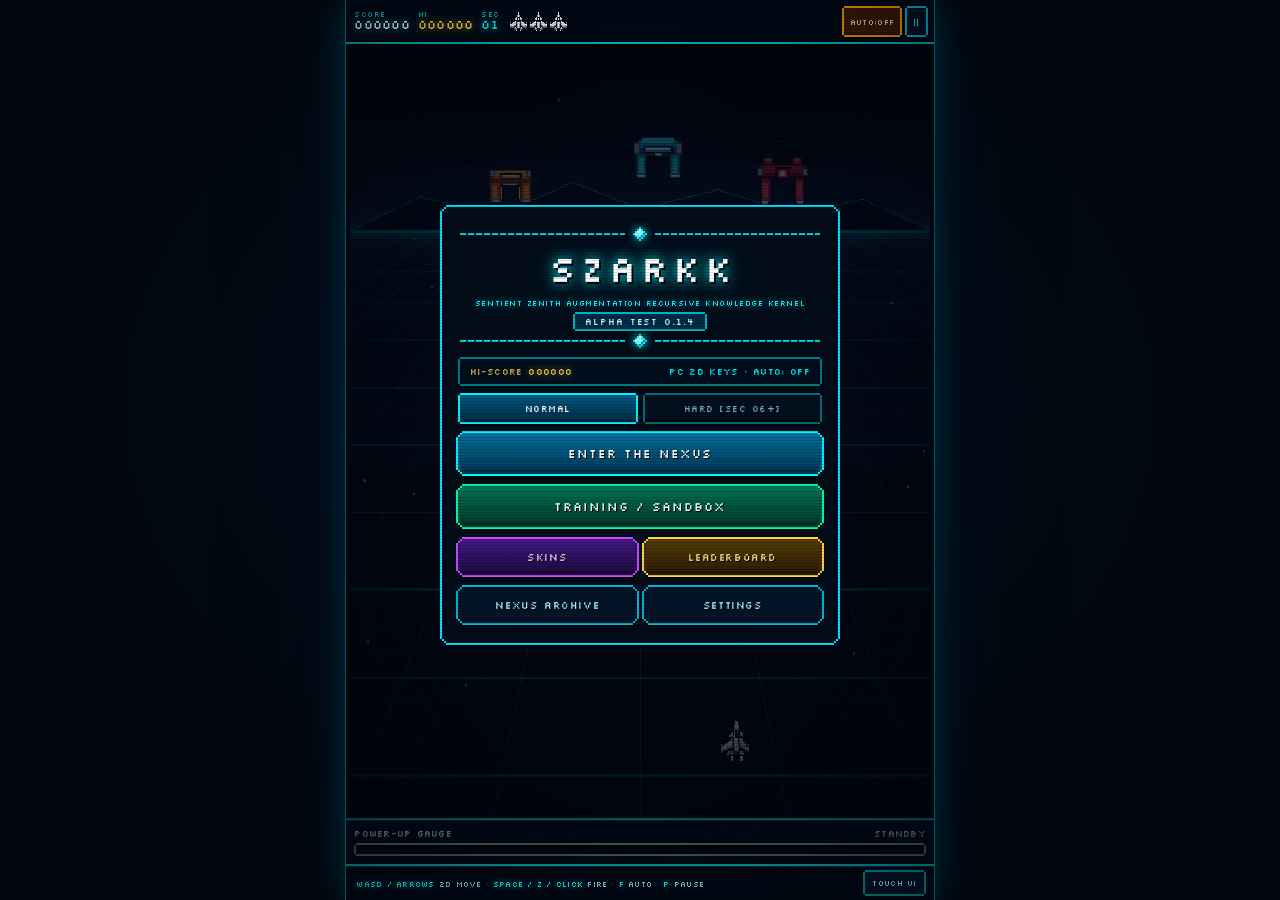
<file: index.html>
<!DOCTYPE html>
<html lang="en">
<head>
  <meta charset="UTF-8">
  <meta name="viewport" content="width=device-width, initial-scale=1.0, maximum-scale=1.0, user-scalable=no, viewport-fit=cover">
  <title>SZARKK — Alpha Test 0.1.4</title>
  <link rel="preconnect" href="https://fonts.googleapis.com">
  <link rel="preconnect" href="https://fonts.gstatic.com" crossorigin>
  <link rel="stylesheet" href="https://fonts.googleapis.com/css2?family=Silkscreen:wght@400&display=swap">
  <link rel="stylesheet" href="css/style.css?v=0.1.4a">
  <script type="importmap">
    {
      "imports": {
        "./js/animator.js": "./js/animator.js?v=0.1.3",
        "./js/audio.js": "./js/audio.js?v=0.1.3q",
        "./js/config.js": "./js/config.js?v=0.1.4",
        "./js/enemies.js": "./js/enemies.js?v=0.1.3s",
        "./js/enforcers.js": "./js/enforcers.js?v=0.1.3",
        "./js/field_guide.js": "./js/field_guide.js?v=0.1.3s",
        "./js/leaderboard.js": "./js/leaderboard.js?v=0.1.3",
        "./js/main.js": "./js/main.js?v=0.1.3s",
        "./js/player.js": "./js/player.js?v=0.1.3r",
        "./js/powerups.js": "./js/powerups.js?v=0.1.3q",
        "./js/prism_reveal.js": "./js/prism_reveal.js?v=0.1.4a",
        "./js/projectiles.js": "./js/projectiles.js?v=0.1.3r",
        "./js/renderer.js": "./js/renderer.js?v=0.1.4",
        "./js/renderers/saturn_enemy_sprites.js": "./js/renderers/saturn_enemy_sprites.js?v=0.1.3",
        "./js/renderers/saturn_fx.js": "./js/renderers/saturn_fx.js?v=0.1.3o",
        "./js/renderers/saturn_pixel_sprites.js": "./js/renderers/saturn_pixel_sprites.js?v=0.1.3",
        "./js/sandbox.js": "./js/sandbox.js?v=0.1.3k",
        "./js/skins.js": "./js/skins.js?v=0.1.3",
        "./js/special_enemies.js": "./js/special_enemies.js?v=0.1.3s",
        "./js/sprite_loader.js": "./js/sprite_loader.js?v=0.1.3",
        "./js/sprite_manifest.js": "./js/sprite_manifest.js?v=0.1.3",
        "./js/sprites.js": "./js/sprites.js?v=0.1.3j",
        "./js/ui.js": "./js/ui.js?v=0.1.4a",
        "./js/utils.js": "./js/utils.js?v=0.1.3"
      }
    }
  </script>
</head>
<body>
  <div id="app-shell">
    <!-- =====================================================================
         TOP NEON HUD BAR
         ===================================================================== -->
    <header id="hud-bar" aria-label="Game Telemetry">
      <div class="hud-left">
        <div class="hud-stat">
          <span class="hud-label">SCORE</span>
          <span class="hud-value" id="hud-score">000000</span>
        </div>
        <div class="hud-stat">
          <span class="hud-label">HI</span>
          <span class="hud-value gold" id="hud-high">000000</span>
        </div>
        <div class="hud-stat">
          <span class="hud-label">SEC</span>
          <span class="hud-value sec" id="hud-sector">01</span>
        </div>
        <div id="hud-lives" aria-label="Lives Remaining"></div>
      </div>

      <div class="hud-right">
        <button type="button" id="btn-auto" class="hud-pill auto-off" title="Toggle Auto-Fire (F)">AUTO:OFF</button>
        <button type="button" id="btn-pause" class="hud-pill" title="Pause Game (P)">||</button>
      </div>
    </header>

    <!-- =====================================================================
         MAIN 3D NEXUS PLAYFIELD STAGE + OVERLAYS
         ===================================================================== -->
    <main id="stage-container">
      <canvas id="game-canvas" aria-label="SZARKK Playfield"></canvas>

      <!-- LIVE NON-BLOCKING DEBUFF COUNTDOWN BARS -->
      <div id="status-bar" aria-live="polite">
        <div id="pill-slow" class="status-pill slow hidden">
          <div class="status-row">
            <span>STASIS SLOW</span>
            <span id="pill-slow-time">4.0s</span>
          </div>
          <div class="status-track"><div id="pill-slow-fill" class="status-fill"></div></div>
        </div>
        <div id="pill-dmg" class="status-pill dmg hidden">
          <div class="status-row">
            <span>DMG -20%</span>
            <span id="pill-dmg-time">4.0s</span>
          </div>
          <div class="status-track"><div id="pill-dmg-fill" class="status-fill"></div></div>
        </div>
        <div id="pill-field" class="status-pill slow hidden">
          <div class="status-row">
            <span id="pill-field-label">FLUX FIELD</span>
            <span id="pill-field-time">4.0s</span>
          </div>
          <div class="status-track"><div id="pill-field-fill" class="status-fill"></div></div>
        </div>
        <div id="pill-shock" class="status-pill shock hidden">
          <div class="status-row">
            <span id="pill-shock-label">FIRE JAMMED</span>
            <span id="pill-shock-time">2.0s</span>
          </div>
          <div class="status-track"><div id="pill-shock-fill" class="status-fill"></div></div>
        </div>
      </div>

      <!-- SANDBOX ARENA QUICK STRIP, BOTTOM DEPLOY BAR & COLLAPSIBLE CONTROL DRAWER -->
      <div id="sandbox-strip" class="sandbox-strip hidden" aria-label="Sandbox Quick Controls">
        <button type="button" id="sbx-btn-exit" class="sbx-pill is-exit" title="Exit Training Arena to Main Menu">EXIT</button>
        <div class="sbx-strip-group">
          <button type="button" id="sbx-btn-tools" class="sbx-pill sbx-tools-btn">TOOLS &#9660;</button>
          <button type="button" id="sbx-btn-ai" class="sbx-pill is-attack" title="Toggle Enemies Idle vs Attack">AI:ATK</button>
          <button type="button" id="sbx-btn-anim" class="sbx-pill" title="Pause / Resume Enemy Idle Animation">ANIM:ON</button>
          <button type="button" id="sbx-btn-dual" class="sbx-pill" title="Toggle Dual-Fighter">DUAL:OFF</button>
          <button type="button" id="sbx-btn-clear" class="sbx-pill is-clear" title="Clear Arena">CLEAR</button>
        </div>
      </div>

      <div id="sandbox-pwr-corner" class="sandbox-pwr-corner hidden" aria-label="Quick Power-Up &amp; Ruler Controls">
        <div id="sbx-corner-body" class="sbx-corner-body">
          <div id="sbx-pwr-tray" class="sbx-pwr-tray hidden">
            <button type="button" id="sbx-pwr-all" class="sbx-pwr-item is-all">ALL 6</button>
            <div id="sbx-pwr-tray-list" class="sbx-pwr-tray-list"></div>
          </div>
          <button type="button" id="sbx-btn-pwr-tray" class="sbx-corner-btn is-tray" title="Expand Power-Up Selector">PWR &#9650;</button>
          <button type="button" id="sbx-btn-open-skins" class="sbx-corner-btn is-skins" title="Switch Aurex Fighter Skins">SKINS</button>
          <button type="button" id="sbx-btn-ruler" class="sbx-corner-btn is-ruler" title="Toggle Ship Chain Lightning Ruler">RULER</button>
          <button type="button" id="sbx-btn-reset-pos" class="sbx-corner-btn is-reset" title="Reset Player to Original Spawn Position">RESET POS</button>
          <button type="button" id="sbx-btn-quick-clear-pwr" class="sbx-corner-btn is-clr" title="Clear Active Power-Ups">CLR PWR</button>
        </div>
        <button type="button" id="sbx-btn-collapse-corner" class="sbx-corner-btn is-collapse" title="Collapse / Expand Quick Controls">HIDE &#9660;</button>
      </div>

      <!-- TRANSPARENT THIN FLOATING POWER-UP GAUGE (WHEN ACTIVE POWER-UPS COEXIST WITH READY BUTTONS) -->
      <div id="floating-gauge-overlay" class="floating-gauge-overlay hidden" aria-live="polite"></div>

      <div id="sandbox-deploy-bar" class="sandbox-deploy-bar hidden" aria-label="Deploy &amp; Drag Controls">
        <span id="sbx-deploy-entity-tag" class="sbx-deploy-tag">DRONE</span>
        <div class="sbx-deploy-btns">
          <button type="button" id="sbx-mode-deploy" class="sbx-dep-btn is-deploy selected">DEPLOY</button>
          <button type="button" id="sbx-mode-drag" class="sbx-dep-btn is-drag">DRAG</button>
          <button type="button" id="sbx-mode-stop" class="sbx-dep-btn is-stop">STOP</button>
        </div>
      </div>

      <section id="sandbox-drawer" class="sandbox-drawer hidden" aria-label="Sandbox Arena Controls">
        <div class="sbx-drawer-shell">
          <div class="sbx-drawer-head">
            <div class="archive-title-wrap">
              <span class="archive-kicker">// INFINITE LIVES &bull; LIVE TESTING //</span>
              <h2 class="archive-heading sbx-heading">SANDBOX ARENA</h2>
            </div>
            <button type="button" id="sbx-btn-close-drawer" class="archive-back-btn">&#9664; BACK</button>
          </div>

          <div class="sbx-scroll">
            <!-- 1. FORMATION BUILDER -->
            <div class="sbx-section">
              <div class="sbx-sec-title">FORMATION &amp; RHYTHM BUILDER</div>
              <div class="sbx-form-grid">
                <label class="sbx-field">
                  <span>FORMATION</span>
                  <select id="sbx-sel-formation" class="sbx-select"></select>
                </label>
                <label class="sbx-field">
                  <span>ENTRY PATH</span>
                  <select id="sbx-sel-entry" class="sbx-select"></select>
                </label>
                <label class="sbx-field">
                  <span>SWAY RHYTHM</span>
                  <select id="sbx-sel-sway" class="sbx-select"></select>
                </label>
                <label class="sbx-field">
                  <span>FLEET TIER</span>
                  <select id="sbx-sel-tier" class="sbx-select"></select>
                </label>
              </div>
              <div class="btn-pair">
                <button type="button" id="sbx-btn-spawn-entry" class="sbx-action-btn primary">SPAWN W/ ENTRY</button>
                <button type="button" id="sbx-btn-set-instant" class="sbx-action-btn emerald">SET INSTANT</button>
              </div>
            </div>

            <!-- 2. TOUCH / CLICK DEPLOY ENEMIES -->
            <div class="sbx-section">
              <div class="sbx-sec-head">
                <span class="sbx-sec-title">TOUCH / CLICK DEPLOY ENEMIES</span>
                <span class="sbx-sec-hint">PICK &rarr; TAP ARENA</span>
              </div>
              <div id="sbx-enemy-grid" class="sbx-chip-grid"></div>
            </div>

            <!-- 3. CAPSULES (TOUCH DEPLOY OR FLOAT IN) -->
            <div class="sbx-section">
              <div class="sbx-sec-head">
                <span class="sbx-sec-title">POWER-UP CAPSULES</span>
                <div class="sbx-mini-seg">
                  <button type="button" id="sbx-cap-mode-touch" class="sbx-seg-btn selected">TAP</button>
                  <button type="button" id="sbx-cap-mode-float" class="sbx-seg-btn">FLOAT</button>
                  <button type="button" id="sbx-cap-mode-ready" class="sbx-seg-btn">READY</button>
                </div>
              </div>
              <div id="sbx-capsule-grid" class="sbx-chip-grid caps-grid"></div>
            </div>

            <!-- 4. ARENA DISPLAY, AI & AUREX LOADOUT -->
            <div class="sbx-section">
              <div class="sbx-sec-head">
                <span class="sbx-sec-title">ARENA TOOLS &amp; AUREX LOADOUT</span>
                <span class="sbx-inf-pill">&infin; INFINITE LIVES</span>
              </div>
              <div class="btn-pair">
                <button type="button" id="sbx-drawer-ai" class="sbx-action-btn danger">ENEMIES: ATTACK</button>
                <button type="button" id="sbx-drawer-anim" class="sbx-action-btn secondary">IDLE ANIM: ON</button>
              </div>
              <div class="btn-pair">
                <button type="button" id="sbx-btn-toggle-bg" class="sbx-action-btn primary">ENDFRAME BG: ON</button>
                <button type="button" id="sbx-btn-toggle-grid" class="sbx-action-btn secondary">MEASURE GRID: OFF</button>
              </div>
              <div class="btn-pair">
                <button type="button" id="sbx-drawer-dual" class="sbx-action-btn secondary">DUAL FIGHTER: OFF</button>
                <button type="button" id="sbx-btn-start-drag" class="sbx-action-btn secondary">DRAG ENTITIES</button>
              </div>
              <div class="btn-pair">
                <button type="button" id="sbx-btn-hard-mode" class="sbx-action-btn secondary">HARD MODE: OFF</button>
                <button type="button" id="sbx-btn-clear-pwr" class="sbx-action-btn secondary">CLEAR POWER-UPS</button>
              </div>
              <div class="btn-pair">
                <button type="button" id="sbx-btn-skin" class="sbx-action-btn primary">SHIP: AUREX FIGHTER</button>
                <button type="button" id="sbx-btn-enemy-skin" class="sbx-action-btn emerald">ENEMIES: NEXUS FLEET</button>
              </div>
            </div>

            <!-- 5. FIELD BUFFS / DEBUFFS (EXTENSIBLE SECTION) -->
            <div class="sbx-section sbx-field-box">
              <div class="sbx-sec-head">
                <span class="sbx-sec-title">FIELD BUFFS / DEBUFFS</span>
                <div class="sbx-mini-seg">
                  <button type="button" id="sbx-field-mode-inf" class="sbx-seg-btn selected">INDEFINITE</button>
                  <button type="button" id="sbx-field-mode-timed" class="sbx-seg-btn">TIMED (4s)</button>
                </div>
              </div>
              <div id="sbx-field-grid" class="sbx-chip-grid"></div>
            </div>

            <!-- 6. CHALLENGE ARENA TESTER -->
            <div id="sbx-challenge-box" class="sbx-section sbx-challenge-box">
              <div class="sbx-sec-head">
                <span class="sbx-sec-title">CHALLENGE ARENA TESTER</span>
                <span class="sbx-sec-hint">12 CHALLENGES</span>
              </div>
              <label class="sbx-field">
                <span>SELECT CHALLENGE</span>
                <select id="sbx-sel-challenge" class="sbx-select"></select>
              </label>
              <div class="btn-pair">
                <button type="button" id="sbx-btn-start-challenge" class="sbx-action-btn emerald">START CHALLENGE</button>
                <button type="button" id="sbx-btn-stop-challenge" class="sbx-action-btn danger hidden">STOP CHALLENGE</button>
              </div>
            </div>

            <!-- 7. TRAINING ROUNDS -->
            <div class="sbx-section sbx-training-box">
              <div class="sbx-sec-head">
                <span class="sbx-sec-title">TRAINING ROUNDS (REAL SECTOR SIM)</span>
                <div class="sbx-mini-seg">
                  <button type="button" id="sbx-train-normal" class="sbx-seg-btn selected">NORMAL</button>
                  <button type="button" id="sbx-train-hard" class="sbx-seg-btn hard-opt">HARD</button>
                </div>
              </div>
              <div class="sbx-train-row">
                <select id="sbx-sel-train-sec" class="sbx-select"></select>
                <button type="button" id="sbx-btn-start-training" class="sbx-action-btn gold">START TRAINING ROUND</button>
              </div>
              <button type="button" id="sbx-btn-stop-training" class="sbx-action-btn danger hidden">STOP TRAINING ROUND</button>
            </div>
          </div>
        </div>
      </section>

      <!-- ===================================================================
           DE-CLUTTERED MAIN MENU OVERLAY
           =================================================================== -->
      <section id="overlay-start" class="overlay">
        <div class="nexus-card">
          <div class="title-lockup">
            <div class="wire-accent">
              <span class="wire-line"></span>
              <span class="wire-diamond"></span>
              <span class="wire-line"></span>
            </div>
            <h1 class="nexus-title szarkk-title">SZARKK</h1>
            <div class="nexus-subtitle szarkk-acronym">SENTIENT ZENITH AUGMENTATION RECURSIVE KNOWLEDGE KERNEL</div>
            <div class="version-badge" id="menu-version">Alpha Test 0.1.4</div>
            <div class="wire-accent">
              <span class="wire-line"></span>
              <span class="wire-diamond"></span>
              <span class="wire-line"></span>
            </div>
          </div>

          <div class="menu-meta-row">
            <div class="hi-badge">HI-SCORE <span id="start-high-val">000000</span></div>
            <div class="ctrl-chip" id="menu-ctrl-chip">2D DRAG &bull; AUTO: OFF</div>
          </div>

          <div class="mode-toggle-row" role="radiogroup" aria-label="Difficulty Mode">
            <button type="button" id="btn-mode-normal" class="mode-btn selected">NORMAL</button>
            <button type="button" id="btn-mode-hard" class="mode-btn hard-opt">HARD [SEC 06+]</button>
          </div>

          <div class="menu-actions">
            <button type="button" id="btn-start" class="nexus-cta">ENTER THE NEXUS</button>
            <button type="button" id="btn-open-sandbox" class="nexus-cta emerald-btn">TRAINING / SANDBOX</button>
            <div class="btn-pair">
              <button type="button" id="btn-open-skins" class="nexus-cta skin-btn">SKINS</button>
              <button type="button" id="btn-open-leaderboard" class="nexus-cta gold-btn">LEADERBOARD</button>
            </div>
            <div class="btn-pair">
              <button type="button" id="btn-open-archive" class="nexus-cta secondary">NEXUS ARCHIVE</button>
              <button type="button" id="btn-open-controls" class="nexus-cta secondary">SETTINGS</button>
            </div>
          </div>
        </div>
      </section>

      <!-- ===================================================================
           SETTINGS & CONTROLS MODAL (ACCESSIBLE FROM MENU & PAUSE)
           =================================================================== -->
      <section id="overlay-controls" class="overlay modal-top hidden">
        <div class="nexus-card">
          <div class="nexus-subtitle">// SYSTEM MATRIX //</div>
          <h2 class="nexus-title modal-heading">SETTINGS</h2>

          <div class="ctrl-box">
            <div class="ctrl-box-top">
              <span class="ctrl-box-label">DISPLAY &amp; AUDIO</span>
            </div>
            <div class="btn-pair">
              <button type="button" id="btn-ctrl-crt" class="auto-toggle-btn on">CRT: ON</button>
              <button type="button" id="btn-ctrl-sfx" class="auto-toggle-btn on">SFX: ON</button>
            </div>
          </div>

          <div class="ctrl-box">
            <div class="ctrl-box-top">
              <span class="ctrl-box-label">WEAPON FIRE MODE</span>
              <button type="button" id="btn-ctrl-auto" class="auto-toggle-btn off">AUTO-FIRE: OFF</button>
            </div>
            <div id="ctrl-modal-hint" class="ctrl-hint-line">Conserve power-ups freely when Auto-Fire is OFF, or toggle ON for continuous fire.</div>
          </div>

          <div class="guide-list">
            <div><strong>2D DODGE ZONE:</strong> Move freely anywhere across the bottom 2/5ths of the arena to weave through enemy fire.</div>
            <div><strong>TOUCH CONTROLS:</strong> Touch and drag <strong>anywhere below the dotted line</strong> (no need to touch the ship) while holding/tapping <strong>FIRE</strong> with your other thumb.</div>
            <div><strong>DESKTOP KEYS:</strong> <strong>WASD</strong> or <strong>Arrow Keys</strong> Move (2D) &bull; <strong>Space / Z / Click</strong> Fire &bull; <strong>E</strong> Ready &bull; <strong>F</strong> Auto-Fire &bull; <strong>P / Esc</strong> Pause &bull; <strong>M</strong> Mute.</div>
          </div>

          <button type="button" id="btn-ctrl-back" class="nexus-cta">&#9664; BACK</button>
        </div>
      </section>

      <!-- ===================================================================
           NEXUS ARCHIVE (GLOSSARY CARDS + DATA-DRIVEN FIELD GUIDE TAB)
           =================================================================== -->
      <section id="overlay-archive" class="overlay modal-top hidden">
        <div class="archive-shell">
          <div class="archive-header">
            <div class="archive-title-wrap">
              <span class="archive-kicker">// TACTICAL DATABASE //</span>
              <h2 class="archive-heading">NEXUS ARCHIVE</h2>
            </div>
            <button type="button" id="btn-archive-back" class="archive-back-btn">&#9664; BACK</button>
          </div>

          <div class="skins-tabs-wrap">
            <div class="lb-tabs" role="tablist" aria-label="Archive View">
              <button type="button" id="btn-archive-tab-cards" class="lb-tab-btn selected">ARCHIVE</button>
              <button type="button" id="btn-archive-tab-guide" class="lb-tab-btn">FIELD GUIDE</button>
            </div>
          </div>

          <div id="archive-scroll" class="archive-scroll"></div>
          <div id="field-guide-scroll" class="archive-scroll field-guide-scroll hidden"></div>
        </div>
      </section>

      <!-- ===================================================================
           ARCADE LEADERBOARD MODAL (WITH DOUBLE-CONFIRMATION CLEAR)
           =================================================================== -->
      <section id="overlay-leaderboard" class="overlay modal-top hidden">
        <div class="archive-shell">
          <div class="archive-header">
            <div class="archive-title-wrap">
              <span class="archive-kicker">// HALL OF CHAMPIONS //</span>
              <h2 class="archive-heading lb-heading">LEADERBOARD</h2>
            </div>
            <div class="archive-header-actions">
              <button type="button" id="btn-lb-expand" class="archive-back-btn lb-expand-btn" title="Expand Leaderboard">&#9660; EXPAND</button>
              <button type="button" id="btn-lb-back" class="archive-back-btn">&#9664; BACK</button>
            </div>
          </div>

          <div class="lb-tabs" role="tablist" aria-label="Leaderboard Mode">
            <button type="button" id="btn-lb-tab-normal" class="lb-tab-btn selected">NORMAL</button>
            <button type="button" id="btn-lb-tab-hard" class="lb-tab-btn hard-tab">HARD [SEC 06+]</button>
          </div>

          <div class="lb-table-head">
            <span>RANK</span>
            <span>CALLSIGN</span>
            <span class="lb-right">SCORE</span>
            <span class="lb-right">SEC</span>
            <span class="lb-right">ACC</span>
          </div>
          <div id="leaderboard-list" class="lb-scroll"></div>

          <!-- 2-Step Double Confirmation Clear UI -->
          <div id="lb-clear-wrap" class="lb-clear-wrap">
            <div id="lb-clear-step0">
              <button type="button" id="btn-lb-clear-init" class="nexus-cta danger lb-clear-btn">CLEAR LEADERBOARD</button>
            </div>

            <div id="lb-clear-step1" class="lb-confirm-box hidden">
              <div class="lb-confirm-msg">STEP 1/2 — ERASE ALL SAVED LEADERBOARD RECORDS?</div>
              <div class="btn-pair">
                <button type="button" id="btn-lb-clear-cancel1" class="nexus-cta secondary">CANCEL</button>
                <button type="button" id="btn-lb-clear-step1" class="nexus-cta amber">YES, CONTINUE</button>
              </div>
            </div>

            <div id="lb-clear-step2" class="lb-confirm-box final hidden">
              <div class="lb-confirm-msg">STEP 2/2 — FINAL CONFIRMATION: PERMANENTLY WIPE ALL SCORES &amp; HI-SCORE?</div>
              <div class="btn-pair">
                <button type="button" id="btn-lb-clear-cancel2" class="nexus-cta secondary">CANCEL</button>
                <button type="button" id="btn-lb-clear-confirm" class="nexus-cta danger">WIPE ALL RECORDS</button>
              </div>
            </div>
          </div>
        </div>
      </section>

      <!-- ===================================================================
           SKINS HANGAR MODAL (SHIPS & ENEMIES TABS)
           =================================================================== -->
      <section id="overlay-skins" class="overlay modal-top hidden">
        <div class="archive-shell">
          <div class="archive-header">
            <div class="archive-title-wrap">
              <span class="archive-kicker">// HANGAR &amp; FLEET //</span>
              <h2 class="archive-heading skins-heading">SKINS</h2>
            </div>
            <button type="button" id="btn-skins-back" class="archive-back-btn">&#9664; BACK</button>
          </div>

          <div class="skins-tabs-wrap">
            <div class="lb-tabs" role="tablist" aria-label="Skin Category">
              <button type="button" id="btn-skins-tab-ships" class="lb-tab-btn selected">SHIPS</button>
              <button type="button" id="btn-skins-tab-enemies" class="lb-tab-btn">ENEMIES</button>
            </div>
          </div>

          <div id="skins-list" class="archive-scroll skins-scroll"></div>
          <div id="skins-enemy-list" class="archive-scroll skins-scroll hidden"></div>
        </div>
      </section>

      <!-- ===================================================================
           PAUSE MENU OVERLAY
           =================================================================== -->
      <section id="overlay-pause" class="overlay hidden">
        <div class="nexus-card">
          <div class="nexus-subtitle">// NEXUS SUSPENDED //</div>
          <h2 class="nexus-title modal-heading">SYSTEM PAUSED</h2>
          <div class="version-badge" id="pause-version">Alpha Test 0.1.4</div>

          <button type="button" id="btn-resume" class="nexus-cta">RESUME</button>

          <div class="btn-pair">
            <button type="button" id="btn-pause-archive" class="nexus-cta secondary">NEXUS ARCHIVE</button>
            <button type="button" id="btn-pause-controls" class="nexus-cta secondary">SETTINGS</button>
          </div>

          <div class="btn-pair">
            <button type="button" id="btn-pause-skins" class="nexus-cta skin-btn">SKINS</button>
            <button type="button" id="btn-pause-leaderboard" class="nexus-cta gold-btn">LEADERBOARD</button>
          </div>

          <div class="btn-pair">
            <button type="button" id="btn-restart" class="nexus-cta amber">RESTART</button>
            <button type="button" id="btn-pause-menu" class="nexus-cta danger">MAIN MENU</button>
          </div>
        </div>
      </section>

      <!-- ===================================================================
           GAME OVER / ARCADE LEADERBOARD SAVE OVERLAY
           =================================================================== -->
      <section id="overlay-gameover" class="overlay hidden">
        <div class="nexus-card">
          <div class="nexus-subtitle" style="color:#ff6e88;">// NEXUS NODE DELETED //</div>
          <h2 class="nexus-title modal-heading">GAME OVER</h2>
          <div id="go-mode-badge" class="go-mode-badge hidden">HARD MODE // SEC 06+</div>
          <div id="go-record-badge" class="record-banner hidden">NEW SYSTEM HIGH SCORE</div>

          <div class="report-grid">
            <div class="report-cell">
              <span class="report-label">FINAL SCORE</span>
              <span class="report-val" id="go-score">000000</span>
            </div>
            <div class="report-cell">
              <span class="report-label">HIGH SCORE</span>
              <span class="report-val gold" id="go-high">000000</span>
            </div>
            <div class="report-cell">
              <span class="report-label">SECTOR REACHED</span>
              <span class="report-val" id="go-sector">01</span>
            </div>
            <div class="report-cell">
              <span class="report-label">ACCURACY</span>
              <span class="report-val" id="go-acc">0.0%</span>
            </div>
            <div class="report-cell">
              <span class="report-label">SHOTS FIRED</span>
              <span class="report-val" id="go-shots">0</span>
            </div>
            <div class="report-cell">
              <span class="report-label">DIRECT HITS</span>
              <span class="report-val" id="go-hits">0</span>
            </div>
            <div class="report-cell wide">
              <span class="report-label">DUAL-FIGHTER RESCUES</span>
              <span class="report-val emerald" id="go-rescues">0</span>
            </div>
          </div>

          <!-- Arcade Score Save Box -->
          <div id="go-save-panel" class="go-save-panel">
            <label class="go-save-label" for="go-callsign-input">RECORD CALLSIGN TO LEADERBOARD</label>
            <div class="go-save-row">
              <input type="text" id="go-callsign-input" class="arcade-input" maxlength="8" autocomplete="off" spellcheck="false" placeholder="CALLSIGN" aria-label="Arcade Callsign">
              <button type="button" id="btn-save-score" class="nexus-cta gold-btn go-save-btn">SAVE</button>
            </div>
          </div>
          <div id="go-save-status" class="go-save-status hidden"></div>

          <button type="button" id="btn-replay" class="nexus-cta">PLAY AGAIN</button>
          <div class="btn-pair">
            <button type="button" id="btn-go-leaderboard" class="nexus-cta gold-btn">LEADERBOARD</button>
            <button type="button" id="btn-go-menu" class="nexus-cta secondary">MAIN MENU</button>
          </div>
        </div>
      </section>
    </main>

    <!-- =====================================================================
         RESERVED BOTTOM HORIZONTAL POWER-UP ENERGY GAUGE (AUTO-DIVIDES WHEN STACKED)
         ===================================================================== -->
    <section id="powerup-gauge-bar" class="pwr-empty" aria-label="Power-Up Energy Gauge" aria-live="polite">
      <div class="pwr-slot pwr-empty">
        <div class="pwr-gauge-meta">
          <span class="pwr-gauge-name">POWER-UP GAUGE</span>
          <span class="pwr-gauge-val">STANDBY</span>
        </div>
        <div class="pwr-gauge-track">
          <div class="pwr-gauge-fill" style="width:0%"></div>
          <div class="pwr-gauge-ticks" aria-hidden="true"></div>
        </div>
      </div>
    </section>

    <!-- =====================================================================
         BOTTOM ARCADE FIRE DOCK (MOBILE) / COMPACT KEYBAR (DESKTOP)
         ===================================================================== -->
    <nav id="touch-dock" aria-label="Arcade Controls">
      <div id="desktop-bar" class="desktop-bar hidden">
        <div class="desktop-keys">
          <span><strong>WASD / ARROWS</strong> 2D MOVE</span>
          <span class="dk-sep">&bull;</span>
          <span><strong>SPACE / Z / CLICK</strong> FIRE</span>
          <span class="dk-sep">&bull;</span>
          <span><strong>F</strong> AUTO</span>
          <span class="dk-sep">&bull;</span>
          <span><strong>P</strong> PAUSE</span>
        </div>
        <button type="button" id="btn-show-touch" class="dock-mini-btn" title="Show Touch Fire Dock">TOUCH UI</button>
      </div>

      <div class="dock-inner">
        <div class="dock-status-bar">
          <div class="dock-status">
            <span id="dock-dot" class="status-dot"></span>
            <span id="dock-status-text">TOUCH ANYWHERE TO MOVE // HOLD FIRE</span>
          </div>
          <button type="button" id="btn-hide-touch" class="dock-mini-btn hidden" title="Switch to Compact Desktop Keybar">PC MODE</button>
        </div>

        <button type="button" id="touch-fire" class="arcade-btn fire-btn solo-fire-btn" aria-label="Hold to Fire">
          <span>FIRE</span>
        </button>
      </div>
    </nav>

    <!-- FULL-CABINET TOGGLEABLE CRT SCANLINE + VIGNETTE OVERLAY -->
    <div id="crt-overlay" aria-hidden="true"></div>
  </div>

  <script type="module" src="js/main.js?v=0.1.3s"></script>
</body>
</html>
</file>
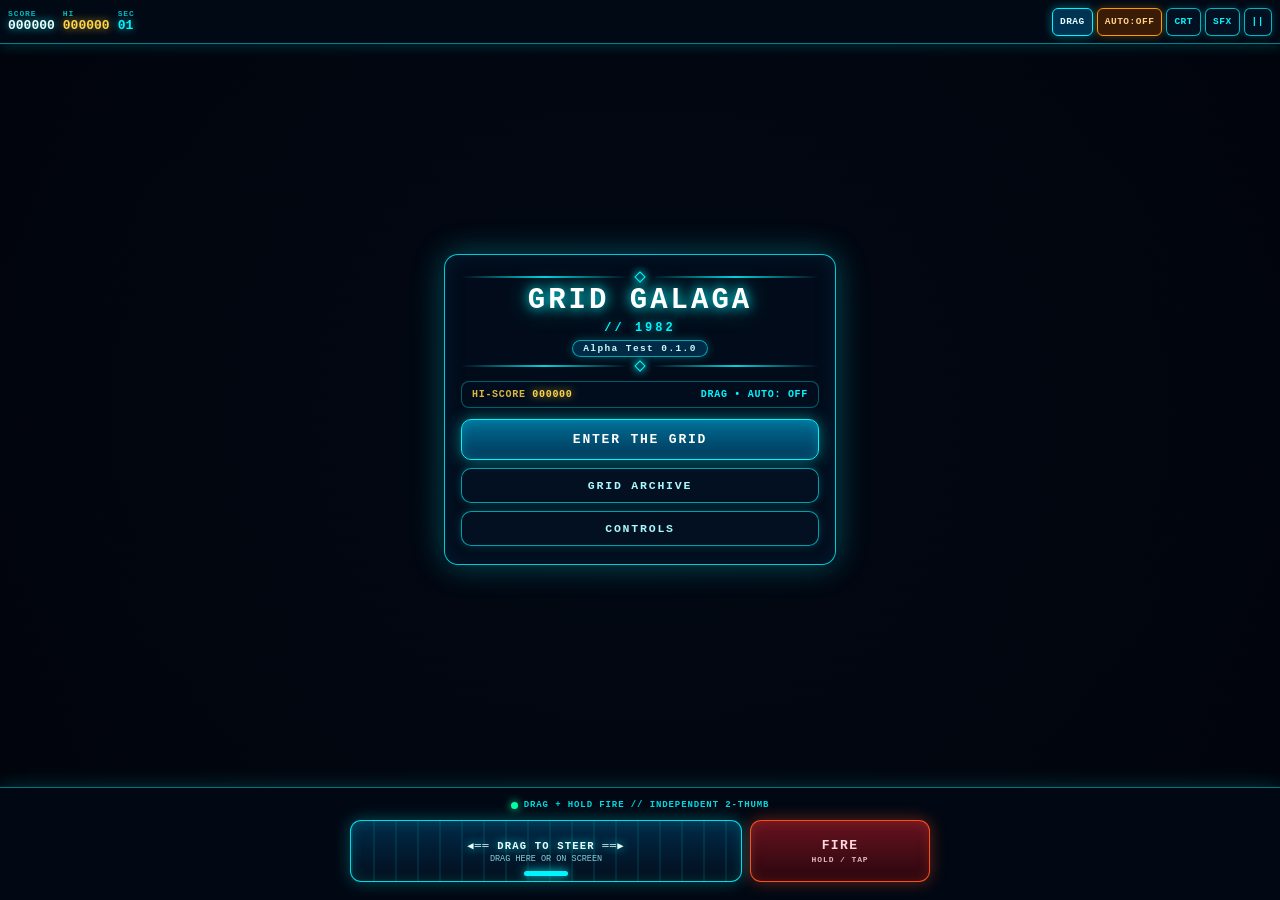
<file: legacy/index-original.html>
<!DOCTYPE html>
<html lang="en">
<head>
  <meta charset="UTF-8">
  <meta name="viewport" content="width=device-width, initial-scale=1.0, maximum-scale=1.0, user-scalable=no, viewport-fit=cover">
  <title>GRID GALAGA // 1982 — Alpha Test 0.1.0</title>
  <style>
    /* =========================================================================
       GRID GALAGA // 1982 — SELF-CONTAINED TRON NEON ARCADE STYLESHEET
       Zero external CDN dependencies. Explicit neon styling on every control.
       ========================================================================= */
    :root {
      --bg-void: #02060d;
      --bg-panel: rgba(4, 16, 28, 0.9);
      --cyan: #00f6ff;
      --blue: #2277ff;
      --emerald: #00ffaa;
      --amber: #ff9900;
      --gold: #ffd447;
      --mcp-orange: #ff5a1f;
      --ares-red: #ff1e42;
      --purple: #c44dff;
      --white-core: #ecffff;
      --font-arcade: 'Orbitron', 'Courier New', ui-monospace, 'Consolas', 'Menlo', monospace;
    }

    *, *::before, *::after {
      box-sizing: border-box;
      margin: 0;
      padding: 0;
      -webkit-tap-highlight-color: transparent;
      user-select: none;
      -webkit-user-select: none;
      -webkit-touch-callout: none;
    }

    html, body {
      width: 100vw;
      height: 100%;
      height: 100dvh;
      max-height: 100vh;
      overflow: hidden;
      background-color: var(--bg-void);
      color: var(--white-core);
      font-family: var(--font-arcade);
      overscroll-behavior: none;
      touch-action: none;
    }

    /* MANDATORY EXPLICIT BUTTON RESET — ZERO WHITE/GREY DEFAULT BROWSER CHROME */
    button {
      -webkit-appearance: none;
      appearance: none;
      background: rgba(4, 16, 28, 0.92);
      color: #00f6ff;
      border: 1.5px solid #00f6ff;
      border-radius: 8px;
      font-family: inherit;
      font-weight: 700;
      letter-spacing: 0.9px;
      box-shadow: 0 0 10px rgba(0, 246, 255, 0.34);
      cursor: pointer;
      outline: none;
      display: inline-flex;
      align-items: center;
      justify-content: center;
      text-transform: uppercase;
      transition: background 0.1s ease, border-color 0.1s ease, box-shadow 0.1s ease, transform 0.06s ease, color 0.1s ease;
    }

    button:active {
      transform: scale(0.96);
    }

    .hidden {
      display: none !important;
    }

    /* =========================================================================
       FULL-VIEWPORT ARCADE SHELL
       ========================================================================= */
    #app-shell {
      width: 100vw;
      height: 100%;
      height: 100dvh;
      max-height: 100vh;
      display: flex;
      flex-direction: column;
      background: var(--bg-void);
      position: relative;
      overflow: hidden;
      touch-action: none;
    }

    /* =========================================================================
       TOP HUD BAR — COMPACT SINGLE ROW (FITS 360px PHONES CLEANLY)
       ========================================================================= */
    #hud-bar {
      flex: 0 0 auto;
      width: 100%;
      display: flex;
      align-items: center;
      justify-content: space-between;
      gap: 6px;
      padding: max(6px, env(safe-area-inset-top)) 8px 6px 8px;
      background: rgba(2, 10, 22, 0.95);
      border-bottom: 1.5px solid rgba(0, 246, 255, 0.5);
      box-shadow: 0 2px 14px rgba(0, 246, 255, 0.18);
      z-index: 30;
      min-height: 44px;
    }

    .hud-left {
      display: flex;
      align-items: center;
      gap: 8px;
      min-width: 0;
      flex: 1 1 auto;
    }

    .hud-stat {
      display: flex;
      flex-direction: column;
      line-height: 1.05;
      min-width: 0;
    }

    .hud-label {
      font-size: 8px;
      letter-spacing: 0.9px;
      color: rgba(0, 246, 255, 0.74);
      font-weight: 700;
    }

    .hud-value {
      font-size: 13px;
      font-weight: 700;
      color: var(--white-core);
      text-shadow: 0 0 8px rgba(0, 246, 255, 0.75);
      white-space: nowrap;
    }

    .hud-value.gold {
      color: var(--gold);
      text-shadow: 0 0 8px rgba(255, 212, 71, 0.68);
    }

    .hud-value.sec {
      color: var(--cyan);
    }

    #hud-lives {
      display: flex;
      align-items: center;
      gap: 3px;
      padding-left: 2px;
      flex-shrink: 0;
    }

    .life-ship-svg {
      width: 12px;
      height: 14px;
      filter: drop-shadow(0 0 4px rgba(0, 246, 255, 0.88));
    }

    .hud-right {
      display: flex;
      align-items: center;
      gap: 4px;
      flex-shrink: 0;
    }

    .hud-pill {
      padding: 5px 7px;
      min-height: 28px;
      font-size: 9.5px;
      border-radius: 6px;
      letter-spacing: 0.5px;
      white-space: nowrap;
      background: rgba(4, 18, 36, 0.94);
      color: var(--cyan);
      border-color: rgba(0, 246, 255, 0.72);
      box-shadow: 0 0 7px rgba(0, 246, 255, 0.25);
    }

    .hud-pill.ctrl-pill {
      background: rgba(0, 56, 88, 0.9);
      color: #e6ffff;
      border-color: #00f6ff;
      box-shadow: 0 0 10px rgba(0, 246, 255, 0.42);
    }

    .hud-pill.auto-on {
      background: rgba(0, 74, 58, 0.94);
      color: #b4ffe8;
      border-color: #00ffaa;
      box-shadow: 0 0 10px rgba(0, 255, 170, 0.48);
    }

    .hud-pill.auto-off {
      background: rgba(62, 28, 6, 0.94);
      color: #ffd088;
      border-color: #ff9900;
      box-shadow: 0 0 8px rgba(255, 153, 0, 0.35);
    }

    .hud-pill.is-off {
      background: rgba(12, 18, 28, 0.9);
      color: rgba(130, 185, 200, 0.62);
      border-color: rgba(0, 246, 255, 0.28);
      box-shadow: none;
    }

    /* =========================================================================
       PLAYFIELD STAGE — GUARANTEED FULL FLEX CANVAS CONTAINER
       ========================================================================= */
    #stage-container {
      flex: 1 1 auto;
      min-height: 0;
      width: 100%;
      position: relative;
      overflow: hidden;
      background: var(--bg-void);
      touch-action: none;
    }

    #game-canvas {
      display: block;
      width: 100%;
      height: 100%;
      touch-action: none;
      cursor: crosshair;
    }

    #game-canvas.drag-cursor {
      cursor: ew-resize;
    }

    /* Optional Toggleable CRT Scanline + Vignette Filter */
    #crt-overlay {
      position: absolute;
      inset: 0;
      pointer-events: none;
      z-index: 6;
      background:
        repeating-linear-gradient(
          0deg,
          rgba(0, 0, 0, 0.22) 0px,
          rgba(0, 0, 0, 0.22) 1px,
          transparent 1px,
          transparent 3px
        ),
        radial-gradient(ellipse at center, transparent 58%, rgba(0, 4, 14, 0.56) 100%);
      opacity: 0.7;
      transition: opacity 0.2s ease;
    }

    #crt-overlay.crt-off {
      opacity: 0;
    }

    /* Live Non-Blocking Status Strip (Active Power-Ups & Debuffs) */
    #status-bar {
      position: absolute;
      top: 8px;
      left: 8px;
      right: 8px;
      z-index: 9;
      display: flex;
      align-items: center;
      justify-content: center;
      gap: 7px;
      pointer-events: none;
      flex-wrap: wrap;
    }

    .status-pill {
      display: flex;
      flex-direction: column;
      gap: 3px;
      min-width: 132px;
      padding: 5px 9px;
      border-radius: 7px;
      background: rgba(2, 10, 22, 0.92);
      font-size: 9.5px;
      font-weight: 700;
      letter-spacing: 0.8px;
      pointer-events: none;
    }

    .status-pill.slow {
      border: 1.5px solid var(--cyan);
      color: #c8ffff;
      box-shadow: 0 0 12px rgba(0, 246, 255, 0.5);
    }

    .status-pill.dmg {
      border: 1.5px solid var(--ares-red);
      color: #ffb8c4;
      box-shadow: 0 0 12px rgba(255, 30, 66, 0.55);
    }

    .status-pill.pwr-cyan {
      border: 1.5px solid #00f6ff;
      background: rgba(0, 32, 52, 0.94);
      color: #e6ffff;
      box-shadow: 0 0 14px rgba(0, 246, 255, 0.65);
    }

    .status-pill.pwr-red {
      border: 1.5px solid #ff2442;
      background: rgba(44, 6, 16, 0.94);
      color: #ffd6de;
      box-shadow: 0 0 14px rgba(255, 36, 66, 0.65);
    }

    .status-pill.pwr-purple {
      border: 1.5px solid #c44dff;
      background: rgba(34, 8, 56, 0.94);
      color: #f0d4ff;
      box-shadow: 0 0 14px rgba(196, 77, 255, 0.7);
    }

    .status-row {
      display: flex;
      align-items: center;
      justify-content: space-between;
      gap: 8px;
    }

    .status-track {
      width: 100%;
      height: 4px;
      border-radius: 4px;
      background: rgba(255, 255, 255, 0.14);
      overflow: hidden;
    }

    .status-fill {
      height: 100%;
      width: 100%;
      border-radius: 4px;
    }

    .status-pill.slow .status-fill,
    .status-pill.pwr-cyan .status-fill {
      background: linear-gradient(90deg, #0090ff, #00f6ff);
      box-shadow: 0 0 6px #00f6ff;
    }

    .status-pill.dmg .status-fill,
    .status-pill.pwr-red .status-fill {
      background: linear-gradient(90deg, #ff5500, #ff1e42);
      box-shadow: 0 0 6px #ff1e42;
    }

    .status-pill.pwr-purple .status-fill {
      background: linear-gradient(90deg, #7e22ff, #d575ff);
      box-shadow: 0 0 6px #c44dff;
    }

    /* =========================================================================
       NEON GLASS OVERLAYS, MAIN MENU, CONTROLS & PAUSE CARDS
       ========================================================================= */
    .overlay {
      position: absolute;
      inset: 0;
      z-index: 15;
      display: flex;
      align-items: center;
      justify-content: center;
      padding: 14px 12px 26px;
      background: radial-gradient(circle at center, rgba(2, 10, 26, 0.56), rgba(1, 4, 12, 0.86));
      overflow-y: auto;
    }

    .overlay.modal-top {
      z-index: 25;
    }

    .tron-card {
      width: 100%;
      max-width: 392px;
      padding: 18px 16px;
      border-radius: 14px;
      background: rgba(3, 12, 26, 0.94);
      border: 1.5px solid rgba(0, 246, 255, 0.82);
      box-shadow:
        0 0 32px rgba(0, 246, 255, 0.3),
        inset 0 0 22px rgba(0, 120, 185, 0.16);
      display: flex;
      flex-direction: column;
      align-items: center;
      gap: 11px;
      text-align: center;
      backdrop-filter: blur(6px);
    }

    .title-lockup {
      width: 100%;
      display: flex;
      flex-direction: column;
      align-items: center;
      gap: 5px;
    }

    .wire-accent {
      width: 100%;
      display: flex;
      align-items: center;
      justify-content: center;
      gap: 8px;
    }

    .wire-line {
      flex: 1 1 auto;
      height: 1.5px;
      background: linear-gradient(90deg, transparent, rgba(0, 246, 255, 0.85), transparent);
    }

    .wire-diamond {
      width: 8px;
      height: 8px;
      transform: rotate(45deg);
      border: 1.5px solid var(--cyan);
      background: rgba(0, 246, 255, 0.28);
      box-shadow: 0 0 8px var(--cyan);
    }

    .tron-title {
      font-size: 29px;
      font-weight: 900;
      letter-spacing: 3px;
      line-height: 1.05;
      color: #ffffff;
      text-shadow: 0 0 12px var(--cyan), 0 0 26px rgba(0, 246, 255, 0.52);
    }

    .tron-subtitle {
      font-size: 12px;
      font-weight: 700;
      letter-spacing: 3px;
      color: var(--cyan);
      text-shadow: 0 0 8px rgba(0, 246, 255, 0.72);
    }

    .version-badge {
      padding: 2px 10px;
      border-radius: 99px;
      font-size: 9.5px;
      font-weight: 700;
      letter-spacing: 1.4px;
      color: #c8faff;
      background: rgba(0, 52, 82, 0.78);
      border: 1px solid rgba(0, 246, 255, 0.6);
      box-shadow: 0 0 10px rgba(0, 246, 255, 0.28);
    }

    .menu-meta-row {
      width: 100%;
      display: flex;
      align-items: center;
      justify-content: space-between;
      gap: 8px;
      padding: 7px 10px;
      border-radius: 8px;
      background: rgba(2, 14, 30, 0.88);
      border: 1px solid rgba(0, 246, 255, 0.34);
      font-size: 10px;
      font-weight: 700;
      letter-spacing: 0.7px;
      flex-wrap: wrap;
    }

    .hi-badge {
      color: rgba(255, 212, 71, 0.85);
    }

    .hi-badge span {
      color: var(--gold);
      text-shadow: 0 0 8px rgba(255, 212, 71, 0.65);
    }

    .ctrl-chip {
      color: var(--cyan);
    }

    .menu-actions {
      width: 100%;
      display: flex;
      flex-direction: column;
      gap: 8px;
    }

    .tron-cta {
      width: 100%;
      padding: 12px 14px;
      font-size: 13px;
      font-weight: 900;
      letter-spacing: 1.8px;
      border-radius: 10px;
      background: linear-gradient(180deg, rgba(0, 118, 160, 0.92), rgba(0, 58, 92, 0.95));
      color: #ffffff;
      border: 1.5px solid #00f6ff;
      box-shadow: 0 0 16px rgba(0, 246, 255, 0.48), inset 0 0 12px rgba(0, 246, 255, 0.22);
    }

    .tron-cta.secondary {
      background: rgba(4, 18, 36, 0.94);
      color: #a8f8ff;
      border-color: rgba(0, 246, 255, 0.62);
      box-shadow: 0 0 10px rgba(0, 246, 255, 0.22);
      font-size: 11.5px;
      padding: 10px 12px;
    }

    .tron-cta.amber {
      background: rgba(64, 30, 6, 0.92);
      color: #ffd68c;
      border-color: var(--amber);
      box-shadow: 0 0 12px rgba(255, 153, 0, 0.34);
      font-size: 11.5px;
      padding: 10px 12px;
    }

    .tron-cta.danger {
      background: rgba(62, 8, 20, 0.92);
      color: #ff9eb0;
      border-color: var(--ares-red);
      box-shadow: 0 0 12px rgba(255, 30, 66, 0.35);
      font-size: 11.5px;
      padding: 10px 12px;
    }

    .btn-pair {
      width: 100%;
      display: grid;
      grid-template-columns: 1fr 1fr;
      gap: 8px;
    }

    .ctrl-box {
      width: 100%;
      padding: 10px;
      border-radius: 10px;
      background: rgba(2, 12, 26, 0.9);
      border: 1px solid rgba(0, 246, 255, 0.38);
      display: flex;
      flex-direction: column;
      gap: 8px;
    }

    .ctrl-box-top {
      display: flex;
      align-items: center;
      justify-content: space-between;
      gap: 8px;
    }

    .ctrl-box-label {
      font-size: 10px;
      color: rgba(0, 246, 255, 0.82);
      letter-spacing: 1px;
      font-weight: 700;
    }

    .auto-toggle-btn {
      padding: 5px 9px;
      font-size: 9.5px;
      border-radius: 6px;
    }

    .auto-toggle-btn.on {
      background: rgba(0, 74, 58, 0.94);
      color: #b4ffe8;
      border-color: var(--emerald);
      box-shadow: 0 0 10px rgba(0, 255, 170, 0.45);
    }

    .auto-toggle-btn.off {
      background: rgba(62, 28, 6, 0.94);
      color: #ffd088;
      border-color: var(--amber);
      box-shadow: 0 0 8px rgba(255, 153, 0, 0.32);
    }

    .seg-row {
      display: grid;
      grid-template-columns: repeat(3, 1fr);
      gap: 6px;
    }

    .seg-btn {
      padding: 8px 4px;
      font-size: 10px;
      border-radius: 7px;
      background: rgba(4, 16, 30, 0.92);
      color: rgba(160, 232, 255, 0.8);
      border-color: rgba(0, 246, 255, 0.38);
      box-shadow: none;
    }

    .seg-btn.selected {
      background: rgba(0, 92, 132, 0.94);
      color: #ffffff;
      border-color: #00f6ff;
      box-shadow: 0 0 12px rgba(0, 246, 255, 0.5);
    }

    .ctrl-hint-line {
      font-size: 9.5px;
      line-height: 1.35;
      color: #a8e4f5;
      text-align: left;
    }

    .guide-list {
      width: 100%;
      padding: 8px 10px;
      border-radius: 8px;
      background: rgba(2, 10, 22, 0.88);
      border: 1px solid rgba(0, 246, 255, 0.25);
      display: flex;
      flex-direction: column;
      gap: 5px;
      text-align: left;
      font-size: 9.5px;
      line-height: 1.38;
      color: #beeaff;
    }

    /* =========================================================================
       GRID ARCHIVE MODAL (SHIP, ENEMY & POWER-UP GLOSSARY WITH LIVE CANVASES)
       ========================================================================= */
    .archive-shell {
      width: 100%;
      max-width: 444px;
      max-height: calc(100% - 8px);
      background: rgba(3, 12, 26, 0.95);
      border: 1.5px solid rgba(0, 246, 255, 0.86);
      border-radius: 14px;
      display: flex;
      flex-direction: column;
      overflow: hidden;
      box-shadow:
        0 0 32px rgba(0, 246, 255, 0.34),
        inset 0 0 24px rgba(0, 120, 185, 0.18);
      backdrop-filter: blur(6px);
    }

    .archive-header {
      flex: 0 0 auto;
      display: flex;
      align-items: center;
      justify-content: space-between;
      gap: 8px;
      padding: 10px 12px;
      background: rgba(2, 16, 34, 0.97);
      border-bottom: 1.5px solid rgba(0, 246, 255, 0.45);
    }

    .archive-title-wrap {
      display: flex;
      flex-direction: column;
      text-align: left;
    }

    .archive-kicker {
      font-size: 8.5px;
      color: rgba(0, 246, 255, 0.78);
      letter-spacing: 1.5px;
      font-weight: 700;
    }

    .archive-heading {
      font-size: 15px;
      font-weight: 900;
      letter-spacing: 1.8px;
      color: #ffffff;
      text-shadow: 0 0 10px rgba(0, 246, 255, 0.8);
    }

    .archive-back-btn {
      padding: 7px 11px;
      font-size: 10.5px;
      border-radius: 7px;
      letter-spacing: 1px;
      background: rgba(0, 62, 92, 0.94);
      color: #ffffff;
      border-color: #00f6ff;
      box-shadow: 0 0 10px rgba(0, 246, 255, 0.45);
      white-space: nowrap;
    }

    .archive-scroll {
      flex: 1 1 auto;
      min-height: 0;
      overflow-y: auto;
      -webkit-overflow-scrolling: touch;
      touch-action: pan-y;
      padding: 10px;
      display: flex;
      flex-direction: column;
      gap: 9px;
    }

    .archive-scroll::-webkit-scrollbar { width: 6px; }
    .archive-scroll::-webkit-scrollbar-track { background: rgba(2, 10, 22, 0.6); }
    .archive-scroll::-webkit-scrollbar-thumb { background: rgba(0, 246, 255, 0.45); border-radius: 99px; }

    .archive-card {
      display: flex;
      flex-direction: column;
      gap: 7px;
      padding: 9px 10px;
      border-radius: 10px;
      background: rgba(4, 16, 32, 0.92);
      border: 1.5px solid rgba(0, 246, 255, 0.36);
      text-align: left;
    }

    .archive-card.tier-player { border-color: rgba(0, 246, 255, 0.75); background: rgba(3, 22, 40, 0.9); }
    .archive-card.tier-basic { border-color: rgba(255, 212, 71, 0.5); }
    .archive-card.tier-commander { border-color: rgba(255, 90, 31, 0.72); background: rgba(36, 12, 5, 0.76); }
    .archive-card.tier-legacy { border-color: rgba(0, 246, 255, 0.84); background: rgba(3, 24, 42, 0.88); box-shadow: inset 0 0 14px rgba(0, 246, 255, 0.14); }
    .archive-card.tier-ares { border-color: rgba(255, 30, 66, 0.84); background: rgba(38, 5, 15, 0.86); box-shadow: inset 0 0 14px rgba(255, 30, 66, 0.16); }
    .archive-card.tier-deploy { border-color: rgba(180, 110, 255, 0.62); background: rgba(16, 10, 34, 0.84); }
    .archive-card.tier-pwr-cyan { border-color: rgba(0, 246, 255, 0.9); background: rgba(0, 28, 46, 0.9); box-shadow: inset 0 0 14px rgba(0, 246, 255, 0.18); }
    .archive-card.tier-pwr-red { border-color: rgba(255, 30, 66, 0.9); background: rgba(42, 6, 16, 0.9); box-shadow: inset 0 0 14px rgba(255, 30, 66, 0.18); }
    .archive-card.tier-pwr-purple { border-color: rgba(196, 77, 255, 0.92); background: rgba(30, 8, 52, 0.9); box-shadow: inset 0 0 14px rgba(196, 77, 255, 0.22); }

    .archive-card-top {
      display: flex;
      align-items: center;
      gap: 10px;
    }

    .archive-preview-box {
      flex: 0 0 68px;
      height: 58px;
      border-radius: 8px;
      background: radial-gradient(circle at center, rgba(0, 42, 72, 0.55), rgba(2, 6, 14, 0.96));
      border: 1px solid rgba(0, 246, 255, 0.38);
      display: flex;
      align-items: center;
      justify-content: center;
      overflow: hidden;
    }

    .archive-preview-canvas {
      display: block;
      width: 68px;
      height: 58px;
    }

    .archive-meta {
      flex: 1 1 auto;
      min-width: 0;
      display: flex;
      flex-direction: column;
      gap: 5px;
    }

    .archive-name-row {
      display: flex;
      align-items: center;
      justify-content: space-between;
      gap: 6px;
      flex-wrap: wrap;
    }

    .archive-name {
      font-size: 12px;
      font-weight: 900;
      color: #ffffff;
      letter-spacing: 0.7px;
      text-shadow: 0 0 6px rgba(0, 246, 255, 0.45);
    }

    .tier-badge {
      font-size: 8.5px;
      font-weight: 900;
      padding: 2px 6px;
      border-radius: 99px;
      letter-spacing: 0.8px;
      border: 1px solid currentColor;
      white-space: nowrap;
    }

    .tier-badge.player { color: #00f6ff; background: rgba(0, 62, 88, 0.75); }
    .tier-badge.basic { color: #ffd447; background: rgba(62, 46, 6, 0.75); }
    .tier-badge.commander { color: #ff8e66; background: rgba(68, 22, 6, 0.78); }
    .tier-badge.elite-cyan { color: #66fbff; background: rgba(0, 74, 102, 0.85); }
    .tier-badge.elite-red { color: #ff7a92; background: rgba(78, 8, 24, 0.85); }
    .tier-badge.deploy { color: #d8a6ff; background: rgba(46, 16, 78, 0.8); }

    .stat-chips {
      display: flex;
      flex-wrap: wrap;
      gap: 4px;
    }

    .stat-chip {
      font-size: 9px;
      font-weight: 700;
      padding: 2px 6px;
      border-radius: 5px;
      background: rgba(2, 10, 22, 0.92);
      border: 1px solid rgba(0, 246, 255, 0.34);
      color: #c8f7ff;
      white-space: nowrap;
    }

    .stat-chip.warn { border-color: rgba(255, 30, 66, 0.64); color: #ffb0be; }
    .stat-chip.gold { border-color: rgba(255, 212, 71, 0.56); color: #ffe28a; }
    .stat-chip.emerald { border-color: rgba(0, 255, 170, 0.6); color: #9effdc; }

    .archive-desc {
      font-size: 10.2px;
      line-height: 1.4;
      color: #c8f0ff;
    }

    /* Post-Game Report */
    .report-grid {
      width: 100%;
      display: grid;
      grid-template-columns: 1fr 1fr;
      gap: 6px;
      text-align: left;
    }

    .report-cell {
      padding: 6px 9px;
      border-radius: 8px;
      background: rgba(4, 16, 32, 0.92);
      border: 1px solid rgba(0, 246, 255, 0.36);
      display: flex;
      flex-direction: column;
      gap: 2px;
    }

    .report-cell.wide {
      grid-column: 1 / -1;
      flex-direction: row;
      align-items: center;
      justify-content: space-between;
    }

    .report-label {
      font-size: 8.5px;
      color: rgba(0, 246, 255, 0.78);
      letter-spacing: 0.9px;
    }

    .report-val {
      font-size: 13.5px;
      font-weight: 700;
      color: #ffffff;
      text-shadow: 0 0 7px rgba(0, 246, 255, 0.65);
    }

    .report-val.gold { color: var(--gold); text-shadow: 0 0 8px rgba(255, 212, 71, 0.65); }
    .report-val.emerald { color: var(--emerald); text-shadow: 0 0 8px rgba(0, 255, 170, 0.6); }

    .record-banner {
      padding: 3px 10px;
      border-radius: 99px;
      background: rgba(74, 52, 6, 0.92);
      border: 1.5px solid var(--gold);
      color: var(--gold);
      font-size: 10px;
      font-weight: 900;
      letter-spacing: 1.8px;
      box-shadow: 0 0 12px rgba(255, 212, 71, 0.5);
    }

    /* =========================================================================
       BOTTOM ADAPTIVE MULTI-TOUCH CONTROL DOCK
       ========================================================================= */
    #touch-dock {
      flex: 0 0 auto;
      width: 100%;
      display: flex;
      flex-direction: column;
      align-items: center;
      gap: 5px;
      padding: 7px 10px max(18px, env(safe-area-inset-bottom)) 10px;
      background: rgba(2, 9, 20, 0.97);
      border-top: 1.5px solid rgba(0, 246, 255, 0.46);
      box-shadow: 0 -2px 16px rgba(0, 246, 255, 0.16);
      z-index: 20;
      touch-action: none;
    }

    .dock-inner {
      width: 100%;
      max-width: 580px;
      display: flex;
      flex-direction: column;
      gap: 5px;
      touch-action: none;
    }

    .dock-status-bar {
      display: flex;
      align-items: center;
      justify-content: center;
      gap: 8px;
      min-height: 20px;
      touch-action: none;
    }

    .dock-status {
      display: flex;
      align-items: center;
      justify-content: center;
      gap: 6px;
      font-size: 9px;
      font-weight: 700;
      letter-spacing: 0.9px;
      color: rgba(0, 246, 255, 0.88);
      pointer-events: none;
    }

    .status-dot {
      width: 7px;
      height: 7px;
      border-radius: 50%;
      background: var(--emerald);
      box-shadow: 0 0 8px var(--emerald);
      flex-shrink: 0;
    }

    .status-dot.manual {
      background: var(--amber);
      box-shadow: 0 0 8px var(--amber);
    }

    #lr-fire-pill {
      padding: 3px 12px;
      font-size: 9.5px;
      font-weight: 900;
      letter-spacing: 1px;
      border-radius: 99px;
      background: linear-gradient(180deg, rgba(112, 20, 34, 0.95), rgba(48, 6, 16, 0.96));
      color: #ffd8de;
      border: 1.5px solid rgba(255, 90, 31, 0.92);
      box-shadow: 0 0 10px rgba(255, 90, 31, 0.42);
      touch-action: none;
    }

    #lr-fire-pill.active {
      background: linear-gradient(180deg, #ff5a24, #c4102a);
      color: #ffffff;
      border-color: #ffffff;
      box-shadow: 0 0 18px rgba(255, 90, 31, 0.95);
    }

    .dock-btn-row {
      width: 100%;
      display: flex;
      align-items: stretch;
      gap: 9px;
      touch-action: none;
    }

    .arcade-btn {
      flex: 1 1 0;
      min-height: 58px;
      border-radius: 11px;
      font-size: 13px;
      font-weight: 900;
      letter-spacing: 1.4px;
      background: linear-gradient(180deg, rgba(0, 48, 78, 0.9), rgba(3, 14, 28, 0.96));
      color: #d6fcff;
      border: 1.5px solid rgba(0, 246, 255, 0.8);
      box-shadow: 0 0 12px rgba(0, 246, 255, 0.25), inset 0 0 10px rgba(0, 246, 255, 0.14);
      touch-action: none;
    }

    .arcade-btn.active {
      background: linear-gradient(180deg, rgba(0, 148, 192, 0.96), rgba(0, 72, 108, 0.96));
      color: #ffffff;
      border-color: #ffffff;
      box-shadow: 0 0 22px rgba(0, 246, 255, 0.85), inset 0 0 14px rgba(255, 255, 255, 0.32);
      transform: scale(0.97);
    }

    .arcade-btn.fire-btn {
      flex: 0.92 1 0;
      display: flex;
      flex-direction: column;
      gap: 2px;
      background: linear-gradient(180deg, rgba(110, 20, 32, 0.94), rgba(42, 6, 15, 0.97));
      color: #ffd6de;
      border: 1.8px solid rgba(255, 86, 36, 0.94);
      box-shadow: 0 0 16px rgba(255, 72, 24, 0.42), inset 0 0 12px rgba(255, 72, 24, 0.22);
    }

    .arcade-btn.fire-btn.active {
      background: linear-gradient(180deg, #ff622c, #c8102c);
      color: #ffffff;
      border-color: #ffffff;
      box-shadow: 0 0 26px rgba(255, 72, 24, 0.98), inset 0 0 14px rgba(255, 255, 255, 0.35);
      transform: scale(0.96);
    }

    .fire-sub {
      font-size: 8px;
      letter-spacing: 0.9px;
      opacity: 0.84;
      pointer-events: none;
    }

    #drag-row {
      width: 100%;
      display: flex;
      align-items: stretch;
      gap: 8px;
      touch-action: none;
    }

    #drag-pad {
      flex: 68 1 0;
      min-width: 0;
      min-height: 62px;
      border-radius: 11px;
      border: 1.5px solid rgba(0, 246, 255, 0.88);
      background:
        repeating-linear-gradient(
          90deg,
          rgba(0, 246, 255, 0.09) 0px,
          rgba(0, 246, 255, 0.09) 2px,
          transparent 2px,
          transparent 22px
        ),
        linear-gradient(180deg, rgba(0, 50, 82, 0.86), rgba(3, 14, 28, 0.96));
      box-shadow:
        0 0 16px rgba(0, 246, 255, 0.3),
        inset 0 0 14px rgba(0, 246, 255, 0.16);
      display: flex;
      flex-direction: column;
      align-items: center;
      justify-content: center;
      gap: 2px;
      position: relative;
      overflow: hidden;
      cursor: ew-resize;
      touch-action: none;
      padding: 0 6px;
    }

    #drag-pad.dragging {
      border-color: #ffffff;
      box-shadow:
        0 0 24px rgba(0, 246, 255, 0.85),
        inset 0 0 18px rgba(0, 246, 255, 0.38);
      background:
        repeating-linear-gradient(
          90deg,
          rgba(0, 246, 255, 0.22) 0px,
          rgba(0, 246, 255, 0.22) 2px,
          transparent 2px,
          transparent 22px
        ),
        linear-gradient(180deg, rgba(0, 92, 134, 0.92), rgba(4, 24, 44, 0.96));
    }

    .drag-label {
      font-size: 10.5px;
      font-weight: 900;
      letter-spacing: 1.2px;
      color: #ecffff;
      text-shadow: 0 0 8px rgba(0, 246, 255, 0.85);
      pointer-events: none;
      white-space: nowrap;
    }

    .drag-sub {
      font-size: 8.5px;
      color: rgba(160, 240, 255, 0.84);
      pointer-events: none;
      white-space: nowrap;
    }

    #drag-thumb {
      position: absolute;
      bottom: 5px;
      left: 50%;
      width: 44px;
      height: 5px;
      border-radius: 99px;
      background: #00f6ff;
      box-shadow: 0 0 10px #00f6ff;
      transform: translateX(-50%);
      pointer-events: none;
    }

    #drag-pad.dragging #drag-thumb {
      background: #ffffff;
      box-shadow: 0 0 14px #ffffff;
    }

    #drag-fire {
      flex: 32 1 0;
      min-width: 88px;
      min-height: 62px;
    }

    @media (max-width: 430px) {
      #hud-bar {
        padding: max(5px, env(safe-area-inset-top)) 5px 5px 5px;
        gap: 4px;
      }
      .hud-left { gap: 5px; }
      .hud-label { font-size: 7px; }
      .hud-value { font-size: 11px; }
      .life-ship-svg { width: 10px; height: 12px; }
      .hud-right { gap: 3px; }
      .hud-pill {
        padding: 4px 5px;
        min-height: 25px;
        font-size: 8.5px;
        letter-spacing: 0.3px;
      }
      .tron-title { font-size: 26px; }
      .tron-card { padding: 14px 13px; gap: 9px; }
      .arcade-btn { min-height: 54px; font-size: 12px; }
      .drag-label { font-size: 9.5px; letter-spacing: 0.8px; }
      .drag-sub { font-size: 7.8px; }
    }
  </style>
</head>
<body>
  <div id="app-shell">
    <!-- =====================================================================
         TOP NEON HUD BAR
         ===================================================================== -->
    <header id="hud-bar" aria-label="Game Telemetry">
      <div class="hud-left">
        <div class="hud-stat">
          <span class="hud-label">SCORE</span>
          <span class="hud-value" id="hud-score">000000</span>
        </div>
        <div class="hud-stat">
          <span class="hud-label">HI</span>
          <span class="hud-value gold" id="hud-high">000000</span>
        </div>
        <div class="hud-stat">
          <span class="hud-label">SEC</span>
          <span class="hud-value sec" id="hud-sector">01</span>
        </div>
        <div id="hud-lives" aria-label="Lives Remaining"></div>
      </div>

      <div class="hud-right">
        <button type="button" id="btn-ctrl" class="hud-pill ctrl-pill" title="Cycle Control Mode">DRAG</button>
        <button type="button" id="btn-auto" class="hud-pill auto-off" title="Toggle Auto-Fire">AUTO:OFF</button>
        <button type="button" id="btn-crt" class="hud-pill" title="Toggle CRT Scanlines">CRT</button>
        <button type="button" id="btn-sfx" class="hud-pill" title="Toggle Sound">SFX</button>
        <button type="button" id="btn-pause" class="hud-pill" title="Pause Game">||</button>
      </div>
    </header>

    <!-- =====================================================================
         MAIN 3D TRON PLAYFIELD STAGE + OVERLAYS
         ===================================================================== -->
    <main id="stage-container">
      <canvas id="game-canvas" aria-label="Grid Galaga 1982 Playfield"></canvas>
      <div id="crt-overlay"></div>

      <!-- LIVE NON-BLOCKING POWER-UP & DEBUFF COUNTDOWN BARS -->
      <div id="status-bar" aria-live="polite">
        <div id="pill-powerup" class="status-pill pwr-cyan hidden">
          <div class="status-row">
            <span id="pill-pwr-label">HOMING MISSILES</span>
            <span id="pill-pwr-time">6.0s</span>
          </div>
          <div class="status-track"><div id="pill-pwr-fill" class="status-fill"></div></div>
        </div>
        <div id="pill-slow" class="status-pill slow hidden">
          <div class="status-row">
            <span>STASIS SLOW</span>
            <span id="pill-slow-time">4.0s</span>
          </div>
          <div class="status-track"><div id="pill-slow-fill" class="status-fill"></div></div>
        </div>
        <div id="pill-dmg" class="status-pill dmg hidden">
          <div class="status-row">
            <span>DMG -20%</span>
            <span id="pill-dmg-time">4.0s</span>
          </div>
          <div class="status-track"><div id="pill-dmg-fill" class="status-fill"></div></div>
        </div>
      </div>

      <!-- ===================================================================
           DE-CLUTTERED MAIN MENU OVERLAY
           =================================================================== -->
      <section id="overlay-start" class="overlay">
        <div class="tron-card">
          <div class="title-lockup">
            <div class="wire-accent">
              <span class="wire-line"></span>
              <span class="wire-diamond"></span>
              <span class="wire-line"></span>
            </div>
            <h1 class="tron-title">GRID GALAGA</h1>
            <div class="tron-subtitle">// 1982</div>
            <div class="version-badge" id="menu-version">Alpha Test 0.1.0</div>
            <div class="wire-accent">
              <span class="wire-line"></span>
              <span class="wire-diamond"></span>
              <span class="wire-line"></span>
            </div>
          </div>

          <div class="menu-meta-row">
            <div class="hi-badge">HI-SCORE <span id="start-high-val">000000</span></div>
            <div class="ctrl-chip" id="menu-ctrl-chip">DRAG &bull; AUTO: OFF</div>
          </div>

          <div class="menu-actions">
            <button type="button" id="btn-start" class="tron-cta">ENTER THE GRID</button>
            <button type="button" id="btn-open-archive" class="tron-cta secondary">GRID ARCHIVE</button>
            <button type="button" id="btn-open-controls" class="tron-cta secondary">CONTROLS</button>
          </div>
        </div>
      </section>

      <!-- ===================================================================
           CONTROLS & DISPLAY MODAL (ACCESSIBLE FROM MENU & PAUSE)
           =================================================================== -->
      <section id="overlay-controls" class="overlay modal-top hidden">
        <div class="tron-card">
          <div class="tron-subtitle" style="letter-spacing:2px;">// INPUT MATRIX //</div>
          <h2 class="tron-title" style="font-size:21px; letter-spacing:2px;">CONTROLS &amp; DISPLAY</h2>

          <div class="ctrl-box">
            <div class="ctrl-box-top">
              <span class="ctrl-box-label">CONTROL MODE</span>
              <button type="button" id="btn-ctrl-auto" class="auto-toggle-btn off">AUTO-FIRE: OFF</button>
            </div>
            <div class="seg-row" role="radiogroup" aria-label="Control Mode">
              <button type="button" class="seg-btn" data-mode="DRAG">DRAG</button>
              <button type="button" class="seg-btn" data-mode="TOUCH_LR">TOUCH L/R</button>
              <button type="button" class="seg-btn" data-mode="THREE_BTN">3-BTN</button>
            </div>
            <div id="ctrl-modal-hint" class="ctrl-hint-line">Independent 2-thumb drag + hold-to-fire rapid pulse cannon.</div>
          </div>

          <div class="btn-pair">
            <button type="button" id="btn-ctrl-crt" class="tron-cta secondary">CRT: ON</button>
            <button type="button" id="btn-ctrl-sfx" class="tron-cta secondary">SFX: ON</button>
          </div>

          <div class="guide-list">
            <div><strong>2-THUMB MULTI-TOUCH:</strong> Drag with one thumb on the trackpad or screen while holding/tapping <strong>FIRE</strong> with your other thumb — zero conflict!</div>
            <div><strong>UNCAPPED CANNON:</strong> Rapid-pulse ~6 shots/sec with 120ms tap buffer and no on-screen bullet limit.</div>
            <div><strong>DESKTOP KEYS:</strong> <strong>&larr;/&rarr;</strong> or <strong>A/D</strong> Move &bull; <strong>Space/Z</strong> Hold-to-Fire &bull; <strong>P/Esc</strong> Pause &bull; <strong>M</strong> Mute.</div>
          </div>

          <button type="button" id="btn-ctrl-back" class="tron-cta">&#9664; BACK</button>
        </div>
      </section>

      <!-- ===================================================================
           GRID ARCHIVE (SHIP, ENEMY & POWER-UP GLOSSARY MODAL)
           =================================================================== -->
      <section id="overlay-archive" class="overlay modal-top hidden">
        <div class="archive-shell">
          <div class="archive-header">
            <div class="archive-title-wrap">
              <span class="archive-kicker">// TACTICAL DATABASE //</span>
              <h2 class="archive-heading">GRID ARCHIVE</h2>
            </div>
            <button type="button" id="btn-archive-back" class="archive-back-btn">&#9664; BACK</button>
          </div>
          <div id="archive-scroll" class="archive-scroll"></div>
        </div>
      </section>

      <!-- ===================================================================
           PAUSE MENU OVERLAY
           =================================================================== -->
      <section id="overlay-pause" class="overlay hidden">
        <div class="tron-card">
          <div class="tron-subtitle">// GRID SUSPENDED //</div>
          <h2 class="tron-title" style="font-size:23px;">SYSTEM PAUSED</h2>
          <div class="version-badge" id="pause-version">Alpha Test 0.1.0</div>

          <button type="button" id="btn-resume" class="tron-cta">RESUME</button>

          <div class="btn-pair">
            <button type="button" id="btn-pause-archive" class="tron-cta secondary">GRID ARCHIVE</button>
            <button type="button" id="btn-pause-controls" class="tron-cta secondary">CONTROLS</button>
          </div>

          <div class="btn-pair">
            <button type="button" id="btn-restart" class="tron-cta amber">RESTART</button>
            <button type="button" id="btn-pause-menu" class="tron-cta danger">MAIN MENU</button>
          </div>
        </div>
      </section>

      <!-- ===================================================================
           GAME OVER / ACCURACY REPORT OVERLAY
           =================================================================== -->
      <section id="overlay-gameover" class="overlay hidden">
        <div class="tron-card">
          <div class="tron-subtitle" style="color:#ff6e88;">// PROGRAM DEREZZED //</div>
          <h2 class="tron-title" style="font-size:24px;">GAME OVER</h2>
          <div id="go-record-badge" class="record-banner hidden">NEW SYSTEM HIGH SCORE</div>

          <div class="report-grid">
            <div class="report-cell">
              <span class="report-label">FINAL SCORE</span>
              <span class="report-val" id="go-score">000000</span>
            </div>
            <div class="report-cell">
              <span class="report-label">HIGH SCORE</span>
              <span class="report-val gold" id="go-high">000000</span>
            </div>
            <div class="report-cell">
              <span class="report-label">SECTOR REACHED</span>
              <span class="report-val" id="go-sector">01</span>
            </div>
            <div class="report-cell">
              <span class="report-label">ACCURACY</span>
              <span class="report-val" id="go-acc">0.0%</span>
            </div>
            <div class="report-cell">
              <span class="report-label">SHOTS FIRED</span>
              <span class="report-val" id="go-shots">0</span>
            </div>
            <div class="report-cell">
              <span class="report-label">DIRECT HITS</span>
              <span class="report-val" id="go-hits">0</span>
            </div>
            <div class="report-cell wide">
              <span class="report-label">DUAL-FIGHTER RESCUES</span>
              <span class="report-val emerald" id="go-rescues">0</span>
            </div>
          </div>

          <button type="button" id="btn-replay" class="tron-cta">PLAY AGAIN</button>
          <button type="button" id="btn-go-menu" class="tron-cta secondary">MAIN MENU</button>
        </div>
      </section>
    </main>

    <!-- =====================================================================
         BOTTOM INDEPENDENT MULTI-TOUCH ARCADE DOCK
         ===================================================================== -->
    <nav id="touch-dock" aria-label="Arcade Controls">
      <div class="dock-inner">
        <div class="dock-status-bar">
          <div class="dock-status">
            <span id="dock-dot" class="status-dot"></span>
            <span id="dock-status-text">DRAG + HOLD FIRE // INDEPENDENT 2-THUMB</span>
          </div>
          <button type="button" id="lr-fire-pill" class="hidden" aria-label="Hold to Fire">FIRE</button>
        </div>

        <!-- Button Row (TOUCH L/R & 3-BTN) -->
        <div id="dock-btn-row" class="dock-btn-row hidden">
          <button type="button" id="touch-left" class="arcade-btn" aria-label="Move Left">&#9664; LEFT</button>
          <button type="button" id="touch-right" class="arcade-btn" aria-label="Move Right">RIGHT &#9654;</button>
          <button type="button" id="touch-fire" class="arcade-btn fire-btn hidden" aria-label="Hold to Fire">
            <span>FIRE</span>
            <span class="fire-sub">HOLD / TAP</span>
          </button>
        </div>

        <!-- Dedicated Horizontal Drag Trackpad (~68%) + Independent Hold-to-Fire (~32%) -->
        <div id="drag-row">
          <div id="drag-pad" role="slider" aria-label="Drag Horizontally to Steer">
            <span class="drag-label">&#9664;&#9552;&#9552; DRAG TO STEER &#9552;&#9552;&#9654;</span>
            <span id="drag-sub" class="drag-sub">DRAG HERE OR ON SCREEN</span>
            <div id="drag-thumb"></div>
          </div>
          <button type="button" id="drag-fire" class="arcade-btn fire-btn" aria-label="Hold to Fire">
            <span>FIRE</span>
            <span class="fire-sub">HOLD / TAP</span>
          </button>
        </div>
      </div>
    </nav>
  </div>

  <script>
    (() => {
      'use strict';

      /* =======================================================================
         CONSTANTS, LOGICAL PLAYFIELD & COMBAT TUNING
         ======================================================================= */
      const GAME_VERSION = 'Alpha Test 0.1.0';
      const LOGICAL_W = 480;
      const LOGICAL_H = 640;
      const ELITE_START_SECTOR = 3;      // Elite Recognizers start showing up at Sector 03
      const CHALLENGE_INTERVAL = 4;      // Challenge 1 = Sec 04, Challenge 2 = Sec 08, Challenge 3 = Sec 12
      const CHALLENGE_ELITE_START = 3;   // Starting at Challenge 3, 2x HP Elite Raiders spawn independently

      // POWER-UP CONSTANTS (Part 2a & 2b — Cyan, Red & Purple Capsules)
      const POWERUP_START_SECTOR = 5;    // No power-ups in Sectors 01-03; Cyan/Red Capsules start Sector 05+
      const PURPLE_POWERUP_START_SECTOR = 7; // Purple Boxed Capsule (Arc Wave) starts Sector 07+
      const POWERUP_DURATION = 6.0;      // 6 seconds for Homing Missiles & Continuous Lasers
      const CAPSULE_DROP_DELAY = 1.0;    // Destroyed enemies drop capsules 1 second later
      const FLOATING_CAPSULE_CHANCE = 0.50; // 50% chance per sector from Sector 05+

      // PURPLE ARC WAVE CONSTANTS
      const ARC_WAVE_MAX = 3;            // Maximum of 3 consecutive auto-fired waves
      const ARC_WAVE_INTERVAL = 0.78;    // Seconds between consecutive auto-fired waves
      const ARC_WAVE_SPEED = 420;        // Upward wave speed
      const PURPLE_FIRE_SPEED_MULT = 1.5; // Purple bullets shoot 1.5x faster
      const CANNON_SHOT_SPEED = 480;     // AOE Cannon Shot velocity
      const CANNON_AOE_RADIUS = 138;     // Large AOE blast radius

      // WEAPON & RIBBON CONSTANTS
      const FIRE_COOLDOWN = 0.165;       // ~6 shots/sec uncapped rapid pulse
      const TAP_BUFFER_TIME = 0.12;      // 120ms tap queue
      const PLAYER_BULLET_SPEED = 760;
      const HOMING_MISSILE_SPEED = 540;
      const PLAYER_SPEED = 310;
      const RIBBON_LIFETIME = 2.4;
      const ARES_RIBBON_HITS = 3;
      const ELITE_SURGE_CHANCE = 0.10;   // 10% chance for +2..4 consecutive Lightwings
      const ELITE_SURGE_INTERVAL = 0.38;

      const COLORS = {
        cyan: '#00f6ff',
        cyanSoft: '#7efaff',
        blue: '#2277ff',
        emerald: '#00ffaa',
        amber: '#ff9900',
        gold: '#ffd447',
        mcpOrange: '#ff5a1f',
        aresRed: '#ff1e42',
        purple: '#c44dff',
        purpleBright: '#ebbdff',
        white: '#ecffff'
      };

      const STORAGE_KEYS = {
        hi: 'grid_galaga_1982_hi',
        ctrl: 'grid_galaga_1982_ctrl',
        auto: 'grid_galaga_1982_auto',
        crt: 'grid_galaga_1982_crt',
        sfx: 'grid_galaga_1982_sfx'
      };

      const clamp = (v, lo, hi) => Math.max(lo, Math.min(hi, v));
      const lerp = (a, b, t) => a + (b - a) * t;

      function readLS(key, fallback) {
        try {
          const val = localStorage.getItem(key);
          return val === null ? fallback : val;
        } catch {
          return fallback;
        }
      }

      function writeLS(key, val) {
        try {
          localStorage.setItem(key, String(val));
        } catch {
          // Ignore storage restrictions inside sandboxed iframes
        }
      }

      function evalCubic(pts, t) {
        const u = 1 - t;
        const tt = t * t;
        const uu = u * u;
        const uuu = uu * u;
        const ttt = tt * t;
        return {
          x: uuu * pts[0].x + 3 * uu * t * pts[1].x + 3 * u * tt * pts[2].x + ttt * pts[3].x,
          y: uuu * pts[0].y + 3 * uu * t * pts[1].y + 3 * u * tt * pts[2].y + ttt * pts[3].y
        };
      }

      function distToSeg(px, py, x1, y1, x2, y2) {
        const dx = x2 - x1;
        const dy = y2 - y1;
        const lenSq = dx * dx + dy * dy;
        if (lenSq <= 0.0001) return Math.hypot(px - x1, py - y1);
        const t = clamp(((px - x1) * dx + (py - y1) * dy) / lenSq, 0, 1);
        return Math.hypot(px - (x1 + t * dx), py - (y1 + t * dy));
      }

      // Line segment intersection for Continuous Laser vs Ribbon segments
      function verticalRaySegIntersectY(rayX, rayBottomY, x1, y1, x2, y2) {
        const minX = Math.min(x1, x2) - 5;
        const maxX = Math.max(x1, x2) + 5;
        if (rayX < minX || rayX > maxX) return null;
        const dx = x2 - x1;
        let yHit;
        if (Math.abs(dx) < 0.001) {
          yHit = Math.max(y1, y2);
        } else {
          const t = clamp((rayX - x1) / dx, 0, 1);
          yHit = y1 + (y2 - y1) * t;
        }
        if (yHit <= rayBottomY && yHit >= -10) return yHit;
        return null;
      }

      /* =======================================================================
         PROCEDURAL 1982 TRON WEB AUDIO SYNTHESIZER
         ======================================================================= */
      class SynthEngine {
        constructor() {
          this.ctx = null;
          this.master = null;
          this.enabled = true;
          this.tractorOsc = null;
          this.tractorLfo = null;
          this.tractorGain = null;
        }

        unlock() {
          if (!this.enabled) return;
          try {
            if (!this.ctx) {
              const AC = window.AudioContext || window.webkitAudioContext;
              if (!AC) return;
              this.ctx = new AC();
              this.master = this.ctx.createGain();
              this.master.gain.value = 0.28;
              this.master.connect(this.ctx.destination);
            }
            if (this.ctx.state === 'suspended') {
              this.ctx.resume().catch(() => {});
            }
          } catch {
            // Audio unavailable
          }
        }

        setEnabled(flag) {
          this.enabled = flag;
          if (!flag) this.stopTractorBeam();
          else this.unlock();
        }

        tone(f1, f2, dur, type = 'sawtooth', vol = 0.22, delay = 0) {
          if (!this.enabled || !this.ctx || this.ctx.state !== 'running') return;
          try {
            const now = this.ctx.currentTime + delay;
            const osc = this.ctx.createOscillator();
            const gain = this.ctx.createGain();
            osc.type = type;
            osc.frequency.setValueAtTime(Math.max(24, f1), now);
            if (f2 !== f1) {
              osc.frequency.exponentialRampToValueAtTime(Math.max(24, f2), now + dur);
            }
            gain.gain.setValueAtTime(0.0001, now);
            gain.gain.linearRampToValueAtTime(vol, now + 0.008);
            gain.gain.exponentialRampToValueAtTime(0.0001, now + dur);
            osc.connect(gain);
            gain.connect(this.master);
            osc.start(now);
            osc.stop(now + dur + 0.02);
          } catch {}
        }

        noise(dur, vol = 0.22, freq = 900) {
          if (!this.enabled || !this.ctx || this.ctx.state !== 'running') return;
          try {
            const now = this.ctx.currentTime;
            const len = Math.max(1, Math.floor(this.ctx.sampleRate * dur));
            const buf = this.ctx.createBuffer(1, len, this.ctx.sampleRate);
            const data = buf.getChannelData(0);
            for (let i = 0; i < len; i++) {
              data[i] = (Math.random() * 2 - 1) * (1 - i / len);
            }
            const src = this.ctx.createBufferSource();
            src.buffer = buf;
            const filter = this.ctx.createBiquadFilter();
            filter.type = 'bandpass';
            filter.frequency.setValueAtTime(freq, now);
            filter.Q.value = 1.2;
            const gain = this.ctx.createGain();
            gain.gain.setValueAtTime(vol, now);
            gain.gain.exponentialRampToValueAtTime(0.0001, now + dur);
            src.connect(filter);
            filter.connect(gain);
            gain.connect(this.master);
            src.start(now);
          } catch {}
        }

        playLaser(weakened = false) {
          if (weakened) {
            this.tone(580, 210, 0.085, 'sawtooth', 0.14);
          } else {
            this.tone(1140, 310, 0.075, 'square', 0.14);
          }
        }

        playMissileLaunch() {
          this.tone(760, 1340, 0.06, 'triangle', 0.16);
          this.noise(0.08, 0.11, 1800);
        }

        playContinuousLaserTick() {
          this.tone(240, 310, 0.07, 'sawtooth', 0.13);
          this.tone(880, 740, 0.06, 'square', 0.09);
        }

        playCapsuleSpawn() {
          this.tone(520, 780, 0.07, 'square', 0.15, 0);
          this.tone(780, 1040, 0.09, 'square', 0.15, 0.06);
        }

        playPowerupPickup(type) {
          const notes = type === 'CYAN'
            ? [523.25, 659.25, 1046.5, 1318.5]
            : (type === 'PURPLE'
              ? [440.0, 587.33, 880.0, 1174.66]
              : [392.0, 523.25, 783.99, 1046.5]);
          notes.forEach((f, i) => this.tone(f, f * 1.04, 0.11, 'square', 0.18, i * 0.055));
        }

        playArcWave() {
          this.tone(310, 760, 0.19, 'sine', 0.22);
          this.tone(460, 920, 0.16, 'triangle', 0.14, 0.02);
        }

        playPurpleBullet(weakened = false) {
          this.tone(weakened ? 780 : 1460, weakened ? 320 : 520, 0.06, 'square', 0.13);
        }

        playProjectileVoid() {
          this.tone(1420, 2100, 0.055, 'sine', 0.12);
        }

        playCannonCharge() {
          this.tone(180, 960, 0.56, 'sawtooth', 0.2);
          this.tone(360, 1440, 0.52, 'triangle', 0.14, 0.04);
        }

        playCannonBoom() {
          this.noise(0.46, 0.36, 420);
          this.tone(220, 38, 0.44, 'sawtooth', 0.32);
          this.tone(520, 90, 0.28, 'square', 0.18, 0.03);
        }

        playArmorPing() {
          this.tone(440, 740, 0.07, 'triangle', 0.2);
        }

        playDerez(big = false) {
          this.noise(big ? 0.34 : 0.18, big ? 0.3 : 0.2, big ? 480 : 1150);
          this.tone(big ? 250 : 480, 48, big ? 0.32 : 0.17, 'sawtooth', big ? 0.25 : 0.15);
        }

        playRibbonDeflect() {
          this.tone(940, 1520, 0.07, 'triangle', 0.2);
        }

        playRibbonShatter() {
          this.noise(0.2, 0.24, 1650);
          this.tone(1280, 240, 0.2, 'sawtooth', 0.22);
        }

        playShotSlow() {
          this.tone(560, 200, 0.12, 'sine', 0.16);
        }

        playDebuff(isAres = false) {
          this.tone(isAres ? 340 : 480, 110, 0.24, 'sawtooth', 0.22);
          this.tone(isAres ? 185 : 290, 95, 0.25, 'square', 0.14, 0.04);
        }

        playLightwingLaunch(isAres = false) {
          this.tone(isAres ? 300 : 620, isAres ? 160 : 940, 0.12, 'sawtooth', 0.14);
        }

        playWingSurge(isAres = false) {
          this.tone(isAres ? 420 : 540, isAres ? 680 : 860, 0.09, 'square', 0.18, 0);
          this.tone(isAres ? 680 : 860, isAres ? 1020 : 1280, 0.13, 'square', 0.19, 0.07);
        }

        playRescue() {
          [523.25, 659.25, 783.99, 1046.5].forEach((f, i) => {
            this.tone(f, f * 1.02, 0.14, 'square', 0.2, i * 0.085);
          });
        }

        playSectorStart(isChallenge = false) {
          const notes = isChallenge ? [440, 554.37, 659.25, 880] : [392, 523.25, 659.25];
          notes.forEach((f, i) => this.tone(f, f, 0.13, 'triangle', 0.18, i * 0.085));
        }

        playGameOver() {
          [440, 392, 349.23, 261.63, 196].forEach((f, i) => {
            this.tone(f, f * 0.92, 0.2, 'sawtooth', 0.2, i * 0.12);
          });
        }

        startTractorBeam() {
          if (!this.enabled || !this.ctx || this.ctx.state !== 'running' || this.tractorOsc) return;
          try {
            const osc = this.ctx.createOscillator();
            const lfo = this.ctx.createOscillator();
            const lfoGain = this.ctx.createGain();
            const gain = this.ctx.createGain();
            osc.type = 'sine';
            osc.frequency.value = 215;
            lfo.frequency.value = 8.5;
            lfoGain.gain.value = 55;
            gain.gain.value = 0.13;
            lfo.connect(lfoGain);
            lfoGain.connect(osc.frequency);
            osc.connect(gain);
            gain.connect(this.master);
            osc.start();
            lfo.start();
            this.tractorOsc = osc;
            this.tractorLfo = lfo;
            this.tractorGain = gain;
          } catch {}
        }

        stopTractorBeam() {
          if (this.tractorOsc) {
            try { this.tractorOsc.stop(); } catch {}
            this.tractorOsc = null;
          }
          if (this.tractorLfo) {
            try { this.tractorLfo.stop(); } catch {}
            this.tractorLfo = null;
          }
          this.tractorGain = null;
        }
      }

      /* =======================================================================
         SHARED NEON WIREFRAME & PIXEL CAPSULE DRAWING PRIMITIVES
         ======================================================================= */
      function drawPlayerFighter(ctx, x, y, dual = false, invuln = false, slow = false, time = 0, powerupType = null, purpleAura = false) {
        if (invuln && Math.floor(time * 16) % 2 === 0) return;
        const offsets = dual ? [-14, 14] : [0];
        const accent = powerupType === 'RED'
          ? COLORS.aresRed
          : (powerupType === 'PURPLE' ? COLORS.purple : COLORS.cyan);

        // Pulsing Purple Aura around the ship when 3 waves complete without shooting
        if (purpleAura) {
          ctx.save();
          const pulse = 0.85 + Math.sin(time * 24) * 0.15;
          const auraR = (dual ? 36 : 26) * pulse;
          const grad = ctx.createRadialGradient(x, y, 4, x, y, auraR + 10);
          grad.addColorStop(0, 'rgba(235, 189, 255, 0.62)');
          grad.addColorStop(0.55, 'rgba(196, 77, 255, 0.34)');
          grad.addColorStop(1, 'rgba(196, 77, 255, 0)');
          ctx.fillStyle = grad;
          ctx.beginPath();
          ctx.arc(x, y, auraR + 10, 0, Math.PI * 2);
          ctx.fill();

          ctx.strokeStyle = COLORS.purpleBright;
          ctx.shadowColor = COLORS.purple;
          ctx.shadowBlur = 18;
          ctx.lineWidth = 2.2;
          ctx.beginPath();
          ctx.arc(x, y, auraR, time * 5, time * 5 + Math.PI * 1.45);
          ctx.stroke();

          ctx.strokeStyle = COLORS.purple;
          ctx.lineWidth = 1.6;
          ctx.beginPath();
          ctx.arc(x, y, auraR * 0.76, -time * 6, -time * 6 + Math.PI * 1.3);
          ctx.stroke();
          ctx.restore();
        }

        for (const ox of offsets) {
          ctx.save();
          ctx.translate(x + ox, y);
          ctx.strokeStyle = purpleAura ? COLORS.purpleBright : COLORS.cyan;
          ctx.fillStyle = purpleAura ? 'rgba(38, 8, 62, 0.94)' : 'rgba(2, 26, 46, 0.92)';
          ctx.shadowColor = accent;
          ctx.shadowBlur = (powerupType || purpleAura) ? 16 : 11;
          ctx.lineWidth = 1.9;

          ctx.beginPath();
          ctx.moveTo(0, -15);
          ctx.lineTo(13, 11);
          ctx.lineTo(5, 7);
          ctx.lineTo(0, 13);
          ctx.lineTo(-5, 7);
          ctx.lineTo(-13, 11);
          ctx.closePath();
          ctx.fill();
          ctx.stroke();

          // Cockpit / energy core highlight
          ctx.strokeStyle = powerupType === 'RED'
            ? '#ff6a82'
            : ((powerupType === 'PURPLE' || purpleAura) ? COLORS.purpleBright : '#ffffff');
          ctx.lineWidth = 1.4;
          ctx.beginPath();
          ctx.moveTo(0, -10);
          ctx.lineTo(0, 7);
          ctx.stroke();

          // Active power-up wingtip nodes
          if (powerupType || purpleAura) {
            ctx.fillStyle = purpleAura ? COLORS.purple : accent;
            ctx.fillRect(-12, 6, 3, 4);
            ctx.fillRect(9, 6, 3, 4);
          }
          ctx.restore();
        }

        if (slow) {
          ctx.save();
          ctx.strokeStyle = 'rgba(0, 246, 255, 0.78)';
          ctx.setLineDash([4, 4]);
          ctx.lineWidth = 1.5;
          ctx.beginPath();
          ctx.arc(x, y, dual ? 30 : 21, time * 3.2, time * 3.2 + Math.PI * 2);
          ctx.stroke();
          ctx.restore();
        }
      }

      function drawEnemySprite(ctx, e, time = 0, overrideScale = null) {
        const isElite = e.type === 'LEGACY_REC' || e.type === 'ARES_REC';
        const scale = overrideScale !== null ? overrideScale : (isElite ? 1.3 : 1.0);
        const flash = (e.hitFlash || 0) > 0;
        const damaged = e.hp < e.maxHp;

        ctx.save();
        ctx.translate(e.x, e.y);
        if (e.angle) ctx.rotate(e.angle);
        ctx.scale(scale, scale);

        if (e.type === 'DRONE') {
          const col = flash ? '#ffffff' : COLORS.cyan;
          ctx.strokeStyle = col;
          ctx.fillStyle = 'rgba(0, 24, 44, 0.9)';
          ctx.shadowColor = col;
          ctx.shadowBlur = 9;
          ctx.lineWidth = 1.7;
          ctx.beginPath();
          ctx.moveTo(0, -11);
          ctx.lineTo(12, 0);
          ctx.lineTo(0, 11);
          ctx.lineTo(-12, 0);
          ctx.closePath();
          ctx.fill();
          ctx.stroke();
          ctx.beginPath();
          ctx.arc(0, 0, 3.5, 0, Math.PI * 2);
          ctx.stroke();
        } else if (e.type === 'INTERCEPTOR') {
          const col = flash ? '#ffffff' : COLORS.gold;
          ctx.strokeStyle = col;
          ctx.fillStyle = 'rgba(38, 22, 4, 0.9)';
          ctx.shadowColor = col;
          ctx.shadowBlur = 10;
          ctx.lineWidth = 1.7;
          ctx.beginPath();
          ctx.moveTo(0, 13);
          ctx.lineTo(15, -6);
          ctx.lineTo(7, -11);
          ctx.lineTo(0, -3);
          ctx.lineTo(-7, -11);
          ctx.lineTo(-15, -6);
          ctx.closePath();
          ctx.fill();
          ctx.stroke();
        } else if (e.type === 'CLASSIC_REC') {
          const isDamagedClassic = e.hp <= 1 && e.maxHp > 1;
          const col = flash ? '#ffffff' : (isDamagedClassic ? COLORS.cyan : COLORS.mcpOrange);
          ctx.strokeStyle = col;
          ctx.fillStyle = isDamagedClassic ? 'rgba(0, 28, 48, 0.94)' : 'rgba(42, 10, 4, 0.94)';
          ctx.shadowColor = col;
          ctx.shadowBlur = 12;
          ctx.lineWidth = 1.9;
          ctx.beginPath();
          ctx.moveTo(-17, -13);
          ctx.lineTo(17, -13);
          ctx.lineTo(17, 14);
          ctx.lineTo(8, 14);
          ctx.lineTo(8, -2);
          ctx.lineTo(-8, -2);
          ctx.lineTo(-8, 14);
          ctx.lineTo(-17, 14);
          ctx.closePath();
          ctx.fill();
          ctx.stroke();
          ctx.fillStyle = col;
          ctx.fillRect(-7, -9, 14, 3);
        } else if (e.type === 'LEGACY_REC') {
          const col = flash ? '#ffffff' : COLORS.cyan;
          ctx.strokeStyle = col;
          ctx.fillStyle = '#040b16';
          ctx.shadowColor = col;
          ctx.shadowBlur = (e.surgePulse || 0) > 0 ? 22 : 14;
          ctx.lineWidth = 2.0;
          ctx.beginPath();
          ctx.moveTo(-20, -12);
          ctx.lineTo(-10, -17);
          ctx.lineTo(10, -17);
          ctx.lineTo(20, -12);
          ctx.lineTo(18, 16);
          ctx.lineTo(9, 16);
          ctx.lineTo(7, -3);
          ctx.lineTo(-7, -3);
          ctx.lineTo(-9, 16);
          ctx.lineTo(-18, 16);
          ctx.closePath();
          ctx.fill();
          ctx.stroke();
          ctx.strokeStyle = '#a8fcff';
          ctx.lineWidth = 1.4;
          ctx.beginPath();
          ctx.moveTo(-13, -9);
          ctx.lineTo(13, -9);
          ctx.stroke();
        } else if (e.type === 'ARES_REC') {
          const col = flash ? '#ffffff' : COLORS.aresRed;
          ctx.strokeStyle = col;
          ctx.fillStyle = '#140308';
          ctx.shadowColor = col;
          ctx.shadowBlur = (e.surgePulse || 0) > 0 ? 22 : 15;
          ctx.lineWidth = 2.0;
          ctx.beginPath();
          ctx.moveTo(-22, -8);
          ctx.lineTo(-12, -17);
          ctx.lineTo(0, -11);
          ctx.lineTo(12, -17);
          ctx.lineTo(22, -8);
          ctx.lineTo(17, 17);
          ctx.lineTo(8, 13);
          ctx.lineTo(6, -2);
          ctx.lineTo(-6, -2);
          ctx.lineTo(-8, 13);
          ctx.lineTo(-17, 17);
          ctx.closePath();
          ctx.fill();
          ctx.stroke();
          ctx.fillStyle = `rgba(255, 30, 66, ${0.55 + Math.sin(time * 8) * 0.35})`;
          ctx.beginPath();
          ctx.moveTo(0, -10);
          ctx.lineTo(6, -5);
          ctx.lineTo(0, -1);
          ctx.lineTo(-6, -5);
          ctx.closePath();
          ctx.fill();
        }
        ctx.restore();

        // Upright Mini HP Bar above damaged enemies (or always visible on 2x HP Challenge Elites)
        if (overrideScale === null && (damaged || e.isChallengeElite) && e.hp > 0) {
          const bw = e.isChallengeElite ? 44 : (isElite ? 38 : (e.maxHp >= 2 ? 26 : 18));
          const bx = e.x - bw / 2;
          const by = e.y - (isElite ? 30 : (e.maxHp >= 2 ? 23 : 18));
          const ratio = clamp(e.hp / e.maxHp, 0, 1);
          ctx.save();
          ctx.fillStyle = 'rgba(2, 8, 18, 0.88)';
          ctx.fillRect(bx - 1, by - 1, bw + 2, 5);
          ctx.fillStyle = e.type === 'ARES_REC' ? COLORS.aresRed : (e.type === 'LEGACY_REC' ? COLORS.cyan : COLORS.gold);
          ctx.fillRect(bx, by, bw * ratio, 3);
          ctx.restore();
        }
      }

      function drawLightwingSprite(ctx, lw) {
        ctx.save();
        ctx.translate(lw.x, lw.y);
        ctx.rotate(lw.angle + Math.PI / 2);
        const isAres = lw.variant === 'ARES';
        const col = isAres ? COLORS.aresRed : COLORS.cyan;
        ctx.strokeStyle = col;
        ctx.fillStyle = isAres ? '#1b0309' : '#021726';
        ctx.shadowColor = col;
        ctx.shadowBlur = 10;
        ctx.lineWidth = 1.6;
        ctx.beginPath();
        if (isAres) {
          ctx.moveTo(0, -11);
          ctx.lineTo(9, 2);
          ctx.lineTo(5, 9);
          ctx.lineTo(0, 5);
          ctx.lineTo(-5, 9);
          ctx.lineTo(-9, 2);
        } else {
          ctx.moveTo(0, -11);
          ctx.lineTo(8, 9);
          ctx.lineTo(0, 4);
          ctx.lineTo(-8, 9);
        }
        ctx.closePath();
        ctx.fill();
        ctx.stroke();
        ctx.restore();
      }

      /**
       * Renders a retro Square Pixelated Power-Up Capsule (Cyan = Homing, Red = Laser, Purple = Arc Wave)
       * Built on an explicit blocky 9x9 pixel grid for crisp pixelated TRON arcade appeal.
       */
      function drawPixelCapsule(ctx, x, y, type, time = 0, scale = 1.0) {
        const isCyan = type === 'CYAN';
        const isPurple = type === 'PURPLE';
        const mainCol = isCyan ? COLORS.cyan : (isPurple ? COLORS.purple : COLORS.aresRed);
        const glowCol = isCyan ? '#9efcff' : (isPurple ? COLORS.purpleBright : '#ff8ca0');
        const fillCol = isCyan ? '#041d2e' : (isPurple ? '#1e0532' : '#26040b');
        const px = 2.6 * scale; // Pixel block size
        const half = 4.5 * px;
        const pulse = 0.8 + Math.sin(time * 7) * 0.2;

        ctx.save();
        ctx.translate(Math.round(x), Math.round(y));
        ctx.shadowColor = mainCol;
        ctx.shadowBlur = 12 * pulse;

        // Inner dark square fill
        ctx.fillStyle = fillCol;
        ctx.fillRect(-half + px, -half + px, px * 7, px * 7);

        // Pixelated square outer frame (notched retro corners)
        ctx.fillStyle = mainCol;
        // Top & bottom bars
        ctx.fillRect(-half + px, -half, px * 7, px);
        ctx.fillRect(-half + px, half - px, px * 7, px);
        // Left & right bars
        ctx.fillRect(-half, -half + px, px, px * 7);
        ctx.fillRect(half - px, -half + px, px, px * 7);

        // Corner accent pixels
        ctx.fillStyle = glowCol;
        ctx.fillRect(-half + px, -half + px, px, px);
        ctx.fillRect(half - 2 * px, -half + px, px, px);
        ctx.fillRect(-half + px, half - 2 * px, px, px);
        ctx.fillRect(half - 2 * px, half - 2 * px, px, px);

        // Inner pixel icon
        ctx.fillStyle = '#ffffff';
        if (isCyan) {
          // Twin Homing Missile / Lock-On Pixel Icon
          ctx.fillRect(-px * 2.5, -px * 1.5, px, px * 3);
          ctx.fillRect(px * 1.5, -px * 1.5, px, px * 3);
          ctx.fillRect(-px * 1.5, -px * 2.5, px, px);
          ctx.fillRect(px * 0.5, -px * 2.5, px, px);
          ctx.fillStyle = mainCol;
          ctx.fillRect(-px * 0.5, -px * 0.5, px, px);
        } else if (isPurple) {
          // Stacked Pixel Arc Wave Icon
          ctx.fillRect(-px * 1.5, -px * 2.5, px * 3, px);
          ctx.fillRect(-px * 2.5, -px * 1.5, px, px);
          ctx.fillRect(px * 1.5, -px * 1.5, px, px);
          ctx.fillStyle = glowCol;
          ctx.fillRect(-px * 1.5, -px * 0.5, px * 3, px);
          ctx.fillRect(-px * 2.5, px * 0.5, px, px);
          ctx.fillRect(px * 1.5, px * 0.5, px, px);
          ctx.fillStyle = mainCol;
          ctx.fillRect(-px * 0.5, px * 1.5, px, px);
        } else {
          // Continuous Vertical Laser Beam Pixel Icon
          ctx.fillRect(-px * 0.5, -px * 3, px, px * 6);
          ctx.fillStyle = glowCol;
          ctx.fillRect(-px * 1.5, -px * 2, px, px * 4);
          ctx.fillRect(px * 0.5, -px * 2, px, px * 4);
        }
        ctx.restore();
      }

      /* =======================================================================
         GRID ARCHIVE CATALOG
         ======================================================================= */
      const ARCHIVE_ENTRIES = [
        {
          id: 'PLAYER',
          name: 'LIGHT-FIGHTER',
          badge: 'PLAYER CRAFT',
          badgeClass: 'player',
          cardClass: 'tier-player',
          stats: [
            { text: 'UNCAPPED CANNON', cls: 'emerald' },
            { text: '~6 SHOTS/SEC', cls: '' },
            { text: 'DUAL RESCUE', cls: 'gold' }
          ],
          desc: 'Your Encom defense craft equipped with an uncapped rapid-pulse cannon. Rescue a captured fighter from a Classic MCP Recognizer to unlock twin-volley Dual-Fighter firepower.'
        },
        {
          id: 'CAPSULE_CYAN',
          name: 'CYAN BOXED CAPSULE',
          badge: 'POWER-UP • SEC 05+',
          badgeClass: 'elite-cyan',
          cardClass: 'tier-pwr-cyan',
          stats: [
            { text: 'HOMING MISSILES', cls: '' },
            { text: '6s DURATION', cls: 'gold' },
            { text: '2x SHOTS', cls: 'emerald' },
            { text: '1-HIT ARES RIBBON', cls: '' },
            { text: '1.3x VS ARES REC', cls: 'warn' }
          ],
          desc: 'Square pixelated capsule (Sector 05+) that floats randomly in the mid-arena—shoot it to activate! Replaces regular bullets for 6s with 2x homing missiles that lock onto different enemies, shatter Ares crimson ribbons in 1 hit, and deal 1.3x damage to Ares Recognizers.'
        },
        {
          id: 'CAPSULE_RED',
          name: 'RED BOXED CAPSULE',
          badge: 'POWER-UP • SEC 05+',
          badgeClass: 'elite-red',
          cardClass: 'tier-pwr-red',
          stats: [
            { text: 'CONTINUOUS LASER', cls: 'warn' },
            { text: '6s DURATION', cls: 'gold' },
            { text: '2x DAMAGE', cls: 'emerald' },
            { text: 'BREAKS LEGACY RIBBON', cls: '' },
            { text: '1.3x VS LEGACY REC', cls: '' }
          ],
          desc: 'Square pixelated capsule (Sector 05+) that floats randomly in the mid-arena—shoot it to activate! Replaces regular bullets for 6s with a true continuous laser beam locked to your nose dealing 2x damage at regular hitspeed, shattering Legacy cyan ribbons, and dealing 1.3x damage to Legacy Recognizers.'
        },
        {
          id: 'CAPSULE_PURPLE',
          name: 'PURPLE BOXED CAPSULE',
          badge: 'POWER-UP • SEC 07+',
          badgeClass: 'deploy',
          cardClass: 'tier-pwr-purple',
          stats: [
            { text: 'ARC WAVE (3 MAX)', cls: '' },
            { text: '1.5x PURPLE SHOTS', cls: 'emerald' },
            { text: 'VOIDS BULLETS', cls: 'gold' },
            { text: 'NO-SHOT AOE CANNON', cls: 'warn' }
          ],
          desc: 'Square pixelated capsule (Sector 07+) that floats randomly in the mid-arena—shoot it to activate! Press Fire once to trigger up to 3 automatic Arc Waves that void enemy shots and deal regular damage. Shooting after triggering fires 1.5x faster temporary purple bullets; letting all 3 waves fire without shooting ignites a Purple Aura and unleashes a large AOE Cannon Shot.'
        },
        {
          id: 'CAPSULE_RED',
          name: 'RED BOXED CAPSULE',
          badge: 'POWER-UP • SEC 05+',
          badgeClass: 'elite-red',
          cardClass: 'tier-pwr-red',
          stats: [
            { text: 'CONTINUOUS LASER', cls: 'warn' },
            { text: '6s DURATION', cls: 'gold' },
            { text: '2x DAMAGE', cls: 'emerald' },
            { text: 'BREAKS LEGACY RIBBON', cls: '' },
            { text: '1.3x VS LEGACY REC', cls: '' }
          ],
          desc: 'Square pixelated capsule (Sector 05+). Replaces regular bullets for 6s with a straight-line continuous laser beam dealing 2x damage at regular hitspeed, shattering Legacy cyan ribbons, and dealing 1.3x damage to Legacy Recognizers.'
        },
        {
          id: 'CAPSULE_PURPLE',
          name: 'PURPLE BOXED CAPSULE',
          badge: 'POWER-UP • SEC 07+',
          badgeClass: 'deploy',
          cardClass: 'tier-pwr-purple',
          stats: [
            { text: 'ARC WAVE (3 MAX)', cls: '' },
            { text: '1.5x PURPLE SHOTS', cls: 'emerald' },
            { text: 'VOIDS BULLETS', cls: 'gold' },
            { text: 'NO-SHOT AOE CANNON', cls: 'warn' }
          ],
          desc: 'Square pixelated capsule (Sector 07+). Press Fire once to trigger up to 3 automatic Arc Waves that void enemy shots and deal regular damage. Shooting after triggering fires 1.5x faster temporary purple bullets; letting all 3 waves fire without shooting ignites a Purple Aura and unleashes a large AOE Cannon Shot.'
        },
        {
          id: 'DRONE',
          name: 'BIT-DRONE',
          badge: 'STANDARD',
          badgeClass: 'basic',
          cardClass: 'tier-basic',
          stats: [
            { text: 'HP: 1', cls: '' },
            { text: 'PTS: 50 / 100', cls: 'gold' },
            { text: 'DROP: 0.1%', cls: '' }
          ],
          desc: 'Geometric lower-rank scouts that swarm in sweeping dives. Fragile in combat, with a rare 0.1% capsule drop chance starting in Sector 05.'
        },
        {
          id: 'INTERCEPTOR',
          name: 'GRID-INTERCEPTOR',
          badge: 'STANDARD',
          badgeClass: 'basic',
          cardClass: 'tier-basic',
          stats: [
            { text: 'HP: 1', cls: '' },
            { text: 'PTS: 80 / 160', cls: 'gold' },
            { text: 'DROP: 0.1%', cls: '' }
          ],
          desc: 'Mid-row assault interceptors that dive in wide arcs while firing amber plasma bolts.'
        },
        {
          id: 'CLASSIC_REC',
          name: 'MCP RECOGNIZER [1982]',
          badge: 'COMMANDER',
          badgeClass: 'commander',
          cardClass: 'tier-commander',
          stats: [
            { text: 'HP: 2', cls: '' },
            { text: 'PTS: 150 / 400', cls: 'gold' },
            { text: 'TRACTOR BEAM', cls: 'emerald' },
            { text: 'DROP: 1%', cls: '' }
          ],
          desc: 'Classic 1982 arch ship. Turns cyan-damaged at 1 HP. Deploys a Tractor Beam to capture your fighter—destroy the Recognizer without hitting your captured ship to earn Dual-Fighter.'
        },
        {
          id: 'LEGACY_REC',
          name: 'ELITE LEGACY RECOGNIZER',
          badge: 'ELITE • SEC 03+',
          badgeClass: 'elite-cyan',
          cardClass: 'tier-legacy',
          stats: [
            { text: 'HP: 3 (6 IN CH.3+)', cls: '' },
            { text: '1.3x SCALE', cls: '' },
            { text: 'DROP: 10%C / 2%R / 2%P', cls: 'gold' },
            { text: '10% SURGE (+2-4)', cls: 'warn' }
          ],
          desc: 'Deploys starting at Sector 03. Launches curved cyan Lightwings (10% chance for +2-4 surge) whose ribbons slow your ship 4s and slow passing lasers 2x. In Challenge 3+, raids independently with 2x HP and fires an initial pair of Lightwings at once.'
        },
        {
          id: 'ARES_REC',
          name: 'ELITE ARES RECOGNIZER',
          badge: 'ELITE • SEC 03+',
          badgeClass: 'elite-red',
          cardClass: 'tier-ares',
          stats: [
            { text: 'HP: 3 (6 IN CH.3+)', cls: '' },
            { text: '1.3x SCALE', cls: '' },
            { text: 'DROP: 10%R / 2%C / 2%P', cls: 'gold' },
            { text: '10% SURGE (+2-4)', cls: 'warn' }
          ],
          desc: 'Deploys starting at Sector 03. Launches 90° grid crimson Lightwings (10% surge) whose ribbons BLOCK shots (3 hits to break) and inflict 1s Slow + 4s -20% DMG. In Challenge 3+, raids independently with 2x HP and fires an initial pair of Lightwings at once.'
        },
        {
          id: 'LIGHTWING',
          name: 'LIGHTWINGS (LEGACY / ARES)',
          badge: 'DEPLOYABLE',
          badgeClass: 'deploy',
          cardClass: 'tier-deploy',
          stats: [
            { text: 'HP: 1', cls: '' },
            { text: 'PTS: 150', cls: 'gold' },
            { text: 'RIBBON ~2.4s', cls: 'warn' }
          ],
          desc: 'High-speed drones launched by Elite Recognizers. Legacy wings carve curved cyan ribbons; Ares wings snap along 90° crimson grid corridors.'
        }
      ];

      /* =======================================================================
         MAIN GAME ENGINE
         ======================================================================= */
      class GridGalagaGame {
        constructor() {
          this.canvas = document.getElementById('game-canvas');
          this.ctx = this.canvas.getContext('2d');
          this.stageContainer = document.getElementById('stage-container');
          this.crtOverlay = document.getElementById('crt-overlay');

          // HUD elements
          this.elScore = document.getElementById('hud-score');
          this.elHigh = document.getElementById('hud-high');
          this.elSector = document.getElementById('hud-sector');
          this.elLives = document.getElementById('hud-lives');
          this.elStartHigh = document.getElementById('start-high-val');
          this.elMenuCtrlChip = document.getElementById('menu-ctrl-chip');

          // Status pills (Power-Up & Debuffs)
          this.pillPwr = document.getElementById('pill-powerup');
          this.pillPwrLabel = document.getElementById('pill-pwr-label');
          this.pillPwrTime = document.getElementById('pill-pwr-time');
          this.pillPwrFill = document.getElementById('pill-pwr-fill');

          this.pillSlow = document.getElementById('pill-slow');
          this.pillSlowTime = document.getElementById('pill-slow-time');
          this.pillSlowFill = document.getElementById('pill-slow-fill');

          this.pillDmg = document.getElementById('pill-dmg');
          this.pillDmgTime = document.getElementById('pill-dmg-time');
          this.pillDmgFill = document.getElementById('pill-dmg-fill');

          // Buttons & Overlays
          this.btnCtrl = document.getElementById('btn-ctrl');
          this.btnAuto = document.getElementById('btn-auto');
          this.btnCrt = document.getElementById('btn-crt');
          this.btnSfx = document.getElementById('btn-sfx');
          this.btnPause = document.getElementById('btn-pause');

          this.overlayStart = document.getElementById('overlay-start');
          this.overlayControls = document.getElementById('overlay-controls');
          this.overlayArchive = document.getElementById('overlay-archive');
          this.overlayPause = document.getElementById('overlay-pause');
          this.overlayGameOver = document.getElementById('overlay-gameover');

          // Dock controls
          this.dockDot = document.getElementById('dock-dot');
          this.dockStatusText = document.getElementById('dock-status-text');
          this.lrFirePill = document.getElementById('lr-fire-pill');
          this.dockBtnRow = document.getElementById('dock-btn-row');
          this.touchLeft = document.getElementById('touch-left');
          this.touchRight = document.getElementById('touch-right');
          this.touchFire = document.getElementById('touch-fire');
          this.dragRow = document.getElementById('drag-row');
          this.dragPad = document.getElementById('drag-pad');
          this.dragSub = document.getElementById('drag-sub');
          this.dragThumb = document.getElementById('drag-thumb');
          this.dragFire = document.getElementById('drag-fire');

          this.synth = new SynthEngine();
          this.isTouch = ('ontouchstart' in window) || navigator.maxTouchPoints > 0;

          // Persistent Settings
          const savedCtrl = readLS(STORAGE_KEYS.ctrl, this.isTouch ? 'DRAG' : 'THREE_BTN');
          this.controlMode = ['DRAG', 'TOUCH_LR', 'THREE_BTN'].includes(savedCtrl) ? savedCtrl : 'DRAG';
          this.autoFire = readLS(STORAGE_KEYS.auto, this.isTouch && this.controlMode === 'TOUCH_LR' ? '1' : '0') === '1';
          this.crtEnabled = readLS(STORAGE_KEYS.crt, '1') === '1';
          this.sfxEnabled = readLS(STORAGE_KEYS.sfx, '1') === '1';
          this.synth.setEnabled(this.sfxEnabled);
          this.highScore = parseInt(readLS(STORAGE_KEYS.hi, '0'), 10) || 0;

          // Multi-Touch Isolation Maps
          this.keys = new Set();
          this.dirPointerMap = new Map();
          this.firePointerIds = new Set();
          this.dragPointerId = null;
          this.dragLastX = 0;
          this.dragActive = false;
          this.tapFireBuffer = 0;

          this.state = 'MENU'; // MENU, PLAYING, PAUSED, GAMEOVER
          this.modalReturnTo = 'MENU';
          this.clock = 0;
          this.gridOffset = 0;
          this.archivePreviews = [];

          // Background stars & demo fleet
          this.stars = Array.from({ length: 48 }, () => ({
            x: Math.random() * LOGICAL_W,
            y: Math.random() * LOGICAL_H,
            speed: 14 + Math.random() * 44,
            size: Math.random() < 0.35 ? 2 : 1.2,
            cyan: Math.random() < 0.72
          }));

          this.demoFleet = [
            { type: 'CLASSIC_REC', x: 112, y: 118, phase: 0 },
            { type: 'LEGACY_REC', x: 240, y: 102, phase: 1.2 },
            { type: 'ARES_REC', x: 368, y: 118, phase: 2.4 },
            { type: 'INTERCEPTOR', x: 155, y: 185, phase: 0.7 },
            { type: 'INTERCEPTOR', x: 325, y: 185, phase: 1.9 },
            { type: 'DRONE', x: 240, y: 212, phase: 3.1 }
          ];

          this.buildArchiveCards();
          const menuVer = document.getElementById('menu-version');
          const pauseVer = document.getElementById('pause-version');
          if (menuVer) menuVer.textContent = GAME_VERSION;
          if (pauseVer) pauseVer.textContent = GAME_VERSION;

          this.resetGameData();
          this.bindEvents();
          this.syncControlsUI();
          this.updateHUD();
          this.resizeCanvas();

          this.lastFrame = performance.now();
          requestAnimationFrame((t) => this.loop(t));
        }

        resetGameData() {
          this.score = 0;
          this.nextExtraLife = 20000;
          this.sector = 1;
          this.lives = 3;
          this.shotsFired = 0;
          this.shotsHit = 0;
          this.dualRescues = 0;
          this.newRecord = false;
          this.enemyIdSeq = 1;
          this.ribbonIdSeq = 1;
          this.waveQueue = [];
          this.waveSpawnTimer = 0;
          this.diveTimer = 1.5;
          this.tractorTimer = 4.2;
          this.wingLaunchTimer = 2.5;
          this.challengeNum = 0;
          this.challengeHits = 0;
          this.challengeTotal = 0;

          this.shake = 0;
          this.hitStop = 0;
          this.formationClock = 0;
          this.sectorPhase = 'BANNER'; // BANNER, ENTRY, COMBAT, CHALLENGE, CLEARED
          this.phaseTimer = 0;
          this.bannerTitle = '';
          this.bannerSub = '';
          this.bannerColor = COLORS.cyan;

          // Active Power-Up state (Cyan/Red replace bullets; Purple runs Arc Wave cycle alongside bullets)
          this.powerup = {
            type: null, // null | 'CYAN' | 'RED' | 'PURPLE'
            timer: 0,
            maxTimer: POWERUP_DURATION
          };

          // Purple Boxed Capsule (Arc Wave) cycle state
          this.arcWaveState = {
            phase: 'IDLE', // IDLE | READY | ACTIVE | FINISHING | CANNON_AURA
            wavesFired: 0,
            waveTimer: 0,
            triggerGrace: 0,
            firedBulletDuringWaves: false,
            cannonTimer: 0,
            auraFade: 0
          };

          // Power-Up Capsules & 1-second delayed drop queue
          this.capsules = [];
          this.pendingCapsuleDrops = [];
          this.floatingCapsulePlan = null; // { timer, spawned }
          // Active Continuous Laser beams rendered this frame (true zero-lag beam)
          this.activeLaserBeams = [];
          this.redLaserActive = false;
          this.redLaserPulseTimer = 0;

          this.player = {
            x: LOGICAL_W * 0.5,
            y: LOGICAL_H - 54,
            dual: false,
            alive: true,
            respawnTimer: 0,
            invulnTimer: 0,
            fireCooldown: 0,
            slowTimer: 0,
            slowMax: 4.0,
            dmgDebuffTimer: 0,
            dmgDebuffMax: 4.0,
            capturedById: null
          };

          this.capturedFighter = null;
          this.activeBeamBoss = null;

          this.playerBullets = [];
          this.homingMissiles = [];
          this.arcWaves = [];
          this.cannonShots = [];
          this.aoeBlasts = [];
          this.enemyBullets = [];
          this.enemies = [];
          this.lightwings = [];
          this.ribbonTrails = [];
          this.particles = [];
          this.popups = [];
        }

        /* =====================================================================
           GRID ARCHIVE CONSTRUCTION & LIVE PREVIEW RENDERER
           ===================================================================== */
        buildArchiveCards() {
          const container = document.getElementById('archive-scroll');
          container.innerHTML = '';
          this.archivePreviews = [];

          for (const entry of ARCHIVE_ENTRIES) {
            const card = document.createElement('article');
            card.className = `archive-card ${entry.cardClass}`;

            const top = document.createElement('div');
            top.className = 'archive-card-top';

            const previewBox = document.createElement('div');
            previewBox.className = 'archive-preview-box';
            const pCanvas = document.createElement('canvas');
            pCanvas.className = 'archive-preview-canvas';
            pCanvas.width = 68;
            pCanvas.height = 58;
            previewBox.appendChild(pCanvas);
            this.archivePreviews.push({ id: entry.id, ctx: pCanvas.getContext('2d') });

            const meta = document.createElement('div');
            meta.className = 'archive-meta';
            meta.innerHTML = `
              <div class="archive-name-row">
                <span class="archive-name">${entry.name}</span>
                <span class="tier-badge ${entry.badgeClass}">${entry.badge}</span>
              </div>
              <div class="stat-chips">
                ${entry.stats.map(s => `<span class="stat-chip ${s.cls}">${s.text}</span>`).join('')}
              </div>
            `;

            top.appendChild(previewBox);
            top.appendChild(meta);

            const desc = document.createElement('p');
            desc.className = 'archive-desc';
            desc.textContent = entry.desc;

            card.appendChild(top);
            card.appendChild(desc);
            container.appendChild(card);
          }
        }

        renderArchivePreviews() {
          if (this.overlayArchive.classList.contains('hidden')) return;
          const t = this.clock;
          for (const p of this.archivePreviews) {
            const c = p.ctx;
            c.clearRect(0, 0, 68, 58);
            // Subtle TRON mini-grid
            c.strokeStyle = 'rgba(0, 246, 255, 0.14)';
            c.lineWidth = 1;
            for (let gx = 17; gx < 68; gx += 17) {
              c.beginPath(); c.moveTo(gx, 0); c.lineTo(gx, 58); c.stroke();
            }
            for (let gy = 14; gy < 58; gy += 14) {
              c.beginPath(); c.moveTo(0, gy); c.lineTo(68, gy); c.stroke();
            }

            const bob = Math.sin(t * 2.6) * 2.5;
            if (p.id === 'PLAYER') {
              drawPlayerFighter(c, 34, 31 + bob, false, false, false, t);
            } else if (p.id === 'CAPSULE_CYAN') {
              drawPixelCapsule(c, 34, 29 + bob, 'CYAN', t, 1.35);
            } else if (p.id === 'CAPSULE_RED') {
              drawPixelCapsule(c, 34, 29 + bob, 'RED', t, 1.35);
            } else if (p.id === 'CAPSULE_PURPLE') {
              drawPixelCapsule(c, 34, 29 + bob, 'PURPLE', t, 1.35);
            } else if (p.id === 'LIGHTWING') {
              drawLightwingSprite(c, { variant: 'LEGACY', x: 22, y: 30 + bob, angle: -Math.PI / 2 });
              drawLightwingSprite(c, { variant: 'ARES', x: 46, y: 30 - bob, angle: -Math.PI / 2 });
            } else {
              const isElite = p.id === 'LEGACY_REC' || p.id === 'ARES_REC';
              drawEnemySprite(c, {
                type: p.id,
                x: 34,
                y: 30 + bob,
                hp: 3,
                maxHp: 3,
                hitFlash: 0,
                angle: 0
              }, t, isElite ? 0.96 : 0.92);
            }
          }
        }

        /* =====================================================================
           INPUT BINDING (TRUE INDEPENDENT MULTI-TOUCH + KEYBOARD)
           ===================================================================== */
        resetInputs() {
          this.keys.clear();
          this.dirPointerMap.clear();
          this.firePointerIds.clear();
          this.dragPointerId = null;
          this.dragActive = false;
          this.tapFireBuffer = 0;
          this.updateControlPressVisuals();
        }

        updateControlPressVisuals() {
          let l = false;
          let r = false;
          for (const d of this.dirPointerMap.values()) {
            if (d === 'LEFT') l = true;
            if (d === 'RIGHT') r = true;
          }
          this.touchLeft.classList.toggle('active', l);
          this.touchRight.classList.toggle('active', r);
          const f = this.firePointerIds.size > 0;
          this.touchFire.classList.toggle('active', f);
          this.dragFire.classList.toggle('active', f);
          this.lrFirePill.classList.toggle('active', f);
          this.dragPad.classList.toggle('dragging', this.dragActive);
        }

        bindEvents() {
          // Canvas resize
          if (typeof ResizeObserver !== 'undefined') {
            new ResizeObserver(() => this.resizeCanvas()).observe(this.stageContainer);
          }
          window.addEventListener('resize', () => this.resizeCanvas());

          // Top HUD buttons
          this.btnCtrl.addEventListener('click', () => {
            this.synth.unlock();
            const order = ['DRAG', 'TOUCH_LR', 'THREE_BTN'];
            this.controlMode = order[(order.indexOf(this.controlMode) + 1) % order.length];
            this.resetInputs();
            this.syncControlsUI();
          });

          this.btnAuto.addEventListener('click', () => {
            this.synth.unlock();
            this.autoFire = !this.autoFire;
            this.syncControlsUI();
          });

          this.btnCrt.addEventListener('click', () => {
            this.crtEnabled = !this.crtEnabled;
            this.syncControlsUI();
          });

          this.btnSfx.addEventListener('click', () => {
            this.sfxEnabled = !this.sfxEnabled;
            this.synth.setEnabled(this.sfxEnabled);
            this.syncControlsUI();
          });

          this.btnPause.addEventListener('click', () => {
            if (this.state === 'PLAYING') this.pauseGame();
            else if (this.state === 'PAUSED') this.resumeGame();
          });

          // Main Menu, Pause, Game Over buttons
          document.getElementById('btn-start').addEventListener('click', () => this.startNewGame());
          document.getElementById('btn-replay').addEventListener('click', () => this.startNewGame());
          document.getElementById('btn-restart').addEventListener('click', () => this.startNewGame());
          document.getElementById('btn-resume').addEventListener('click', () => this.resumeGame());
          document.getElementById('btn-pause-menu').addEventListener('click', () => this.returnToMainMenu());
          document.getElementById('btn-go-menu').addEventListener('click', () => this.returnToMainMenu());

          // Archive & Controls modals
          document.getElementById('btn-open-archive').addEventListener('click', () => this.openModal('ARCHIVE', 'MENU'));
          document.getElementById('btn-pause-archive').addEventListener('click', () => this.openModal('ARCHIVE', 'PAUSED'));
          document.getElementById('btn-archive-back').addEventListener('click', () => this.closeModal());

          document.getElementById('btn-open-controls').addEventListener('click', () => this.openModal('CONTROLS', 'MENU'));
          document.getElementById('btn-pause-controls').addEventListener('click', () => this.openModal('CONTROLS', 'PAUSED'));
          document.getElementById('btn-ctrl-back').addEventListener('click', () => this.closeModal());

          document.querySelectorAll('.seg-btn').forEach((btn) => {
            btn.addEventListener('click', () => {
              this.controlMode = btn.dataset.mode;
              this.resetInputs();
              this.syncControlsUI();
            });
          });

          document.getElementById('btn-ctrl-auto').addEventListener('click', () => {
            this.autoFire = !this.autoFire;
            this.syncControlsUI();
          });
          document.getElementById('btn-ctrl-crt').addEventListener('click', () => {
            this.crtEnabled = !this.crtEnabled;
            this.syncControlsUI();
          });
          document.getElementById('btn-ctrl-sfx').addEventListener('click', () => {
            this.sfxEnabled = !this.sfxEnabled;
            this.synth.setEnabled(this.sfxEnabled);
            this.syncControlsUI();
          });

          // Sliding directional buttons (TOUCH_LR & THREE_BTN)
          const getDirFromBtnRow = (clientX) => {
            const leftRect = this.touchLeft.getBoundingClientRect();
            const rightRect = this.touchRight.getBoundingClientRect();
            const mid = (leftRect.right + rightRect.left) * 0.5;
            return clientX < mid ? 'LEFT' : 'RIGHT';
          };

          const handleDirDown = (e) => {
            if (e.target === this.touchFire || this.touchFire.contains(e.target)) return;
            e.preventDefault();
            this.synth.unlock();
            this.dirPointerMap.set(e.pointerId, getDirFromBtnRow(e.clientX));
            try { this.dockBtnRow.setPointerCapture(e.pointerId); } catch {}
            this.updateControlPressVisuals();
          };
          this.dockBtnRow.addEventListener('pointerdown', handleDirDown, { passive: false });
          this.dockBtnRow.addEventListener('pointermove', (e) => {
            if (!this.dirPointerMap.has(e.pointerId)) return;
            e.preventDefault();
            this.dirPointerMap.set(e.pointerId, getDirFromBtnRow(e.clientX));
            this.updateControlPressVisuals();
          }, { passive: false });

          // Independent Hold-to-Fire Buttons
          const bindFireEl = (el) => {
            el.addEventListener('pointerdown', (e) => {
              e.preventDefault();
              e.stopPropagation();
              this.synth.unlock();
              this.firePointerIds.add(e.pointerId);
              this.tapFireBuffer = TAP_BUFFER_TIME;
              try { el.setPointerCapture(e.pointerId); } catch {}
              this.updateControlPressVisuals();
            }, { passive: false });
          };
          bindFireEl(this.touchFire);
          bindFireEl(this.dragFire);
          bindFireEl(this.lrFirePill);

          // Independent Drag Start (Trackpad & Canvas)
          const startDrag = (e) => {
            if (this.state !== 'PLAYING' || this.controlMode !== 'DRAG') return;
            if (this.firePointerIds.has(e.pointerId)) return;
            if (this.dragPointerId !== null && this.dragPointerId !== e.pointerId) return;
            e.preventDefault();
            this.synth.unlock();
            this.dragPointerId = e.pointerId;
            this.dragLastX = e.clientX;
            this.dragActive = true;
            this.updateControlPressVisuals();
          };
          this.dragPad.addEventListener('pointerdown', startDrag, { passive: false });

          this.canvas.addEventListener('pointerdown', (e) => {
            if (this.state !== 'PLAYING') return;
            this.synth.unlock();
            if (this.controlMode === 'DRAG') {
              startDrag(e);
            } else if (this.controlMode === 'TOUCH_LR') {
              e.preventDefault();
              const rect = this.canvas.getBoundingClientRect();
              this.dirPointerMap.set(e.pointerId, e.clientX < rect.left + rect.width * 0.5 ? 'LEFT' : 'RIGHT');
              this.updateControlPressVisuals();
            }
          }, { passive: false });

          // Global pointermove / pointerup so dragging never drops off-edge
          window.addEventListener('pointermove', (e) => {
            if (e.pointerId === this.dragPointerId && this.dragActive && this.state === 'PLAYING') {
              e.preventDefault();
              const dx = e.clientX - this.dragLastX;
              this.dragLastX = e.clientX;
              const rect = this.canvas.getBoundingClientRect();
              const scaleX = LOGICAL_W / Math.max(1, rect.width);
              const slowMult = this.player.slowTimer > 0 ? 0.45 : 1.0;
              this.player.x += dx * scaleX * 1.18 * slowMult;
              this.clampPlayerX();
            } else if (this.dirPointerMap.has(e.pointerId) && this.controlMode === 'TOUCH_LR' && this.state === 'PLAYING') {
              const rect = this.canvas.getBoundingClientRect();
              if (e.clientY <= rect.bottom) {
                this.dirPointerMap.set(e.pointerId, e.clientX < rect.left + rect.width * 0.5 ? 'LEFT' : 'RIGHT');
                this.updateControlPressVisuals();
              }
            }
          }, { passive: false });

          const releasePointer = (e) => {
            if (e.pointerId === this.dragPointerId) {
              this.dragPointerId = null;
              this.dragActive = false;
              this.updateControlPressVisuals();
            }
            if (this.dirPointerMap.delete(e.pointerId)) {
              this.updateControlPressVisuals();
            }
            if (this.firePointerIds.delete(e.pointerId)) {
              this.updateControlPressVisuals();
            }
          };
          window.addEventListener('pointerup', releasePointer);
          window.addEventListener('pointercancel', releasePointer);

          [this.canvas, this.dragPad, this.dockBtnRow].forEach((el) => {
            el.addEventListener('touchmove', (e) => e.preventDefault(), { passive: false });
          });

          // Keyboard
          window.addEventListener('keydown', (e) => {
            const c = e.code;
            if (['ArrowLeft', 'ArrowRight', 'Space', 'KeyA', 'KeyD', 'KeyZ'].includes(c) && this.state === 'PLAYING') {
              e.preventDefault();
            }
            this.synth.unlock();
            if (c === 'KeyP' || c === 'Escape') {
              if (!this.overlayControls.classList.contains('hidden') || !this.overlayArchive.classList.contains('hidden')) {
                this.closeModal();
              } else if (this.state === 'PLAYING') {
                this.pauseGame();
              } else if (this.state === 'PAUSED') {
                this.resumeGame();
              }
              return;
            }
            if (c === 'KeyM') {
              this.sfxEnabled = !this.sfxEnabled;
              this.synth.setEnabled(this.sfxEnabled);
              this.syncControlsUI();
              return;
            }
            if ((c === 'Space' || c === 'KeyZ') && !this.keys.has(c)) {
              this.tapFireBuffer = TAP_BUFFER_TIME;
            }
            this.keys.add(c);
          });

          window.addEventListener('keyup', (e) => {
            this.keys.delete(e.code);
          });
        }

        resizeCanvas() {
          const rect = this.stageContainer.getBoundingClientRect();
          const w = Math.max(240, Math.floor(rect.width));
          const h = Math.max(240, Math.floor(rect.height));
          const dpr = Math.min(window.devicePixelRatio || 1, 2);
          this.canvas.width = Math.floor(w * dpr);
          this.canvas.height = Math.floor(h * dpr);
          this.ctx.setTransform((w * dpr) / LOGICAL_W, 0, 0, (h * dpr) / LOGICAL_H, 0, 0);
        }

        clampPlayerX() {
          const margin = this.player.dual ? 34 : 20;
          this.player.x = clamp(this.player.x, margin, LOGICAL_W - margin);
        }

        /* =====================================================================
           UI SYNCHRONIZATION & MODALS
           ===================================================================== */
        syncControlsUI() {
          const modeLabel = this.controlMode === 'DRAG' ? 'DRAG' : (this.controlMode === 'TOUCH_LR' ? 'L/R' : '3-BTN');
          const modeLong = this.controlMode === 'DRAG' ? 'DRAG' : (this.controlMode === 'TOUCH_LR' ? 'TOUCH L/R' : '3-BTN');

          this.btnCtrl.textContent = modeLabel;
          this.btnAuto.textContent = `AUTO:${this.autoFire ? 'ON' : 'OFF'}`;
          this.btnAuto.className = `hud-pill ${this.autoFire ? 'auto-on' : 'auto-off'}`;
          this.btnCrt.className = `hud-pill ${this.crtEnabled ? '' : 'is-off'}`;
          this.btnSfx.className = `hud-pill ${this.sfxEnabled ? '' : 'is-off'}`;
          this.crtOverlay.classList.toggle('crt-off', !this.crtEnabled);

          this.elMenuCtrlChip.textContent = `${modeLong} • AUTO: ${this.autoFire ? 'ON' : 'OFF'}`;
          this.canvas.classList.toggle('drag-cursor', this.controlMode === 'DRAG');

          // Dock layout
          const isDrag = this.controlMode === 'DRAG';
          this.dragRow.classList.toggle('hidden', !isDrag);
          this.dockBtnRow.classList.toggle('hidden', isDrag);
          this.touchFire.classList.toggle('hidden', this.controlMode !== 'THREE_BTN');
          this.lrFirePill.classList.toggle('hidden', !(this.controlMode === 'TOUCH_LR' && !this.autoFire));

          this.dockDot.className = `status-dot ${this.autoFire ? '' : 'manual'}`;
          if (isDrag) {
            this.dockStatusText.textContent = this.autoFire
              ? 'DRAG MODE // AUTO-FIRE WHILE TOUCHING'
              : 'DRAG + HOLD FIRE // INDEPENDENT 2-THUMB';
            this.dragSub.textContent = this.autoFire ? 'TOUCH TO STEER & FIRE' : 'DRAG HERE OR ON SCREEN';
          } else if (this.controlMode === 'TOUCH_LR') {
            this.dockStatusText.textContent = this.autoFire
              ? 'TOUCH L/R // SLIDE THUMB + AUTO-FIRE'
              : 'TOUCH L/R // SLIDE THUMB + FIRE PILL';
          } else {
            this.dockStatusText.textContent = this.autoFire
              ? '3-BTN ARCADE // AUTO-FIRE ENABLED'
              : '3-BTN ARCADE // INDEPENDENT HOLD-TO-FIRE';
          }

          // Controls Modal Sync
          document.querySelectorAll('.seg-btn').forEach((btn) => {
            btn.classList.toggle('selected', btn.dataset.mode === this.controlMode);
          });
          const modalAuto = document.getElementById('btn-ctrl-auto');
          modalAuto.textContent = `AUTO-FIRE: ${this.autoFire ? 'ON' : 'OFF'}`;
          modalAuto.className = `auto-toggle-btn ${this.autoFire ? 'on' : 'off'}`;
          document.getElementById('btn-ctrl-crt').textContent = `CRT: ${this.crtEnabled ? 'ON' : 'OFF'}`;
          document.getElementById('btn-ctrl-sfx').textContent = `SFX: ${this.sfxEnabled ? 'ON' : 'OFF'}`;

          const hint = document.getElementById('ctrl-modal-hint');
          if (this.controlMode === 'DRAG') {
            hint.textContent = 'Independent 2-thumb drag + hold-to-fire rapid pulse cannon.';
          } else if (this.controlMode === 'TOUCH_LR') {
            hint.textContent = '2 large Left/Right pads (or tap screen halves) with smooth thumb sliding.';
          } else {
            hint.textContent = 'Classic Left / Right / Hold-to-Fire arcade buttons.';
          }

          writeLS(STORAGE_KEYS.ctrl, this.controlMode);
          writeLS(STORAGE_KEYS.auto, this.autoFire ? '1' : '0');
          writeLS(STORAGE_KEYS.crt, this.crtEnabled ? '1' : '0');
          writeLS(STORAGE_KEYS.sfx, this.sfxEnabled ? '1' : '0');
        }

        updateHUD() {
          this.elScore.textContent = String(this.score).padStart(6, '0');
          this.elHigh.textContent = String(this.highScore).padStart(6, '0');
          this.elStartHigh.textContent = String(this.highScore).padStart(6, '0');
          this.elSector.textContent = String(this.sector).padStart(2, '0');

          let html = '';
          for (let i = 0; i < Math.max(0, this.lives); i++) {
            html += `<svg class="life-ship-svg" viewBox="0 0 20 22"><polygon points="10,1 19,19 10,14 1,19" fill="rgba(0,246,255,0.22)" stroke="#00f6ff" stroke-width="1.8"/></svg>`;
          }
          this.elLives.innerHTML = html;
        }

        updateStatusPills() {
          const p = this.player;
          // Power-up countdown / Arc Wave status pill
          if (this.powerup.type === 'PURPLE') {
            const aw = this.arcWaveState;
            this.pillPwr.classList.remove('hidden');
            this.pillPwr.className = 'status-pill pwr-purple';
            if (aw.phase === 'READY') {
              this.pillPwrLabel.textContent = 'ARC WAVE: TAP FIRE';
              this.pillPwrTime.textContent = '3 WAVES';
              this.pillPwrFill.style.width = '100%';
            } else if (aw.phase === 'CANNON_AURA') {
              this.pillPwrLabel.textContent = 'PURPLE AURA // CANNON';
              this.pillPwrTime.textContent = 'AOE';
              this.pillPwrFill.style.width = `${clamp((1 - aw.cannonTimer / 0.62) * 100, 0, 100)}%`;
            } else {
              const left = Math.max(0, ARC_WAVE_MAX - aw.wavesFired);
              this.pillPwrLabel.textContent = aw.firedBulletDuringWaves
                ? 'PURPLE SHOTS 1.5x'
                : 'ARC WAVE (HOLD FIRE!)';
              this.pillPwrTime.textContent = `${aw.wavesFired}/${ARC_WAVE_MAX}`;
              this.pillPwrFill.style.width = `${clamp(((left + (aw.waveTimer / ARC_WAVE_INTERVAL)) / ARC_WAVE_MAX) * 100, 8, 100)}%`;
            }
          } else if (this.powerup.type && this.powerup.timer > 0) {
            this.pillPwr.classList.remove('hidden');
            const isCyan = this.powerup.type === 'CYAN';
            this.pillPwr.className = `status-pill ${isCyan ? 'pwr-cyan' : 'pwr-red'}`;
            this.pillPwrLabel.textContent = isCyan ? 'HOMING MISSILES' : 'CONTINUOUS LASER';
            this.pillPwrTime.textContent = `${this.powerup.timer.toFixed(1)}s`;
            this.pillPwrFill.style.width = `${clamp((this.powerup.timer / this.powerup.maxTimer) * 100, 0, 100)}%`;
          } else {
            this.pillPwr.classList.add('hidden');
          }

          // Slow debuff pill
          if (p.slowTimer > 0) {
            this.pillSlow.classList.remove('hidden');
            this.pillSlowTime.textContent = `${p.slowTimer.toFixed(1)}s`;
            this.pillSlowFill.style.width = `${clamp((p.slowTimer / Math.max(1, p.slowMax)) * 100, 0, 100)}%`;
          } else {
            this.pillSlow.classList.add('hidden');
          }

          // -20% DMG debuff pill
          if (p.dmgDebuffTimer > 0) {
            this.pillDmg.classList.remove('hidden');
            this.pillDmgTime.textContent = `${p.dmgDebuffTimer.toFixed(1)}s`;
            this.pillDmgFill.style.width = `${clamp((p.dmgDebuffTimer / p.dmgDebuffMax) * 100, 0, 100)}%`;
          } else {
            this.pillDmg.classList.add('hidden');
          }
        }

        hideAllOverlays() {
          this.overlayStart.classList.add('hidden');
          this.overlayControls.classList.add('hidden');
          this.overlayArchive.classList.add('hidden');
          this.overlayPause.classList.add('hidden');
          this.overlayGameOver.classList.add('hidden');
        }

        openModal(which, returnTo) {
          this.modalReturnTo = returnTo;
          this.hideAllOverlays();
          if (which === 'ARCHIVE') this.overlayArchive.classList.remove('hidden');
          else this.overlayControls.classList.remove('hidden');
        }

        closeModal() {
          this.hideAllOverlays();
          if (this.modalReturnTo === 'PAUSED') this.overlayPause.classList.remove('hidden');
          else this.overlayStart.classList.remove('hidden');
        }

        startNewGame() {
          this.synth.unlock();
          this.resetInputs();
          this.hideAllOverlays();
          this.resetGameData();
          this.state = 'PLAYING';
          this.player.invulnTimer = 1.4;
          this.beginSector(1);
        }

        pauseGame() {
          if (this.state !== 'PLAYING') return;
          this.state = 'PAUSED';
          this.synth.stopTractorBeam();
          this.resetInputs();
          this.hideAllOverlays();
          this.overlayPause.classList.remove('hidden');
        }

        resumeGame() {
          if (this.state !== 'PAUSED') return;
          this.hideAllOverlays();
          this.state = 'PLAYING';
        }

        returnToMainMenu() {
          this.synth.stopTractorBeam();
          this.resetInputs();
          this.hideAllOverlays();
          this.resetGameData();
          this.state = 'MENU';
          this.updateStatusPills();
          this.updateHUD();
          this.overlayStart.classList.remove('hidden');
        }

        triggerGameOver() {
          this.state = 'GAMEOVER';
          this.synth.stopTractorBeam();
          this.synth.playGameOver();
          this.resetInputs();
          this.hideAllOverlays();

          const acc = this.shotsFired > 0 ? ((this.shotsHit / this.shotsFired) * 100).toFixed(1) : '0.0';
          document.getElementById('go-score').textContent = String(this.score).padStart(6, '0');
          document.getElementById('go-high').textContent = String(this.highScore).padStart(6, '0');
          document.getElementById('go-sector').textContent = String(this.sector).padStart(2, '0');
          document.getElementById('go-acc').textContent = `${acc}%`;
          document.getElementById('go-shots').textContent = String(this.shotsFired);
          document.getElementById('go-hits').textContent = String(this.shotsHit);
          document.getElementById('go-rescues').textContent = String(this.dualRescues);
          document.getElementById('go-record-badge').classList.toggle('hidden', !this.newRecord);
          this.overlayGameOver.classList.remove('hidden');
        }

        /* =====================================================================
           SECTOR GENERATION (ELITES AT SEC 03+; CAPSULES AT SEC 05+; CH.3+ RAIDERS)
           ===================================================================== */
        beginSector(num) {
          this.sector = num;
          this.enemies = [];
          this.enemyBullets = [];
          this.lightwings = [];
          this.ribbonTrails = [];
          this.capsules = [];
          this.pendingCapsuleDrops = [];
          this.activeBeamBoss = null;
          this.tractorTimer = 4.2;
          this.redLaserActive = false;
          this.redLaserPulseTimer = 0;
          this.activeLaserBeams = [];
          this.synth.stopTractorBeam();
          this.waveQueue = [];
          this.formationClock = 0;

          // Starting at Sector 05, 50% chance per sector for a floating capsule that glides across the screen
          if (num >= POWERUP_START_SECTOR && Math.random() < FLOATING_CAPSULE_CHANCE) {
            this.floatingCapsulePlan = {
              timer: 4.5 + Math.random() * 5.0,
              spawned: false
            };
          } else {
            this.floatingCapsulePlan = null;
          }

          const isChallenge = num % CHALLENGE_INTERVAL === 0;
          this.challengeNum = isChallenge ? Math.floor(num / CHALLENGE_INTERVAL) : 0;
          this.sectorPhase = 'BANNER';
          this.phaseTimer = 1.9;

          if (isChallenge) {
            this.challengeHits = 0;
            this.bannerTitle = `DATA STREAM // CH.${String(this.challengeNum).padStart(2, '0')}`;
            this.bannerSub = this.challengeNum >= CHALLENGE_ELITE_START
              ? 'ALERT: 2X HP ELITE RAIDERS DETECTED'
              : `CHALLENGING SECTOR ${String(num).padStart(2, '0')} // BONUS WAVE`;
            this.bannerColor = this.challengeNum >= CHALLENGE_ELITE_START ? COLORS.aresRed : COLORS.gold;
            this.buildChallengeWaveQueue(this.challengeNum);
          } else {
            this.bannerTitle = `SECTOR ${String(num).padStart(2, '0')}`;
            this.bannerSub = num < ELITE_START_SECTOR
              ? (num === 1 ? 'CLASSIC MCP PATROL INBOUND' : 'MCP SQUADRON INTENSIFYING')
              : (num === 3
                ? 'WARNING: ELITE LEGACY RECOGNIZER DETECTED'
                : (num === 5
                  ? 'ARES ELITE & POWER CAPSULES ONLINE'
                  : (num === 7
                    ? 'PURPLE ARC WAVE CAPSULES ONLINE'
                    : 'ELITE RECOGNIZER FLEET INBOUND')));
            this.bannerColor = num === 5 ? COLORS.aresRed : (num === 7 ? COLORS.purple : COLORS.cyan);
            this.buildStandardWaveQueue(num);
          }

          this.synth.playSectorStart(isChallenge);
          this.updateHUD();
        }

        buildTopRowConfig(sec) {
          // Sectors 01-02: Classic 1982 MCP Recognizers only (Elites debut at Sector 03)
          if (sec < ELITE_START_SECTOR) {
            return {
              types: ['CLASSIC_REC', 'CLASSIC_REC', 'CLASSIC_REC', 'CLASSIC_REC'],
              xs: [96, 192, 288, 384]
            };
          }
          // Sector 03: Elite Recognizers debut (3 Regular MCP + 1 Elite Legacy)
          if (sec === 3) {
            return {
              types: ['CLASSIC_REC', 'LEGACY_REC', 'CLASSIC_REC', 'CLASSIC_REC'],
              xs: [96, 192, 288, 384]
            };
          }
          // Sector 05: Elite Ares debut (3 Regular MCP + 1 Elite Ares)
          if (sec === 5) {
            return {
              types: ['CLASSIC_REC', 'CLASSIC_REC', 'ARES_REC', 'CLASSIC_REC'],
              xs: [96, 192, 288, 384]
            };
          }
          // Sectors 06-07: 3 Regular + 1 Legacy + 1 Ares
          if (sec <= 7) {
            return {
              types: ['CLASSIC_REC', 'LEGACY_REC', 'CLASSIC_REC', 'ARES_REC', 'CLASSIC_REC'],
              xs: [74, 157, 240, 323, 406]
            };
          }
          // Sectors 09+: 4 Regular + 1 Legacy + 1 Ares
          return {
            types: ['CLASSIC_REC', 'LEGACY_REC', 'CLASSIC_REC', 'CLASSIC_REC', 'ARES_REC', 'CLASSIC_REC'],
            xs: [64, 134, 204, 276, 346, 416]
          };
        }

        buildStandardWaveQueue(sec) {
          const slots = [];
          const top = this.buildTopRowConfig(sec);
          top.types.forEach((type, idx) => {
            slots.push({ type, homeX: top.xs[idx], homeY: 92, squad: idx % 2 });
          });

          // 2 rows of Interceptors (6 per row)
          for (let r = 0; r < 2; r++) {
            for (let c = 0; c < 6; c++) {
              slots.push({
                type: 'INTERCEPTOR',
                homeX: 80 + c * 64,
                homeY: 152 + r * 42,
                squad: 2 + (c >= 3 ? 1 : 0)
              });
            }
          }

          // 2 rows of Bit-Drones (8 per row)
          for (let r = 0; r < 2; r++) {
            for (let c = 0; c < 8; c++) {
              slots.push({
                type: 'DRONE',
                homeX: 54 + c * 53,
                homeY: 238 + r * 38,
                squad: 4
              });
            }
          }

          slots.sort((a, b) => a.squad - b.squad);
          slots.forEach((s, i) => {
            const fromLeft = s.squad % 2 === 0;
            const sx = fromLeft ? -30 : LOGICAL_W + 30;
            const path = [
              { x: sx, y: 120 + s.squad * 26 },
              { x: fromLeft ? 340 : 140, y: 315 },
              { x: fromLeft ? 120 : 360, y: 205 },
              { x: s.homeX, y: s.homeY }
            ];
            this.waveQueue.push({
              delay: 0.25 + i * 0.11,
              type: s.type,
              homeX: s.homeX,
              homeY: s.homeY,
              path,
              challenge: false,
              challengeElite: false
            });
          });
          this.waveSpawnTimer = 0;
        }

        buildChallengeWaveQueue(challengeNum) {
          // Standard Challenge Streams: ONLY Drones, Interceptors & Classic MCP (Elites NEVER line up in streams)
          const types = ['DRONE', 'INTERCEPTOR', 'CLASSIC_REC', 'INTERCEPTOR', 'DRONE'];
          this.challengeTotal = 40;

          for (let s = 0; s < 5; s++) {
            const fromLeft = s % 2 === 0;
            for (let i = 0; i < 8; i++) {
              const p0 = { x: fromLeft ? -26 : LOGICAL_W + 26, y: 90 + (s * 42) };
              const p1 = { x: fromLeft ? 380 : 100, y: 260 + (i % 2) * 45 };
              const p2 = { x: fromLeft ? 90 : 390, y: 420 };
              const p3 = { x: fromLeft ? LOGICAL_W + 36 : -36, y: 160 + (s * 30) };
              this.waveQueue.push({
                delay: s * 2.4 + i * 0.16,
                type: types[s],
                homeX: p3.x,
                homeY: p3.y,
                path: [p0, p1, p2, p3],
                challenge: true,
                challengeElite: false
              });
            }
          }

          // Starting at Challenge 3: Independent 2x HP Elite Recognizer Raiders that fire 2 Lightwings at once!
          if (challengeNum >= CHALLENGE_ELITE_START) {
            const eliteRaids = challengeNum === CHALLENGE_ELITE_START
              ? [
                  { delay: 2.2, type: 'LEGACY_REC', dir: 1, laneY: 96, speed: 74 },
                  { delay: 6.4, type: 'ARES_REC', dir: -1, laneY: 146, speed: 74 }
                ]
              : [
                  { delay: 1.8, type: 'LEGACY_REC', dir: 1, laneY: 92, speed: 76 },
                  { delay: 5.4, type: 'ARES_REC', dir: -1, laneY: 144, speed: 76 },
                  { delay: 9.0, type: challengeNum % 2 === 0 ? 'ARES_REC' : 'LEGACY_REC', dir: 1, laneY: 190, speed: 78 }
                ];

            this.challengeTotal += eliteRaids.length;
            for (const raid of eliteRaids) {
              this.waveQueue.push({
                delay: raid.delay,
                type: raid.type,
                homeX: LOGICAL_W * 0.5,
                homeY: raid.laneY,
                path: null,
                challenge: true,
                challengeElite: true,
                startX: raid.dir > 0 ? -44 : LOGICAL_W + 44,
                raidDir: raid.dir,
                raidLaneY: raid.laneY,
                raidSpeed: raid.speed
              });
            }
            this.waveQueue.sort((a, b) => a.delay - b.delay);
          }

          this.waveSpawnTimer = 0;
        }

        spawnEnemyFromItem(item) {
          const isRec = item.type.endsWith('_REC');
          const isElite = item.type === 'LEGACY_REC' || item.type === 'ARES_REC';
          const isChallengeElite = !!item.challengeElite;
          // Challenge 3+ Elite Recognizers arrive with 2x health (6 HP vs normal 3 HP)
          const maxHp = isChallengeElite ? 6 : (
            item.challenge ? 1 : (
              isElite ? 3 : (item.type === 'CLASSIC_REC' ? 2 : 1)
            )
          );

          const ptsForm = isChallengeElite ? 1200 : (item.challenge ? 100 : (
            item.type === 'ARES_REC' ? 350 :
            item.type === 'LEGACY_REC' ? 300 :
            item.type === 'CLASSIC_REC' ? 150 :
            item.type === 'INTERCEPTOR' ? 80 : 50
          ));
          const ptsDive = isChallengeElite ? 1200 : (item.challenge ? 100 : (
            item.type === 'ARES_REC' ? 900 :
            item.type === 'LEGACY_REC' ? 800 :
            item.type === 'CLASSIC_REC' ? 400 :
            item.type === 'INTERCEPTOR' ? 160 : 100
          ));

          const startX = isChallengeElite ? item.startX : item.path[0].x;
          const startY = isChallengeElite ? item.raidLaneY : item.path[0].y;

          this.enemies.push({
            id: this.enemyIdSeq++,
            type: item.type,
            isRec,
            isElite,
            isChallengeElite,
            hitRadius: isElite ? 26 : (isRec ? 20 : 16),
            maxHp,
            hp: maxHp,
            ptsForm,
            ptsDive,
            x: startX,
            y: startY,
            homeX: item.homeX,
            homeY: item.homeY,
            angle: 0,
            state: isChallengeElite ? 'CHALLENGE_ELITE' : (item.challenge ? 'CHALLENGE' : 'ENTERING'),
            path: item.path,
            pathT: 0,
            pathDur: item.challenge ? 3.2 : 1.5,
            hitFlash: 0,
            animPhase: Math.random() * Math.PI * 2,
            diveT: 0,
            divePath: null,
            beamTimer: 0,
            beamShield: 0,
            beamApproachT: 0,
            beamStartX: startX,
            beamStartY: startY,
            beamFlankX: startX,
            hasCapturedShip: false,
            shotCooldown: 0.4 + Math.random() * 0.8,
            wingSurgeQueue: 0,
            wingSurgeTimer: 0,
            surgePulse: 0,
            raidDir: item.raidDir || 1,
            raidLaneY: item.raidLaneY || 110,
            raidSpeed: item.raidSpeed || 74,
            raidClock: 0,
            challengeTwinFired: false
          });

          if (isChallengeElite) {
            this.spawnPopup(
              LOGICAL_W * 0.5,
              startY - 12,
              item.type === 'ARES_REC' ? 'ARES RAIDER [2X HP]' : 'LEGACY RAIDER [2X HP]',
              item.type === 'ARES_REC' ? COLORS.aresRed : COLORS.cyan,
              1.3
            );
          }
        }

        /* =====================================================================
           POWER-UP CAPSULES (SEC 05+: CYAN/RED; SEC 07+: PURPLE ARC WAVE)
           ===================================================================== */
        pickRandomCapsuleType() {
          const pool = this.sector >= PURPLE_POWERUP_START_SECTOR
            ? ['CYAN', 'RED', 'PURPLE']
            : ['CYAN', 'RED'];
          return pool[Math.floor(Math.random() * pool.length)];
        }

        rollEnemyCapsuleDrop(enemy) {
          // Strictly NO power-ups before Sector 05 (Sectors 01-03 + Ch.1 Sec 04 have none)
          if (this.sector < POWERUP_START_SECTOR) return;

          const allowPurple = this.sector >= PURPLE_POWERUP_START_SECTOR;
          const r = Math.random();
          let dropType = null;

          if (enemy.type === 'LEGACY_REC') {
            // Legacy Recognizer: Cyan 10%, Red 2%, Purple 2% (Sector 07+)
            if (r < 0.10) dropType = 'CYAN';
            else if (r < 0.12) dropType = 'RED';
            else if (allowPurple && r < 0.14) dropType = 'PURPLE';
          } else if (enemy.type === 'ARES_REC') {
            // Ares Recognizer: Red 10%, Cyan 2%, Purple 2% (Sector 07+)
            if (r < 0.10) dropType = 'RED';
            else if (r < 0.12) dropType = 'CYAN';
            else if (allowPurple && r < 0.14) dropType = 'PURPLE';
          } else if (enemy.type === 'CLASSIC_REC') {
            // Classic Recognizers: 1% total drop chance (can roll Purple from Sector 07+)
            if (r < 0.01) dropType = this.pickRandomCapsuleType();
          } else {
            // Normal ships (Bit-Drones, Grid-Interceptors): 0.1% drop chance (can roll Purple from Sector 07+)
            if (r < 0.001) dropType = this.pickRandomCapsuleType();
          }

          if (dropType) {
            // Materializes exactly 1.0 second after enemy is destroyed
            this.pendingCapsuleDrops.push({
              x: clamp(enemy.x, 34, LOGICAL_W - 34),
              y: clamp(enemy.y, 60, LOGICAL_H - 120),
              type: dropType,
              timer: CAPSULE_DROP_DELAY
            });
          }
        }

        spawnCapsule(x, y, type, mode = 'DROP') {
          this.synth.playCapsuleSpawn();
          const col = type === 'CYAN' ? COLORS.cyan : (type === 'PURPLE' ? COLORS.purple : COLORS.aresRed);
          const midMinY = 232;
          const midMaxY = 412;
          const randAngle = Math.random() * Math.PI * 2;
          const driftSpd = 52 + Math.random() * 28;

          if (mode === 'FLOAT') {
            const fromLeft = Math.random() < 0.5;
            const startX = fromLeft ? -18 : LOGICAL_W + 18;
            const startY = midMinY + 24 + Math.random() * (midMaxY - midMinY - 48);
            this.capsules.push({
              type,
              mode: 'FLOAT',
              x: startX,
              y: startY,
              vx: fromLeft ? 92 : -92,
              vy: (Math.random() - 0.5) * 34,
              wanderTimer: 1.1 + Math.random() * 0.9,
              age: 0,
              maxLife: 16.0,
              hitRadius: 21
            });
            const driftLabel = type === 'CYAN'
              ? 'CYAN CAPSULE — SHOOT!'
              : (type === 'PURPLE' ? 'PURPLE CAPSULE — SHOOT!' : 'RED CAPSULE — SHOOT!');
            this.spawnPopup(LOGICAL_W * 0.5, startY - 26, driftLabel, col, 1.35);
          } else {
            const startX = clamp(x, 66, LOGICAL_W - 66);
            const startY = clamp(y, 130, midMaxY);
            const targetY = clamp(startY, midMinY, midMaxY);
            this.capsules.push({
              type,
              mode: 'DROP',
              x: startX,
              y: startY,
              vx: Math.cos(randAngle) * driftSpd,
              vy: startY < targetY ? 95 : Math.sin(randAngle) * driftSpd,
              wanderTimer: 0.9 + Math.random() * 1.1,
              age: 0,
              maxLife: 15.0,
              hitRadius: 21
            });
            this.spawnDerez(startX, startY, col, 8, 90);
          }
        }

        destroyAndCollectCapsule(capIdx) {
          const cap = this.capsules[capIdx];
          if (!cap) return;
          this.capsules.splice(capIdx, 1);
          const col = cap.type === 'CYAN' ? COLORS.cyan : (cap.type === 'PURPLE' ? COLORS.purple : COLORS.aresRed);
          this.spawnDerez(cap.x, cap.y, col, 14, 150);
          this.collectCapsule(cap);
        }

        resetArcWaveState() {
          this.arcWaveState.phase = 'IDLE';
          this.arcWaveState.wavesFired = 0;
          this.arcWaveState.waveTimer = 0;
          this.arcWaveState.triggerGrace = 0;
          this.arcWaveState.firedBulletDuringWaves = false;
          this.arcWaveState.cannonTimer = 0;
        }

        collectCapsule(cap) {
          const sameType = this.powerup.type === cap.type && (
            cap.type === 'PURPLE' ? this.arcWaveState.phase !== 'IDLE' : this.powerup.timer > 0
          );

          this.synth.playPowerupPickup(cap.type);
          const col = cap.type === 'CYAN' ? COLORS.cyan : (cap.type === 'PURPLE' ? COLORS.purple : COLORS.aresRed);
          this.spawnDerez(cap.x, cap.y, col, 16, 150);

          if (cap.type === 'PURPLE') {
            this.powerup.type = 'PURPLE';
            this.powerup.timer = 0;
            this.redLaserActive = false;
            this.redLaserPulseTimer = 0;
            this.activeLaserBeams = [];
            this.arcWaveState.phase = 'READY';
            this.arcWaveState.wavesFired = 0;
            this.arcWaveState.waveTimer = 0;
            this.arcWaveState.triggerGrace = 0;
            this.arcWaveState.firedBulletDuringWaves = false;
            this.arcWaveState.cannonTimer = 0;
            this.spawnPopup(
              this.player.x,
              this.player.y - 34,
              sameType ? 'ARC WAVE RESET!' : 'ARC WAVE READY!',
              COLORS.purpleBright,
              1.4
            );
          } else {
            this.resetArcWaveState();
            this.powerup.type = cap.type;
            this.powerup.timer = POWERUP_DURATION;
            this.powerup.maxTimer = POWERUP_DURATION;
            if (cap.type !== 'RED') {
              this.redLaserActive = false;
              this.redLaserPulseTimer = 0;
              this.activeLaserBeams = [];
            }

            const label = sameType
              ? (cap.type === 'CYAN' ? 'HOMING RESET 6.0S' : 'LASER RESET 6.0S')
              : (cap.type === 'CYAN' ? 'HOMING MISSILES!' : 'CONTINUOUS LASER!');
            this.spawnPopup(this.player.x, this.player.y - 34, label, col, 1.35);
          }
          this.updateStatusPills();
        }

        /* =====================================================================
           ELITE LIGHTWING LAUNCH + 10% CONSECUTIVE WING SURGE (+2 TO +4)
           ===================================================================== */
        spawnLightwing(boss, allowSurge = true, surgeOffsetIdx = 0, forcedSide = null, spawnOffsetX = 0) {
          const isAres = boss.type === 'ARES_REC';
          this.synth.playLightwingLaunch(isAres);

          if (allowSurge && boss.wingSurgeQueue <= 0 && Math.random() < ELITE_SURGE_CHANCE) {
            const extraCount = 2 + Math.floor(Math.random() * 3); // 2, 3, or 4
            boss.wingSurgeQueue = extraCount;
            boss.wingSurgeTimer = ELITE_SURGE_INTERVAL;
            boss.surgePulse = 0.9;
            this.synth.playWingSurge(isAres);
            this.spawnPopup(
              boss.x,
              boss.y - 34,
              `WING SURGE +${extraCount}`,
              isAres ? COLORS.aresRed : COLORS.cyan,
              1.45
            );
          }

          const trail = {
            id: this.ribbonIdSeq++,
            variant: isAres ? 'ARES' : 'LEGACY',
            segments: [],
            hitsRemaining: isAres ? ARES_RIBBON_HITS : 999,
            maxHits: ARES_RIBBON_HITS,
            flashTimer: 0
          };
          this.ribbonTrails.push(trail);

          const spread = surgeOffsetIdx * 18 * (surgeOffsetIdx % 2 === 0 ? 1 : -1);

          if (isAres) {
            const startX = clamp(boss.x + spawnOffsetX + spread * 0.4, 54, LOGICAL_W - 54);
            const startY = boss.y + 20;
            const dirX = forcedSide !== null
              ? forcedSide
              : ((startX < LOGICAL_W * 0.5 ? 1 : -1) * (surgeOffsetIdx % 2 === 1 ? -1 : 1));
            const dropY1 = clamp(230 + Math.random() * 115 + surgeOffsetIdx * 14, 210, 385);
            const crossX = clamp(startX + dirX * (145 + Math.random() * 145), 44, LOGICAL_W - 44);
            const dropY2 = clamp(LOGICAL_H - 94 - Math.random() * 54, 455, LOGICAL_H - 82);
            const exitX = dirX > 0 ? -36 : LOGICAL_W + 36;

            this.lightwings.push({
              variant: 'ARES',
              trail,
              x: startX,
              y: startY,
              prevX: startX,
              prevY: startY,
              hp: 1,
              maxHp: 1,
              speed: 225,
              angle: Math.PI / 2,
              waypoints: [
                { x: startX, y: dropY1 },
                { x: crossX, y: dropY1 },
                { x: crossX, y: dropY2 },
                { x: exitX, y: dropY2 }
              ],
              wpIndex: 0
            });
          } else {
            const startX = clamp(boss.x + spawnOffsetX, 44, LOGICAL_W - 44);
            const startY = boss.y + 20;
            const sweepRight = forcedSide !== null
              ? (forcedSide > 0)
              : ((startX < LOGICAL_W * 0.5) !== (surgeOffsetIdx % 2 === 1));
            const p0 = { x: startX, y: startY };
            const p1 = { x: clamp((sweepRight ? 395 : 85) + spread, 40, LOGICAL_W - 40), y: 255 + surgeOffsetIdx * 12 };
            const p2 = { x: clamp((sweepRight ? 95 : 385) - spread, 40, LOGICAL_W - 40), y: LOGICAL_H - 64 };
            const p3 = { x: sweepRight ? LOGICAL_W + 40 : -40, y: LOGICAL_H - 175 };

            this.lightwings.push({
              variant: 'LEGACY',
              trail,
              x: startX,
              y: startY,
              prevX: startX,
              prevY: startY,
              hp: 1,
              maxHp: 1,
              angle: Math.PI / 2,
              curve: [p0, p1, p2, p3],
              t: 0,
              dur: 2.85
            });
          }
        }

        /* =====================================================================
           PLAYER FIRING SYSTEM (REGULAR / CYAN HOMING / RED LASER / PURPLE ARC)
           ===================================================================== */
        spawnArcWaveFromPlayer() {
          const p = this.player;
          if (!p.alive || p.capturedById) return;
          const weakened = p.dmgDebuffTimer > 0;
          const baseDmg = weakened ? 0.8 : 1.0;

          this.arcWaves.push({
            x: p.x,
            y: p.y - 20,
            vy: -ARC_WAVE_SPEED,
            radius: p.dual ? 52 : 42,
            maxRadius: p.dual ? 72 : 58,
            dmg: baseDmg,
            weakened,
            hitEnemyIds: new Set(),
            hitLightwings: new Set(),
            hitRibbonIds: new Set()
          });
          this.synth.playArcWave();
        }

        fireCannonShot() {
          const p = this.player;
          if (!p.alive || p.capturedById) return;
          const weakened = p.dmgDebuffTimer > 0;
          const baseDmg = weakened ? 0.8 : 1.0;

          this.cannonShots.push({
            x: p.x,
            y: p.y - 24,
            vy: -CANNON_SHOT_SPEED,
            dmg: baseDmg * 4.0,
            radius: 13,
            aoeRadius: CANNON_AOE_RADIUS,
            trail: []
          });
          this.shotsFired++;
          this.shake = 0.16;
          this.synth.playArcWave();
          this.spawnPopup(p.x, p.y - 36, 'CANNON SHOT!', COLORS.purpleBright, 1.2);
        }

        detonateCannonShot(x, y, dmg, aoeRadius) {
          this.aoeBlasts.push({
            x,
            y,
            radius: 14,
            maxRadius: aoeRadius,
            life: 0.48,
            maxLife: 0.48
          });
          this.shake = 0.34;
          this.hitStop = 0.04;
          this.synth.playCannonBoom();
          this.spawnDerez(x, y, COLORS.purpleBright, 34, 260);
          this.spawnDerez(x, y, COLORS.purple, 22, 195);

          // Void all enemy projectiles inside the AOE blast
          for (let i = this.enemyBullets.length - 1; i >= 0; i--) {
            const eb = this.enemyBullets[i];
            if (Math.hypot(eb.x - x, eb.y - y) <= aoeRadius) {
              this.spawnDerez(eb.x, eb.y, COLORS.purpleBright, 4, 80);
              this.enemyBullets.splice(i, 1);
            }
          }

          // Shatter any Light Ribbon trails caught inside the AOE blast
          for (let ti = this.ribbonTrails.length - 1; ti >= 0; ti--) {
            const trail = this.ribbonTrails[ti];
            let inside = false;
            for (const seg of trail.segments) {
              if (distToSeg(x, y, seg.x1, seg.y1, seg.x2, seg.y2) <= aoeRadius) {
                inside = true;
                break;
              }
            }
            if (inside) {
              this.shatterRibbonTrail(ti, x, y, COLORS.purpleBright);
            }
          }

          // Damage all Lightwings inside the AOE blast
          for (let li = this.lightwings.length - 1; li >= 0; li--) {
            const lw = this.lightwings[li];
            if (Math.hypot(lw.x - x, lw.y - y) <= aoeRadius + 14) {
              this.shotsHit++;
              this.damageLightwing(li, dmg);
            }
          }

          // Damage all Enemies inside the AOE blast
          for (let ei = this.enemies.length - 1; ei >= 0; ei--) {
            const e = this.enemies[ei];
            if (Math.hypot(e.x - x, e.y - y) <= aoeRadius + e.hitRadius) {
              this.shotsHit++;
              this.damageEnemy(ei, dmg, e.x, e.y, COLORS.purpleBright);
            }
          }

          // Pop any floating capsules caught inside the AOE blast
          for (let ci = this.capsules.length - 1; ci >= 0; ci--) {
            const cap = this.capsules[ci];
            if (Math.hypot(cap.x - x, cap.y - y) <= aoeRadius + cap.hitRadius) {
              this.destroyAndCollectCapsule(ci);
            }
          }
        }

        firePlayerWeapon() {
          const p = this.player;
          if (!p.alive || p.capturedById) return;

          const weakened = p.dmgDebuffTimer > 0;
          const baseDmg = weakened ? 0.8 : 1.0;
          const shipOffsets = p.dual ? [-14, 14] : [0];

          if (this.powerup.type === 'PURPLE') {
            const aw = this.arcWaveState;
            // Pressing Fire once triggers the 3 consecutive auto-fired Arc Waves
            if (aw.phase === 'READY') {
              aw.phase = 'ACTIVE';
              aw.wavesFired = 1;
              aw.waveTimer = ARC_WAVE_INTERVAL;
              aw.triggerGrace = 0.28; // Allows clean single-tap trigger without firing a bullet
              aw.firedBulletDuringWaves = false;
              p.fireCooldown = FIRE_COOLDOWN / PURPLE_FIRE_SPEED_MULT;
              this.spawnArcWaveFromPlayer();
              this.spawnPopup(p.x, p.y - 32, 'ARC WAVE 1/3', COLORS.purpleBright, 0.95);
              return;
            }

            // During the brief single-tap trigger grace window, don't accidentally cancel Cannon Shot
            if (aw.phase === 'ACTIVE' && aw.triggerGrace > 0) {
              return;
            }

            // While charging the Purple Aura Cannon Shot, hold regular firing
            if (aw.phase === 'CANNON_AURA') {
              return;
            }

            // Every shot after triggering is a temporary purple bullet (1.5x faster!)
            if (aw.phase === 'ACTIVE' || aw.phase === 'FINISHING') {
              if (aw.phase === 'ACTIVE') aw.firedBulletDuringWaves = true;
              p.fireCooldown = FIRE_COOLDOWN / PURPLE_FIRE_SPEED_MULT;
              for (const ox of shipOffsets) {
                this.playerBullets.push({
                  x: p.x + ox,
                  y: p.y - 16,
                  vy: -PLAYER_BULLET_SPEED * PURPLE_FIRE_SPEED_MULT,
                  dmg: baseDmg,
                  weakened,
                  purple: true,
                  slowedByLegacy: false
                });
                this.shotsFired++;
              }
              this.synth.playPurpleBullet(weakened);
              return;
            }
          }

          p.fireCooldown = FIRE_COOLDOWN;

          if (this.powerup.type === 'CYAN' && this.powerup.timer > 0) {
            this.fireHomingMissiles(shipOffsets, baseDmg, weakened);
          } else if (this.powerup.type === 'RED' && this.powerup.timer > 0) {
            // Red Continuous Laser is handled every frame in updateContinuousLaserBeams()
            return;
          } else {
            // Regular Uncapped Rapid-Pulse Bullets
            for (const ox of shipOffsets) {
              this.playerBullets.push({
                x: p.x + ox,
                y: p.y - 16,
                vy: -PLAYER_BULLET_SPEED,
                dmg: baseDmg,
                weakened,
                purple: false,
                slowedByLegacy: false
              });
              this.shotsFired++;
            }
            this.synth.playLaser(weakened);
          }
        }

        /**
         * CYAN BOXED CAPSULE — Homing Missiles:
         * 2x shot count per fighter, assigns different enemies across the volley,
         * breaks Ares light ribbons in 1 hit, and deals 1.3x damage to Ares Recognizers.
         */
        fireHomingMissiles(shipOffsets, baseDmg, weakened) {
          const p = this.player;
          // Gather candidate targets (enemies + lightwings) so missiles can home into DIFFERENT targets
          const candidates = [];
          for (const e of this.enemies) {
            if (e.y > -24 && e.y < LOGICAL_H - 20) candidates.push({ kind: 'ENEMY', ref: e });
          }
          for (const lw of this.lightwings) {
            candidates.push({ kind: 'LIGHTWING', ref: lw });
          }
          // Sort roughly by vertical proximity to player + spread
          candidates.sort((a, b) => Math.hypot(a.ref.x - p.x, a.ref.y - p.y) - Math.hypot(b.ref.x - p.x, b.ref.y - p.y));

          let targetCursor = 0;
          for (const ox of shipOffsets) {
            // 2x shot count: 2 homing missiles per ship
            const pairSpread = [-1, 1];
            for (const side of pairSpread) {
              const targetObj = candidates.length > 0
                ? candidates[targetCursor % candidates.length]
                : null;
              targetCursor++;

              const startX = p.x + ox + side * 8;
              const startY = p.y - 14;
              const initAngle = -Math.PI / 2 + side * 0.34;
              this.homingMissiles.push({
                x: startX,
                y: startY,
                vx: Math.cos(initAngle) * HOMING_MISSILE_SPEED,
                vy: Math.sin(initAngle) * HOMING_MISSILE_SPEED,
                angle: initAngle,
                dmg: baseDmg,
                weakened,
                targetKind: targetObj ? targetObj.kind : null,
                targetRef: targetObj ? targetObj.ref : null,
                life: 3.0,
                trail: []
              });
              this.shotsFired++;
            }
          }
          this.synth.playMissileLaunch();
        }

        /**
         * RED BOXED CAPSULE — True Continuous Laser Beam:
         * Updates EVERY frame directly locked to the fighter's exact nose (zero lag / chasing).
         * Immediately slices Legacy cyan light ribbons & destructible capsules, and deals
         * 2x regular bullet damage (1.3x vs Legacy Recognizers) at the exact regular hitspeed.
         */
        updateContinuousLaserBeams(dt) {
          const p = this.player;
          if (!p.alive || p.capturedById || this.powerup.type !== 'RED' || this.powerup.timer <= 0) {
            this.activeLaserBeams = [];
            this.redLaserActive = false;
            return;
          }

          const weakened = p.dmgDebuffTimer > 0;
          const baseDmg = weakened ? 0.8 : 1.0;
          const beamDmg = baseDmg * 2.0; // 2x damage of regular bullets
          const shipOffsets = p.dual ? [-14, 14] : [0];
          const shouldDamageTick = p.fireCooldown <= 0;

          if (shouldDamageTick) {
            p.fireCooldown = FIRE_COOLDOWN; // Same hitspeed as regular bullets
          }

          this.activeLaserBeams = [];
          let switchedAwayFromRed = false;

          for (const ox of shipOffsets) {
            const beamX = p.x + ox;
            const beamBottomY = p.y - 16;
            let stopY = 0;
            let bestHit = null; // { y, kind, idx }

            // 1) Immediately shatter ANY Legacy cyan light ribbons swept by the laser beam;
            //    check Ares crimson ribbons as solid blockers until their 3 hits are exhausted.
            for (let ti = this.ribbonTrails.length - 1; ti >= 0; ti--) {
              const trail = this.ribbonTrails[ti];
              let hitSegY = null;
              for (const seg of trail.segments) {
                const yCross = verticalRaySegIntersectY(beamX, beamBottomY, seg.x1, seg.y1, seg.x2, seg.y2);
                if (yCross !== null && (hitSegY === null || yCross > hitSegY)) {
                  hitSegY = yCross;
                }
              }
              if (hitSegY !== null) {
                if (trail.variant === 'LEGACY') {
                  this.shatterRibbonTrail(ti, beamX, hitSegY, COLORS.cyan);
                } else if (!bestHit || hitSegY > bestHit.y) {
                  bestHit = { y: hitSegY, kind: 'ARES_RIBBON', idx: ti };
                }
              }
            }

            // 2) Check destructible mid-arena Power-Up Capsules
            for (let ci = this.capsules.length - 1; ci >= 0; ci--) {
              const cap = this.capsules[ci];
              if (cap.y <= beamBottomY && Math.abs(cap.x - beamX) <= cap.hitRadius + 4) {
                if (!bestHit || cap.y > bestHit.y) {
                  bestHit = { y: cap.y, kind: 'CAPSULE', idx: ci };
                }
              }
            }

            // 3) Check Lightwings in the beam line
            for (let li = 0; li < this.lightwings.length; li++) {
              const lw = this.lightwings[li];
              if (lw.y <= beamBottomY && Math.abs(lw.x - beamX) <= 18) {
                if (!bestHit || lw.y > bestHit.y) {
                  bestHit = { y: lw.y, kind: 'LIGHTWING', idx: li };
                }
              }
            }

            // 4) Check Enemies in the beam line
            for (let ei = 0; ei < this.enemies.length; ei++) {
              const e = this.enemies[ei];
              const beamHalfW = e.hitRadius + 5;
              if (e.y <= beamBottomY && Math.abs(e.x - beamX) <= beamHalfW) {
                if (!bestHit || e.y > bestHit.y) {
                  bestHit = { y: e.y, kind: 'ENEMY', idx: ei };
                }
              }
            }

            if (bestHit) {
              stopY = bestHit.y;
            }

            this.activeLaserBeams.push({
              x: beamX,
              y1: beamBottomY,
              y2: stopY,
              weakened,
              hit: !!bestHit
            });

            // 5) Pop destructible capsule on sweep, or resolve damage on the regular hitspeed tick
            if (bestHit && bestHit.kind === 'CAPSULE') {
              const cap = this.capsules[bestHit.idx];
              if (cap) {
                const capType = cap.type;
                this.shotsHit++;
                this.destroyAndCollectCapsule(bestHit.idx);
                if (capType !== 'RED') {
                  switchedAwayFromRed = true;
                  break;
                }
              }
            } else if (shouldDamageTick) {
              this.shotsFired++;
              if (bestHit) {
                if (bestHit.kind === 'ARES_RIBBON') {
                  const trail = this.ribbonTrails[bestHit.idx];
                  if (trail) {
                    trail.hitsRemaining -= 1;
                    trail.flashTimer = 0.14;
                    if (trail.hitsRemaining <= 0) {
                      this.shatterRibbonTrail(bestHit.idx, beamX, stopY, COLORS.aresRed);
                    } else {
                      this.synth.playRibbonDeflect();
                      this.spawnDerez(beamX, stopY, COLORS.amber, 5, 95);
                    }
                  }
                } else if (bestHit.kind === 'LIGHTWING') {
                  const lw = this.lightwings[bestHit.idx];
                  if (lw) {
                    this.shotsHit++;
                    this.damageLightwing(bestHit.idx, beamDmg);
                  }
                } else if (bestHit.kind === 'ENEMY') {
                  const e = this.enemies[bestHit.idx];
                  if (e) {
                    this.shotsHit++;
                    // 1.3x damage bonus against Legacy Recognizers!
                    const finalDmg = e.type === 'LEGACY_REC' ? beamDmg * 1.3 : beamDmg;
                    this.damageEnemy(bestHit.idx, finalDmg, beamX, stopY, e.type === 'LEGACY_REC' ? COLORS.aresRed : COLORS.white);
                  }
                }
              }
            }
          }

          if (switchedAwayFromRed) {
            this.activeLaserBeams = [];
            this.redLaserActive = false;
            return;
          }

          if (shouldDamageTick) {
            this.synth.playContinuousLaserTick();
          }
        }

        shatterRibbonTrail(trailIdx, fx, fy, color) {
          const trail = this.ribbonTrails[trailIdx];
          if (!trail) return;
          for (const seg of trail.segments) {
            if (Math.random() < 0.45) {
              this.spawnDerez((seg.x1 + seg.x2) * 0.5, (seg.y1 + seg.y2) * 0.5, color, 2, 110);
            }
          }
          this.spawnDerez(fx, fy, color, 10, 155);
          this.synth.playRibbonShatter();
          this.ribbonTrails.splice(trailIdx, 1);
        }

        damageLightwing(idx, dmg) {
          const lw = this.lightwings[idx];
          if (!lw) return;
          lw.hp -= dmg;
          if (lw.hp <= 0.001) {
            const col = lw.variant === 'ARES' ? COLORS.aresRed : COLORS.cyan;
            this.addScore(150, lw.x, lw.y, col);
            this.spawnDerez(lw.x, lw.y, col, 14, 150);
            this.synth.playDerez(false);
            this.lightwings.splice(idx, 1);
          } else {
            this.synth.playArmorPing();
          }
        }

        damageEnemy(idx, dmg, hitX, hitY, sparkCol = COLORS.white) {
          const e = this.enemies[idx];
          if (!e) return;

          // Classic MCP Recognizer Tractor Capacitor Shield absorbs 1 hit during approach
          if (e.state === 'BEAM_APPROACH' && e.beamShield > 0) {
            e.beamShield -= 1;
            e.hitFlash = 0.14;
            this.synth.playRibbonDeflect();
            this.spawnDerez(hitX, hitY, COLORS.cyan, 8, 120);
            return;
          }

          e.hp -= dmg;
          e.hitFlash = 0.12;
          if (e.hp <= 0.001) {
            this.destroyEnemy(idx, true);
          } else {
            this.synth.playArmorPing();
            this.spawnDerez(hitX, hitY, sparkCol, 4, 85);
          }
        }

        destroyEnemy(idx, scored = true) {
          const e = this.enemies[idx];
          if (!e) return;

          if (this.activeBeamBoss && this.activeBeamBoss.id === e.id) {
            this.activeBeamBoss = null;
            this.synth.stopTractorBeam();
          }

          // Abort active pull-up or rescue docked captured fighter if Classic MCP Recognizer is destroyed!
          if (this.player.capturedById === e.id) {
            this.player.capturedById = null;
            this.capturedFighter = null;
            this.player.invulnTimer = 1.4;
            this.spawnPopup(e.x, e.y - 22, 'CAPTURE ABORTED!', COLORS.emerald, 1.3);
            this.synth.playRescue();
          } else if (e.hasCapturedShip && this.capturedFighter && this.capturedFighter.ownerId === e.id) {
            this.capturedFighter = null;
            this.player.dual = true;
            this.dualRescues++;
            this.spawnPopup(e.x, e.y - 22, 'DUAL-FIGHTER RESCUED!', COLORS.emerald, 1.5);
            this.synth.playRescue();
          }

          const col = e.type === 'ARES_REC' ? COLORS.aresRed
            : (e.type === 'LEGACY_REC' ? COLORS.cyan
              : (e.type === 'CLASSIC_REC' ? COLORS.mcpOrange
                : (e.type === 'INTERCEPTOR' ? COLORS.gold : COLORS.cyan)));

          this.spawnDerez(e.x, e.y, col, e.isElite ? 28 : 16, e.isElite ? 220 : 165);
          this.synth.playDerez(e.isElite || e.isRec);

          if (e.isElite) {
            this.shake = 0.18;
            this.hitStop = 0.03;
          }

          if (scored) {
            // Roll rare Square Pixelated Capsule drop (materializes 1s later in Sector 05+)
            this.rollEnemyCapsuleDrop(e);

            if (this.sectorPhase === 'CHALLENGE') {
              this.challengeHits++;
              this.addScore(e.isChallengeElite ? 1200 : 100, e.x, e.y, e.isChallengeElite ? col : COLORS.gold);
            } else {
              const isDiving = e.state === 'DIVING' || e.state === 'BEAMING' || e.state === 'BEAM_APPROACH';
              this.addScore(isDiving ? e.ptsDive : e.ptsForm, e.x, e.y, col);
            }
          }
          this.enemies.splice(idx, 1);
        }

        damagePlayer() {
          const p = this.player;
          if (!p.alive || p.invulnTimer > 0) return;

          if (p.dual) {
            p.dual = false;
            p.invulnTimer = 1.6;
            this.shake = 0.24;
            this.spawnDerez(p.x + 14, p.y, COLORS.cyan, 20, 180);
            this.spawnPopup(p.x, p.y - 24, 'WINGMAN DEREZZED', COLORS.amber, 1.2);
            this.synth.playDerez(true);
            return;
          }

          p.alive = false;
          p.respawnTimer = 1.75;
          p.slowTimer = 0;
          p.dmgDebuffTimer = 0;
          // Clear temporary weapon power-up on fighter loss
          this.powerup.type = null;
          this.powerup.timer = 0;
          this.resetArcWaveState();
          this.arcWaveState.auraFade = 0;
          this.redLaserActive = false;
          this.redLaserPulseTimer = 0;
          this.activeLaserBeams = [];

          this.lives--;
          this.shake = 0.34;
          this.hitStop = 0.05;
          this.spawnDerez(p.x, p.y, COLORS.cyan, 30, 225);
          this.synth.playDerez(true);
          this.updateHUD();
          this.updateStatusPills();

          if (this.lives <= 0) {
            setTimeout(() => {
              if (this.state === 'PLAYING' && this.lives <= 0) this.triggerGameOver();
            }, 1050);
          }
        }

        applyRibbonDebuff(variant) {
          const p = this.player;
          if (!p.alive) return;
          if (variant === 'LEGACY') {
            if (p.slowTimer < 3.6) {
              this.synth.playDebuff(false);
              this.spawnPopup(p.x, p.y - 26, 'STASIS SLOW 4.0S', COLORS.cyan, 1.15);
            }
            p.slowTimer = 4.0;
            p.slowMax = 4.0;
          } else {
            if (p.dmgDebuffTimer < 3.6) {
              this.synth.playDebuff(true);
              this.spawnPopup(p.x, p.y - 26, '-20% DMG 4.0S', COLORS.aresRed, 1.15);
            }
            p.slowTimer = Math.max(p.slowTimer, 1.0);
            if (p.slowMax < 1.0 || p.slowTimer <= 1.0) p.slowMax = 1.0;
            p.dmgDebuffTimer = 4.0;
            p.dmgDebuffMax = 4.0;
          }
        }

        addScore(pts, x, y, color = COLORS.cyan) {
          this.score += pts;
          if (this.score > this.highScore) {
            this.highScore = this.score;
            this.newRecord = true;
            writeLS(STORAGE_KEYS.hi, this.highScore);
          }
          if (this.score >= this.nextExtraLife) {
            this.lives = Math.min(5, this.lives + 1);
            this.nextExtraLife += 35000;
            this.spawnPopup(this.player.x, this.player.y - 38, '1UP // EXTRA FIGHTER', COLORS.emerald, 1.5);
            this.synth.playRescue();
          }
          if (x !== undefined && y !== undefined) {
            this.spawnPopup(x, y, `+${pts}`, color, 0.9);
          }
          this.updateHUD();
        }

        spawnPopup(x, y, text, color = COLORS.cyan, life = 1.1) {
          this.popups.push({ x, y, text, color, life, maxLife: life });
        }

        spawnDerez(x, y, color, count = 14, speed = 165) {
          for (let i = 0; i < count; i++) {
            const a = Math.random() * Math.PI * 2;
            const sp = 32 + Math.random() * speed;
            this.particles.push({
              x, y,
              vx: Math.cos(a) * sp,
              vy: Math.sin(a) * sp,
              life: 0.3 + Math.random() * 0.42,
              maxLife: 0.72,
              size: 2 + Math.random() * 4,
              color,
              rot: Math.random() * Math.PI,
              vrot: (Math.random() - 0.5) * 9
            });
          }
        }

        /* =====================================================================
           MAIN SIMULATION UPDATE
           ===================================================================== */
        update(dt) {
          this.clock += dt;
          this.gridOffset = (this.gridOffset + dt * 1.45) % 1;

          for (const s of this.stars) {
            s.y += s.speed * dt;
            if (s.y > LOGICAL_H) {
              s.y = -4;
              s.x = Math.random() * LOGICAL_W;
            }
          }

          if (this.state !== 'PLAYING') return;

          if (this.hitStop > 0) {
            this.hitStop -= dt;
            return;
          }
          if (this.shake > 0) this.shake = Math.max(0, this.shake - dt);
          // Active Power-Up timer (Cyan & Red use 6s duration; Purple runs its 3-wave Arc Wave cycle)
          if ((this.powerup.type === 'CYAN' || this.powerup.type === 'RED') && this.powerup.timer > 0) {
            this.powerup.timer = Math.max(0, this.powerup.timer - dt);
            if (this.powerup.timer <= 0) {
              this.spawnPopup(this.player.x, this.player.y - 28, 'STANDARD PULSE RESTORED', COLORS.cyan, 1.1);
              this.powerup.type = null;
              this.redLaserActive = false;
              this.redLaserPulseTimer = 0;
              this.activeLaserBeams = [];
            }
          }

          this.updatePlayer(dt);
          this.updateSectorPhase(dt);
          this.updatePowerupCapsules(dt);
          this.updateEnemies(dt);
          this.updateLightwingsAndRibbons(dt);
          this.updateArcWavesAndCannon(dt);
          this.updatePlayerBullets(dt);
          this.updateHomingMissiles(dt);
          this.updateEnemyBullets(dt);
          this.updateParticlesAndPopups(dt);
          this.updateStatusPills();
        }

        updatePlayer(dt) {
          const p = this.player;
          if (!p.alive && this.lives > 0) {
            p.respawnTimer -= dt;
            if (p.respawnTimer <= 0) {
              p.alive = true;
              p.x = LOGICAL_W * 0.5;
              p.invulnTimer = 2.0;
            }
          }
          if (p.invulnTimer > 0) p.invulnTimer = Math.max(0, p.invulnTimer - dt);
          if (p.slowTimer > 0) p.slowTimer = Math.max(0, p.slowTimer - dt);
          if (!p.alive || p.capturedById) {
            this.redLaserActive = false;
            this.activeLaserBeams = [];
            return;
          }

          // Keyboard & Directional Pads
          let move = 0;
          if (this.keys.has('ArrowLeft') || this.keys.has('KeyA')) move -= 1;
          if (this.keys.has('ArrowRight') || this.keys.has('KeyD')) move += 1;
          for (const d of this.dirPointerMap.values()) {
            if (d === 'LEFT') move -= 1;
            if (d === 'RIGHT') move += 1;
          }
          move = clamp(move, -1, 1);

          if (move !== 0) {
            const slowMult = p.slowTimer > 0 ? 0.45 : 1.0;
            p.x += move * PLAYER_SPEED * slowMult * dt;
            this.clampPlayerX();
          }

          // Update Drag Trackpad thumb indicator
          const pct = clamp((p.x / LOGICAL_W) * 100, 7, 93);
          this.dragThumb.style.left = `${pct}%`;

          // Firing check (Uncapped cooldown + Hold-to-fire + Tap buffer + Explicit Auto-Fire)
          const manualHold =
            this.keys.has('Space') ||
            this.keys.has('KeyZ') ||
            this.firePointerIds.size > 0;
          const autoActive = this.autoFire && (this.controlMode !== 'DRAG' || this.dragActive);

          if (this.powerup.type === 'RED' && this.powerup.timer > 0) {
            // True Continuous Laser: locked to fighter's exact nose every frame while firing
            if (this.tapFireBuffer > 0) {
              this.redLaserPulseTimer = Math.max(this.redLaserPulseTimer, FIRE_COOLDOWN);
              this.tapFireBuffer = 0;
            }
            if (manualHold || autoActive) {
              this.redLaserActive = true;
            } else if (this.redLaserPulseTimer > 0) {
              this.redLaserPulseTimer = Math.max(0, this.redLaserPulseTimer - dt);
              this.redLaserActive = this.redLaserPulseTimer > 0;
            } else {
              this.redLaserActive = false;
            }

            if (this.redLaserActive) {
              this.updateContinuousLaserBeams(dt);
            } else {
              this.activeLaserBeams = [];
            }
          } else {
            this.redLaserActive = false;
            this.activeLaserBeams = [];
            if ((manualHold || autoActive || this.tapFireBuffer > 0) && p.fireCooldown <= 0) {
              this.firePlayerWeapon();
              this.tapFireBuffer = 0;
            }
          }
        }

        updateSectorPhase(dt) {
          if (this.sectorPhase === 'BANNER') {
            this.phaseTimer -= dt;
            if (this.phaseTimer <= 0) {
              this.sectorPhase = (this.sector % CHALLENGE_INTERVAL === 0) ? 'CHALLENGE' : 'ENTRY';
            }
            return;
          }

          if (this.sectorPhase === 'ENTRY' || this.sectorPhase === 'CHALLENGE') {
            this.waveSpawnTimer += dt;
            while (this.waveQueue.length > 0 && this.waveQueue[0].delay <= this.waveSpawnTimer) {
              this.spawnEnemyFromItem(this.waveQueue.shift());
            }
            if (this.waveQueue.length === 0) {
              if (this.sectorPhase === 'ENTRY') {
                const stillEntering = this.enemies.some(e => e.state === 'ENTERING');
                if (!stillEntering) {
                  this.sectorPhase = 'COMBAT';
                  this.diveTimer = 1.1;
                  this.tractorTimer = 4.2;
                  this.wingLaunchTimer = 2.0;
                }
              } else if (this.sectorPhase === 'CHALLENGE' && this.enemies.length === 0 && this.lightwings.length === 0) {
                this.finishChallengeStage();
              }
            }
            return;
          }

          if (this.sectorPhase === 'COMBAT') {
            if (this.enemies.length === 0 && this.lightwings.length === 0) {
              this.sectorPhase = 'CLEARED';
              this.phaseTimer = 1.85;
              this.bannerTitle = `SECTOR ${String(this.sector).padStart(2, '0')} CLEARED`;
              this.bannerSub = 'ADVANCING GRID...';
              this.bannerColor = COLORS.emerald;
              return;
            }

            // Diving scheduler
            this.diveTimer -= dt;
            if (this.diveTimer <= 0) {
              this.launchFormationDiver();
              this.diveTimer = Math.max(0.85, 2.2 - this.sector * 0.1);
            }

            // Dedicated Classic MCP Recognizer Tractor Beam scheduler so kidnappings reliably occur
            if (
              !this.player.dual &&
              !this.capturedFighter &&
              !this.activeBeamBoss &&
              this.player.alive
            ) {
              this.tractorTimer -= dt;
              if (this.tractorTimer <= 0) {
                const beamCandidates = this.enemies.filter(
                  e => e.type === 'CLASSIC_REC' && e.state === 'FORMATION' && !e.hasCapturedShip
                );
                if (beamCandidates.length > 0) {
                  const chosen = beamCandidates[Math.floor(Math.random() * beamCandidates.length)];
                  this.startRecognizerBeam(chosen);
                }
                this.tractorTimer = 7.5;
              }
            }

            // Elite Lightwing scheduler
            const elitesInForm = this.enemies.filter(e => e.isElite && e.state === 'FORMATION');
            if (elitesInForm.length > 0) {
              this.wingLaunchTimer -= dt;
              if (this.wingLaunchTimer <= 0) {
                const boss = elitesInForm[Math.floor(Math.random() * elitesInForm.length)];
                this.spawnLightwing(boss, true, 0);
                this.wingLaunchTimer = Math.max(3.6, 5.8 - this.sector * 0.16);
              }
            }
          } else if (this.sectorPhase === 'CLEARED') {
            this.phaseTimer -= dt;
            if (this.phaseTimer <= 0) {
        startRecognizerBeam(rec) {
          rec.state = 'BEAM_APPROACH';
          rec.beamShield = 1; // 1-hit Tractor Capacitor Shield while descending so rapid-pulse doesn't instakill it
          rec.beamApproachT = 0;
          rec.beamStartX = rec.x;
          rec.beamStartY = rec.y;
          // Flank wide away from the player's current fire line before curving into beam lock
          const flankDir = rec.x < this.player.x ? -1 : 1;
          rec.beamFlankX = clamp(this.player.x + flankDir * 115, 56, LOGICAL_W - 56);
          this.activeBeamBoss = rec;
          this.spawnPopup(rec.x, rec.y - 24, 'TRACTOR BEAM!', COLORS.cyan, 1.15);
        }

        launchFormationDiver() {
          const ready = this.enemies.filter(e => e.state === 'FORMATION');
          if (ready.length === 0) return;

          // Prioritize Classic MCP Recognizer Tractor Beam opportunity if eligible
          if (
            !this.player.dual &&
            !this.capturedFighter &&
            !this.activeBeamBoss &&
            this.player.alive &&
            Math.random() < 0.28
          ) {
            const classicRecs = ready.filter(e => e.type === 'CLASSIC_REC' && !e.hasCapturedShip);
            if (classicRecs.length > 0) {
              const rec = classicRecs[Math.floor(Math.random() * classicRecs.length)];
              this.startRecognizerBeam(rec);
              this.tractorTimer = 7.5;
              return;
            }
          }

          const diver = ready[Math.floor(Math.random() * ready.length)];

          diver.state = 'DIVING';
          diver.diveT = 0;
          const tx = clamp(this.player.x + (Math.random() - 0.5) * 85, 42, LOGICAL_W - 42);
          diver.divePath = [
            { x: diver.x, y: diver.y },
            { x: diver.x + (diver.x < LOGICAL_W * 0.5 ? 110 : -110), y: diver.y + 150 },
            { x: tx, y: LOGICAL_H - 92 },
            { x: tx + (Math.random() < 0.5 ? -95 : 95), y: LOGICAL_H + 58 }
          ];
          diver.shotCooldown = 0.55;
        }

        updatePowerupCapsules(dt) {
          // 1) Process 50% per-sector Floating Capsule spawn (Sector 05+; can be Purple from Sector 07+)
          if (
            this.floatingCapsulePlan &&
            !this.floatingCapsulePlan.spawned &&
            (this.sectorPhase === 'COMBAT' || this.sectorPhase === 'CHALLENGE')
          ) {
            this.floatingCapsulePlan.timer -= dt;
            if (this.floatingCapsulePlan.timer <= 0) {
              this.floatingCapsulePlan.spawned = true;
              const type = this.pickRandomCapsuleType();
              this.spawnCapsule(0, 0, type, 'FLOAT');
            }
          }

          // 2) Process 1-second delayed drops from destroyed enemies
          for (let i = this.pendingCapsuleDrops.length - 1; i >= 0; i--) {
            const pend = this.pendingCapsuleDrops[i];
            pend.timer -= dt;
          // 3) Update active Square Pixelated Capsules floating randomly in the middle of the arena
          //    (Destructible by shooting instead of waiting to catch with your fighter)
          const minX = 62;
          const maxX = LOGICAL_W - 62;
          const minY = 232;
          const maxY = 412;

          for (let i = this.capsules.length - 1; i >= 0; i--) {
            const cap = this.capsules[i];
            cap.age += dt;
            if (cap.age >= cap.maxLife) {
              this.capsules.splice(i, 1);
              continue;
            }

            cap.wanderTimer -= dt;
            if (cap.wanderTimer <= 0) {
              cap.wanderTimer = 1.3 + Math.random() * 1.3;
              // Pick a gentle random target point inside the middle arena
              const tx = minX + Math.random() * (maxX - minX);
              const ty = minY + Math.random() * (maxY - minY);
              const dx = tx - cap.x;
              const dy = ty - cap.y;
              const d = Math.max(1, Math.hypot(dx, dy));
              const spd = 46 + Math.random() * 34;
              cap.vx = (dx / d) * spd;
              cap.vy = (dy / d) * spd;
            }

            cap.x += cap.vx * dt;
            cap.y += (cap.vy + Math.sin(cap.age * 3.4) * 14) * dt;

            // Keep capsule softly bounded within the middle arena once it has entered horizontally
            if (cap.age > 0.9) {
              if (cap.x < minX) { cap.x = minX; cap.vx = Math.abs(cap.vx); }
              else if (cap.x > maxX) { cap.x = maxX; cap.vx = -Math.abs(cap.vx); }
              if (cap.y < minY) { cap.y = minY; cap.vy = Math.abs(cap.vy); }
              else if (cap.y > maxY) { cap.y = maxY; cap.vy = -Math.abs(cap.vy); }
            }
          }
        }

        updateEnemies(dt) {
          this.formationClock += dt;
          const swayX = Math.sin(this.formationClock * 1.15) * 24;
          const breath = 1 + Math.sin(this.formationClock * 1.8) * 0.045;
          const p = this.player;
          let beamActive = false;

          for (let i = this.enemies.length - 1; i >= 0; i--) {
            const e = this.enemies[i];
            if (e.hitFlash > 0) e.hitFlash = Math.max(0, e.hitFlash - dt);
            if (e.surgePulse > 0) e.surgePulse = Math.max(0, e.surgePulse - dt);

            // Consecutive Lightwing Surge queue
            if (e.wingSurgeQueue > 0) {
              e.wingSurgeTimer -= dt;
              if (e.wingSurgeTimer <= 0) {
                const idx = e.wingSurgeQueue;
                e.wingSurgeQueue--;
                e.wingSurgeTimer = ELITE_SURGE_INTERVAL;
                this.spawnLightwing(e, false, idx);
              }
            }

            if (e.state === 'ENTERING' || e.state === 'CHALLENGE') {
              e.pathT += dt / e.pathDur;
              const pos = evalCubic(e.path, clamp(e.pathT, 0, 1));
              e.x = pos.x;
              e.y = pos.y;
              if (e.pathT >= 1) {
                if (e.state === 'CHALLENGE') {
                  this.enemies.splice(i, 1);
                  continue;
                }
                e.state = 'FORMATION';
              }
            } else if (e.state === 'FORMATION') {
              const cx = LOGICAL_W * 0.5;
              e.x = cx + (e.homeX - cx) * breath + swayX;
              e.y = e.homeY + Math.sin(this.formationClock * 1.8 + e.homeX * 0.02) * 4;
              e.angle = 0;
            } else if (e.state === 'DIVING') {
              const diveDur = Math.max(1.85, 2.7 - this.sector * 0.08);
              e.diveT += dt / diveDur;
              const pos = evalCubic(e.divePath, clamp(e.diveT, 0, 1));
              e.x = pos.x;
              e.y = pos.y;

              e.shotCooldown -= dt;
              if (e.shotCooldown <= 0 && e.y < LOGICAL_H - 180 && p.alive) {
                const dx = p.x - e.x;
                const dy = p.y - e.y;
                const d = Math.max(1, Math.hypot(dx, dy));
                const spd = 240 + this.sector * 8;
                this.enemyBullets.push({
                  x: e.x,
                  y: e.y + 12,
                  vx: (dx / d) * spd,
                  vy: (dy / d) * spd,
                  color: e.type === 'ARES_REC' ? COLORS.aresRed : COLORS.amber
                });
                e.shotCooldown = 1.25;
              }

              if (e.diveT >= 1) {
                e.y = -32;
                e.state = 'RETURNING';
              }
            } else if (e.state === 'BEAM_APPROACH') {
              const targetY = LOGICAL_H - 204;
              const targetX = clamp(p.x, 56, LOGICAL_W - 56);
              e.beamApproachT = Math.min(1, e.beamApproachT + dt / 1.15);
              // Smooth flanking swoop into beam deployment altitude so it doesn't crawl down the player's nose
              const pos = evalCubic([
                { x: e.beamStartX, y: e.beamStartY },
                { x: e.beamFlankX, y: lerp(e.beamStartY, targetY, 0.42) },
                { x: lerp(e.beamFlankX, targetX, 0.62), y: lerp(e.beamStartY, targetY, 0.88) },
                { x: targetX, y: targetY }
              ], e.beamApproachT);
              e.x = pos.x;
              e.y = pos.y;
              if (e.beamApproachT >= 1) {
                e.y = targetY;
                e.beamShield = 0;
                e.state = 'BEAMING';
                e.beamTimer = 2.9;
              }
            } else if (e.state === 'BEAMING') {
              beamActive = true;
              e.beamTimer -= dt;
              if (p.alive && !p.dual && !p.capturedById && p.invulnTimer <= 0) {
                const dx = e.x - p.x;
                // Gentle magnetic pull inside the beam cone, then full kidnapping capture
                if (Math.abs(dx) < 56) {
                  p.x += dx * 3.4 * dt;
                  this.clampPlayerX();
                }
                if (Math.abs(e.x - p.x) < 42) {
                  p.capturedById = e.id;
                  e.hasCapturedShip = true;
                  this.redLaserActive = false;
                  this.activeLaserBeams = [];
                  this.capturedFighter = {
                    x: p.x,
                    y: p.y,
                    ownerId: e.id,
                    friendlyFireGrace: 1.6,
                    spin: 0
                  };
                  this.spawnPopup(p.x, p.y - 30, 'FIGHTER CAPTURED!', COLORS.aresRed, 1.35);
                  e.beamTimer = 1.05; // Full visual tractor lift before returning to formation
                }
              }
              if (e.beamTimer <= 0) {
                e.state = 'RETURNING';
                if (this.activeBeamBoss && this.activeBeamBoss.id === e.id) {
                  this.activeBeamBoss = null;
                }
                if (p.capturedById === e.id) {
                  p.capturedById = null;
                  p.alive = false;
                  p.respawnTimer = 1.5;
                  this.powerup.type = null;
                  this.powerup.timer = 0;
                  this.resetArcWaveState();
                  this.redLaserActive = false;
                  this.redLaserPulseTimer = 0;
                  this.activeLaserBeams = [];
                  this.lives--;
                  this.updateHUD();
                  this.updateStatusPills();
                  if (this.lives <= 0) {
                    setTimeout(() => {
                      if (this.state === 'PLAYING' && this.lives <= 0) this.triggerGameOver();
                    }, 1050);
                  }
                }
              }
            } else if (e.state === 'RETURNING') {
              const cx = LOGICAL_W * 0.5;
              const targetX = cx + (e.homeX - cx) * breath + swayX;
              const targetY = e.homeY + Math.sin(this.formationClock * 1.8 + e.homeX * 0.02) * 4;
              const dx = targetX - e.x;
              const dy = targetY - e.y;
              const dist = Math.hypot(dx, dy);
              const step = 240 * dt;
              if (dist <= step) {
                e.x = targetX;
                e.y = targetY;
                e.state = 'FORMATION';
              } else {
                e.x += (dx / dist) * step;
                e.y += (dy / dist) * step;
              }
            } else if (e.state === 'CHALLENGE_ELITE') {
              e.raidClock += dt;
              e.x += e.raidDir * e.raidSpeed * dt;
              e.y = e.raidLaneY + Math.sin(e.raidClock * 2.5) * 22;

              // Challenge 3+ Elite Raiders fire an initial pair of 2 Lightwings at once
              if (!e.challengeTwinFired && e.x > 64 && e.x < LOGICAL_W - 64) {
                e.challengeTwinFired = true;
                this.spawnLightwing(e, false, 0, -1, -18);
                this.spawnLightwing(e, false, 0, 1, 18);
                this.spawnPopup(
                  e.x,
                  e.y - 32,
                  'TWIN LAUNCH x2',
                  e.type === 'ARES_REC' ? COLORS.aresRed : COLORS.cyan,
                  1.25
                );
              }

              if ((e.raidDir > 0 && e.x > LOGICAL_W + 64) || (e.raidDir < 0 && e.x < -64)) {
                this.enemies.splice(i, 1);
                continue;
              }
            }

            // Keep captured fighter tethered above its captor Recognizer
            if (e.hasCapturedShip && this.capturedFighter && this.capturedFighter.ownerId === e.id) {
              const liftSpeed = p.capturedById === e.id ? 5.2 : 8.0;
              this.capturedFighter.x += (e.x - this.capturedFighter.x) * Math.min(1, liftSpeed * dt);
              this.capturedFighter.y += ((e.y - 30) - this.capturedFighter.y) * Math.min(1, liftSpeed * dt);
              if (this.capturedFighter.friendlyFireGrace > 0) {
                this.capturedFighter.friendlyFireGrace = Math.max(0, this.capturedFighter.friendlyFireGrace - dt);
              }
              if (p.capturedById === e.id) {
                this.capturedFighter.spin += dt * 10;
              } else {
                this.capturedFighter.spin = 0;
              }
            }

            // Direct collision with player ship
            if (
              p.alive &&
              !p.capturedById &&
              p.invulnTimer <= 0 &&
              Math.hypot(e.x - p.x, e.y - p.y) < e.hitRadius + (p.dual ? 14 : 8)
            ) {
              this.damagePlayer();
            }
          }

          if (beamActive) this.synth.startTractorBeam();
          else this.synth.stopTractorBeam();
        }

        updateLightwingsAndRibbons(dt) {
          const p = this.player;

          // 1) Update Lightwings (Legacy curved swoops & Ares 90-degree grid corridors)
          for (let i = this.lightwings.length - 1; i >= 0; i--) {
            const lw = this.lightwings[i];
            const prevX = lw.x;
            const prevY = lw.y;
            let finished = false;

            if (lw.variant === 'LEGACY') {
              lw.t += dt / lw.dur;
              if (lw.t >= 1) {
                finished = true;
              } else {
                const pos = evalCubic(lw.curve, lw.t);
                lw.x = pos.x;
                lw.y = pos.y;
                if (Math.hypot(lw.x - prevX, lw.y - prevY) > 0.1) {
                  lw.angle = Math.atan2(lw.y - prevY, lw.x - prevX);
                }
              }
            } else {
              // Ares Lightwing moves along sharp 90-degree grid waypoints
              let moveLeft = lw.speed * dt;
              while (moveLeft > 0 && lw.wpIndex < lw.waypoints.length) {
                const wp = lw.waypoints[lw.wpIndex];
                const dx = wp.x - lw.x;
                const dy = wp.y - lw.y;
                const dist = Math.hypot(dx, dy);
                if (dist <= moveLeft) {
                  const cornerX = lw.x;
                  const cornerY = lw.y;
                  lw.x = wp.x;
                  lw.y = wp.y;
                  moveLeft -= dist;
                  lw.wpIndex++;
                  if (Math.hypot(lw.x - lw.prevX, lw.y - lw.prevY) > 2) {
                    lw.trail.segments.push({
                      x1: lw.prevX,
                      y1: lw.prevY,
                      x2: lw.x,
                      y2: lw.y,
                      life: RIBBON_LIFETIME
                    });
                    lw.prevX = lw.x;
                    lw.prevY = lw.y;
                  }
                  if (Math.hypot(wp.x - cornerX, wp.y - cornerY) > 0.1) {
                    lw.angle = Math.atan2(wp.y - cornerY, wp.x - cornerX);
                  }
                } else {
                  lw.x += (dx / dist) * moveLeft;
                  lw.y += (dy / dist) * moveLeft;
                  lw.angle = Math.atan2(dy, dx);
                  moveLeft = 0;
                }
              }
              if (lw.wpIndex >= lw.waypoints.length) {
                finished = true;
              }
            }

            // Emit Light Ribbon segment as Lightwing travels
            if (!finished && Math.hypot(lw.x - lw.prevX, lw.y - lw.prevY) >= 12) {
              lw.trail.segments.push({
                x1: lw.prevX,
                y1: lw.prevY,
                x2: lw.x,
                y2: lw.y,
                life: RIBBON_LIFETIME
              });
              lw.prevX = lw.x;
              lw.prevY = lw.y;
            }

            // Direct Lightwing collision with player ship
            if (
              !finished &&
              p.alive &&
              !p.capturedById &&
              p.invulnTimer <= 0 &&
              Math.hypot(lw.x - p.x, lw.y - p.y) < (p.dual ? 24 : 16)
            ) {
              this.damagePlayer();
              this.spawnDerez(lw.x, lw.y, lw.variant === 'ARES' ? COLORS.aresRed : COLORS.cyan, 12, 135);
              this.lightwings.splice(i, 1);
              continue;
            }

            if (finished) {
              this.lightwings.splice(i, 1);
            }
          }

          // 2) Decay Light Ribbon segments & check player touch debuffs
          for (let ti = this.ribbonTrails.length - 1; ti >= 0; ti--) {
            const trail = this.ribbonTrails[ti];
            if (trail.flashTimer > 0) trail.flashTimer = Math.max(0, trail.flashTimer - dt);

            for (let si = trail.segments.length - 1; si >= 0; si--) {
              const seg = trail.segments[si];
              seg.life -= dt;
              if (seg.life <= 0) {
                trail.segments.splice(si, 1);
                continue;
              }
              if (p.alive && !p.capturedById) {
                if (distToSeg(p.x, p.y, seg.x1, seg.y1, seg.x2, seg.y2) < (p.dual ? 20 : 14)) {
                  this.applyRibbonDebuff(trail.variant);
                }
              }
            }

            const ownedByActiveWing = this.lightwings.some(lw => lw.trail === trail);
            if (trail.segments.length === 0 && !ownedByActiveWing) {
              this.ribbonTrails.splice(ti, 1);
            }
          }
        }

        updateArcWavesAndCannon(dt) {
          const aw = this.arcWaveState;
          if (aw.auraFade > 0) aw.auraFade = Math.max(0, aw.auraFade - dt);

          // Advance Purple Boxed Capsule 3-wave auto-fire & Purple Aura Cannon cycle
          if (this.powerup.type === 'PURPLE' && this.player.alive && !this.player.capturedById) {
            if (aw.triggerGrace > 0) aw.triggerGrace = Math.max(0, aw.triggerGrace - dt);

            if (aw.phase === 'ACTIVE') {
              aw.waveTimer -= dt;
              if (aw.waveTimer <= 0) {
                aw.wavesFired++;
                this.spawnArcWaveFromPlayer();
                if (aw.wavesFired < ARC_WAVE_MAX) {
                  aw.waveTimer = ARC_WAVE_INTERVAL;
                } else {
                  // All 3 consecutive waves have fired!
                  if (!aw.firedBulletDuringWaves) {
                    // No shots fired during the 3 waves -> Purple Aura + AOE Cannon Shot!
                    aw.phase = 'CANNON_AURA';
                    aw.cannonTimer = 0.62;
                    this.synth.playCannonCharge();
                    this.spawnPopup(this.player.x, this.player.y - 36, 'PURPLE AURA!', COLORS.purpleBright, 1.3);
                  } else {
                    // User fired temporary purple bullets -> brief finishing window then end
                    aw.phase = 'FINISHING';
                    aw.waveTimer = 0.85;
                  }
                }
              }
            } else if (aw.phase === 'FINISHING') {
              aw.waveTimer -= dt;
              if (aw.waveTimer <= 0) {
                this.resetArcWaveState();
                this.powerup.type = null;
                this.spawnPopup(this.player.x, this.player.y - 28, 'STANDARD PULSE RESTORED', COLORS.cyan, 1.0);
              }
            } else if (aw.phase === 'CANNON_AURA') {
              aw.cannonTimer -= dt;
              if (aw.cannonTimer <= 0) {
                this.fireCannonShot();
                this.resetArcWaveState();
                aw.auraFade = 0.55;
                this.powerup.type = null;
              }
            }
          }

          // Update active Arc Waves (void enemy projectiles + regular bullet damage)
          for (let i = this.arcWaves.length - 1; i >= 0; i--) {
            const w = this.arcWaves[i];
            w.y += w.vy * dt;
            w.radius = Math.min(w.maxRadius, w.radius + 32 * dt);

            if (w.y < -50) {
              this.arcWaves.splice(i, 1);
              continue;
            }

            // 1) Void enemy projectiles on contact!
            for (let bi = this.enemyBullets.length - 1; bi >= 0; bi--) {
              const eb = this.enemyBullets[bi];
              const dx = eb.x - w.x;
              const dy = eb.y - w.y;
              if (Math.abs(dx) <= w.radius + 6 && dy >= -24 && dy <= 18) {
                this.spawnDerez(eb.x, eb.y, COLORS.purpleBright, 6, 95);
                this.synth.playProjectileVoid();
                this.enemyBullets.splice(bi, 1);
              }
            }

            // 2) Chip Ares ribbons once per wave (regular bullet equivalent)
            for (let ti = this.ribbonTrails.length - 1; ti >= 0; ti--) {
              const trail = this.ribbonTrails[ti];
              if (trail.variant !== 'ARES' || w.hitRibbonIds.has(trail.id)) continue;
              let touched = false;
              for (const seg of trail.segments) {
                if (distToSeg(w.x, w.y, seg.x1, seg.y1, seg.x2, seg.y2) <= w.radius * 0.72) {
                  touched = true;
                  break;
                }
              }
              if (touched) {
                w.hitRibbonIds.add(trail.id);
                trail.hitsRemaining -= 1;
                trail.flashTimer = 0.14;
                if (trail.hitsRemaining <= 0) {
                  this.shatterRibbonTrail(ti, w.x, w.y, COLORS.aresRed);
                } else {
                  this.synth.playRibbonDeflect();
                }
              }
            }

            // 3) Damage Lightwings (once per wave, regular bullet damage)
            for (let li = this.lightwings.length - 1; li >= 0; li--) {
              const lw = this.lightwings[li];
              if (w.hitLightwings.has(lw)) continue;
              if (Math.abs(lw.x - w.x) <= w.radius + 10 && Math.abs(lw.y - w.y) <= 22) {
                w.hitLightwings.add(lw);
                this.damageLightwing(li, w.dmg);
              }
            }

            // 4) Damage Enemies (once per wave, regular bullet damage)
            for (let ei = this.enemies.length - 1; ei >= 0; ei--) {
              const e = this.enemies[ei];
              if (w.hitEnemyIds.has(e.id)) continue;
              if (Math.abs(e.x - w.x) <= w.radius + e.hitRadius * 0.7 && Math.abs(e.y - w.y) <= e.hitRadius + 16) {
                w.hitEnemyIds.add(e.id);
                this.damageEnemy(ei, w.dmg, e.x, e.y, COLORS.purpleBright);
              }
            }

            // 5) Pop floating Power-Up Capsules swept by the Arc Wave
            for (let ci = this.capsules.length - 1; ci >= 0; ci--) {
              const cap = this.capsules[ci];
              if (Math.abs(cap.x - w.x) <= w.radius + cap.hitRadius * 0.7 && Math.abs(cap.y - w.y) <= cap.hitRadius + 16) {
                this.destroyAndCollectCapsule(ci);
              }
            }
          }

          // Update Purple Cannon Shots -> explode in large AOE on hit or upper formation
          for (let i = this.cannonShots.length - 1; i >= 0; i--) {
            const c = this.cannonShots[i];
            c.y += c.vy * dt;
            c.trail.push({ x: c.x, y: c.y });
            if (c.trail.length > 9) c.trail.shift();

            let detonated = false;
            for (const lw of this.lightwings) {
              if (Math.hypot(c.x - lw.x, c.y - lw.y) <= c.radius + 16) {
                detonated = true;
                break;
              }
            }
            if (!detonated) {
              for (const e of this.enemies) {
                if (Math.hypot(c.x - e.x, c.y - e.y) <= c.radius + e.hitRadius) {
                  detonated = true;
                  break;
                }
              }
            }
            // Also detonate in upper formation zone if no direct collision occurred
            if (!detonated && c.y <= 155) {
              detonated = true;
            }

            if (detonated) {
              this.detonateCannonShot(c.x, c.y, c.dmg, c.aoeRadius);
              this.cannonShots.splice(i, 1);
            } else if (c.y < -40) {
              this.cannonShots.splice(i, 1);
            }
          }

          // Update expanding AOE blast shockwaves
          for (let i = this.aoeBlasts.length - 1; i >= 0; i--) {
            const bl = this.aoeBlasts[i];
            bl.life -= dt;
            const prog = clamp(1 - bl.life / bl.maxLife, 0, 1);
            bl.radius = lerp(18, bl.maxRadius, 1 - Math.pow(1 - prog, 2.6));
            if (bl.life <= 0) this.aoeBlasts.splice(i, 1);
          }
        }

        updatePlayerBullets(dt) {
          for (let i = this.playerBullets.length - 1; i >= 0; i--) {
            const b = this.playerBullets[i];
            b.y += b.vy * dt;
            if (b.y < -20) {
              this.playerBullets.splice(i, 1);
              continue;
            }

            let removed = false;

            // 1) Check Light Ribbons
            for (let ti = this.ribbonTrails.length - 1; ti >= 0; ti--) {
              const trail = this.ribbonTrails[ti];
              let hitRibbon = false;
              for (const seg of trail.segments) {
                if (distToSeg(b.x, b.y, seg.x1, seg.y1, seg.x2, seg.y2) < 9) {
                  hitRibbon = true;
                  break;
                }
              }
              if (hitRibbon) {
                if (trail.variant === 'LEGACY') {
                  if (!b.slowedByLegacy) {
                    b.slowedByLegacy = true;
                    b.vy *= 0.5;
                    this.synth.playShotSlow();
                    this.spawnDerez(b.x, b.y, COLORS.cyan, 4, 55);
                  }
                } else {
            // 2) Friendly-fire against Captured Fighter (respect brief capture grace so stray shots don't instakill it)
            if (
              this.capturedFighter &&
              this.capturedFighter.friendlyFireGrace <= 0 &&
              Math.hypot(b.x - this.capturedFighter.x, b.y - this.capturedFighter.y) < 15
            ) {
              const owner = this.enemies.find(e => e.id === this.capturedFighter.ownerId);
              if (owner) owner.hasCapturedShip = false;
              this.spawnDerez(this.capturedFighter.x, this.capturedFighter.y, COLORS.cyan, 22, 190);
              this.spawnPopup(this.capturedFighter.x, this.capturedFighter.y, 'CAPTURED SHIP DESTROYED', COLORS.aresRed, 1.3);
              this.capturedFighter = null;
              this.synth.playDerez(true);
              this.playerBullets.splice(i, 1);
              continue;
            }

            // 2b) Destructible floating Power-Up Capsules (shoot to open & activate!)
            for (let ci = this.capsules.length - 1; ci >= 0; ci--) {
              const cap = this.capsules[ci];
              if (Math.hypot(b.x - cap.x, b.y - cap.y) < cap.hitRadius) {
                this.shotsHit++;
                this.destroyAndCollectCapsule(ci);
                removed = true;
                break;
              }
            }
            if (removed) {
              this.playerBullets.splice(i, 1);
              continue;
            }

            // 3) Check Lightwings
            for (let li = this.lightwings.length - 1; li >= 0; li--) {
              const lw = this.lightwings[li];
              if (Math.hypot(b.x - lw.x, b.y - lw.y) < 16) {
                this.shotsHit++;
                this.damageLightwing(li, b.dmg);
                removed = true;
                break;
              }
            }
            if (removed) {
              this.playerBullets.splice(i, 1);
              continue;
            }

            // 4) Check Enemies
            for (let ei = this.enemies.length - 1; ei >= 0; ei--) {
              const e = this.enemies[ei];
              if (Math.hypot(b.x - e.x, b.y - e.y) < e.hitRadius) {
                this.shotsHit++;
                this.damageEnemy(ei, b.dmg, b.x, b.y);
                removed = true;
                break;
              }
            }
            if (removed) {
              this.playerBullets.splice(i, 1);
            }
          }
        }

        /**
         * Updates Cyan Boxed Capsule Homing Missiles:
         * Smooth target steering, re-acquires new target if original died,
         * 1-hit shatter vs Ares crimson light ribbons, 1.3x damage vs Ares Recognizers.
         */
        updateHomingMissiles(dt) {
          for (let i = this.homingMissiles.length - 1; i >= 0; i--) {
            const m = this.homingMissiles[i];
            m.life -= dt;

            // Validate or re-acquire target
            let validTarget = null;
            if (m.targetKind === 'ENEMY' && this.enemies.includes(m.targetRef)) {
              validTarget = m.targetRef;
            } else if (m.targetKind === 'LIGHTWING' && this.lightwings.includes(m.targetRef)) {
              validTarget = m.targetRef;
            } else {
              // Acquire nearest available enemy or lightwing
              let bestD = Infinity;
              for (const e of this.enemies) {
                const d = Math.hypot(e.x - m.x, e.y - m.y);
                if (d < bestD) { bestD = d; validTarget = e; m.targetKind = 'ENEMY'; m.targetRef = e; }
              }
              for (const lw of this.lightwings) {
                const d = Math.hypot(lw.x - m.x, lw.y - m.y);
                if (d < bestD) { bestD = d; validTarget = lw; m.targetKind = 'LIGHTWING'; m.targetRef = lw; }
              }
            }

            if (validTarget) {
              const desired = Math.atan2(validTarget.y - m.y, validTarget.x - m.x);
              let diff = desired - m.angle;
              while (diff > Math.PI) diff -= Math.PI * 2;
              while (diff < -Math.PI) diff += Math.PI * 2;
              const maxTurn = 7.8 * dt;
              m.angle += clamp(diff, -maxTurn, maxTurn);
            }

            m.vx = Math.cos(m.angle) * HOMING_MISSILE_SPEED;
            m.vy = Math.sin(m.angle) * HOMING_MISSILE_SPEED;
            m.x += m.vx * dt;
            m.y += m.vy * dt;

            m.trail.push({ x: m.x, y: m.y });
            if (m.trail.length > 7) m.trail.shift();

            if (m.life <= 0 || m.y < -30 || m.y > LOGICAL_H + 30 || m.x < -30 || m.x > LOGICAL_W + 30) {
              this.homingMissiles.splice(i, 1);
              continue;
            }

            let removed = false;

            // 1) Breaks Ares crimson light ribbons in ONE HIT!
            for (let ti = this.ribbonTrails.length - 1; ti >= 0; ti--) {
              const trail = this.ribbonTrails[ti];
              if (trail.variant !== 'ARES') continue;
              let hitAresRibbon = false;
              for (const seg of trail.segments) {
                if (distToSeg(m.x, m.y, seg.x1, seg.y1, seg.x2, seg.y2) < 11) {
                  hitAresRibbon = true;
                  break;
                }
              }
              if (hitAresRibbon) {
                this.shatterRibbonTrail(ti, m.x, m.y, COLORS.aresRed);
                removed = true;
                break;
              }
            }
            if (removed) {
              this.homingMissiles.splice(i, 1);
              continue;
            }

            // 2) Check Lightwings
            for (let li = this.lightwings.length - 1; li >= 0; li--) {
              const lw = this.lightwings[li];
              if (Math.hypot(m.x - lw.x, m.y - lw.y) < 18) {
                this.shotsHit++;
                this.damageLightwing(li, m.dmg);
                removed = true;
                break;
              }
            }
            if (removed) {
              this.homingMissiles.splice(i, 1);
              continue;
            }

            // 2b) Check destructible floating Power-Up Capsules (if missile crosses one)
            for (let ci = this.capsules.length - 1; ci >= 0; ci--) {
              const cap = this.capsules[ci];
              if (Math.hypot(m.x - cap.x, m.y - cap.y) < cap.hitRadius) {
                this.shotsHit++;
                this.destroyAndCollectCapsule(ci);
                removed = true;
                break;
              }
            }
            if (removed) {
              this.homingMissiles.splice(i, 1);
              continue;
            }

            // 3) Check Enemies (1.3x damage bonus against Ares Recognizers!)
            for (let ei = this.enemies.length - 1; ei >= 0; ei--) {
              const e = this.enemies[ei];
              if (Math.hypot(m.x - e.x, m.y - e.y) < e.hitRadius + 3) {
                this.shotsHit++;
                const finalDmg = e.type === 'ARES_REC' ? m.dmg * 1.3 : m.dmg;
                this.damageEnemy(ei, finalDmg, m.x, m.y, COLORS.cyan);
                removed = true;
                break;
              }
            }
            if (removed) {
              this.homingMissiles.splice(i, 1);
            }
          }
        }

        updateEnemyBullets(dt) {
          const p = this.player;
          for (let i = this.enemyBullets.length - 1; i >= 0; i--) {
            const eb = this.enemyBullets[i];
            eb.x += eb.vx * dt;
            eb.y += eb.vy * dt;
            if (eb.y > LOGICAL_H + 22 || eb.x < -22 || eb.x > LOGICAL_W + 22) {
              this.enemyBullets.splice(i, 1);
              continue;
            }
            if (p.alive && !p.capturedById && p.invulnTimer <= 0 && Math.hypot(eb.x - p.x, eb.y - p.y) < (p.dual ? 22 : 13)) {
              this.damagePlayer();
              this.enemyBullets.splice(i, 1);
            }
          }
        }

        updateParticlesAndPopups(dt) {
          for (let i = this.particles.length - 1; i >= 0; i--) {
            const pt = this.particles[i];
            pt.x += pt.vx * dt;
            pt.y += pt.vy * dt;
            pt.rot += pt.vrot * dt;
            pt.life -= dt;
            if (pt.life <= 0) this.particles.splice(i, 1);
          }
          for (let i = this.popups.length - 1; i >= 0; i--) {
            const pop = this.popups[i];
            pop.y -= 28 * dt;
            pop.life -= dt;
            if (pop.life <= 0) this.popups.splice(i, 1);
          }
        }

        /* =====================================================================
           RENDERING PIPELINE
           ===================================================================== */
        drawBackground(ctx) {
          const horizon = LOGICAL_H * 0.24;
          const bg = ctx.createLinearGradient(0, 0, 0, LOGICAL_H);
          bg.addColorStop(0, '#01030b');
          bg.addColorStop(0.24, '#03132b');
          bg.addColorStop(0.32, '#020919');
          bg.addColorStop(1, '#01040c');
          ctx.fillStyle = bg;
          ctx.fillRect(0, 0, LOGICAL_W, LOGICAL_H);

          // Vector stars
          for (const s of this.stars) {
            ctx.fillStyle = s.cyan ? 'rgba(0, 246, 255, 0.56)' : 'rgba(255, 255, 255, 0.44)';
            ctx.fillRect(s.x, s.y, s.size, s.size);
          }

          // Outlands wireframe silhouette
          ctx.save();
          ctx.strokeStyle = 'rgba(0, 246, 255, 0.26)';
          ctx.lineWidth = 1.2;
          ctx.beginPath();
          ctx.moveTo(0, horizon);
          const xs = [0, 58, 120, 184, 240, 304, 368, 424, LOGICAL_W];
          const ys = [0, -28, -12, -40, -18, -34, -14, -26, 0];
          for (let i = 0; i < xs.length; i++) ctx.lineTo(xs[i], horizon + ys[i]);
          ctx.stroke();

          // Horizon bloom
          const glow = ctx.createLinearGradient(0, horizon - 18, 0, horizon + 26);
          glow.addColorStop(0, 'rgba(0, 246, 255, 0)');
          glow.addColorStop(0.5, 'rgba(0, 246, 255, 0.28)');
          glow.addColorStop(1, 'rgba(0, 246, 255, 0)');
          ctx.fillStyle = glow;
          ctx.fillRect(0, horizon - 18, LOGICAL_W, 44);

          // Perspective grid lines
          ctx.strokeStyle = 'rgba(0, 246, 255, 0.16)';
          ctx.lineWidth = 1;
          const vx = LOGICAL_W * 0.5;
          for (let i = -8; i <= 8; i++) {
            ctx.beginPath();
            ctx.moveTo(vx + i * 24, horizon);
            ctx.lineTo(vx + i * 122, LOGICAL_H);
            ctx.stroke();
          }

          for (let i = 0; i < 12; i++) {
            const f = (i + this.gridOffset) / 12;
            const y = horizon + Math.pow(f, 2.2) * (LOGICAL_H - horizon);
            ctx.strokeStyle = `rgba(0, 246, 255, ${0.06 + f * 0.22})`;
            ctx.beginPath();
            ctx.moveTo(0, y);
            ctx.lineTo(LOGICAL_W, y);
            ctx.stroke();
          }
          ctx.restore();
        }

        render() {
          const ctx = this.ctx;
          ctx.save();

          if (this.shake > 0) {
            const mag = this.shake * 14;
            ctx.translate((Math.random() - 0.5) * mag, (Math.random() - 0.5) * mag);
          }

          this.drawBackground(ctx);

          if (this.state === 'MENU') {
            for (const d of this.demoFleet) {
              drawEnemySprite(ctx, {
                type: d.type,
                x: d.x + Math.sin(this.clock * 1.1 + d.phase) * 22,
                y: d.y + Math.cos(this.clock * 1.5 + d.phase) * 8,
                hp: 3, maxHp: 3, hitFlash: 0, angle: 0
              }, this.clock);
            }
            drawPlayerFighter(ctx, LOGICAL_W * 0.5 + Math.sin(this.clock * 1.25) * 82, LOGICAL_H - 64, false, false, false, this.clock);
            ctx.restore();
            return;
          }

          // Light Ribbon Trails
          for (const trail of this.ribbonTrails) {
            const isAres = trail.variant === 'ARES';
            for (const seg of trail.segments) {
              const alpha = clamp(seg.life / 0.55, 0, 1);
              ctx.save();
              ctx.globalAlpha = alpha;
              const col = trail.flashTimer > 0 ? '#ffffff' : (isAres ? COLORS.aresRed : COLORS.cyan);
              ctx.strokeStyle = col;
              ctx.shadowColor = col;
              ctx.shadowBlur = 10;
              ctx.lineWidth = isAres ? 4.6 : 3.2;
              ctx.lineCap = 'round';
              ctx.beginPath();
              ctx.moveTo(seg.x1, seg.y1);
              ctx.lineTo(seg.x2, seg.y2);
              ctx.stroke();

              ctx.strokeStyle = '#ffffff';
              ctx.lineWidth = 1.2;
              ctx.beginPath();
              ctx.moveTo(seg.x1, seg.y1);
              ctx.lineTo(seg.x2, seg.y2);
              ctx.stroke();
              ctx.restore();
            }

            // Ares shield durability pips on mid-trail when damaged
            if (isAres && trail.hitsRemaining < trail.maxHits && trail.segments.length > 0) {
              const midSeg = trail.segments[Math.floor(trail.segments.length / 2)];
          // Square Pixelated Power-Up Capsules (floating in mid-arena; shoot to break & activate)
          for (const cap of this.capsules) {
            const timeLeft = cap.maxLife - cap.age;
            const blinkHide = timeLeft < 3.0 && Math.floor(this.clock * 14) % 2 === 0;
            if (blinkHide) continue;

            drawPixelCapsule(ctx, cap.x, cap.y, cap.type, this.clock, 1.08);

            // Crisp corner targeting reticle showing capsule is shootable
            const col = cap.type === 'CYAN' ? COLORS.cyan : (cap.type === 'PURPLE' ? COLORS.purpleBright : COLORS.aresRed);
            const r = 17 + Math.sin(this.clock * 6) * 2;
            const arm = 5;
            ctx.save();
            ctx.strokeStyle = col;
            ctx.globalAlpha = 0.72;
            ctx.lineWidth = 1.4;
            ctx.beginPath();
            // Top-left
            ctx.moveTo(cap.x - r, cap.y - r + arm); ctx.lineTo(cap.x - r, cap.y - r); ctx.lineTo(cap.x - r + arm, cap.y - r);
            // Top-right
            ctx.moveTo(cap.x + r - arm, cap.y - r); ctx.lineTo(cap.x + r, cap.y - r); ctx.lineTo(cap.x + r, cap.y - r + arm);
            // Bottom-left
            ctx.moveTo(cap.x - r, cap.y + r - arm); ctx.lineTo(cap.x - r, cap.y + r); ctx.lineTo(cap.x - r + arm, cap.y + r);
            // Bottom-right
            ctx.moveTo(cap.x + r - arm, cap.y + r); ctx.lineTo(cap.x + r, cap.y + r); ctx.lineTo(cap.x + r, cap.y + r - arm);
            ctx.stroke();
            ctx.restore();
          }

          // Tractor Beam visual
          // Captured Fighter (spins while being tractor-lifted)
          if (this.capturedFighter) {
            ctx.save();
            ctx.translate(this.capturedFighter.x, this.capturedFighter.y);
            if (this.capturedFighter.spin) ctx.rotate(this.capturedFighter.spin);
            drawPlayerFighter(ctx, 0, 0, false, false, true, this.clock);
            ctx.restore();
          }

          // Enemies
          for (const e of this.enemies) {
            drawEnemySprite(ctx, e, this.clock);
            // Tractor Capacitor Shield visual during Classic Recognizer approach
            if (e.state === 'BEAM_APPROACH' && e.beamShield > 0) {
              ctx.save();
              ctx.strokeStyle = COLORS.cyan;
              ctx.shadowColor = COLORS.cyan;
              ctx.shadowBlur = 12;
              ctx.lineWidth = 1.8;
              ctx.setLineDash([6, 4]);
              ctx.beginPath();
              ctx.arc(e.x, e.y, 25, this.clock * 4, this.clock * 4 + Math.PI * 2);
              ctx.stroke();
              ctx.restore();
            }
          }

          // Lightwings
          for (const lw of this.lightwings) {
            drawLightwingSprite(ctx, lw);
          }

          // True Continuous Red Laser Beams (locked directly to fighter nose every frame)
          if (this.redLaserActive && this.activeLaserBeams.length > 0 && this.player.alive) {
            for (const beam of this.activeLaserBeams) {
              ctx.save();
              const pulseW = 10 + Math.sin(this.clock * 52) * 2.2;
              // Outer crimson bloom
              ctx.strokeStyle = 'rgba(255, 30, 66, 0.45)';
              ctx.shadowColor = COLORS.aresRed;
              ctx.shadowBlur = 22;
              ctx.lineWidth = pulseW;
              ctx.lineCap = 'butt';
              ctx.beginPath();
              ctx.moveTo(beam.x, beam.y1);
              ctx.lineTo(beam.x, beam.y2);
              ctx.stroke();

              // Solid neon laser body
              ctx.strokeStyle = '#ff4b6b';
              ctx.lineWidth = 4.6;
              ctx.beginPath();
              ctx.moveTo(beam.x, beam.y1);
              ctx.lineTo(beam.x, beam.y2);
              ctx.stroke();

              // Razor-sharp white plasma core
              ctx.strokeStyle = '#ffffff';
              ctx.lineWidth = 1.9;
              ctx.beginPath();
              ctx.moveTo(beam.x, beam.y1);
              ctx.lineTo(beam.x, beam.y2);
              ctx.stroke();

              // Animated energy chevrons racing up the beam
              const len = Math.max(0, beam.y1 - beam.y2);
              ctx.strokeStyle = 'rgba(255, 220, 228, 0.85)';
              ctx.lineWidth = 1.4;
              const spacing = 54;
              const travel = (this.clock * 540) % spacing;
              for (let d = travel; d < len - 10; d += spacing) {
                const ry = beam.y1 - d;
                ctx.beginPath();
                ctx.moveTo(beam.x - 5, ry + 3);
                ctx.lineTo(beam.x, ry - 3);
                ctx.lineTo(beam.x + 5, ry + 3);
                ctx.stroke();
              }

              // Muzzle flare glued to fighter nose
              ctx.fillStyle = '#ffffff';
              ctx.beginPath();
              ctx.arc(beam.x, beam.y1, 5.5, 0, Math.PI * 2);
              ctx.fill();

              // Impact flare where beam strikes an obstacle or enemy
              if (beam.hit) {
                ctx.fillStyle = COLORS.aresRed;
                ctx.beginPath();
                ctx.arc(beam.x, beam.y2, 9 + Math.sin(this.clock * 60) * 2, 0, Math.PI * 2);
                ctx.fill();
                ctx.fillStyle = '#ffffff';
                ctx.beginPath();
                ctx.arc(beam.x, beam.y2, 4, 0, Math.PI * 2);
                ctx.fill();
              }
              ctx.restore();
            }
          }

          // Drag Guide Rail beneath Player while Dragging
          if (this.controlMode === 'DRAG' && this.dragActive && this.player.alive) {
            ctx.save();
            ctx.strokeStyle = 'rgba(0, 246, 255, 0.34)';
            ctx.lineWidth = 1.5;
            ctx.beginPath();
            ctx.moveTo(16, this.player.y + 22);
            ctx.lineTo(LOGICAL_W - 16, this.player.y + 22);
            ctx.stroke();
            ctx.fillStyle = COLORS.cyan;
            ctx.beginPath();
            ctx.moveTo(this.player.x, this.player.y + 17);
            ctx.lineTo(this.player.x - 6, this.player.y + 25);
            ctx.lineTo(this.player.x + 6, this.player.y + 25);
            ctx.closePath();
            ctx.fill();
            ctx.restore();
          }

          // Player Ship
          if (this.player.alive && !this.player.capturedById) {
            const hasPurpleAura = this.arcWaveState.phase === 'CANNON_AURA' || this.arcWaveState.auraFade > 0;
            drawPlayerFighter(
              ctx,
              this.player.x,
              this.player.y,
              this.player.dual,
              this.player.invulnTimer > 0,
              this.player.slowTimer > 0,
              this.clock,
              this.powerup.type,
              hasPurpleAura
            );
          }

          // Purple Arc Waves (crescent energy arcs that void enemy bullets)
          for (const w of this.arcWaves) {
            ctx.save();
            ctx.strokeStyle = COLORS.purple;
            ctx.shadowColor = COLORS.purple;
            ctx.shadowBlur = 16;
            ctx.lineWidth = 5.5;
            ctx.lineCap = 'round';
            ctx.beginPath();
            ctx.arc(w.x, w.y + w.radius * 0.55, w.radius, Math.PI * 1.18, Math.PI * 1.82);
            ctx.stroke();

            ctx.strokeStyle = '#ffffff';
            ctx.lineWidth = 2.0;
            ctx.beginPath();
            ctx.arc(w.x, w.y + w.radius * 0.55, w.radius - 2, Math.PI * 1.22, Math.PI * 1.78);
            ctx.stroke();
            ctx.restore();
          }

          // Purple Cannon Shots
          for (const c of this.cannonShots) {
            ctx.save();
            if (c.trail.length > 1) {
              ctx.strokeStyle = 'rgba(196, 77, 255, 0.7)';
              ctx.lineWidth = 10;
              ctx.lineCap = 'round';
              ctx.beginPath();
              ctx.moveTo(c.trail[0].x, c.trail[0].y);
              for (let k = 1; k < c.trail.length; k++) ctx.lineTo(c.trail[k].x, c.trail[k].y);
              ctx.stroke();
            }
            ctx.fillStyle = '#ffffff';
            ctx.strokeStyle = COLORS.purple;
            ctx.shadowColor = COLORS.purple;
            ctx.shadowBlur = 22;
            ctx.lineWidth = 3.2;
            ctx.beginPath();
            ctx.arc(c.x, c.y, c.radius, 0, Math.PI * 2);
            ctx.fill();
            ctx.stroke();
            ctx.restore();
          }

          // Large Purple AOE Explosion Shockwaves
          for (const bl of this.aoeBlasts) {
            const alpha = clamp(bl.life / bl.maxLife, 0, 1);
            ctx.save();
            ctx.globalAlpha = alpha;
            const grad = ctx.createRadialGradient(bl.x, bl.y, bl.radius * 0.15, bl.x, bl.y, bl.radius);
            grad.addColorStop(0, 'rgba(255, 255, 255, 0.55)');
            grad.addColorStop(0.5, 'rgba(196, 77, 255, 0.36)');
            grad.addColorStop(1, 'rgba(196, 77, 255, 0)');
            ctx.fillStyle = grad;
            ctx.beginPath();
            ctx.arc(bl.x, bl.y, bl.radius, 0, Math.PI * 2);
            ctx.fill();

            ctx.strokeStyle = COLORS.purpleBright;
            ctx.shadowColor = COLORS.purple;
            ctx.shadowBlur = 18;
            ctx.lineWidth = 4 * alpha + 1;
            ctx.beginPath();
            ctx.arc(bl.x, bl.y, bl.radius, 0, Math.PI * 2);
            ctx.stroke();
            ctx.restore();
          }

          // Regular & Temporary Purple Player Bullets
          for (const b of this.playerBullets) {
            ctx.save();
            const col = b.purple
              ? (b.weakened ? '#d96bff' : COLORS.purpleBright)
              : (b.weakened ? '#ff5c74' : (b.slowedByLegacy ? '#8cfcff' : COLORS.cyan));
            ctx.strokeStyle = col;
            ctx.shadowColor = b.purple ? COLORS.purple : col;
            ctx.shadowBlur = b.purple ? 13 : 10;
            ctx.lineWidth = b.purple ? 3.4 : (b.weakened ? 2.2 : 3);
            ctx.beginPath();
            ctx.moveTo(b.x, b.y - (b.purple ? 9 : 7));
            ctx.lineTo(b.x, b.y + (b.purple ? 9 : 7));
            ctx.stroke();
            if (b.slowedByLegacy) {
              ctx.strokeStyle = 'rgba(0, 246, 255, 0.78)';
              ctx.lineWidth = 1.1;
              ctx.beginPath();
              ctx.arc(b.x, b.y, 6, 0, Math.PI * 2);
              ctx.stroke();
            }
            ctx.restore();
          }

          // Cyan Homing Missiles & Plasma Trails
          for (const m of this.homingMissiles) {
            ctx.save();
            if (m.trail.length > 1) {
              ctx.strokeStyle = 'rgba(0, 246, 255, 0.58)';
              ctx.lineWidth = 2.2;
              ctx.beginPath();
              ctx.moveTo(m.trail[0].x, m.trail[0].y);
              for (let k = 1; k < m.trail.length; k++) ctx.lineTo(m.trail[k].x, m.trail[k].y);
              ctx.stroke();
            }
            ctx.translate(m.x, m.y);
            ctx.rotate(m.angle + Math.PI / 2);
            ctx.fillStyle = '#ffffff';
            ctx.strokeStyle = COLORS.cyan;
            ctx.shadowColor = COLORS.cyan;
            ctx.shadowBlur = 10;
            ctx.lineWidth = 1.5;
            ctx.beginPath();
            ctx.moveTo(0, -7);
            ctx.lineTo(4.5, 5);
            ctx.lineTo(0, 2.5);
            ctx.lineTo(-4.5, 5);
            ctx.closePath();
            ctx.fill();
            ctx.stroke();
            ctx.restore();
          }

          // Enemy Bullets
          for (const eb of this.enemyBullets) {
            ctx.save();
            ctx.fillStyle = eb.color;
            ctx.shadowColor = eb.color;
            ctx.shadowBlur = 8;
            ctx.beginPath();
            ctx.arc(eb.x, eb.y, 4.2, 0, Math.PI * 2);
            ctx.fill();
            ctx.restore();
          }

          // Derez Particles
          for (const pt of this.particles) {
            ctx.save();
            ctx.globalAlpha = clamp(pt.life / pt.maxLife, 0, 1);
            ctx.translate(pt.x, pt.y);
            ctx.rotate(pt.rot);
            ctx.strokeStyle = pt.color;
            ctx.lineWidth = 1.4;
            ctx.strokeRect(-pt.size * 0.5, -pt.size * 0.5, pt.size, pt.size);
            ctx.restore();
          }

          // Floating Score & Combat Popups
          ctx.save();
          ctx.textAlign = 'center';
          ctx.font = '700 11px ui-monospace, Consolas, monospace';
          for (const pop of this.popups) {
            ctx.globalAlpha = clamp(pop.life / pop.maxLife, 0, 1);
            ctx.fillStyle = pop.color;
            ctx.shadowColor = pop.color;
            ctx.shadowBlur = 8;
            ctx.fillText(pop.text, pop.x, pop.y);
          }
          ctx.restore();

          // Sector / Challenge Banner
          if (this.sectorPhase === 'BANNER' || this.sectorPhase === 'CLEARED') {
            ctx.save();
            ctx.fillStyle = 'rgba(2, 10, 24, 0.82)';
            ctx.fillRect(0, LOGICAL_H * 0.41, LOGICAL_W, 66);
            ctx.strokeStyle = this.bannerColor;
            ctx.lineWidth = 1.4;
            ctx.beginPath();
            ctx.moveTo(0, LOGICAL_H * 0.41);
            ctx.lineTo(LOGICAL_W, LOGICAL_H * 0.41);
            ctx.moveTo(0, LOGICAL_H * 0.41 + 66);
            ctx.lineTo(LOGICAL_W, LOGICAL_H * 0.41 + 66);
            ctx.stroke();

            ctx.textAlign = 'center';
            ctx.font = '900 19px ui-monospace, Consolas, monospace';
            ctx.fillStyle = '#ffffff';
            ctx.shadowColor = this.bannerColor;
            ctx.shadowBlur = 12;
            ctx.fillText(this.bannerTitle, LOGICAL_W * 0.5, LOGICAL_H * 0.41 + 29);

            if (this.bannerSub) {
              ctx.font = '700 11px ui-monospace, Consolas, monospace';
              ctx.fillStyle = this.bannerColor;
              ctx.shadowBlur = 6;
              ctx.fillText(this.bannerSub, LOGICAL_W * 0.5, LOGICAL_H * 0.41 + 51);
            }
            ctx.restore();
          }

          ctx.restore();
        }

        loop(now) {
          const dt = Math.min(0.05, (now - this.lastFrame) / 1000);
          this.lastFrame = now;
          this.update(dt);
          this.render();
          this.renderArchivePreviews();
          requestAnimationFrame((t) => this.loop(t));
        }
      }

      window.addEventListener('load', () => {
        new GridGalagaGame();
      });
    })();
  </script>
</body>
</html>
</file>
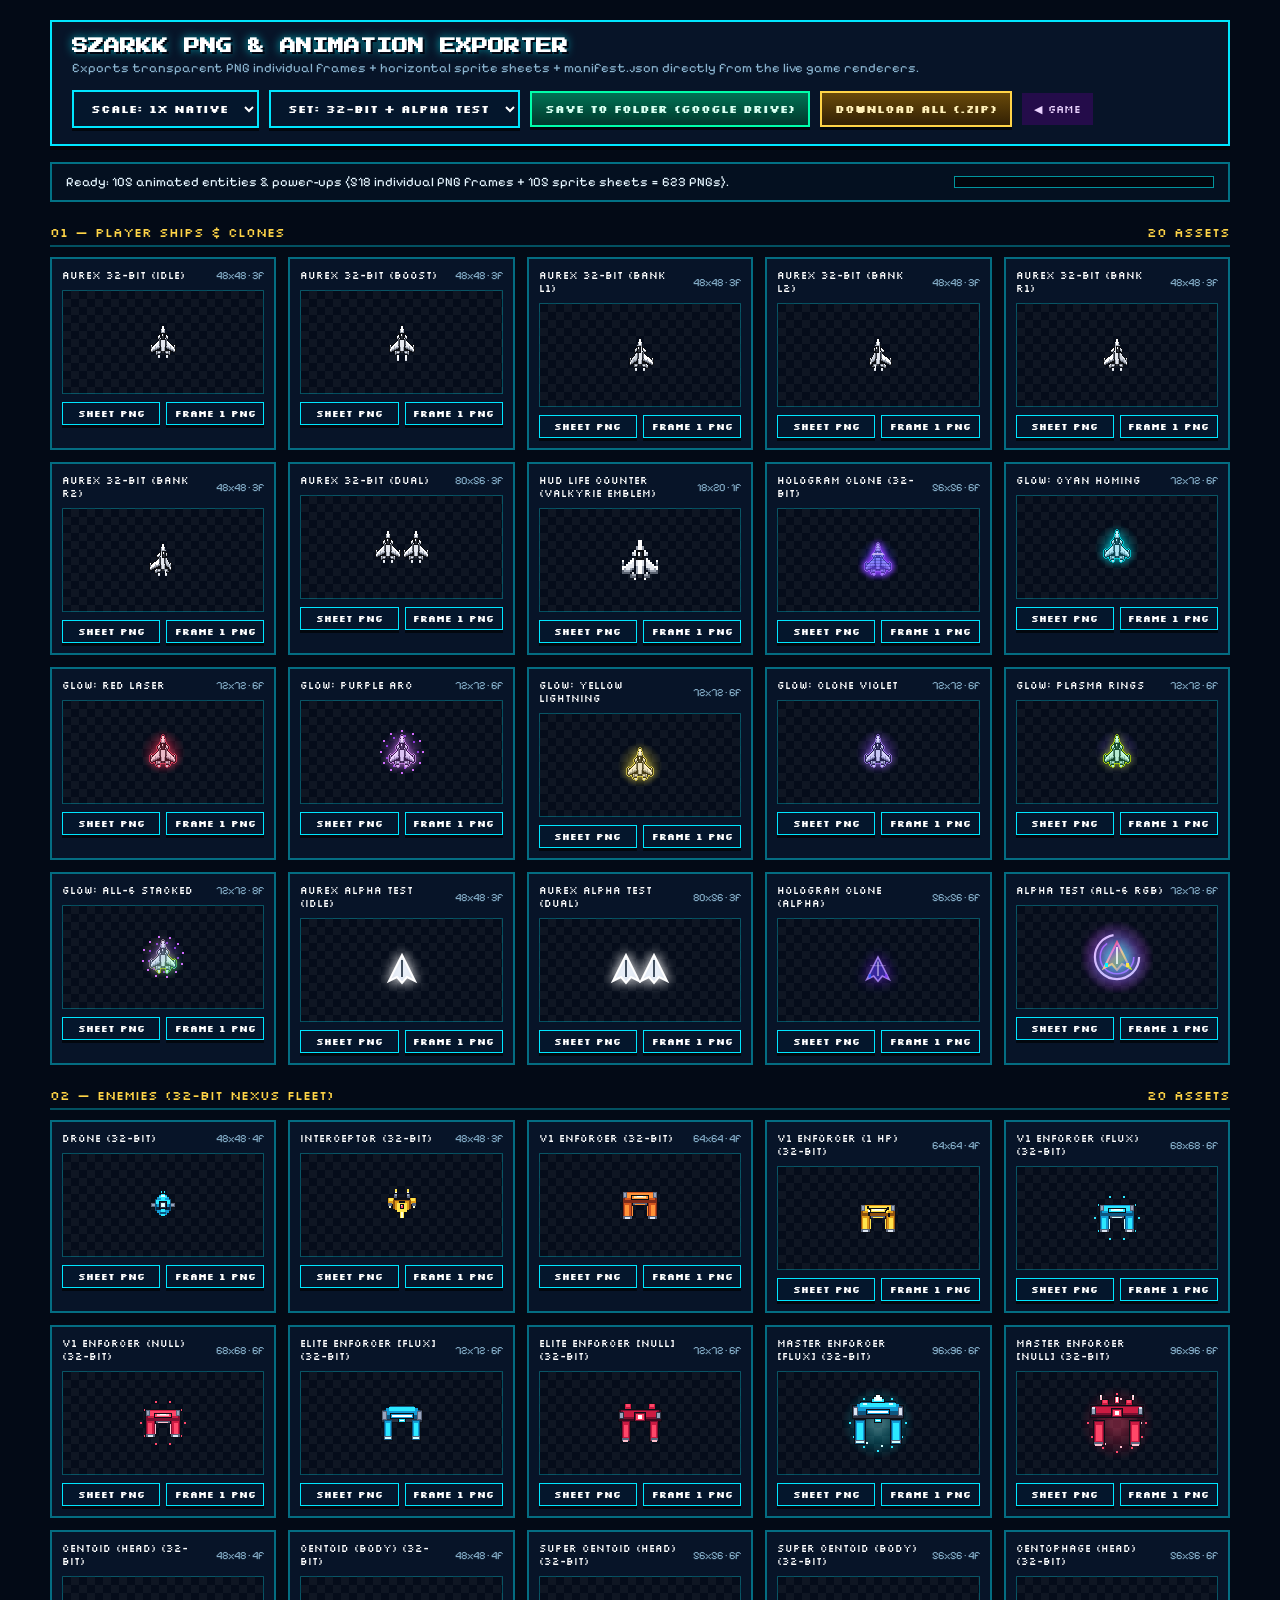
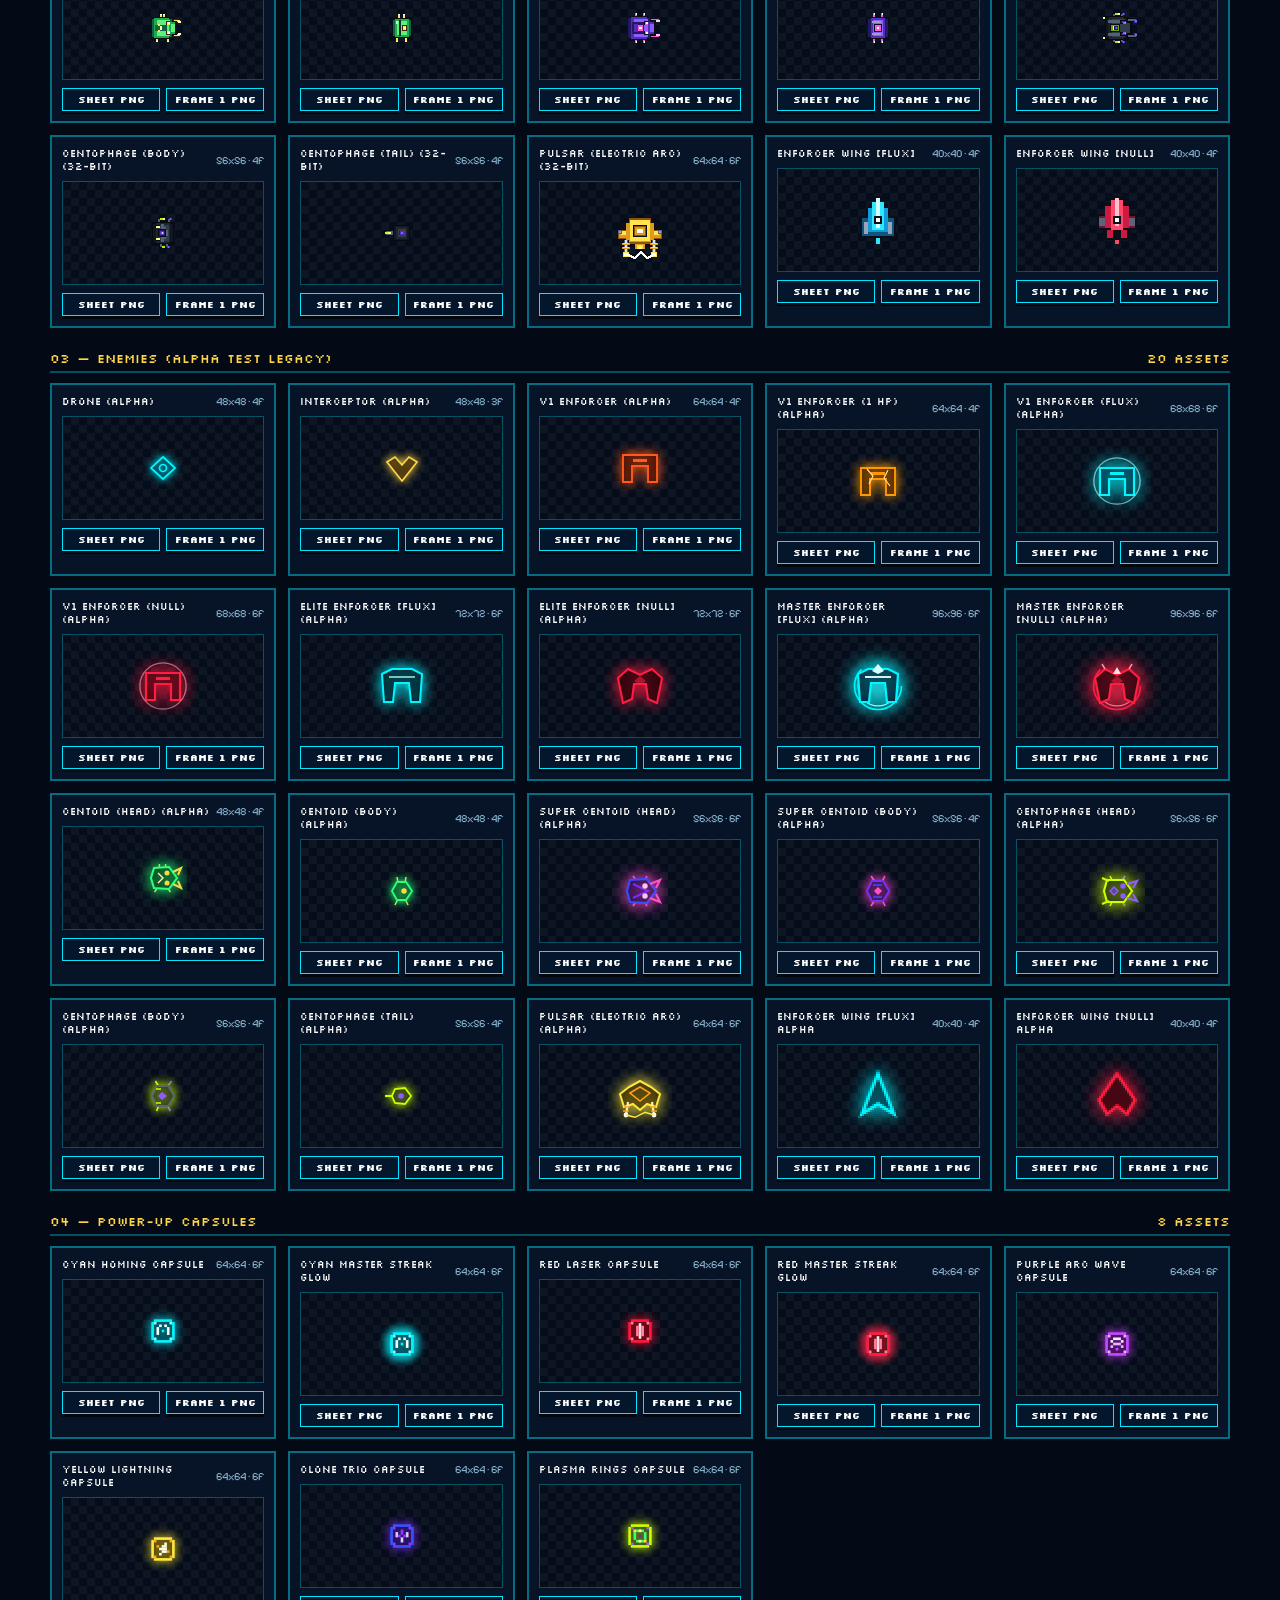
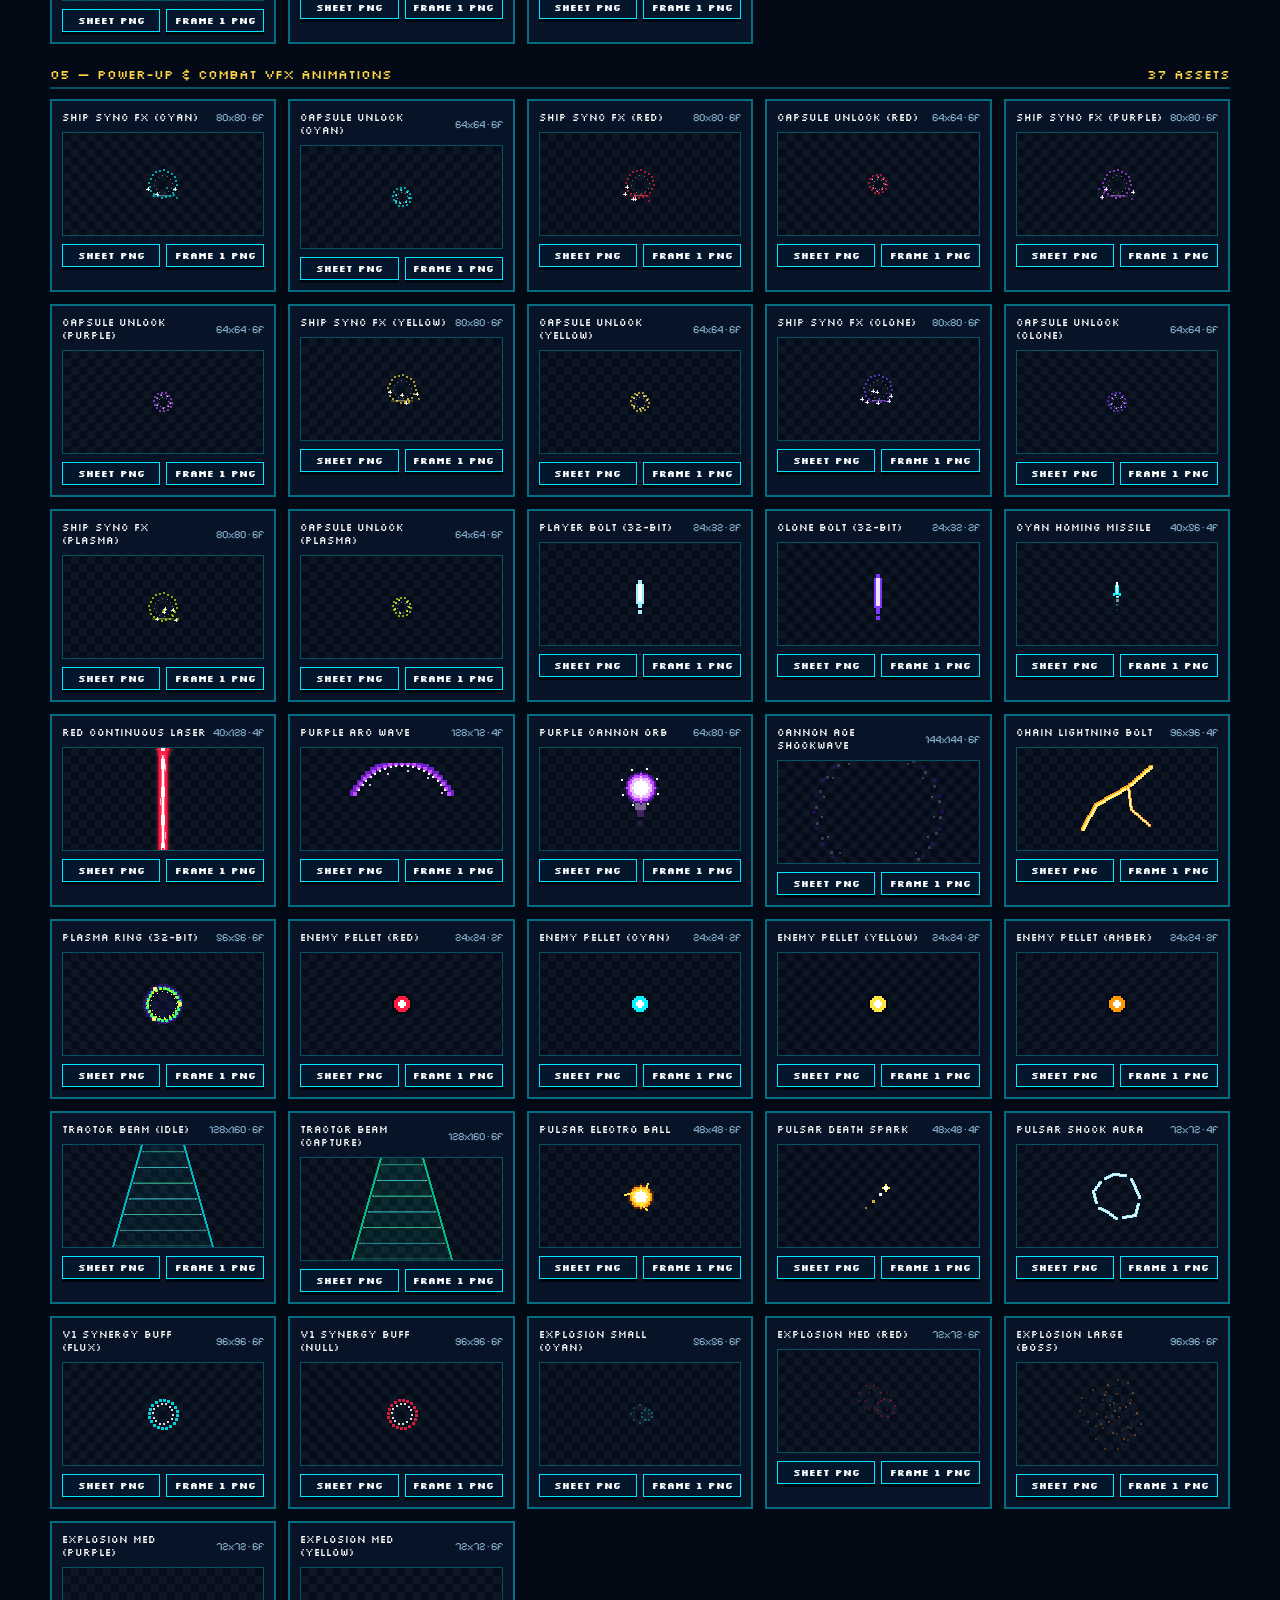
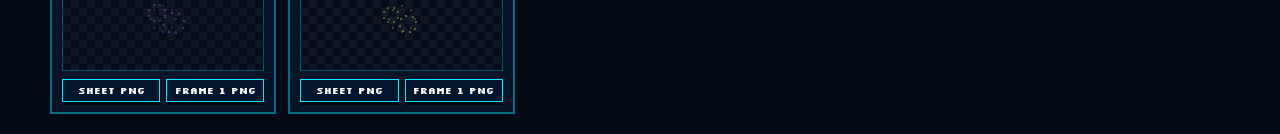
<file: tools/export_sprites.html>
<!DOCTYPE html>
<html lang="en">
<head>
  <meta charset="UTF-8" />
  <meta name="viewport" content="width=device-width, initial-scale=1.0" />
  <title>SZARKK — PNG Sprite & Animation Exporter</title>
  <link rel="preconnect" href="https://fonts.googleapis.com" />
  <link rel="preconnect" href="https://fonts.gstatic.com" crossorigin />
  <link rel="stylesheet" href="https://fonts.googleapis.com/css2?family=Pixelify+Sans:wght@500;600;700&family=Press+Start+2P&family=Silkscreen:wght@400;700&display=swap" />
  <style>
    :root {
      --bg: #030a16;
      --panel: #071428;
      --border: #00e6ff;
      --emerald: #00ffaa;
      --gold: #ffd447;
      --purple: #c44dff;
      --red: #ff2a55;
      --text: #e6f6ff;
      --muted: #8ab4cf;
    }
    * { box-sizing: border-box; }
    body {
      margin: 0;
      padding: 20px;
      background: var(--bg);
      color: var(--text);
      font-family: "Pixelify Sans", system-ui, sans-serif;
    }
    .shell {
      max-width: 1180px;
      margin: 0 auto;
    }
    header {
      background: var(--panel);
      border: 2px solid var(--border);
      padding: 16px 20px;
      margin-bottom: 16px;
      display: flex;
      flex-wrap: wrap;
      align-items: center;
      justify-content: space-between;
      gap: 14px;
      box-shadow: 0 4px 0 rgba(0,0,0,0.6);
    }
    h1 {
      margin: 0 0 6px 0;
      font-family: "Press Start 2P", monospace;
      font-size: 16px;
      color: #ffffff;
      text-shadow: 2px 2px 0 #020814, 0 0 10px rgba(0,246,255,0.7);
    }
    .sub {
      font-size: 13px;
      color: var(--muted);
    }
    .controls {
      display: flex;
      flex-wrap: wrap;
      align-items: center;
      gap: 10px;
    }
    select, button {
      font-family: "Silkscreen", monospace;
      font-size: 11px;
      font-weight: 700;
      padding: 9px 13px;
      border: 2px solid var(--border);
      background: #04162c;
      color: #ffffff;
      cursor: pointer;
      box-shadow: 0 3px 0 rgba(0,0,0,0.65);
    }
    button:hover { filter: brightness(1.15); }
    button:active { transform: translate(1px, 1px); }
    button:disabled { opacity: 0.5; cursor: not-allowed; }
    .btn-folder {
      border-color: var(--emerald);
      background: linear-gradient(180deg, #007254, #00382c);
      color: #d6fff0;
    }
    .btn-zip {
      border-color: var(--gold);
      background: linear-gradient(180deg, #68490a, #332104);
      color: #fff0b8;
    }
    .btn-back {
      border-color: var(--purple);
      background: #240c4a;
      color: #ebd4ff;
      text-decoration: none;
      font-family: "Silkscreen", monospace;
      font-size: 11px;
      padding: 9px 12px;
      display: inline-block;
    }
    .status-bar {
      background: #041020;
      border: 2px solid rgba(0, 230, 255, 0.45);
      padding: 10px 14px;
      margin-bottom: 18px;
      display: flex;
      flex-wrap: wrap;
      align-items: center;
      justify-content: space-between;
      gap: 10px;
      font-size: 13px;
    }
    .progress-wrap {
      width: 260px;
      height: 12px;
      background: #02060d;
      border: 1px solid rgba(0, 246, 255, 0.6);
    }
    .progress-fill {
      height: 100%;
      width: 0%;
      background: linear-gradient(90deg, #00c4ff, #00ffaa);
      transition: width 0.08s linear;
    }
    .cat-title {
      font-family: "Silkscreen", monospace;
      font-size: 13px;
      color: var(--gold);
      margin: 22px 0 10px 0;
      padding-bottom: 5px;
      border-bottom: 2px solid rgba(0, 230, 255, 0.32);
      display: flex;
      align-items: center;
      justify-content: space-between;
    }
    .grid {
      display: grid;
      grid-template-columns: repeat(auto-fill, minmax(215px, 1fr));
      gap: 12px;
    }
    .card {
      background: var(--panel);
      border: 2px solid rgba(0, 230, 255, 0.42);
      padding: 10px;
      display: flex;
      flex-direction: column;
      gap: 8px;
    }
    .card-head {
      display: flex;
      justify-content: space-between;
      align-items: center;
      gap: 6px;
    }
    .card-name {
      font-family: "Silkscreen", monospace;
      font-size: 10px;
      color: #ffffff;
      word-break: break-word;
    }
    .card-meta {
      font-size: 11px;
      color: var(--muted);
      white-space: nowrap;
    }
    .preview-box {
      height: 104px;
      border: 1px solid rgba(0, 230, 255, 0.3);
      display: flex;
      align-items: center;
      justify-content: center;
      background-color: #050c1a;
      background-image:
        linear-gradient(45deg, rgba(255,255,255,0.04) 25%, transparent 25%),
        linear-gradient(-45deg, rgba(255,255,255,0.04) 25%, transparent 25%),
        linear-gradient(45deg, transparent 75%, rgba(255,255,255,0.04) 75%),
        linear-gradient(-45deg, transparent 75%, rgba(255,255,255,0.04) 75%);
      background-size: 16px 16px;
      background-position: 0 0, 0 8px, 8px -8px, -8px 0px;
      overflow: hidden;
    }
    canvas.pixel {
      image-rendering: pixelated;
      image-rendering: crisp-edges;
    }
    .card-actions {
      display: flex;
      gap: 6px;
    }
    .card-actions button {
      flex: 1;
      padding: 5px 6px;
      font-size: 9px;
      border-width: 1px;
    }
  </style>
</head>
<body>
  <div class="shell">
    <header>
      <div>
        <h1>SZARKK PNG &amp; ANIMATION EXPORTER</h1>
        <div class="sub">Exports transparent PNG individual frames + horizontal sprite sheets + manifest.json directly from the live game renderers.</div>
      </div>
      <div class="controls">
        <select id="sel-scale" title="Export PNG Pixel Scale">
          <option value="1" selected>SCALE: 1x NATIVE</option>
          <option value="2">SCALE: 2x CRISP</option>
          <option value="4">SCALE: 4x CRISP</option>
        </select>
        <select id="sel-set" title="Skin Set to Export">
          <option value="ALL" selected>SET: 32-BIT + ALPHA TEST</option>
          <option value="32BIT">SET: 32-BIT ONLY</option>
          <option value="ALPHA">SET: ALPHA TEST ONLY</option>
        </select>
        <button type="button" id="btn-export-folder" class="btn-folder">SAVE TO FOLDER (GOOGLE DRIVE)</button>
        <button type="button" id="btn-export-zip" class="btn-zip">DOWNLOAD ALL (.ZIP)</button>
        <a href="../index.html" class="btn-back">&#9664; GAME</a>
      </div>
    </header>

    <div class="status-bar">
      <div id="status-text">Initializing live SZARKK renderers...</div>
      <div class="progress-wrap"><div id="progress-fill" class="progress-fill"></div></div>
    </div>

    <div id="gallery"></div>
  </div>

  <script type="module">
    import { COLORS } from '../js/config.js';
    import {
      drawAurexFighter,
      drawEnemySprite,
      drawEnforcerWingSprite,
      drawFighterClone,
      drawPixelCapsule
    } from '../js/sprites.js';
    import {
      createPixelExplosion,
      createPowerupPickupFx,
      drawPixelAoeBlast,
      drawPixelArcWave,
      drawPixelBuffWave,
      drawPixelCannonShot,
      drawPixelChainLightning,
      drawPixelElectroBall,
      drawPixelEnemyBullet,
      drawPixelHomingMissile,
      drawPixelPlasmaRing,
      drawPixelPlayerBullet,
      drawPixelPulsarSpark,
      drawPixelRedLaserBeam,
      drawPixelShipShockAura,
      drawPixelTractorBeam,
      renderPixelExplosions,
      renderPowerupPickupFx
    } from '../js/renderers/saturn_fx.js';

    const statusText = document.getElementById('status-text');
    const progressFill = document.getElementById('progress-fill');
    const galleryEl = document.getElementById('gallery');
    const selScale = document.getElementById('sel-scale');
    const selSet = document.getElementById('sel-set');
    const btnFolder = document.getElementById('btn-export-folder');
    const btnZip = document.getElementById('btn-export-zip');

    /* =====================================================================
       COMPLETE CATALOG OF EVERY ENTITY, POWER-UP & ANIMATION IN SZARKK
       ===================================================================== */
    function buildCatalog() {
      const items = [];
      const add = (category, folder, id, label, setTag, w, h, frames, fps, drawFrame) => {
        items.push({ category, folder, id, label, setTag, w, h, frames, fps, drawFrame });
      };

      // --- 1. PLAYER SHIPS & CLONES (32-BIT VALKYRIE MK-II + ALPHA TEST) ---
      const ship32 = (id, label, w, h, frames, fps, fn) => add('01 — PLAYER SHIPS & CLONES', '01_ships/aurex_fighter_32bit', id, label, '32BIT', w, h, frames, fps, fn);
      const shipAlpha = (id, label, w, h, frames, fps, fn) => add('01 — PLAYER SHIPS & CLONES', '01_ships/aurex_fighter_alpha_test', id, label, 'ALPHA', w, h, frames, fps, fn);

      const draw32Ship = (ctx, w, h, f, frames, anim, opts = {}) => {
        const t = f / 16;
        drawAurexFighter(
          ctx, w / 2, h / 2, !!opts.dual, false, !!opts.slow, t,
          opts.powerups || null, !!opts.purpleAura, !!opts.purpleOvercharge,
          'saturn_32bit', anim
        );
      };

      ship32('idle', 'Aurex 32-Bit (Idle)', 48, 48, 3, 16, (c, w, h, f, n) => draw32Ship(c, w, h, f, n, { bankAxis: 0, thrustAxis: 0 }));
      ship32('thrust_boost', 'Aurex 32-Bit (Boost)', 48, 48, 3, 16, (c, w, h, f, n) => draw32Ship(c, w, h, f, n, { bankAxis: 0, thrustAxis: 0.9 }));
      ship32('bank_left_mild', 'Aurex 32-Bit (Bank L1)', 48, 48, 3, 16, (c, w, h, f, n) => draw32Ship(c, w, h, f, n, { bankAxis: -0.35, thrustAxis: 0 }));
      ship32('bank_left_hard', 'Aurex 32-Bit (Bank L2)', 48, 48, 3, 16, (c, w, h, f, n) => draw32Ship(c, w, h, f, n, { bankAxis: -0.85, thrustAxis: 0 }));
      ship32('bank_right_mild', 'Aurex 32-Bit (Bank R1)', 48, 48, 3, 16, (c, w, h, f, n) => draw32Ship(c, w, h, f, n, { bankAxis: 0.35, thrustAxis: 0 }));
      ship32('bank_right_hard', 'Aurex 32-Bit (Bank R2)', 48, 48, 3, 16, (c, w, h, f, n) => draw32Ship(c, w, h, f, n, { bankAxis: 0.85, thrustAxis: 0 }));
      ship32('dual_fighter', 'Aurex 32-Bit (Dual)', 80, 56, 3, 16, (c, w, h, f, n) => draw32Ship(c, w, h, f, n, { bankAxis: 0, thrustAxis: 0 }, { dual: true }));
      ship32('life_counter_icon', 'HUD Life Counter (Valkyrie Emblem)', 18, 20, 1, 1, (c) => {
        const add = (x, y, w, h, col) => { c.fillStyle = col; c.fillRect(x, y, w, h); };
        const sym = (dx, y, h, col) => { add(8 - dx, y, 1, h, col); add(9 + dx, y, 1, h, col); };
        const s0 = '#0C0E12', s1 = '#242934', s2 = '#5A6270', s3 = '#9EA5B2', s4 = '#E4E7EE', s5 = '#FFFFFF', thr = '#FFFFFF';
        add(7, 3, 4, 14, s4); add(8, 0, 2, 17, s5); sym(1, 3, 2, s3);
        sym(2, 5, 3, s4); sym(2, 5, 1, s5); sym(3, 6, 2, s3); sym(3, 6, 1, s4);
        sym(2, 9, 4, s1);
        sym(3, 9, 6, s4); sym(3, 9, 2, s5); sym(3, 14, 1, s2);
        sym(4, 10, 6, s4); sym(4, 10, 2, s5); sym(4, 14, 1, s3); sym(4, 15, 1, s2);
        sym(5, 11, 6, s4); sym(5, 11, 1, s5); sym(5, 15, 1, s3); sym(5, 16, 1, s2);
        sym(6, 12, 5, s4); sym(6, 12, 1, s5); sym(6, 15, 1, s3); sym(6, 16, 1, s2);
        sym(7, 13, 4, s3); sym(7, 13, 1, s5); sym(7, 16, 1, s2);
        sym(8, 10, 1, s5); sym(8, 11, 1, s3); sym(8, 12, 5, s2); sym(8, 13, 2, s5);
        add(7, 5, 4, 5, s0); add(8, 6, 2, 3, s1); add(8, 6, 1, 2, s5);
        sym(1, 13, 4, s3);
        sym(3, 16, 3, s3); sym(3, 16, 1, s4); sym(3, 18, 1, s2); sym(4, 17, 2, s2);
        sym(2, 17, 2, s2); sym(2, 17, 1, s3); add(8, 17, 2, 2, s1); sym(2, 19, 1, thr);
      });

      ship32('hologram_clone', 'Hologram Clone (32-Bit)', 56, 56, 6, 12, (c, w, h, f, n) => {
        drawFighterClone(c, { id: 1, x: w / 2, y: h / 2, invulnTimer: 0, hitFlash: 0, detached: false, hp: 4, maxHp: 4, bankAxis: 0, thrustAxis: 0 }, f / 12, 'saturn_32bit');
      });

      for (const [pKey, pName, extra] of [
        ['CYAN', 'Glow: Cyan Homing', {}],
        ['RED', 'Glow: Red Laser', {}],
        ['PURPLE', 'Glow: Purple Arc', { purpleAura: true }],
        ['YELLOW', 'Glow: Yellow Lightning', {}],
        ['CLONE', 'Glow: Clone Violet', {}],
        ['PLASMA', 'Glow: Plasma Rings', {}]
      ]) {
        ship32(`powerup_glow_${pKey.toLowerCase()}`, pName, 72, 72, 6, 12, (c, w, h, f, n) => {
          drawAurexFighter(c, w / 2, h / 2, false, false, false, f / 12, [pKey], !!extra.purpleAura, false, 'saturn_32bit', { bankAxis: 0, thrustAxis: 0 });
        });
      }
      ship32('powerup_glow_all6', 'Glow: All-6 Stacked', 72, 72, 8, 12, (c, w, h, f, n) => {
        drawAurexFighter(c, w / 2, h / 2, false, false, false, f / 6, ['CYAN', 'RED', 'PURPLE', 'YELLOW', 'CLONE', 'PLASMA'], true, false, 'saturn_32bit', { bankAxis: 0, thrustAxis: 0 });
      });

      // Alpha Test Legacy Ships
      shipAlpha('idle', 'Aurex Alpha Test (Idle)', 48, 48, 3, 12, (c, w, h, f) => {
        drawAurexFighter(c, w / 2, h / 2, false, false, false, f / 12, null, false, false, 'alpha_test');
      });
      shipAlpha('dual_fighter', 'Aurex Alpha Test (Dual)', 80, 56, 3, 12, (c, w, h, f) => {
        drawAurexFighter(c, w / 2, h / 2, true, false, false, f / 12, null, false, false, 'alpha_test');
      });
      shipAlpha('hologram_clone', 'Hologram Clone (Alpha)', 56, 56, 6, 12, (c, w, h, f) => {
        drawFighterClone(c, { id: 1, x: w / 2, y: h / 2, invulnTimer: 0, hitFlash: 0, detached: false, hp: 4, maxHp: 4 }, f / 12, 'alpha_test');
      });
      shipAlpha('powerup_all6_rgb', 'Alpha Test (All-6 RGB)', 72, 72, 6, 12, (c, w, h, f) => {
        drawAurexFighter(c, w / 2, h / 2, false, false, false, f / 6, ['CYAN', 'RED', 'PURPLE', 'YELLOW', 'CLONE', 'PLASMA'], true, false, 'alpha_test');
      });

      // --- 2. ALL 11 ENEMIES & WINGS (32-BIT NEXUS FLEET + ALPHA TEST) ---
      const enemySpecs = [
        { id: 'drone', label: 'Drone', type: 'DRONE', w: 48, h: 48, frames: 4, fps: 10 },
        { id: 'interceptor', label: 'Interceptor', type: 'INTERCEPTOR', w: 48, h: 48, frames: 3, fps: 14 },
        { id: 'v1_enforcer', label: 'V1 Enforcer', type: 'V1_ENFORCER', w: 64, h: 64, frames: 4, fps: 10, hp: 3, maxHp: 3 },
        { id: 'v1_enforcer_damaged', label: 'V1 Enforcer (1 HP)', type: 'V1_ENFORCER', w: 64, h: 64, frames: 4, fps: 12, hp: 1, maxHp: 3 },
        { id: 'v1_enforcer_flux_synergy', label: 'V1 Enforcer (Flux)', type: 'V1_ENFORCER', w: 68, h: 68, frames: 6, fps: 12, hp: 3, maxHp: 3, v1Synergy: 'FLUX' },
        { id: 'v1_enforcer_null_synergy', label: 'V1 Enforcer (Null)', type: 'V1_ENFORCER', w: 68, h: 68, frames: 6, fps: 12, hp: 3, maxHp: 3, v1Synergy: 'NULL' },
        { id: 'elite_flux_enforcer', label: 'Elite Enforcer [Flux]', type: 'FLUX_ENFORCER', w: 72, h: 72, frames: 6, fps: 12, hp: 10, maxHp: 10 },
        { id: 'elite_null_enforcer', label: 'Elite Enforcer [Null]', type: 'NULL_ENFORCER', w: 72, h: 72, frames: 6, fps: 12, hp: 10, maxHp: 10 },
        { id: 'master_flux_enforcer', label: 'Master Enforcer [Flux]', type: 'MASTER_FLUX_ENFORCER', w: 96, h: 96, frames: 6, fps: 12, hp: 20, maxHp: 20 },
        { id: 'master_null_enforcer', label: 'Master Enforcer [Null]', type: 'MASTER_NULL_ENFORCER', w: 96, h: 96, frames: 6, fps: 12, hp: 20, maxHp: 20 },
        { id: 'centoid_head', label: 'Centoid (Head)', type: 'CENTOID', w: 48, h: 48, frames: 4, fps: 10, isCentoid: true, isCentoidHead: true },
        { id: 'centoid_body', label: 'Centoid (Body)', type: 'CENTOID', w: 48, h: 48, frames: 4, fps: 10, isCentoid: true, isCentoidHead: false },
        { id: 'super_centoid_head', label: 'Super Centoid (Head)', type: 'ALPHA_CENTOID', w: 56, h: 56, frames: 6, fps: 12, isCentoid: true, isCentoidHead: true },
        { id: 'super_centoid_body', label: 'Super Centoid (Body)', type: 'ALPHA_CENTOID', w: 56, h: 56, frames: 4, fps: 10, isCentoid: true, isCentoidHead: false },
        { id: 'centophage_head', label: 'Centophage (Head)', type: 'CENTOPHAGE', w: 56, h: 56, frames: 6, fps: 12, isCentoid: true, isCentoidHead: true },
        { id: 'centophage_body', label: 'Centophage (Body)', type: 'CENTOPHAGE', w: 56, h: 56, frames: 4, fps: 10, isCentoid: true, isCentoidHead: false },
        { id: 'centophage_tail', label: 'Centophage (Tail)', type: 'CENTOPHAGE', w: 56, h: 56, frames: 4, fps: 10, isCentoid: true, isCentoidHead: false, isCentoidTail: true },
        { id: 'pulsar', label: 'Pulsar (Electric Arc)', type: 'PULSAR', w: 64, h: 64, frames: 6, fps: 14, hp: 6, maxHp: 6 }
      ];

      for (const spec of enemySpecs) {
        add('02 — ENEMIES (32-BIT NEXUS FLEET)', `02_enemies_32bit/${spec.id}`, spec.id, `${spec.label} (32-Bit)`, '32BIT', spec.w, spec.h, spec.frames, spec.fps, (c, w, h, f) => {
          drawEnemySprite(c, {
            type: spec.type, x: w / 2, y: h / 2,
            hp: spec.hp || 4, maxHp: spec.maxHp || 4, hitFlash: 0, angle: 0, animPhase: 0,
            v1Synergy: spec.v1Synergy || null,
            isCentoid: !!spec.isCentoid, isCentoidHead: !!spec.isCentoidHead, isCentoidTail: !!spec.isCentoidTail, centoidOrder: spec.isCentoidHead ? 0 : 1
          }, f / spec.fps, 1, 'nexus_32bit');
        });
        add('03 — ENEMIES (ALPHA TEST LEGACY)', `03_enemies_alpha_test/${spec.id}`, `${spec.id}_alpha`, `${spec.label} (Alpha)`, 'ALPHA', spec.w, spec.h, spec.frames, spec.fps, (c, w, h, f) => {
          drawEnemySprite(c, {
            type: spec.type, x: w / 2, y: h / 2,
            hp: spec.hp || 4, maxHp: spec.maxHp || 4, hitFlash: 0, angle: 0, animPhase: 0,
            v1Synergy: spec.v1Synergy || null,
            isCentoid: !!spec.isCentoid, isCentoidHead: !!spec.isCentoidHead, isCentoidTail: !!spec.isCentoidTail, centoidOrder: spec.isCentoidHead ? 0 : 1
          }, f / spec.fps, 1, 'alpha_test');
        });
      }

      // Enforcer Wings (Flux & Null, 32-Bit + Alpha)
      for (const variant of ['FLUX', 'NULL']) {
        const low = variant.toLowerCase();
        add('02 — ENEMIES (32-BIT NEXUS FLEET)', `02_enemies_32bit/wing_${low}`, `wing_${low}`, `Enforcer Wing [${variant}]`, '32BIT', 40, 40, 4, 14, (c, w, h, f) => {
          drawEnforcerWingSprite(c, { x: w / 2, y: h / 2, angle: -Math.PI / 2, variant }, 'nexus_32bit', f / 14);
        });
        add('03 — ENEMIES (ALPHA TEST LEGACY)', `03_enemies_alpha_test/wing_${low}`, `wing_${low}_alpha`, `Enforcer Wing [${variant}] Alpha`, 'ALPHA', 40, 40, 4, 14, (c, w, h, f) => {
          drawEnforcerWingSprite(c, { x: w / 2, y: h / 2, angle: -Math.PI / 2, variant }, 'alpha_test', f / 14);
        });
      }

      // --- 3. ALL 5 POWER-UP CAPSULES (+ MASTER STREAK GLOW REWARDS!) ---
      const capsuleDefs = [
        { id: 'capsule_cyan_homing', label: 'Cyan Homing Capsule', type: 'CYAN', glow: false },
        { id: 'capsule_cyan_glow_reward', label: 'Cyan Master Streak Glow', type: 'CYAN', glow: true },
        { id: 'capsule_red_laser', label: 'Red Laser Capsule', type: 'RED', glow: false },
        { id: 'capsule_red_glow_reward', label: 'Red Master Streak Glow', type: 'RED', glow: true },
        { id: 'capsule_purple_arc_wave', label: 'Purple Arc Wave Capsule', type: 'PURPLE', glow: false },
        { id: 'capsule_yellow_lightning', label: 'Yellow Lightning Capsule', type: 'YELLOW', glow: false },
        { id: 'capsule_clone_hologram', label: 'Clone Trio Capsule', type: 'CLONE', glow: false },
        { id: 'capsule_plasma_rings', label: 'Plasma Rings Capsule', type: 'PLASMA', glow: false }
      ];
      for (const cap of capsuleDefs) {
        add('04 — POWER-UP CAPSULES', `04_powerup_capsules/${cap.id}`, cap.id, cap.label, '32BIT', 64, 64, 6, 10, (c, w, h, f, n) => {
          const t = (f / n) * (Math.PI * 2 / 7);
          if (cap.glow) {
            const pulse = 0.8 + Math.sin(t * 10) * 0.2;
            const rg = c.createRadialGradient(w / 2, h / 2, 4, w / 2, h / 2, 26 * pulse);
            rg.addColorStop(0, cap.type === 'CYAN' ? 'rgba(180,255,255,0.65)' : 'rgba(255,160,180,0.65)');
            rg.addColorStop(0.55, cap.type === 'CYAN' ? 'rgba(0,246,255,0.3)' : 'rgba(255,30,66,0.3)');
            rg.addColorStop(1, 'rgba(0,0,0,0)');
            c.fillStyle = rg;
            c.beginPath();
            c.arc(w / 2, h / 2, 26 * pulse, 0, Math.PI * 2);
            c.fill();
          }
          drawPixelCapsule(c, w / 2, h / 2, cap.type, t, 1.0);
        });
      }

      // --- 4. POWER-UP PICKUP FX, WEAPONS, HAZARDS & 32-BIT EXPLOSIONS ---
      const addFx = (sub, id, label, setTag, w, h, frames, fps, fn) => {
        add('05 — POWER-UP & COMBAT VFX ANIMATIONS', `05_vfx/${sub}`, id, label, setTag, w, h, frames, fps, fn);
      };

      // Subtle Power-Up Acquisition Shimmers (Ship Sync & Capsule Unlock, per color!)
      for (const [pKey, col] of [
        ['cyan', COLORS.cyan],
        ['red', COLORS.nullRed],
        ['purple', COLORS.purple],
        ['yellow', COLORS.yellow],
        ['clone', COLORS.clonePurple],
        ['plasma', COLORS.centophageAcid]
      ]) {
        const shipFxTemplate = createPowerupPickupFx(40, 40, col, 'SHIP_SYNC', true);
        addFx('powerup_pickup', `ship_sync_32bit_${pKey}`, `Ship Sync FX (${pKey.toUpperCase()})`, '32BIT', 80, 80, 6, 12, (c, w, h, f, n) => {
          const clone = { ...shipFxTemplate, x: w / 2, y: h / 2, age: ((f + 0.4) / n) * shipFxTemplate.maxLife };
          renderPowerupPickupFx(c, [clone], null, f / 12);
        });
        const capFxTemplate = createPowerupPickupFx(32, 32, col, 'CAPSULE_OPEN', true);
        addFx('powerup_pickup', `capsule_unlock_32bit_${pKey}`, `Capsule Unlock (${pKey.toUpperCase()})`, '32BIT', 64, 64, 6, 12, (c, w, h, f, n) => {
          const clone = { ...capFxTemplate, x: w / 2, y: h / 2, age: ((f + 0.35) / n) * capFxTemplate.maxLife };
          renderPowerupPickupFx(c, [clone], null, f / 12);
        });
      }

      // Player 32-Bit Power-Up Weapons
      addFx('weapons_32bit', 'player_bolt_standard', 'Player Bolt (32-Bit)', '32BIT', 24, 32, 2, 12, (c, w, h) => {
        drawPixelPlayerBullet(c, { x: w / 2, y: h / 2, weakened: false, cloneBolt: false, purple: false, redLaserBullet: false });
      });
      addFx('weapons_32bit', 'player_bolt_clone', 'Clone Bolt (32-Bit)', '32BIT', 24, 32, 2, 12, (c, w, h) => {
        drawPixelPlayerBullet(c, { x: w / 2, y: h / 2, weakened: false, cloneBolt: true, purple: false, redLaserBullet: false });
      });
      addFx('weapons_32bit', 'homing_missile_cyan', 'Cyan Homing Missile', '32BIT', 40, 56, 4, 16, (c, w, h, f) => {
        const cx = w / 2;
        const cy = h / 2 - 4;
        drawPixelHomingMissile(c, {
          x: cx, y: cy, angle: -Math.PI / 2,
          trail: [{ x: cx, y: cy + 20 }, { x: cx, y: cy + 15 }, { x: cx, y: cy + 10 }, { x: cx, y: cy + 6 }]
        }, f / 16);
      });
      addFx('weapons_32bit', 'red_laser_beam', 'Red Continuous Laser', '32BIT', 40, 128, 4, 16, (c, w, h, f) => {
        drawPixelRedLaserBeam(c, { x: w / 2, y1: h - 10, y2: 14, weakened: false, hit: true, hitColor: COLORS.nullRed, impacts: [48] }, f / 16);
      });
      addFx('weapons_32bit', 'purple_arc_wave', 'Purple Arc Wave', '32BIT', 128, 72, 4, 12, (c, w, h, f) => {
        drawPixelArcWave(c, { x: w / 2, y: 26, radius: 44 + f * 4 }, f / 12);
      });
      addFx('weapons_32bit', 'purple_cannon_orb', 'Purple Cannon Orb', '32BIT', 64, 80, 6, 14, (c, w, h, f) => {
        const cx = w / 2;
        const cy = 28;
        drawPixelCannonShot(c, {
          x: cx, y: cy, radius: 13,
          trail: [{ x: cx, y: cy + 36 }, { x: cx, y: cy + 26 }, { x: cx, y: cy + 17 }, { x: cx, y: cy + 9 }]
        }, f / 14);
      });
      addFx('weapons_32bit', 'purple_cannon_aoe_blast', 'Cannon AOE Shockwave', '32BIT', 144, 144, 6, 14, (c, w, h, f, n) => {
        const t = (f + 0.5) / n;
        drawPixelAoeBlast(c, { x: w / 2, y: h / 2, radius: 14 + t * 52, life: 1 - t * 0.85, maxLife: 1 });
      });
      addFx('weapons_32bit', 'yellow_chain_lightning', 'Chain Lightning Bolt', '32BIT', 96, 96, 4, 16, (c, w, h, f) => {
        const jit = ((f % 2) * 2 - 1) * 7;
        drawPixelChainLightning(c, {
          life: 1 - f * 0.14, maxLife: 1, branchStartIdx: 1,
          segments: [
            [{ x: 14, y: 78 }, { x: 34 + jit, y: 54 }, { x: 52 - jit, y: 36 }, { x: 82, y: 16 }],
            [{ x: 52 - jit, y: 36 }, { x: 66 + jit * 0.6, y: 58 }, { x: 80, y: 74 }]
          ]
        });
      });
      addFx('weapons_32bit', 'plasma_ring_32bit', 'Plasma Ring (32-Bit)', '32BIT', 56, 56, 6, 14, (c, w, h, f) => {
        drawPixelPlasmaRing(c, { x: w / 2, y: h / 2, radius: 17, spin: f * 0.9, trail: [] }, f / 14);
      });

      // Enemy 32-Bit Hazards & Explosions
      for (const [bName, bCol] of [
        ['red', COLORS.nullRed],
        ['cyan', COLORS.cyan],
        ['yellow', COLORS.yellow],
        ['amber', COLORS.amber]
      ]) {
        addFx('hazards_32bit', `enemy_bullet_${bName}`, `Enemy Pellet (${bName.toUpperCase()})`, '32BIT', 24, 24, 2, 12, (c, w, h, f) => {
          drawPixelEnemyBullet(c, { x: w / 2, y: h / 2, color: bCol }, f / 16);
        });
      }
      addFx('hazards_32bit', 'tractor_beam_idle', 'Tractor Beam (Idle)', '32BIT', 128, 160, 6, 12, (c, w, h, f, n) => {
        c.save();
        c.scale(1, (h - 20) / 600);
        drawPixelTractorBeam(c, { x: w / 2, y: 4 }, f / n, false);
        c.restore();
      });
      addFx('hazards_32bit', 'tractor_beam_capturing', 'Tractor Beam (Capture)', '32BIT', 128, 160, 6, 12, (c, w, h, f, n) => {
        c.save();
        c.scale(1, (h - 20) / 600);
        drawPixelTractorBeam(c, { x: w / 2, y: 4 }, f / n, true);
        c.restore();
      });
      addFx('hazards_32bit', 'pulsar_electro_ball', 'Pulsar Electro Ball', '32BIT', 48, 48, 6, 14, (c, w, h, f) => {
        drawPixelElectroBall(c, { x: w / 2, y: h / 2, radius: 13, phase: 0 }, f / 14);
      });
      addFx('hazards_32bit', 'pulsar_death_spark', 'Pulsar Death Spark', '32BIT', 48, 48, 4, 14, (c, w, h, f) => {
        drawPixelPulsarSpark(c, {
          x: w / 2 + 8, y: h / 2 - 8,
          trail: [{ x: w / 2 - 12, y: h / 2 + 12 }, { x: w / 2 - 5, y: h / 2 + 5 }, { x: w / 2 + 2, y: h / 2 - 2 }]
        });
      });
      addFx('hazards_32bit', 'ship_shock_aura', 'Pulsar Shock Aura', '32BIT', 72, 72, 4, 14, (c, w, h, f) => {
        drawPixelShipShockAura(c, w / 2, h / 2, false, true, f / 14);
      });
      addFx('hazards_32bit', 'v1_buff_wave_flux', 'V1 Synergy Buff (Flux)', '32BIT', 96, 96, 6, 12, (c, w, h, f, n) => {
        const t = (f + 0.4) / n;
        drawPixelBuffWave(c, { x: w / 2, y: h / 2, radius: 12 + t * 32, color: COLORS.cyan, life: 1 - t * 0.8, maxLife: 1 });
      });
      addFx('hazards_32bit', 'v1_buff_wave_null', 'V1 Synergy Buff (Null)', '32BIT', 96, 96, 6, 12, (c, w, h, f, n) => {
        const t = (f + 0.4) / n;
        drawPixelBuffWave(c, { x: w / 2, y: h / 2, radius: 12 + t * 32, color: COLORS.nullRed, life: 1 - t * 0.8, maxLife: 1 });
      });

      // Multi-stage 32-bit Pixel Fireball Explosions
      for (const [eId, eLabel, eCol, eTier, eSz] of [
        ['explosion_small_cyan', 'Explosion Small (Cyan)', COLORS.cyan, 'SMALL', 56],
        ['explosion_med_red', 'Explosion Med (Red)', COLORS.nullRed, 'MED', 72],
        ['explosion_large_orange', 'Explosion Large (Boss)', '#ff8c24', 'LARGE', 96],
        ['explosion_med_purple', 'Explosion Med (Purple)', COLORS.purple, 'MED', 72],
        ['explosion_med_yellow', 'Explosion Med (Yellow)', COLORS.yellow, 'MED', 72]
      ]) {
        const baseEx = createPixelExplosion(eSz / 2, eSz / 2, eCol, eTier);
        addFx('explosions_32bit', eId, eLabel, '32BIT', eSz, eSz, 6, 14, (c, w, h, f, n) => {
          const ex = { ...baseEx, x: w / 2, y: h / 2, age: ((f + 0.35) / n) * baseEx.maxLife };
          renderPixelExplosions(c, [ex]);
        });
      }

      return items;
    }

    const ALL_ITEMS = buildCatalog();

    function getFilteredItems() {
      const mode = selSet.value;
      if (mode === '32BIT') return ALL_ITEMS.filter(it => it.setTag === '32BIT');
      if (mode === 'ALPHA') return ALL_ITEMS.filter(it => it.setTag === 'ALPHA');
      return ALL_ITEMS;
    }

    function renderItemFrameToCanvas(item, frameIdx, scale = 1) {
      const base = document.createElement('canvas');
      base.width = item.w;
      base.height = item.h;
      const bctx = base.getContext('2d');
      bctx.imageSmoothingEnabled = item.setTag === 'ALPHA';
      item.drawFrame(bctx, item.w, item.h, frameIdx, item.frames);

      if (scale === 1) return base;
      const out = document.createElement('canvas');
      out.width = item.w * scale;
      out.height = item.h * scale;
      const octx = out.getContext('2d');
      octx.imageSmoothingEnabled = false;
      octx.drawImage(base, 0, 0, out.width, out.height);
      return out;
    }

    function renderSpriteSheetToCanvas(item, scale = 1) {
      const out = document.createElement('canvas');
      out.width = item.w * scale * item.frames;
      out.height = item.h * scale;
      const octx = out.getContext('2d');
      octx.imageSmoothingEnabled = false;
      for (let f = 0; f < item.frames; f++) {
        const fc = renderItemFrameToCanvas(item, f, scale);
        octx.drawImage(fc, f * item.w * scale, 0);
      }
      return out;
    }

    function canvasToUint8Array(canvas) {
      return new Promise((resolve) => {
        canvas.toBlob(async (blob) => {
          const buf = await blob.arrayBuffer();
          resolve(new Uint8Array(buf));
        }, 'image/png');
      });
    }

    function triggerBlobDownload(blob, filename) {
      const url = URL.createObjectURL(blob);
      const a = document.createElement('a');
      a.href = url;
      a.download = filename;
      document.body.appendChild(a);
      a.click();
      a.remove();
      setTimeout(() => URL.revokeObjectURL(url), 4000);
    }

    /* =====================================================================
       PURE ZERO-DEPENDENCY ZIP BUILDER (CRC32 + STORE — INSTANT & LOSSLESS!)
       ===================================================================== */
    const CRC_TABLE = (() => {
      const t = new Uint32Array(256);
      for (let i = 0; i < 256; i++) {
        let c = i;
        for (let k = 0; k < 8; k++) c = (c & 1) ? (0xEDB88320 ^ (c >>> 1)) : (c >>> 1);
        t[i] = c >>> 0;
      }
      return t;
    })();

    function crc32(bytes) {
      let c = 0xFFFFFFFF;
      for (let i = 0; i < bytes.length; i++) c = CRC_TABLE[(c ^ bytes[i]) & 0xFF] ^ (c >>> 8);
      return (c ^ 0xFFFFFFFF) >>> 0;
    }

    function buildZipBlob(entries) {
      const enc = new TextEncoder();
      const locals = [];
      const centrals = [];
      let offset = 0;

      for (const entry of entries) {
        const nameBytes = enc.encode(entry.path);
        const data = entry.bytes;
        const crc = crc32(data);
        const sz = data.length;

        // Local file header (30 bytes + name)
        const lh = new Uint8Array(30 + nameBytes.length);
        const lv = new DataView(lh.buffer);
        lv.setUint32(0, 0x04034b50, true);
        lv.setUint16(4, 20, true);
        lv.setUint16(6, 0x0800, true); // UTF-8 flag
        lv.setUint16(8, 0, true);      // STORE (PNGs are already compressed!)
        lv.setUint16(10, 0, true);
        lv.setUint16(12, 0x5421, true);
        lv.setUint32(14, crc, true);
        lv.setUint32(18, sz, true);
        lv.setUint32(22, sz, true);
        lv.setUint16(26, nameBytes.length, true);
        lv.setUint16(28, 0, true);
        lh.set(nameBytes, 30);

        locals.push(lh, data);

        // Central directory header (46 bytes + name)
        const ch = new Uint8Array(46 + nameBytes.length);
        const cv = new DataView(ch.buffer);
        cv.setUint32(0, 0x02014b50, true);
        cv.setUint16(4, 20, true);
        cv.setUint16(6, 20, true);
        cv.setUint16(8, 0x0800, true);
        cv.setUint16(10, 0, true);
        cv.setUint16(12, 0, true);
        cv.setUint16(14, 0x5421, true);
        cv.setUint32(16, crc, true);
        cv.setUint32(20, sz, true);
        cv.setUint32(24, sz, true);
        cv.setUint16(28, nameBytes.length, true);
        cv.setUint16(30, 0, true);
        cv.setUint16(32, 0, true);
        cv.setUint16(34, 0, true);
        cv.setUint16(36, 0, true);
        cv.setUint32(38, 0, true);
        cv.setUint32(42, offset, true);
        ch.set(nameBytes, 46);
        centrals.push(ch);

        offset += lh.length + sz;
      }

      let cdSize = 0;
      for (const c of centrals) cdSize += c.length;

      const eocd = new Uint8Array(22);
      const ev = new DataView(eocd.buffer);
      ev.setUint32(0, 0x06054b50, true);
      ev.setUint16(4, 0, true);
      ev.setUint16(6, 0, true);
      ev.setUint16(8, entries.length, true);
      ev.setUint16(10, entries.length, true);
      ev.setUint32(12, cdSize, true);
      ev.setUint32(16, offset, true);
      ev.setUint16(20, 0, true);

      return new Blob([...locals, ...centrals, eocd], { type: 'application/zip' });
    }

    /* =====================================================================
       GENERATE ALL PNG ENTRIES (INDIVIDUAL FRAMES + SPRITE SHEETS + MANIFEST)
       ===================================================================== */
    async function generateAllFiles(onProgress) {
      const items = getFilteredItems();
      const scale = parseInt(selScale.value, 10) || 1;
      const files = [];
      const manifest = {
        game: 'SZARKK',
        version: 'Alpha Test 0.1.2',
        exportScale: `${scale}x`,
        set: selSet.value,
        generatedAt: new Date().toISOString(),
        assets: []
      };

      for (let i = 0; i < items.length; i++) {
        const it = items[i];
        const basePath = `SZARKK_PNG_Assets/${it.folder}`;
        const frameFiles = [];

        // Export individual frames
        for (let f = 0; f < it.frames; f++) {
          const fc = renderItemFrameToCanvas(it, f, scale);
          const bytes = await canvasToUint8Array(fc);
          const fname = `${it.id}_frame_${String(f + 1).padStart(2, '0')}.png`;
          const fullPath = `${basePath}/frames/${fname}`;
          files.push({ path: fullPath, bytes });
          frameFiles.push(fullPath);
        }

        // Export combined horizontal animation sprite sheet
        const sc = renderSpriteSheetToCanvas(it, scale);
        const sheetBytes = await canvasToUint8Array(sc);
        const sheetPath = `${basePath}/${it.id}_sheet_${it.frames}f.png`;
        files.push({ path: sheetPath, bytes: sheetBytes });

        manifest.assets.push({
          id: it.id,
          label: it.label,
          category: it.category,
          set: it.setTag,
          frameWidth: it.w * scale,
          frameHeight: it.h * scale,
          frames: it.frames,
          fps: it.fps,
          spriteSheet: sheetPath,
          frameFiles
        });

        if (onProgress) onProgress((i + 1) / items.length, it.label, files.length);
      }

      const manifestBytes = new TextEncoder().encode(JSON.stringify(manifest, null, 2));
      files.push({ path: 'SZARKK_PNG_Assets/manifest.json', bytes: manifestBytes });
      return { files, manifest };
    }

    async function writeNestedFile(rootHandle, relPath, bytes) {
      const parts = relPath.split('/').filter(Boolean);
      let dir = rootHandle;
      for (let i = 0; i < parts.length - 1; i++) {
        dir = await dir.getDirectoryHandle(parts[i], { create: true });
      }
      const fh = await dir.getFileHandle(parts[parts.length - 1], { create: true });
      const writable = await fh.createWritable();
      await writable.write(bytes);
      await writable.close();
    }

    btnFolder.addEventListener('click', async () => {
      if (!window.showDirectoryPicker) {
        statusText.textContent = 'Direct folder picker is unavailable in this browser — use DOWNLOAD ALL (.ZIP) instead!';
        return;
      }
      try {
        const dirHandle = await window.showDirectoryPicker({ mode: 'readwrite' });
        btnFolder.disabled = true;
        btnZip.disabled = true;
        statusText.textContent = 'Rendering all PNG frames & sprite sheets...';
        const { files } = await generateAllFiles((pct, label, count) => {
          progressFill.style.width = `${Math.round(pct * 50)}%`;
          statusText.textContent = `Rendering ${label}... (${count} PNGs)`;
        });
        for (let i = 0; i < files.length; i++) {
          await writeNestedFile(dirHandle, files[i].path, files[i].bytes);
          if (i % 10 === 0 || i === files.length - 1) {
            progressFill.style.width = `${50 + Math.round(((i + 1) / files.length) * 50)}%`;
            statusText.textContent = `Writing ${i + 1} / ${files.length} files to ${dirHandle.name}/SZARKK_PNG_Assets/...`;
          }
        }
        statusText.textContent = `DONE! Saved ${files.length} files (PNG frames + sprite sheets + manifest.json) inside "${dirHandle.name}/SZARKK_PNG_Assets/"!`;
      } catch (err) {
        if (err && err.name === 'AbortError') {
          statusText.textContent = 'Folder selection cancelled.';
        } else {
          statusText.textContent = `Folder export error: ${err?.message || err}`;
        }
      } finally {
        btnFolder.disabled = false;
        btnZip.disabled = false;
      }
    });

    btnZip.addEventListener('click', async () => {
      btnFolder.disabled = true;
      btnZip.disabled = true;
      progressFill.style.width = '0%';
      try {
        const { files } = await generateAllFiles((pct, label, count) => {
          progressFill.style.width = `${Math.round(pct * 92)}%`;
          statusText.textContent = `Rendering ${label}... (${count} PNGs)`;
        });
        statusText.textContent = `Packaging ${files.length} PNG files into ZIP...`;
        const zipBlob = buildZipBlob(files);
        const scaleTag = `${selScale.value}x`;
        const setTag = selSet.value.toLowerCase();
        const filename = `SZARKK_PNG_Assets_${setTag}_${scaleTag}.zip`;
        triggerBlobDownload(zipBlob, filename);
        progressFill.style.width = '100%';
        const mb = (zipBlob.size / (1024 * 1024)).toFixed(2);
        statusText.textContent = `DONE! Downloaded ${filename} (${files.length} files, ${mb} MB) — extract or drag straight into your SZARKK-game Google Drive folder!`;
      } catch (err) {
        statusText.textContent = `ZIP export error: ${err?.message || err}`;
      } finally {
        btnFolder.disabled = false;
        btnZip.disabled = false;
      }
    });

    // Expose programmatic test hook for verification
    window.__szarkkExporter = {
      getStats() {
        const items = getFilteredItems();
        const totalFrames = items.reduce((a, b) => a + b.frames, 0);
        return { entityCount: items.length, totalFrames, totalPngs: totalFrames + items.length };
      },
      async testGenerateZipSummary() {
        const { files, manifest } = await generateAllFiles();
        const blob = buildZipBlob(files);
        return {
          assetCount: manifest.assets.length,
          fileCount: files.length,
          zipBytes: blob.size,
          samplePaths: files.slice(0, 6).map(f => f.path)
        };
      }
    };

    /* =====================================================================
       LIVE ANIMATED PREVIEW GALLERY
       ===================================================================== */
    let livePreviews = [];

    function rebuildGallery() {
      galleryEl.innerHTML = '';
      livePreviews = [];
      const items = getFilteredItems();
      const totalFrames = items.reduce((a, b) => a + b.frames, 0);
      statusText.textContent = `Ready: ${items.length} animated entities & power-ups (${totalFrames} individual PNG frames + ${items.length} sprite sheets = ${totalFrames + items.length} PNGs).`;

      const groups = new Map();
      for (const it of items) {
        if (!groups.has(it.category)) groups.set(it.category, []);
        groups.get(it.category).push(it);
      }

      for (const [catName, list] of groups.entries()) {
        const heading = document.createElement('div');
        heading.className = 'cat-title';
        heading.innerHTML = `<span>${catName}</span><span>${list.length} ASSETS</span>`;
        galleryEl.appendChild(heading);

        const grid = document.createElement('div');
        grid.className = 'grid';

        for (const it of list) {
          const card = document.createElement('div');
          card.className = 'card';

          const head = document.createElement('div');
          head.className = 'card-head';
          head.innerHTML = `<span class="card-name">${it.label}</span><span class="card-meta">${it.w}x${it.h} · ${it.frames}f</span>`;

          const pbox = document.createElement('div');
          pbox.className = 'preview-box';
          const cv = document.createElement('canvas');
          cv.width = it.w;
          cv.height = it.h;
          cv.className = 'pixel';
          const dispScale = Math.max(1, Math.min(2, Math.floor(94 / Math.max(it.w, it.h))));
          cv.style.width = `${it.w * dispScale}px`;
          cv.style.height = `${it.h * dispScale}px`;
          pbox.appendChild(cv);

          const actions = document.createElement('div');
          actions.className = 'card-actions';

          const btnSheet = document.createElement('button');
          btnSheet.type = 'button';
          btnSheet.textContent = 'SHEET PNG';
          btnSheet.addEventListener('click', () => {
            const scale = parseInt(selScale.value, 10) || 1;
            const sc = renderSpriteSheetToCanvas(it, scale);
            sc.toBlob((blob) => triggerBlobDownload(blob, `${it.id}_sheet_${it.frames}f_${scale}x.png`), 'image/png');
          });

          const btnFrame = document.createElement('button');
          btnFrame.type = 'button';
          btnFrame.textContent = 'FRAME 1 PNG';
          btnFrame.addEventListener('click', () => {
            const scale = parseInt(selScale.value, 10) || 1;
            const fc = renderItemFrameToCanvas(it, 0, scale);
            fc.toBlob((blob) => triggerBlobDownload(blob, `${it.id}_frame_01_${scale}x.png`), 'image/png');
          });

          actions.append(btnSheet, btnFrame);
          card.append(head, pbox, actions);
          grid.appendChild(card);
          livePreviews.push({ item: it, ctx: cv.getContext('2d') });
        }
        galleryEl.appendChild(grid);
      }
    }

    selSet.addEventListener('change', rebuildGallery);
    rebuildGallery();

    const t0 = performance.now();
    function animatePreviews(now) {
      const elapsed = (now - t0) / 1000;
      for (const lp of livePreviews) {
        const it = lp.item;
        const f = Math.floor(elapsed * it.fps) % it.frames;
        lp.ctx.clearRect(0, 0, it.w, it.h);
        lp.ctx.imageSmoothingEnabled = it.setTag === 'ALPHA';
        it.drawFrame(lp.ctx, it.w, it.h, f, it.frames);
      }
      requestAnimationFrame(animatePreviews);
    }
    requestAnimationFrame(animatePreviews);
  </script>
</body>
</html>
</file>
<file: css/style.css>
/* =========================================================================
   SZARKK — SELF-CONTAINED NEXUS NEON ARCADE STYLESHEET
   Zero external CDN dependencies. Explicit neon styling on every control.
   ========================================================================= */
:root {
  --bg-void: #02060d;
  --bg-panel: rgba(4, 16, 28, 0.9);
  --cyan: #00f6ff;
  --blue: #2277ff;
  --emerald: #00ffaa;
  --amber: #ff9900;
  --gold: #ffd447;
  --v1-orange: #ff5a1f;
  --null-red: #ff1e42;
  --purple: #c44dff;
  --white-core: #ecffff;
  --font-display: 'Silkscreen', ui-monospace, monospace;
  --font-arcade: 'Silkscreen', ui-monospace, monospace;
  --font-body: 'Silkscreen', ui-monospace, monospace;
}

*, *::before, *::after {
  box-sizing: border-box;
  margin: 0;
  padding: 0;
  -webkit-tap-highlight-color: transparent;
  user-select: none;
  -webkit-user-select: none;
  -webkit-touch-callout: none;
}

html, body {
  width: 100vw;
  height: 100%;
  height: 100dvh;
  max-height: 100vh;
  overflow: hidden;
  background-color: var(--bg-void);
  color: var(--white-core);
  font-family: var(--font-arcade);
  font-synthesis-weight: none;
  overscroll-behavior: none;
  touch-action: none;
}

body {
  display: flex;
  align-items: center;
  justify-content: center;
  background:
    radial-gradient(ellipse at 50% 45%, rgba(0, 48, 86, 0.24) 0%, rgba(2, 6, 13, 0.96) 68%),
    var(--bg-void);
}

/* MANDATORY EXPLICIT BUTTON RESET — ZERO WHITE/GREY DEFAULT BROWSER CHROME */
button {
  -webkit-appearance: none;
  appearance: none;
  background: rgba(4, 16, 28, 0.92);
  color: #00f6ff;
  border: 1.5px solid #00f6ff;
  border-radius: 8px;
  font-family: inherit;
  font-weight: 400;
  letter-spacing: 0.9px;
  box-shadow: 0 0 10px rgba(0, 246, 255, 0.34);
  cursor: pointer;
  outline: none;
  display: inline-flex;
  align-items: center;
  justify-content: center;
  text-transform: uppercase;
  transition: background 0.1s ease, border-color 0.1s ease, box-shadow 0.1s ease, transform 0.06s ease, color 0.1s ease;
}

button:active {
  transform: scale(0.96);
}

.hidden {
  display: none !important;
}

/* =========================================================================
   FULL-VIEWPORT ARCADE SHELL
   ========================================================================= */
#app-shell {
  width: 100%;
  height: 100%;
  height: 100dvh;
  max-height: 100vh;
  display: flex;
  flex-direction: column;
  background: var(--bg-void);
  position: relative;
  overflow: hidden;
  touch-action: none;
}

@media (min-width: 560px) {
  #app-shell {
    width: min(100vw, clamp(390px, calc((100dvh - 188px) * 0.75), 840px));
    border-left: 1.5px solid rgba(0, 246, 255, 0.34);
    border-right: 1.5px solid rgba(0, 246, 255, 0.34);
    box-shadow:
      0 0 36px rgba(0, 246, 255, 0.16),
      0 0 90px rgba(0, 12, 30, 0.9);
  }

  body.desktop-mode #app-shell {
    width: min(100vw, clamp(420px, calc((100dvh - 114px) * 0.75), 880px));
  }
}

/* =========================================================================
   TOP HUD BAR — COMPACT SINGLE ROW (FITS 360px PHONES CLEANLY)
   ========================================================================= */
#hud-bar {
  flex: 0 0 auto;
  width: 100%;
  display: flex;
  align-items: center;
  justify-content: space-between;
  gap: 6px;
  padding: max(6px, env(safe-area-inset-top)) 8px 6px 8px;
  background: rgba(2, 10, 22, 0.95);
  border-bottom: 1.5px solid rgba(0, 246, 255, 0.5);
  box-shadow: 0 2px 14px rgba(0, 246, 255, 0.18);
  z-index: 30;
  min-height: 44px;
}

.hud-left {
  display: flex;
  align-items: center;
  gap: 8px;
  min-width: 0;
  flex: 1 1 auto;
}

.hud-stat {
  display: flex;
  flex-direction: column;
  line-height: 1.05;
  min-width: 0;
}

.hud-label {
  font-size: 7.5px;
  letter-spacing: 0.45px;
  color: rgba(0, 246, 255, 0.78);
  font-weight: 700;
}

.hud-value {
  font-size: 12px;
  font-weight: 700;
  letter-spacing: 0.25px;
  color: var(--white-core);
  text-shadow: 1px 1px 0 #02060d, 0 0 8px rgba(0, 246, 255, 0.75);
  white-space: nowrap;
}

.hud-value.gold {
  color: var(--gold);
  text-shadow: 0 0 8px rgba(255, 212, 71, 0.68);
}

.hud-value.sec {
  color: var(--cyan);
}

.hud-value.sec.is-hard {
  color: var(--null-red);
  text-shadow: 0 0 10px rgba(255, 30, 66, 0.85);
}

#hud-lives {
  display: flex;
  align-items: center;
  gap: 3px;
  padding-left: 2px;
  flex-shrink: 0;
}

.life-ship-svg {
  width: 12px;
  height: 14px;
  filter: drop-shadow(0 0 4px rgba(255, 255, 255, 0.85));
}

.life-ship-svg.is-pixel {
  width: 17px;
  height: 19px;
  image-rendering: pixelated;
  image-rendering: crisp-edges;
  filter: drop-shadow(1px 1px 0 rgba(0, 0, 0, 0.9));
}

.hud-right {
  display: flex;
  align-items: center;
  gap: 4px;
  flex-shrink: 0;
}

.hud-pill {
  padding: 4px 6px;
  min-height: 27px;
  font-size: 8.5px;
  border-radius: 6px;
  letter-spacing: 0.3px;
  white-space: nowrap;
  background: rgba(4, 18, 36, 0.94);
  color: var(--cyan);
  border-color: rgba(0, 246, 255, 0.72);
  box-shadow: 0 0 7px rgba(0, 246, 255, 0.25);
}

.hud-pill.ctrl-pill {
  background: rgba(0, 56, 88, 0.9);
  color: #e6ffff;
  border-color: #00f6ff;
  box-shadow: 0 0 10px rgba(0, 246, 255, 0.42);
}

.hud-pill.auto-on {
  background: rgba(0, 74, 58, 0.94);
  color: #b4ffe8;
  border-color: #00ffaa;
  box-shadow: 0 0 10px rgba(0, 255, 170, 0.48);
}

.hud-pill.auto-off {
  background: rgba(62, 28, 6, 0.94);
  color: #ffd088;
  border-color: #ff9900;
  box-shadow: 0 0 8px rgba(255, 153, 0, 0.35);
}

.hud-pill.is-off {
  background: rgba(12, 18, 28, 0.9);
  color: rgba(130, 185, 200, 0.62);
  border-color: rgba(0, 246, 255, 0.28);
  box-shadow: none;
}

/* =========================================================================
   PLAYFIELD STAGE — GUARANTEED FULL FLEX CANVAS CONTAINER
   ========================================================================= */
#stage-container {
  flex: 1 1 auto;
  min-height: 0;
  width: 100%;
  position: relative;
  display: flex;
  align-items: center;
  justify-content: center;
  overflow: hidden;
  background: var(--bg-void);
  touch-action: none;
}

#game-canvas {
  display: block;
  max-width: 100%;
  max-height: 100%;
  touch-action: none;
  cursor: default;
}

body.pixel-mode #game-canvas {
  image-rendering: -moz-crisp-edges;
  image-rendering: pixelated;
  image-rendering: crisp-edges;
}

/* Full-Cabinet Toggleable CRT Scanline + Vignette Filter (Covers Entire Game!) */
#crt-overlay {
  position: absolute;
  inset: 0;
  pointer-events: none;
  z-index: 999;
  background:
    repeating-linear-gradient(
      0deg,
      rgba(0, 0, 0, 0.22) 0px,
      rgba(0, 0, 0, 0.22) 1px,
      transparent 1px,
      transparent 3px
    ),
    radial-gradient(ellipse at center, transparent 58%, rgba(0, 4, 14, 0.56) 100%);
  opacity: 0.68;
  transition: opacity 0.2s ease;
}

#crt-overlay.crt-off {
  opacity: 0;
}

/* Live Non-Blocking Status Strip (Active Power-Ups & Debuffs) */
#status-bar {
  position: absolute;
  top: 8px;
  left: 8px;
  right: 8px;
  z-index: 9;
  display: flex;
  align-items: center;
  justify-content: center;
  gap: 7px;
  pointer-events: none;
  flex-wrap: wrap;
}

.status-pill {
  display: flex;
  flex-direction: column;
  gap: 3px;
  min-width: 132px;
  padding: 5px 9px;
  border-radius: 7px;
  background: rgba(2, 10, 22, 0.92);
  font-size: 9.5px;
  font-weight: 700;
  letter-spacing: 0.8px;
  pointer-events: none;
}

.status-pill.slow {
  border: 1.5px solid var(--cyan);
  color: #c8ffff;
  box-shadow: 0 0 12px rgba(0, 246, 255, 0.5);
}

.status-pill.dmg {
  border: 1.5px solid var(--null-red);
  color: #ffb8c4;
  box-shadow: 0 0 12px rgba(255, 30, 66, 0.55);
}

.status-pill.shock {
  border: 1.5px solid #ffe640;
  color: #fff6c0;
  box-shadow: 0 0 12px rgba(255, 230, 64, 0.55);
}

.status-pill.pwr-cyan {
  border: 1.5px solid #00f6ff;
  background: rgba(0, 32, 52, 0.94);
  color: #e6ffff;
  box-shadow: 0 0 14px rgba(0, 246, 255, 0.65);
}

.status-pill.pwr-red {
  border: 1.5px solid #ff2442;
  background: rgba(44, 6, 16, 0.94);
  color: #ffd6de;
  box-shadow: 0 0 14px rgba(255, 36, 66, 0.65);
}

.status-pill.pwr-purple {
  border: 1.5px solid #c44dff;
  background: rgba(34, 8, 56, 0.94);
  color: #f0d4ff;
  box-shadow: 0 0 14px rgba(196, 77, 255, 0.7);
}

.status-row {
  display: flex;
  align-items: center;
  justify-content: space-between;
  gap: 8px;
}

.status-track {
  width: 100%;
  height: 4px;
  border-radius: 4px;
  background: rgba(255, 255, 255, 0.14);
  overflow: hidden;
}

.status-fill {
  height: 100%;
  width: 100%;
  border-radius: 4px;
}

.status-pill.slow .status-fill,
.status-pill.pwr-cyan .status-fill {
  background: linear-gradient(90deg, #0090ff, #00f6ff);
  box-shadow: 0 0 6px #00f6ff;
}

.status-pill.dmg .status-fill,
.status-pill.pwr-red .status-fill {
  background: linear-gradient(90deg, #ff5500, #ff1e42);
  box-shadow: 0 0 6px #ff1e42;
}

.status-pill.pwr-purple .status-fill {
  background: linear-gradient(90deg, #7e22ff, #d575ff);
  box-shadow: 0 0 6px #c44dff;
}

/* =========================================================================
   NEON GLASS OVERLAYS, MAIN MENU, CONTROLS & PAUSE CARDS
   ========================================================================= */
.overlay {
  position: absolute;
  inset: 0;
  z-index: 15;
  display: flex;
  align-items: center;
  justify-content: center;
  padding: 14px 12px 26px;
  background: radial-gradient(circle at center, rgba(2, 10, 26, 0.56), rgba(1, 4, 12, 0.86));
  overflow-y: auto;
}

.overlay.modal-top {
  z-index: 25;
}

.nexus-card {
  width: 100%;
  max-width: 392px;
  padding: 18px 16px;
  border-radius: 14px;
  background: rgba(3, 12, 26, 0.94);
  border: 1.5px solid rgba(0, 246, 255, 0.82);
  box-shadow:
    0 0 32px rgba(0, 246, 255, 0.3),
    inset 0 0 22px rgba(0, 120, 185, 0.16);
  display: flex;
  flex-direction: column;
  align-items: center;
  gap: 11px;
  text-align: center;
  backdrop-filter: blur(6px);
}

.title-lockup {
  width: 100%;
  display: flex;
  flex-direction: column;
  align-items: center;
  gap: 5px;
}

.wire-accent {
  width: 100%;
  display: flex;
  align-items: center;
  justify-content: center;
  gap: 8px;
}

.wire-line {
  flex: 1 1 auto;
  height: 1.5px;
  background: linear-gradient(90deg, transparent, rgba(0, 246, 255, 0.85), transparent);
}

.wire-diamond {
  width: 8px;
  height: 8px;
  transform: rotate(45deg);
  border: 1.5px solid var(--cyan);
  background: rgba(0, 246, 255, 0.28);
  box-shadow: 0 0 8px var(--cyan);
}

.nexus-title {
  font-family: var(--font-display);
  font-size: 20px;
  font-weight: 400;
  letter-spacing: 2px;
  line-height: 1.25;
  color: #ffffff;
  text-shadow: 2px 2px 0 #020814, 0 0 12px var(--cyan), 0 0 26px rgba(0, 246, 255, 0.52);
  -webkit-font-smoothing: none;
}

.nexus-title.modal-heading {
  font-size: 14.5px;
  letter-spacing: 1px;
  line-height: 1.4;
}

.nexus-subtitle {
  font-size: 9.5px;
  font-weight: 700;
  letter-spacing: 1.4px;
  color: var(--cyan);
  text-shadow: 1px 1px 0 #020814, 0 0 8px rgba(0, 246, 255, 0.72);
}

.nexus-title.szarkk-title {
  font-size: 25px;
  letter-spacing: 5px;
  padding-left: 5px;
}

.nexus-subtitle.szarkk-acronym {
  font-size: 7.5px;
  letter-spacing: 0.6px;
  line-height: 1.45;
  max-width: 100%;
  margin-top: 2px;
}

.version-badge {
  padding: 2px 10px;
  border-radius: 99px;
  font-size: 8.5px;
  font-weight: 700;
  letter-spacing: 0.9px;
  color: #c8faff;
  background: rgba(0, 52, 82, 0.78);
  border: 1px solid rgba(0, 246, 255, 0.6);
  box-shadow: 0 0 10px rgba(0, 246, 255, 0.28);
}

.menu-meta-row {
  width: 100%;
  display: flex;
  align-items: center;
  justify-content: space-between;
  gap: 8px;
  padding: 7px 10px;
  border-radius: 8px;
  background: rgba(2, 14, 30, 0.88);
  border: 1px solid rgba(0, 246, 255, 0.34);
  font-size: 9px;
  font-weight: 700;
  letter-spacing: 0.35px;
  flex-wrap: wrap;
}

.hi-badge {
  color: rgba(255, 212, 71, 0.85);
}

.hi-badge span {
  color: var(--gold);
  text-shadow: 0 0 8px rgba(255, 212, 71, 0.65);
}

.ctrl-chip {
  color: var(--cyan);
}

.menu-actions {
  width: 100%;
  display: flex;
  flex-direction: column;
  gap: 8px;
}

.mode-toggle-row,
.lb-tabs {
  width: 100%;
  display: grid;
  grid-template-columns: 1fr 1fr;
  gap: 7px;
}

.mode-btn,
.lb-tab-btn {
  padding: 8px 8px;
  font-size: 9.2px;
  font-weight: 700;
  letter-spacing: 0.5px;
  border-radius: 8px;
  background: rgba(4, 16, 30, 0.9);
  color: rgba(160, 224, 245, 0.72);
  border: 1.5px solid rgba(0, 246, 255, 0.34);
  box-shadow: none;
}

.mode-btn.selected,
.lb-tab-btn.selected {
  background: linear-gradient(180deg, rgba(0, 96, 138, 0.92), rgba(0, 44, 72, 0.96));
  color: #ffffff;
  border-color: var(--cyan);
  box-shadow: 0 0 12px rgba(0, 246, 255, 0.45);
}

.mode-btn.hard-opt.selected,
.lb-tab-btn.hard-tab.selected {
  background: linear-gradient(180deg, rgba(145, 14, 38, 0.95), rgba(66, 6, 18, 0.96));
  color: #ffffff;
  border-color: var(--null-red);
  box-shadow: 0 0 14px rgba(255, 30, 66, 0.62);
}

.go-mode-badge {
  padding: 3px 12px;
  border-radius: 99px;
  font-size: 9.5px;
  font-weight: 900;
  letter-spacing: 1.4px;
  color: #ffd4dc;
  background: rgba(112, 10, 28, 0.88);
  border: 1px solid var(--null-red);
  box-shadow: 0 0 12px rgba(255, 30, 66, 0.48);
}

.nexus-cta {
  width: 100%;
  padding: 11px 12px;
  font-size: 11.5px;
  font-weight: 700;
  letter-spacing: 1px;
  border-radius: 10px;
  background: linear-gradient(180deg, rgba(0, 118, 160, 0.92), rgba(0, 58, 92, 0.95));
  color: #ffffff;
  border: 1.5px solid #00f6ff;
  box-shadow: 0 0 16px rgba(0, 246, 255, 0.48), inset 0 0 12px rgba(0, 246, 255, 0.22);
  text-shadow: 1px 1px 0 rgba(0, 0, 0, 0.85);
}

.nexus-cta.secondary {
  background: rgba(4, 18, 36, 0.94);
  color: #a8f8ff;
  border-color: rgba(0, 246, 255, 0.62);
  box-shadow: 0 0 10px rgba(0, 246, 255, 0.22);
  font-size: 9.8px;
  letter-spacing: 0.6px;
  padding: 10px 10px;
}

.nexus-cta.amber {
  background: rgba(64, 30, 6, 0.92);
  color: #ffd68c;
  border-color: var(--amber);
  box-shadow: 0 0 12px rgba(255, 153, 0, 0.34);
  font-size: 9.8px;
  letter-spacing: 0.6px;
  padding: 10px 10px;
}

.nexus-cta.danger {
  background: rgba(62, 8, 20, 0.92);
  color: #ff9eb0;
  border-color: var(--null-red);
  box-shadow: 0 0 12px rgba(255, 30, 66, 0.35);
  font-size: 9.8px;
  letter-spacing: 0.6px;
  padding: 10px 10px;
}

.nexus-cta.gold-btn {
  background: linear-gradient(180deg, rgba(84, 58, 8, 0.94), rgba(44, 28, 4, 0.96));
  color: #ffe488;
  border-color: var(--gold);
  box-shadow: 0 0 12px rgba(255, 212, 71, 0.34);
  font-size: 9.8px;
  letter-spacing: 0.6px;
  padding: 10px 10px;
}

/* =========================================================================
   GAME OVER ARCADE CALLSIGN SAVE PANEL
   ========================================================================= */
.go-save-panel {
  width: 100%;
  display: flex;
  flex-direction: column;
  gap: 6px;
  padding: 9px 10px;
  border-radius: 10px;
  background: rgba(24, 18, 4, 0.72);
  border: 1px solid rgba(255, 212, 71, 0.55);
  box-shadow: 0 0 12px rgba(255, 212, 71, 0.16);
}

.go-save-label {
  font-size: 8.5px;
  font-weight: 800;
  letter-spacing: 1.2px;
  color: var(--gold);
  text-align: left;
}

.go-save-row {
  width: 100%;
  display: flex;
  align-items: stretch;
  gap: 7px;
}

.arcade-input {
  flex: 1 1 auto;
  min-width: 0;
  padding: 8px 10px;
  border-radius: 8px;
  background: rgba(2, 10, 22, 0.96);
  border: 1.5px solid rgba(255, 212, 71, 0.75);
  color: #ffffff;
  font-family: inherit;
  font-size: 13px;
  font-weight: 800;
  letter-spacing: 2px;
  text-transform: uppercase;
  outline: none;
  user-select: text;
  -webkit-user-select: text;
  touch-action: manipulation;
}

.arcade-input:focus {
  border-color: #ffffff;
  box-shadow: 0 0 12px rgba(255, 212, 71, 0.65);
}

.go-save-btn {
  width: auto !important;
  flex: 0 0 auto;
  padding: 8px 14px !important;
  white-space: nowrap;
}

.go-save-status {
  width: 100%;
  padding: 7px 10px;
  border-radius: 8px;
  background: rgba(0, 52, 40, 0.78);
  border: 1px solid var(--emerald);
  color: #b4ffe8;
  font-size: 10px;
  font-weight: 800;
  letter-spacing: 1px;
  text-shadow: 0 0 8px rgba(0, 255, 170, 0.55);
}

/* =========================================================================
   ARCADE LEADERBOARD MODAL & DOUBLE-CONFIRMATION CLEAR
   ========================================================================= */
.lb-heading {
  color: var(--gold) !important;
  text-shadow: 0 0 14px rgba(255, 212, 71, 0.7) !important;
}

.lb-table-head {
  width: 100%;
  display: grid;
  grid-template-columns: 44px 1fr 78px 42px 54px;
  gap: 6px;
  padding: 6px 10px;
  font-size: 7.5px;
  font-weight: 700;
  letter-spacing: 0.4px;
  color: rgba(0, 246, 255, 0.78);
  border-bottom: 1px solid rgba(0, 246, 255, 0.34);
  background: rgba(2, 12, 26, 0.85);
}

.lb-right {
  text-align: right;
}

.lb-scroll {
  flex: 1 1 auto;
  min-height: 0;
  width: 100%;
  overflow-y: auto;
  display: flex;
  flex-direction: column;
  gap: 5px;
  padding: 8px 4px;
  touch-action: pan-y;
}

.lb-row {
  width: 100%;
  display: grid;
  grid-template-columns: 44px 1fr 78px 42px 54px;
  gap: 6px;
  align-items: center;
  padding: 8px 10px;
  border-radius: 8px;
  background: rgba(4, 16, 32, 0.88);
  border: 1px solid rgba(0, 246, 255, 0.24);
  font-size: 10px;
  font-weight: 700;
  letter-spacing: 0.3px;
  text-shadow: 1px 1px 0 #02060d;
}

.lb-row.rank-1 {
  background: rgba(54, 40, 6, 0.86);
  border-color: rgba(255, 212, 71, 0.78);
  box-shadow: 0 0 12px rgba(255, 212, 71, 0.22);
}

.lb-row.rank-2 {
  border-color: rgba(220, 245, 255, 0.62);
}

.lb-row.rank-3 {
  border-color: rgba(255, 153, 0, 0.56);
}

.lb-row.is-recent {
  outline: 1.5px solid var(--emerald);
  box-shadow: 0 0 14px rgba(0, 255, 170, 0.35);
}

.lb-rank {
  color: rgba(160, 232, 255, 0.75);
  font-weight: 900;
}

.lb-row.rank-1 .lb-rank { color: var(--gold); }
.lb-row.rank-2 .lb-rank { color: #ffffff; }
.lb-row.rank-3 .lb-rank { color: var(--amber); }

.lb-tag {
  color: #ffffff;
  font-weight: 900;
  overflow: hidden;
  text-overflow: ellipsis;
  white-space: nowrap;
}

.lb-score {
  color: var(--gold);
  font-weight: 900;
  text-align: right;
}

.lb-sec {
  color: var(--cyan);
  text-align: right;
}

.lb-acc {
  color: var(--emerald);
  text-align: right;
  font-size: 10px;
}

.lb-empty {
  padding: 26px 14px;
  text-align: center;
  font-family: var(--font-body);
  font-size: 12px;
  line-height: 1.5;
  letter-spacing: 0.4px;
  color: rgba(170, 224, 245, 0.72);
  border: 1px dashed rgba(0, 246, 255, 0.28);
  border-radius: 10px;
}

.lb-clear-wrap {
  flex: 0 0 auto;
  width: 100%;
  padding-top: 8px;
  border-top: 1px solid rgba(0, 246, 255, 0.28);
}

.lb-clear-btn {
  padding: 9px 12px !important;
  font-size: 10.5px !important;
}

.lb-confirm-box {
  width: 100%;
  display: flex;
  flex-direction: column;
  gap: 8px;
  padding: 10px;
  border-radius: 10px;
  background: rgba(58, 16, 8, 0.92);
  border: 1.5px solid var(--amber);
  box-shadow: 0 0 14px rgba(255, 153, 0, 0.28);
}

.lb-confirm-box.final {
  background: rgba(68, 6, 18, 0.96);
  border-color: var(--null-red);
  box-shadow: 0 0 18px rgba(255, 30, 66, 0.45);
}

.lb-confirm-msg {
  font-size: 9.5px;
  font-weight: 800;
  line-height: 1.45;
  letter-spacing: 0.8px;
  color: #ffe2e8;
  text-align: center;
}

.btn-pair {
  width: 100%;
  display: grid;
  grid-template-columns: 1fr 1fr;
  gap: 8px;
}

.ctrl-box {
  width: 100%;
  padding: 10px;
  border-radius: 10px;
  background: rgba(2, 12, 26, 0.9);
  border: 1px solid rgba(0, 246, 255, 0.38);
  display: flex;
  flex-direction: column;
  gap: 8px;
}

.ctrl-box-top {
  display: flex;
  align-items: center;
  justify-content: space-between;
  gap: 8px;
}

.ctrl-box-label {
  font-size: 10px;
  color: rgba(0, 246, 255, 0.82);
  letter-spacing: 1px;
  font-weight: 700;
}

.auto-toggle-btn {
  padding: 5px 9px;
  font-size: 9.5px;
  border-radius: 6px;
}

.auto-toggle-btn.on {
  background: rgba(0, 74, 58, 0.94);
  color: #b4ffe8;
  border-color: var(--emerald);
  box-shadow: 0 0 10px rgba(0, 255, 170, 0.45);
}

.auto-toggle-btn.off {
  background: rgba(62, 28, 6, 0.94);
  color: #ffd088;
  border-color: var(--amber);
  box-shadow: 0 0 8px rgba(255, 153, 0, 0.32);
}

.seg-row {
  display: grid;
  grid-template-columns: repeat(3, 1fr);
  gap: 6px;
}

.seg-btn {
  padding: 8px 4px;
  font-size: 10px;
  border-radius: 7px;
  background: rgba(4, 16, 30, 0.92);
  color: rgba(160, 232, 255, 0.8);
  border-color: rgba(0, 246, 255, 0.38);
  box-shadow: none;
}

.seg-btn.selected {
  background: rgba(0, 92, 132, 0.94);
  color: #ffffff;
  border-color: #00f6ff;
  box-shadow: 0 0 12px rgba(0, 246, 255, 0.5);
}

.ctrl-hint-line {
  font-family: var(--font-body);
  font-size: 11.5px;
  line-height: 1.38;
  color: #a8e4f5;
  text-align: left;
}

.guide-list {
  width: 100%;
  padding: 8px 10px;
  border-radius: 8px;
  background: rgba(2, 10, 22, 0.88);
  border: 1px solid rgba(0, 246, 255, 0.25);
  display: flex;
  flex-direction: column;
  gap: 5px;
  text-align: left;
  font-family: var(--font-body);
  font-size: 11.5px;
  line-height: 1.38;
  color: #beeaff;
}

/* =========================================================================
   NEXUS ARCHIVE MODAL (SHIP, ENEMY & POWER-UP GLOSSARY WITH LIVE CANVASES)
   ========================================================================= */
.archive-shell {
  width: 100%;
  max-width: 444px;
  max-height: calc(100% - 8px);
  background: rgba(3, 12, 26, 0.95);
  border: 1.5px solid rgba(0, 246, 255, 0.86);
  border-radius: 14px;
  display: flex;
  flex-direction: column;
  overflow: hidden;
  box-shadow:
    0 0 32px rgba(0, 246, 255, 0.34),
    inset 0 0 24px rgba(0, 120, 185, 0.18);
  backdrop-filter: blur(6px);
}

.archive-header {
  flex: 0 0 auto;
  display: flex;
  align-items: center;
  justify-content: space-between;
  gap: 8px;
  padding: 10px 12px;
  background: rgba(2, 16, 34, 0.97);
  border-bottom: 1.5px solid rgba(0, 246, 255, 0.45);
}

.archive-title-wrap {
  display: flex;
  flex-direction: column;
  text-align: left;
}

.archive-kicker {
  font-size: 7.5px;
  color: rgba(0, 246, 255, 0.78);
  letter-spacing: 0.9px;
  font-weight: 700;
}

.archive-heading {
  font-family: var(--font-display);
  font-size: 12px;
  font-weight: 400;
  letter-spacing: 0.8px;
  line-height: 1.3;
  color: #ffffff;
  text-shadow: 2px 2px 0 #020814, 0 0 10px rgba(0, 246, 255, 0.8);
  -webkit-font-smoothing: none;
}

.archive-back-btn {
  padding: 6px 9px;
  font-size: 9px;
  border-radius: 7px;
  letter-spacing: 0.5px;
  background: rgba(0, 62, 92, 0.94);
  color: #ffffff;
  border-color: #00f6ff;
  box-shadow: 0 0 10px rgba(0, 246, 255, 0.45);
  white-space: nowrap;
}

.archive-scroll {
  flex: 1 1 auto;
  min-height: 0;
  overflow-y: auto;
  -webkit-overflow-scrolling: touch;
  touch-action: pan-y;
  padding: 10px;
  display: flex;
  flex-direction: column;
  gap: 9px;
}

.archive-scroll::-webkit-scrollbar { width: 6px; }
.archive-scroll::-webkit-scrollbar-track { background: rgba(2, 10, 22, 0.6); }
.archive-scroll::-webkit-scrollbar-thumb { background: rgba(0, 246, 255, 0.45); border-radius: 99px; }

.archive-card {
  display: flex;
  flex-direction: column;
  gap: 7px;
  padding: 9px 10px;
  border-radius: 10px;
  background: rgba(4, 16, 32, 0.92);
  border: 1.5px solid rgba(0, 246, 255, 0.36);
  text-align: left;
}

.archive-card.tier-player { border-color: rgba(0, 246, 255, 0.75); background: rgba(3, 22, 40, 0.9); }
.archive-card.tier-basic { border-color: rgba(255, 212, 71, 0.5); }
.archive-card.tier-commander { border-color: rgba(255, 90, 31, 0.72); background: rgba(36, 12, 5, 0.76); }
.archive-card.tier-flux { border-color: rgba(0, 246, 255, 0.84); background: rgba(3, 24, 42, 0.88); box-shadow: inset 0 0 14px rgba(0, 246, 255, 0.14); }
.archive-card.tier-null { border-color: rgba(255, 30, 66, 0.84); background: rgba(38, 5, 15, 0.86); box-shadow: inset 0 0 14px rgba(255, 30, 66, 0.16); }
.archive-card.tier-centoid { border-color: rgba(45, 255, 122, 0.78); background: rgba(5, 32, 18, 0.86); box-shadow: inset 0 0 14px rgba(45, 255, 122, 0.14); }
.archive-card.tier-alpha { border-color: rgba(155, 74, 255, 0.82); background: rgba(18, 8, 42, 0.88); box-shadow: inset 0 0 14px rgba(255, 82, 200, 0.14); }
.archive-card.tier-pulsar { border-color: rgba(255, 230, 64, 0.82); background: rgba(36, 28, 4, 0.86); box-shadow: inset 0 0 14px rgba(255, 230, 64, 0.15); }
.archive-card.tier-pwr-yellow { border-color: rgba(255, 230, 64, 0.82); background: rgba(38, 28, 4, 0.86); box-shadow: inset 0 0 14px rgba(255, 230, 64, 0.16); }
.archive-card.tier-pwr-clone { border-color: rgba(96, 118, 255, 0.84); background: rgba(14, 12, 46, 0.88); box-shadow: inset 0 0 14px rgba(138, 61, 255, 0.18); }
.archive-card.tier-pwr-plasma { border-color: rgba(204, 255, 0, 0.88); background: linear-gradient(180deg, rgba(22, 14, 48, 0.94), rgba(8, 24, 16, 0.94)); box-shadow: inset 0 0 14px rgba(45, 255, 122, 0.2); }
.archive-card.tier-deploy { border-color: rgba(180, 110, 255, 0.62); background: rgba(16, 10, 34, 0.84); }
.archive-card.tier-pwr-cyan { border-color: rgba(0, 246, 255, 0.9); background: rgba(0, 28, 46, 0.9); box-shadow: inset 0 0 14px rgba(0, 246, 255, 0.18); }
.archive-card.tier-pwr-red { border-color: rgba(255, 30, 66, 0.9); background: rgba(42, 6, 16, 0.9); box-shadow: inset 0 0 14px rgba(255, 30, 66, 0.18); }
.archive-card.tier-pwr-purple { border-color: rgba(196, 77, 255, 0.92); background: rgba(30, 8, 52, 0.9); box-shadow: inset 0 0 14px rgba(196, 77, 255, 0.22); }

.archive-card-top {
  display: flex;
  align-items: center;
  gap: 10px;
}

.archive-preview-box {
  flex: 0 0 68px;
  height: 58px;
  border-radius: 8px;
  background: radial-gradient(circle at center, rgba(0, 42, 72, 0.55), rgba(2, 6, 14, 0.96));
  border: 1px solid rgba(0, 246, 255, 0.38);
  display: flex;
  align-items: center;
  justify-content: center;
  overflow: hidden;
}

.archive-preview-canvas {
  display: block;
  width: 68px;
  height: 58px;
}

.archive-meta {
  flex: 1 1 auto;
  min-width: 0;
  display: flex;
  flex-direction: column;
  gap: 5px;
}

.archive-name-row {
  display: flex;
  align-items: center;
  justify-content: space-between;
  gap: 6px;
  flex-wrap: wrap;
}

.archive-name {
  font-size: 12px;
  font-weight: 900;
  color: #ffffff;
  letter-spacing: 0.7px;
  text-shadow: 0 0 6px rgba(0, 246, 255, 0.45);
}

.tier-badge {
  font-size: 8.5px;
  font-weight: 900;
  padding: 2px 6px;
  border-radius: 99px;
  letter-spacing: 0.8px;
  border: 1px solid currentColor;
  white-space: nowrap;
}

.tier-badge.player { color: #00f6ff; background: rgba(0, 62, 88, 0.75); }
.tier-badge.basic { color: #ffd447; background: rgba(62, 46, 6, 0.75); }
.tier-badge.commander { color: #ff8e66; background: rgba(68, 22, 6, 0.78); }
.tier-badge.elite-cyan { color: #66fbff; background: rgba(0, 74, 102, 0.85); }
.tier-badge.elite-red { color: #ff7a92; background: rgba(78, 8, 24, 0.85); }
.tier-badge.deploy { color: #d8a6ff; background: rgba(46, 16, 78, 0.8); }

.stat-chips {
  display: flex;
  flex-wrap: wrap;
  gap: 4px;
}

.stat-chip {
  font-size: 9px;
  font-weight: 700;
  padding: 2px 6px;
  border-radius: 5px;
  background: rgba(2, 10, 22, 0.92);
  border: 1px solid rgba(0, 246, 255, 0.34);
  color: #c8f7ff;
  white-space: nowrap;
}

.stat-chip.warn { border-color: rgba(255, 30, 66, 0.64); color: #ffb0be; }
.stat-chip.gold { border-color: rgba(255, 212, 71, 0.56); color: #ffe28a; }
.stat-chip.emerald { border-color: rgba(0, 255, 170, 0.6); color: #9effdc; }

.archive-desc {
  font-family: var(--font-body);
  font-size: 12px;
  line-height: 1.38;
  color: #c8f0ff;
}

/* Post-Game Report */
.report-grid {
  width: 100%;
  display: grid;
  grid-template-columns: 1fr 1fr;
  gap: 6px;
  text-align: left;
}

.report-cell {
  padding: 6px 9px;
  border-radius: 8px;
  background: rgba(4, 16, 32, 0.92);
  border: 1px solid rgba(0, 246, 255, 0.36);
  display: flex;
  flex-direction: column;
  gap: 2px;
}

.report-cell.wide {
  grid-column: 1 / -1;
  flex-direction: row;
  align-items: center;
  justify-content: space-between;
}

.report-label {
  font-size: 8.5px;
  color: rgba(0, 246, 255, 0.78);
  letter-spacing: 0.9px;
}

.report-val {
  font-size: 13.5px;
  font-weight: 700;
  color: #ffffff;
  text-shadow: 0 0 7px rgba(0, 246, 255, 0.65);
}

.report-val.gold { color: var(--gold); text-shadow: 0 0 8px rgba(255, 212, 71, 0.65); }
.report-val.emerald { color: var(--emerald); text-shadow: 0 0 8px rgba(0, 255, 170, 0.6); }

.record-banner {
  padding: 3px 10px;
  border-radius: 99px;
  background: rgba(74, 52, 6, 0.92);
  border: 1.5px solid var(--gold);
  color: var(--gold);
  font-size: 10px;
  font-weight: 900;
  letter-spacing: 1.8px;
  box-shadow: 0 0 12px rgba(255, 212, 71, 0.5);
}

/* =========================================================================
   BOTTOM ADAPTIVE MULTI-TOUCH CONTROL DOCK
   ========================================================================= */
#touch-dock {
  flex: 0 0 auto;
  width: 100%;
  display: flex;
  flex-direction: column;
  align-items: center;
  gap: 5px;
  padding: 7px 10px max(18px, env(safe-area-inset-bottom)) 10px;
  background: rgba(2, 9, 20, 0.97);
  border-top: 1.5px solid rgba(0, 246, 255, 0.46);
  box-shadow: 0 -2px 16px rgba(0, 246, 255, 0.16);
  z-index: 20;
  touch-action: none;
}

/* =========================================================================
   RESERVED BOTTOM HORIZONTAL POWER-UP ENERGY GAUGE (SPLITS WHEN STACKED)
   ========================================================================= */
#powerup-gauge-bar {
  flex: 0 0 auto;
  width: 100%;
  padding: 5px 10px 6px 10px;
  background: rgba(2, 10, 22, 0.96);
  border-top: 1.5px solid rgba(255, 255, 255, 0.18);
  display: flex;
  flex-direction: row;
  align-items: stretch;
  gap: 8px;
  z-index: 22;
  transition: border-color 0.18s ease, box-shadow 0.18s ease;
}

#powerup-gauge-bar.pwr-multi {
  border-top-color: rgba(255, 255, 255, 0.55);
  box-shadow: inset 0 2px 14px rgba(0, 246, 255, 0.14);
}

.pwr-slot {
  flex: 1 1 0;
  min-width: 0;
  display: flex;
  flex-direction: column;
  gap: 4px;
}

.pwr-gauge-meta {
  display: flex;
  align-items: center;
  justify-content: space-between;
  gap: 3px;
  font-size: 7.4px;
  font-weight: 700;
  letter-spacing: 0.25px;
  line-height: 1.05;
}

.pwr-gauge-name {
  color: rgba(210, 232, 245, 0.52);
  text-transform: uppercase;
  overflow: hidden;
  text-overflow: ellipsis;
  white-space: nowrap;
}

.pwr-gauge-val {
  color: rgba(210, 232, 245, 0.45);
  white-space: nowrap;
  flex-shrink: 0;
}

.pwr-gauge-track {
  position: relative;
  width: 100%;
  height: 9px;
  border-radius: 99px;
  background: rgba(255, 255, 255, 0.08);
  border: 1px solid rgba(255, 255, 255, 0.14);
  overflow: hidden;
}

.pwr-gauge-fill {
  height: 100%;
  width: 0%;
  border-radius: 99px;
  background: #ffffff;
  transition: width 0.06s linear;
}

.pwr-gauge-ticks {
  position: absolute;
  inset: 0;
  pointer-events: none;
  opacity: 0;
}

.pwr-slot.seg-6 .pwr-gauge-ticks {
  opacity: 1;
  background: repeating-linear-gradient(
    90deg,
    transparent 0%,
    transparent calc(16.6667% - 1px),
    rgba(2, 8, 18, 0.88) calc(16.6667% - 1px),
    rgba(2, 8, 18, 0.88) 16.6667%
  );
}

.pwr-slot.seg-10 .pwr-gauge-ticks {
  opacity: 1;
  background: repeating-linear-gradient(
    90deg,
    transparent 0%,
    transparent calc(10% - 1px),
    rgba(2, 8, 18, 0.88) calc(10% - 1px),
    rgba(2, 8, 18, 0.88) 10%
  );
}

.pwr-slot.seg-15 .pwr-gauge-ticks {
  opacity: 1;
  background: repeating-linear-gradient(
    90deg,
    transparent 0%,
    transparent calc(6.6667% - 1px),
    rgba(2, 8, 18, 0.88) calc(6.6667% - 1px),
    rgba(2, 8, 18, 0.88) 6.6667%
  );
}

.pwr-slot.seg-24 .pwr-gauge-ticks {
  opacity: 1;
  background: repeating-linear-gradient(
    90deg,
    transparent 0%,
    transparent calc(4.1667% - 1px),
    rgba(2, 8, 18, 0.88) calc(4.1667% - 1px),
    rgba(2, 8, 18, 0.88) 4.1667%
  );
}

#powerup-gauge-bar.pwr-cyan {
  border-top-color: rgba(0, 246, 255, 0.72);
  box-shadow: inset 0 2px 12px rgba(0, 246, 255, 0.16);
}
.pwr-slot.pwr-cyan .pwr-gauge-name,
.pwr-slot.pwr-cyan .pwr-gauge-val {
  color: #9efcff;
  text-shadow: 0 0 8px rgba(0, 246, 255, 0.65);
}
.pwr-slot.pwr-cyan .pwr-gauge-track {
  border-color: rgba(0, 246, 255, 0.48);
}
.pwr-slot.pwr-cyan .pwr-gauge-fill {
  background: linear-gradient(90deg, #00b8e6, #00f6ff, #d4ffff);
  box-shadow: 0 0 12px rgba(0, 246, 255, 0.85);
}

#powerup-gauge-bar.pwr-red {
  border-top-color: rgba(255, 30, 66, 0.78);
  box-shadow: inset 0 2px 12px rgba(255, 30, 66, 0.2);
}
.pwr-slot.pwr-red .pwr-gauge-name,
.pwr-slot.pwr-red .pwr-gauge-val {
  color: #ff98ab;
  text-shadow: 0 0 8px rgba(255, 30, 66, 0.72);
}
.pwr-slot.pwr-red .pwr-gauge-track {
  border-color: rgba(255, 30, 66, 0.55);
}
.pwr-slot.pwr-red .pwr-gauge-fill {
  background: linear-gradient(90deg, #c80e2e, #ff1e42, #ff99ac);
  box-shadow: 0 0 12px rgba(255, 30, 66, 0.9);
}

#powerup-gauge-bar.pwr-purple {
  border-top-color: rgba(196, 77, 255, 0.82);
  box-shadow: inset 0 2px 12px rgba(196, 77, 255, 0.22);
}
.pwr-slot.pwr-purple .pwr-gauge-name,
.pwr-slot.pwr-purple .pwr-gauge-val {
  color: #ebbdff;
  text-shadow: 0 0 8px rgba(196, 77, 255, 0.75);
}
.pwr-slot.pwr-purple .pwr-gauge-track {
  border-color: rgba(196, 77, 255, 0.58);
}
.pwr-slot.pwr-purple .pwr-gauge-fill {
  background: linear-gradient(90deg, #9824e8, #c44dff, #f2d4ff);
  box-shadow: 0 0 12px rgba(196, 77, 255, 0.92);
}

#powerup-gauge-bar.pwr-yellow {
  border-top-color: rgba(255, 230, 64, 0.85);
  box-shadow: inset 0 2px 12px rgba(255, 230, 64, 0.22);
}
.pwr-slot.pwr-yellow .pwr-gauge-name,
.pwr-slot.pwr-yellow .pwr-gauge-val {
  color: #fff39e;
  text-shadow: 0 0 8px rgba(255, 230, 64, 0.78);
}
.pwr-slot.pwr-yellow .pwr-gauge-track {
  border-color: rgba(255, 230, 64, 0.58);
}
.pwr-slot.pwr-yellow .pwr-gauge-fill {
  background: linear-gradient(90deg, #ff9e1b, #ffe640, #ffffff);
  box-shadow: 0 0 12px rgba(255, 230, 64, 0.92);
}

#powerup-gauge-bar.pwr-clone {
  border-top-color: rgba(114, 92, 255, 0.85);
  box-shadow: inset 0 2px 12px rgba(96, 78, 255, 0.24);
}
.pwr-slot.pwr-clone .pwr-gauge-name,
.pwr-slot.pwr-clone .pwr-gauge-val {
  color: #c2b8ff;
  text-shadow: 0 0 8px rgba(114, 92, 255, 0.8);
}
.pwr-slot.pwr-clone .pwr-gauge-track {
  border-color: rgba(114, 92, 255, 0.6);
}
.pwr-slot.pwr-clone .pwr-gauge-fill {
  background: linear-gradient(90deg, #2846e8, #783bff, #d4a8ff);
  box-shadow: 0 0 12px rgba(120, 59, 255, 0.92);
}

#powerup-gauge-bar.pwr-plasma {
  border-top-color: rgba(45, 255, 122, 0.88);
  box-shadow: inset 0 2px 12px rgba(78, 48, 184, 0.32);
}
.pwr-slot.pwr-plasma .pwr-gauge-name,
.pwr-slot.pwr-plasma .pwr-gauge-val {
  color: #e2ff66;
  text-shadow: 0 0 8px rgba(45, 255, 122, 0.85);
}
.pwr-slot.pwr-plasma .pwr-gauge-track {
  border-color: rgba(45, 255, 122, 0.65);
}
.pwr-slot.pwr-plasma .pwr-gauge-fill {
  background: linear-gradient(90deg, #4e30b8, #2dff7a, #ffe640);
  box-shadow: 0 0 12px rgba(204, 255, 0, 0.92);
}

/* =========================================================================
   1UP RESERVE POWER-UP CAPSULE READY SLOTS (FIXED BAR HEIGHT, STACKABLE x2/x3)
   ========================================================================= */
#powerup-gauge-bar {
  height: 46px;
  min-height: 46px;
  max-height: 46px;
  align-items: center;
  box-sizing: border-box;
  touch-action: none;
}

.pwr-slot.is-ready-slot {
  flex: 1 1 0;
  min-width: 0;
  display: flex;
  flex-direction: row;
  align-items: center;
  justify-content: center;
  touch-action: none;
}

.pwr-ready-btn {
  --px-bg: #041e30;
  --px-pip: #00f6ff;
  position: relative;
  flex: 0 1 auto;
  width: min(92%, 156px);
  min-width: 44px;
  height: 32px;
  padding: 0 6px;
  background: var(--px-bg);
  display: inline-flex;
  align-items: center;
  justify-content: center;
  line-height: 0;
  overflow: hidden;
  cursor: pointer;
  touch-action: none;
  transition: transform 0.08s ease, filter 0.1s ease, width 0.12s ease;
}

/* Consistent crisp 2x2 pixelated inner corner L-brackets */
.pwr-ready-btn::before,
.pwr-ready-btn::after {
  content: '';
  position: absolute;
  top: 4px;
  width: 2px;
  height: 2px;
  border-radius: 0;
  background: var(--px-pip);
  pointer-events: none;
}

.pwr-ready-btn::before {
  left: 4px;
  box-shadow:
    0 22px 0 0 var(--px-pip),
    2px 0 0 0 var(--px-pip),
    0 2px 0 0 var(--px-pip),
    2px 22px 0 0 var(--px-pip),
    0 20px 0 0 var(--px-pip);
}

.pwr-ready-btn::after {
  right: 4px;
  box-shadow:
    0 22px 0 0 var(--px-pip),
    -2px 0 0 0 var(--px-pip),
    0 2px 0 0 var(--px-pip),
    -2px 22px 0 0 var(--px-pip),
    0 20px 0 0 var(--px-pip);
}

.pwr-ready-canvas {
  position: relative;
  z-index: 1;
  width: 42px;
  height: 32px;
  display: block;
  pointer-events: none;
  flex-shrink: 0;
}

.pwr-ready-stack {
  position: absolute;
  right: 5px;
  bottom: 3px;
  z-index: 2;
  padding: 1px 3px;
  font-family: var(--font-arcade);
  font-size: 8px;
  font-weight: 700;
  line-height: 1;
  letter-spacing: 0.2px;
  color: #ffffff;
  background: rgba(2, 8, 20, 0.88);
  text-shadow: 1px 1px 0 #02060d, 0 0 5px var(--px-pip);
  pointer-events: none;
}

.pwr-ready-btn:hover {
  filter: brightness(1.18);
}

.pwr-ready-btn:active {
  transform: translate(1px, 1px);
}

/* Consistent Solid Dark Capsule-Tinted Interiors & Pixel Corner Studs */
.pwr-ready-btn.pwr-cyan {
  --px-bg: #041d2e;
  --px-pip: #00f6ff;
}

.pwr-ready-btn.pwr-red {
  --px-bg: #26040b;
  --px-pip: #ff4769;
}

.pwr-ready-btn.pwr-purple {
  --px-bg: #1e0532;
  --px-pip: #d67bff;
}

.pwr-ready-btn.pwr-yellow {
  --px-bg: #291b02;
  --px-pip: #ffe640;
}

.pwr-ready-btn.pwr-clone {
  --px-bg: #100c36;
  --px-pip: #8a66ff;
}

.pwr-ready-btn.pwr-plasma {
  --px-bg: #151232;
  --px-pip: #ccff00;
}

/* =========================================================================
   TRANSPARENT FLOATING THIN GAUGE OVERLAY (NO BACKDROP UI, NO POWER-UP NAME)
   Always inset cleanly INSIDE the Plasma Arena Border (never shifts/shrinks)
   ========================================================================= */
.floating-gauge-overlay {
  position: absolute;
  left: var(--flt-gauge-side, 16px);
  right: var(--flt-gauge-side, 16px);
  bottom: var(--flt-gauge-bottom, 14px);
  z-index: 16;
  display: flex;
  flex-direction: row;
  align-items: flex-end;
  gap: 8px;
  background: transparent;
  border: 0;
  box-shadow: none;
  pointer-events: none;
}

.flt-pwr-slot {
  flex: 1 1 0;
  min-width: 0;
  display: flex;
  flex-direction: column;
  gap: 2px;
  pointer-events: none;
}

.flt-pwr-val {
  align-self: flex-end;
  font-size: 7.4px;
  font-weight: 700;
  letter-spacing: 0.3px;
  line-height: 1;
  white-space: nowrap;
  color: #ecffff;
  text-shadow:
    1px 1px 0 #02060d,
    -1px -1px 0 #02060d,
    1px -1px 0 #02060d,
    -1px 1px 0 #02060d,
    0 0 6px rgba(0, 246, 255, 0.75);
}

.flt-pwr-track {
  position: relative;
  width: 100%;
  height: 5px;
  background: rgba(2, 7, 16, 0.52);
  border: 1px solid rgba(255, 255, 255, 0.32);
  overflow: hidden;
}

.flt-pwr-fill {
  height: 100%;
  width: 0%;
  background: #ffffff;
  transition: width 0.06s linear;
}

.pwr-gauge-ticks,
.flt-pwr-ticks {
  display: none !important;
}

.flt-pwr-slot.pwr-cyan .flt-pwr-val { color: #9efcff; }
.flt-pwr-slot.pwr-cyan .flt-pwr-track { border-color: rgba(0, 246, 255, 0.72); }
.flt-pwr-slot.pwr-cyan .flt-pwr-fill { background: linear-gradient(90deg, #00b8e6, #00f6ff, #d4ffff); }

.flt-pwr-slot.pwr-red .flt-pwr-val { color: #ff98ab; }
.flt-pwr-slot.pwr-red .flt-pwr-track { border-color: rgba(255, 30, 66, 0.78); }
.flt-pwr-slot.pwr-red .flt-pwr-fill { background: linear-gradient(90deg, #c80e2e, #ff1e42, #ff99ac); }

.flt-pwr-slot.pwr-purple .flt-pwr-val { color: #ebbdff; }
.flt-pwr-slot.pwr-purple .flt-pwr-track { border-color: rgba(196, 77, 255, 0.8); }
.flt-pwr-slot.pwr-purple .flt-pwr-fill { background: linear-gradient(90deg, #9824e8, #c44dff, #f2d4ff); }

.flt-pwr-slot.pwr-yellow .flt-pwr-val { color: #fff39e; }
.flt-pwr-slot.pwr-yellow .flt-pwr-track { border-color: rgba(255, 230, 64, 0.82); }
.flt-pwr-slot.pwr-yellow .flt-pwr-fill { background: linear-gradient(90deg, #ff9e1b, #ffe640, #ffffff); }

.flt-pwr-slot.pwr-clone .flt-pwr-val { color: #c2b8ff; }
.flt-pwr-slot.pwr-clone .flt-pwr-track { border-color: rgba(114, 92, 255, 0.82); }
.flt-pwr-slot.pwr-clone .flt-pwr-fill { background: linear-gradient(90deg, #2846e8, #783bff, #d4a8ff); }

.flt-pwr-slot.pwr-plasma .flt-pwr-val { color: #e2ff66; }
.flt-pwr-slot.pwr-plasma .flt-pwr-track { border-color: rgba(45, 255, 122, 0.85); }
.flt-pwr-slot.pwr-plasma .flt-pwr-fill { background: linear-gradient(90deg, #4e30b8, #2dff7a, #ffe640); }

.dock-inner {
  width: 100%;
  max-width: 580px;
  display: flex;
  flex-direction: column;
  gap: 5px;
  touch-action: none;
}

body.desktop-mode #touch-dock {
  padding: 6px 10px;
}

body.desktop-mode .dock-inner {
  display: none;
}

.desktop-bar {
  width: 100%;
  display: flex;
  align-items: center;
  justify-content: space-between;
  gap: 8px;
  min-height: 22px;
}

.desktop-keys {
  display: flex;
  align-items: center;
  flex-wrap: wrap;
  gap: 4px;
  font-size: 7.8px;
  letter-spacing: 0.25px;
  color: rgba(160, 240, 255, 0.84);
}

.desktop-keys strong {
  color: var(--cyan);
  text-shadow: 0 0 6px rgba(0, 246, 255, 0.55);
}

.dk-sep {
  opacity: 0.45;
}

.dock-mini-btn {
  padding: 3px 7px;
  min-height: 22px;
  font-size: 7.8px;
  border-radius: 5px;
  letter-spacing: 0.3px;
  white-space: nowrap;
  flex-shrink: 0;
  background: rgba(4, 22, 40, 0.9);
  color: rgba(160, 240, 255, 0.9);
  border-color: rgba(0, 246, 255, 0.45);
  box-shadow: none;
}

.dock-mini-btn:hover {
  border-color: var(--cyan);
  color: #ffffff;
  box-shadow: 0 0 8px rgba(0, 246, 255, 0.35);
}

.dock-status-bar {
  display: flex;
  align-items: center;
  justify-content: center;
  gap: 8px;
  min-height: 20px;
  touch-action: none;
}

.dock-status {
  display: flex;
  align-items: center;
  justify-content: center;
  gap: 6px;
  font-size: 8px;
  font-weight: 700;
  letter-spacing: 0.4px;
  color: rgba(0, 246, 255, 0.88);
  pointer-events: none;
}

.status-dot {
  width: 7px;
  height: 7px;
  border-radius: 50%;
  background: var(--emerald);
  box-shadow: 0 0 8px var(--emerald);
  flex-shrink: 0;
}

.status-dot.manual {
  background: var(--amber);
  box-shadow: 0 0 8px var(--amber);
}

#lr-fire-pill {
  padding: 3px 12px;
  font-size: 9.5px;
  font-weight: 900;
  letter-spacing: 1px;
  border-radius: 99px;
  background: linear-gradient(180deg, rgba(112, 20, 34, 0.95), rgba(48, 6, 16, 0.96));
  color: #ffd8de;
  border: 1.5px solid rgba(255, 90, 31, 0.92);
  box-shadow: 0 0 10px rgba(255, 90, 31, 0.42);
  touch-action: none;
}

#lr-fire-pill.active {
  background: linear-gradient(180deg, #ff5a24, #c4102a);
  color: #ffffff;
  border-color: #ffffff;
  box-shadow: 0 0 18px rgba(255, 90, 31, 0.95);
}

.dock-btn-row {
  width: 100%;
  display: flex;
  align-items: stretch;
  gap: 9px;
  touch-action: none;
}

.arcade-btn {
  flex: 1 1 0;
  min-height: 58px;
  border-radius: 11px;
  font-family: var(--font-display);
  font-size: 12px;
  font-weight: 400;
  letter-spacing: 1.4px;
  background: linear-gradient(180deg, rgba(0, 48, 78, 0.9), rgba(3, 14, 28, 0.96));
  color: #d6fcff;
  border: 1.5px solid rgba(0, 246, 255, 0.8);
  box-shadow: 0 0 12px rgba(0, 246, 255, 0.25), inset 0 0 10px rgba(0, 246, 255, 0.14);
  text-shadow: 2px 2px 0 rgba(0, 0, 0, 0.85);
  touch-action: none;
}

.arcade-btn.active {
  background: linear-gradient(180deg, rgba(0, 148, 192, 0.96), rgba(0, 72, 108, 0.96));
  color: #ffffff;
  border-color: #ffffff;
  box-shadow: 0 0 22px rgba(0, 246, 255, 0.85), inset 0 0 14px rgba(255, 255, 255, 0.32);
  transform: scale(0.97);
}

.arcade-btn.fire-btn {
  flex: 0.92 1 0;
  display: flex;
  flex-direction: column;
  gap: 2px;
  background: linear-gradient(180deg, rgba(110, 20, 32, 0.94), rgba(42, 6, 15, 0.97));
  color: #ffd6de;
  border: 1.8px solid rgba(255, 86, 36, 0.94);
  box-shadow: 0 0 16px rgba(255, 72, 24, 0.42), inset 0 0 12px rgba(255, 72, 24, 0.22);
}

.arcade-btn.fire-btn.active {
  background: linear-gradient(180deg, #ff622c, #c8102c);
  color: #ffffff;
  border-color: #ffffff;
  box-shadow: 0 0 26px rgba(255, 72, 24, 0.98), inset 0 0 14px rgba(255, 255, 255, 0.35);
  transform: scale(0.96);
}

.solo-fire-btn {
  width: 100%;
  flex: none !important;
  min-height: 54px;
}

#touch-fire > span {
  pointer-events: none;
}

.fire-sub {
  font-size: 8px;
  letter-spacing: 0.9px;
  opacity: 0.84;
  pointer-events: none;
}

#drag-row {
  width: 100%;
  display: flex;
  align-items: stretch;
  gap: 8px;
  touch-action: none;
}

#drag-pad {
  flex: 68 1 0;
  min-width: 0;
  min-height: 62px;
  border-radius: 11px;
  border: 1.5px solid rgba(0, 246, 255, 0.88);
  background:
    repeating-linear-gradient(
      90deg,
      rgba(0, 246, 255, 0.09) 0px,
      rgba(0, 246, 255, 0.09) 2px,
      transparent 2px,
      transparent 22px
    ),
    linear-gradient(180deg, rgba(0, 50, 82, 0.86), rgba(3, 14, 28, 0.96));
  box-shadow:
    0 0 16px rgba(0, 246, 255, 0.3),
    inset 0 0 14px rgba(0, 246, 255, 0.16);
  display: flex;
  flex-direction: column;
  align-items: center;
  justify-content: center;
  gap: 2px;
  position: relative;
  overflow: hidden;
  cursor: ew-resize;
  touch-action: none;
  padding: 0 6px;
}

#drag-pad.dragging {
  border-color: #ffffff;
  box-shadow:
    0 0 24px rgba(0, 246, 255, 0.85),
    inset 0 0 18px rgba(0, 246, 255, 0.38);
  background:
    repeating-linear-gradient(
      90deg,
      rgba(0, 246, 255, 0.22) 0px,
      rgba(0, 246, 255, 0.22) 2px,
      transparent 2px,
      transparent 22px
    ),
    linear-gradient(180deg, rgba(0, 92, 134, 0.92), rgba(4, 24, 44, 0.96));
}

.drag-label {
  font-size: 10.5px;
  font-weight: 900;
  letter-spacing: 1.2px;
  color: #ecffff;
  text-shadow: 0 0 8px rgba(0, 246, 255, 0.85);
  pointer-events: none;
  white-space: nowrap;
}

.drag-sub {
  font-size: 8.5px;
  color: rgba(160, 240, 255, 0.84);
  pointer-events: none;
  white-space: nowrap;
}

#drag-thumb {
  position: absolute;
  bottom: 5px;
  left: 50%;
  width: 44px;
  height: 5px;
  border-radius: 99px;
  background: #00f6ff;
  box-shadow: 0 0 10px #00f6ff;
  transform: translateX(-50%);
  pointer-events: none;
}

#drag-pad.dragging #drag-thumb {
  background: #ffffff;
  box-shadow: 0 0 14px #ffffff;
}

#drag-fire {
  flex: 32 1 0;
  min-width: 88px;
  min-height: 62px;
}

@media (max-width: 430px) {
  #hud-bar {
    padding: max(5px, env(safe-area-inset-top)) 5px 5px 5px;
    gap: 4px;
  }
  .hud-left { gap: 5px; }
  .hud-label { font-size: 6.5px; }
  .hud-value { font-size: 10px; }
  .life-ship-svg { width: 10px; height: 12px; }
  .hud-right { gap: 3px; }
  .hud-pill {
    padding: 3px 4px;
    min-height: 24px;
    font-size: 7.2px;
    letter-spacing: 0.15px;
  }
  .nexus-title.szarkk-title { font-size: 20px; letter-spacing: 3.5px; padding-left: 3.5px; }
  .nexus-title.modal-heading { font-size: 12.5px; }
  .nexus-card { padding: 14px 13px; gap: 9px; }
  .arcade-btn { min-height: 54px; font-size: 11px; }
  .drag-label { font-size: 9px; letter-spacing: 0.6px; }
  .drag-sub { font-size: 7.4px; }
}

/* =========================================================================
   TRAINING / SANDBOX ARENA CONTROLS & COLLAPSIBLE DRAWER
   ========================================================================= */
.nexus-cta.emerald-btn {
  background: linear-gradient(180deg, rgba(0, 114, 84, 0.92), rgba(0, 56, 44, 0.96));
  color: #e6fff6;
  border-color: var(--emerald);
  box-shadow: 0 0 14px rgba(0, 255, 170, 0.4), inset 0 0 10px rgba(0, 255, 170, 0.2);
}

.life-inf-badge {
  font-size: 15px;
  font-weight: 900;
  line-height: 1;
  color: var(--emerald);
  text-shadow: 0 0 8px rgba(0, 255, 170, 0.85);
  margin-left: 1px;
}

body.sandbox-active #status-bar {
  top: 40px;
}

.sandbox-strip {
  position: absolute;
  top: 6px;
  left: 6px;
  right: 6px;
  z-index: 11;
  display: flex;
  align-items: center;
  justify-content: space-between;
  gap: 5px;
  pointer-events: none;
}

.sbx-strip-group {
  display: flex;
  align-items: center;
  justify-content: flex-end;
  flex-wrap: wrap;
  gap: 4px;
  pointer-events: none;
}

.sbx-pill {
  pointer-events: auto;
  padding: 4px 6px;
  min-height: 24px;
  font-size: 7.6px;
  font-weight: 700;
  letter-spacing: 0.25px;
  border-radius: 6px;
  background: rgba(3, 18, 34, 0.92);
  color: #b8f6ff;
  border: 1.3px solid rgba(0, 246, 255, 0.68);
  box-shadow: 0 0 8px rgba(0, 246, 255, 0.26);
  white-space: nowrap;
}

.sbx-pill.is-exit {
  background: rgba(74, 8, 22, 0.94);
  color: #ffc8d4;
  border-color: var(--null-red);
  box-shadow: 0 0 9px rgba(255, 30, 66, 0.42);
  flex-shrink: 0;
}

.sbx-pill.sbx-tools-btn {
  background: linear-gradient(180deg, rgba(0, 88, 122, 0.94), rgba(0, 44, 68, 0.96));
  color: #ffffff;
  border-color: var(--cyan);
}

.sbx-pill.sbx-tools-btn.is-open {
  background: linear-gradient(180deg, rgba(0, 128, 96, 0.95), rgba(0, 62, 48, 0.96));
  border-color: var(--emerald);
  box-shadow: 0 0 12px rgba(0, 255, 170, 0.55);
}

.sbx-pill.is-idle {
  background: rgba(66, 34, 4, 0.94);
  color: #ffd88e;
  border-color: var(--amber);
  box-shadow: 0 0 9px rgba(255, 153, 0, 0.42);
}

.sbx-pill.is-attack {
  background: rgba(74, 10, 24, 0.92);
  color: #ffc2ce;
  border-color: var(--null-red);
  box-shadow: 0 0 9px rgba(255, 30, 66, 0.42);
}

.sbx-pill.is-on {
  background: rgba(0, 74, 58, 0.94);
  color: #b4ffe8;
  border-color: var(--emerald);
  box-shadow: 0 0 9px rgba(0, 255, 170, 0.45);
}

.sbx-pill.is-paused {
  background: rgba(58, 22, 86, 0.94);
  color: #ebd0ff;
  border-color: var(--purple);
  box-shadow: 0 0 10px rgba(196, 77, 255, 0.5);
}

.sbx-pill.is-clear {
  background: rgba(24, 14, 34, 0.92);
  color: #d6c8ff;
  border-color: rgba(180, 130, 255, 0.6);
}

/* Bottom-Right Quick Power-Up Tray (shifted above floating gauge + collapsible) */
.sandbox-pwr-corner {
  position: absolute;
  bottom: 30px;
  right: 8px;
  z-index: 12;
  display: flex;
  flex-direction: column;
  align-items: flex-end;
  gap: 4px;
  pointer-events: none;
}

.sbx-corner-body {
  display: flex;
  flex-direction: column;
  align-items: flex-end;
  gap: 4px;
  pointer-events: none;
}

.sbx-pwr-tray {
  pointer-events: auto;
  display: flex;
  flex-direction: column;
  gap: 4px;
  min-width: 112px;
  padding: 6px;
  border-radius: 9px;
  background: rgba(2, 12, 26, 0.95);
  border: 1.4px solid rgba(0, 246, 255, 0.8);
  box-shadow: 0 0 18px rgba(0, 246, 255, 0.32), inset 0 0 10px rgba(0, 120, 180, 0.16);
  backdrop-filter: blur(5px);
}

.sbx-pwr-tray-list {
  display: flex;
  flex-direction: column;
  gap: 4px;
}

.sbx-pwr-item {
  width: 100%;
  padding: 5px 8px;
  min-height: 24px;
  font-size: 8.6px;
  font-weight: 900;
  letter-spacing: 0.65px;
  border-radius: 6px;
  justify-content: space-between;
  gap: 6px;
  background: rgba(4, 16, 32, 0.94);
  color: #cfefff;
  border: 1.2px solid rgba(0, 246, 255, 0.48);
  box-shadow: none;
  white-space: nowrap;
}

.sbx-pwr-item.is-all {
  justify-content: center;
  background: linear-gradient(90deg, rgba(0, 118, 160, 0.9), rgba(145, 42, 210, 0.9));
  color: #ffffff;
  border-color: var(--gold);
  box-shadow: 0 0 9px rgba(255, 212, 71, 0.42);
}

.sbx-pwr-item.sbx-c-cyan { border-color: rgba(0, 246, 255, 0.65); color: #8afbff; }
.sbx-pwr-item.sbx-c-red { border-color: rgba(255, 30, 66, 0.72); color: #ff9cb0; }
.sbx-pwr-item.sbx-c-purple { border-color: rgba(196, 77, 255, 0.76); color: #eabfff; }
.sbx-pwr-item.sbx-c-yellow { border-color: rgba(255, 230, 64, 0.76); color: #fff096; }
.sbx-pwr-item.sbx-c-clone { border-color: rgba(124, 114, 255, 0.78); color: #cabfff; }

.sbx-pwr-item.is-active {
  background: rgba(0, 92, 114, 0.55);
  color: #ffffff;
  border-color: #ffffff;
  box-shadow: 0 0 10px rgba(0, 255, 170, 0.52);
}

.sbx-corner-btn {
  pointer-events: auto;
  width: 88px;
  min-width: 88px;
  padding: 5px 6px;
  min-height: 26px;
  font-size: 7.8px;
  font-weight: 700;
  letter-spacing: 0.35px;
  border-radius: 6px;
  white-space: nowrap;
  text-align: center;
  justify-content: center;
}

.sbx-corner-btn.is-tray {
  background: linear-gradient(180deg, rgba(0, 92, 132, 0.94), rgba(0, 44, 72, 0.96));
  color: #ecffff;
  border: 1.3px solid var(--cyan);
  box-shadow: 0 0 9px rgba(0, 246, 255, 0.36);
}

.sbx-corner-btn.is-tray.is-open {
  background: linear-gradient(180deg, rgba(0, 128, 96, 0.95), rgba(0, 60, 46, 0.96));
  border-color: var(--emerald);
  box-shadow: 0 0 11px rgba(0, 255, 170, 0.5);
}

.sbx-corner-btn.is-skins {
  background: linear-gradient(180deg, rgba(64, 24, 128, 0.94), rgba(28, 10, 66, 0.96));
  color: #f0d8ff;
  border: 1.3px solid rgba(196, 77, 255, 0.85);
  box-shadow: 0 0 9px rgba(196, 77, 255, 0.36);
}

.sbx-corner-btn.is-ruler {
  background: rgba(46, 36, 6, 0.94);
  color: #ffe88e;
  border: 1.3px solid rgba(255, 212, 71, 0.62);
  box-shadow: none;
}

.sbx-corner-btn.is-ruler.is-on {
  background: linear-gradient(180deg, rgba(162, 118, 12, 0.96), rgba(84, 56, 4, 0.96));
  color: #ffffff;
  border-color: var(--gold);
  box-shadow: 0 0 12px rgba(255, 230, 64, 0.65);
}

.sbx-corner-btn.is-reset {
  background: rgba(4, 48, 38, 0.94);
  color: #b8ffe8;
  border: 1.3px solid rgba(0, 255, 170, 0.78);
  box-shadow: 0 0 8px rgba(0, 255, 170, 0.28);
}

.sbx-corner-btn.is-clr {
  background: rgba(68, 12, 26, 0.94);
  color: #ffd0da;
  border: 1.3px solid rgba(255, 62, 98, 0.85);
  box-shadow: 0 0 8px rgba(255, 30, 66, 0.32);
}

.sbx-corner-btn.is-collapse {
  min-height: 22px;
  padding: 3px 6px;
  font-size: 7.2px;
  background: rgba(4, 14, 28, 0.94);
  color: rgba(174, 232, 255, 0.92);
  border: 1.3px solid rgba(0, 246, 255, 0.55);
}

.sbx-corner-btn.is-collapse.is-collapsed {
  background: rgba(0, 56, 82, 0.94);
  color: #ffffff;
}

/* Bottom Deploy / Drag / Stop Action Bar inside Stage (sits cleanly left of bottom-right PWR stack) */
.sandbox-deploy-bar {
  position: absolute;
  bottom: 30px;
  left: 8px;
  right: 106px;
  z-index: 12;
  display: flex;
  align-items: center;
  justify-content: space-between;
  gap: 8px;
  max-width: 388px;
  margin: 0 auto 0 0;
  padding: 6px 8px;
  border-radius: 9px;
  background: rgba(2, 14, 28, 0.94);
  border: 1.5px solid rgba(255, 212, 71, 0.85);
  box-shadow: 0 0 16px rgba(255, 212, 71, 0.34), inset 0 0 10px rgba(0, 246, 255, 0.14);
  backdrop-filter: blur(5px);
}

.sbx-deploy-tag {
  font-size: 9.5px;
  font-weight: 900;
  letter-spacing: 0.9px;
  color: #fff2a8;
  text-shadow: 0 0 8px rgba(255, 212, 71, 0.65);
  white-space: nowrap;
  overflow: hidden;
  text-overflow: ellipsis;
  padding-left: 2px;
}

.sbx-deploy-btns {
  display: flex;
  align-items: center;
  gap: 5px;
  flex-shrink: 0;
}

.sbx-dep-btn {
  padding: 6px 10px;
  min-height: 28px;
  font-size: 9.5px;
  font-weight: 900;
  letter-spacing: 0.9px;
  border-radius: 6px;
  background: rgba(4, 18, 34, 0.94);
  color: #bfefff;
  border: 1.3px solid rgba(0, 246, 255, 0.55);
  box-shadow: none;
}

.sbx-dep-btn.is-deploy.selected {
  background: linear-gradient(180deg, rgba(145, 102, 8, 0.96), rgba(76, 50, 4, 0.96));
  color: #ffffff;
  border-color: var(--gold);
  box-shadow: 0 0 12px rgba(255, 212, 71, 0.65);
}

.sbx-dep-btn.is-drag.selected {
  background: linear-gradient(180deg, rgba(0, 118, 92, 0.96), rgba(0, 58, 46, 0.96));
  color: #ffffff;
  border-color: var(--emerald);
  box-shadow: 0 0 12px rgba(0, 255, 170, 0.65);
}

.sbx-dep-btn.is-stop {
  background: rgba(84, 10, 24, 0.94);
  color: #ffd0da;
  border-color: var(--null-red);
}

.sbx-dep-btn:disabled {
  opacity: 0.38;
  cursor: not-allowed;
}

.sandbox-drawer {
  position: absolute;
  inset: 38px 8px 8px 8px;
  z-index: 13;
  display: flex;
  align-items: flex-start;
  justify-content: center;
  pointer-events: none;
}

.sbx-drawer-shell {
  pointer-events: auto;
  width: 100%;
  max-width: 448px;
  max-height: 100%;
  background: rgba(2, 11, 24, 0.95);
  border: 1.5px solid rgba(0, 255, 170, 0.82);
  border-radius: 12px;
  display: flex;
  flex-direction: column;
  overflow: hidden;
  box-shadow:
    0 0 28px rgba(0, 255, 170, 0.28),
    inset 0 0 22px rgba(0, 120, 145, 0.16);
  backdrop-filter: blur(6px);
}

.sbx-drawer-head {
  flex: 0 0 auto;
  display: flex;
  align-items: center;
  justify-content: space-between;
  gap: 8px;
  padding: 9px 11px;
  background: rgba(2, 18, 32, 0.98);
  border-bottom: 1.5px solid rgba(0, 255, 170, 0.4);
}

.sbx-heading {
  color: var(--emerald) !important;
  text-shadow: 0 0 10px rgba(0, 255, 170, 0.72) !important;
}

.sbx-head-btns {
  display: flex;
  align-items: center;
  gap: 6px;
}

.sbx-mini-exit {
  padding: 6px 9px;
  font-size: 9.5px;
  font-weight: 900;
  border-radius: 7px;
  letter-spacing: 0.9px;
  background: rgba(74, 8, 22, 0.92);
  color: #ffc8d4;
  border: 1.3px solid var(--null-red);
}

.sbx-scroll {
  flex: 1 1 auto;
  min-height: 0;
  overflow-y: auto;
  -webkit-overflow-scrolling: touch;
  touch-action: pan-y;
  padding: 9px;
  display: flex;
  flex-direction: column;
  gap: 8px;
}

.sbx-scroll::-webkit-scrollbar { width: 5px; }
.sbx-scroll::-webkit-scrollbar-track { background: rgba(2, 10, 22, 0.6); }
.sbx-scroll::-webkit-scrollbar-thumb { background: rgba(0, 255, 170, 0.45); border-radius: 99px; }

.sbx-section {
  padding: 8px 9px;
  border-radius: 9px;
  background: rgba(4, 16, 32, 0.9);
  border: 1px solid rgba(0, 246, 255, 0.34);
  display: flex;
  flex-direction: column;
  gap: 7px;
}

.sbx-training-box {
  border-color: rgba(255, 212, 71, 0.56);
  background: rgba(26, 20, 4, 0.78);
}

.sbx-challenge-box {
  border-color: rgba(45, 255, 122, 0.62);
  background: linear-gradient(180deg, rgba(16, 12, 38, 0.9), rgba(6, 24, 18, 0.88));
}

.sbx-challenge-box .sbx-sec-title {
  color: #b4ff7a;
}

.sbx-field-box {
  border-color: rgba(196, 77, 255, 0.56);
  background: rgba(18, 8, 34, 0.8);
}

.sbx-field-box .sbx-sec-title {
  color: #e4b4ff;
}

.sbx-field-chip {
  flex-direction: column;
  gap: 2px;
  padding: 6px 6px;
}

.sbx-field-sub {
  font-size: 7.4px;
  font-weight: 700;
  opacity: 0.82;
  letter-spacing: 0.5px;
}

.sbx-field-chip.is-active {
  background: rgba(0, 128, 155, 0.36);
  color: #ffffff;
  border-color: #ffffff;
  box-shadow: 0 0 12px rgba(0, 246, 255, 0.62);
}

.sbx-field-chip.sbx-c-red.is-active {
  background: rgba(165, 16, 46, 0.48);
  box-shadow: 0 0 12px rgba(255, 30, 66, 0.7);
}

.sbx-action-btn.hard-on {
  background: linear-gradient(180deg, rgba(152, 16, 40, 0.96), rgba(74, 8, 20, 0.96));
  color: #ffffff;
  border-color: var(--null-red);
  box-shadow: 0 0 12px rgba(255, 30, 66, 0.62);
}

.sbx-sec-head {
  display: flex;
  align-items: center;
  justify-content: space-between;
  gap: 6px;
  flex-wrap: wrap;
}

.sbx-sec-title {
  font-size: 9px;
  font-weight: 900;
  letter-spacing: 1.1px;
  color: var(--cyan);
}

.sbx-training-box .sbx-sec-title {
  color: var(--gold);
}

.sbx-sec-hint {
  font-size: 8.5px;
  font-weight: 800;
  color: rgba(160, 240, 255, 0.7);
  letter-spacing: 0.7px;
}

.sbx-inf-pill {
  font-size: 8.5px;
  font-weight: 900;
  padding: 2px 7px;
  border-radius: 99px;
  color: #b4ffe8;
  background: rgba(0, 68, 52, 0.82);
  border: 1px solid var(--emerald);
}

.sbx-form-grid {
  display: grid;
  grid-template-columns: 1fr 1fr;
  gap: 6px;
}

.sbx-field {
  display: flex;
  flex-direction: column;
  gap: 3px;
  text-align: left;
}

.sbx-field span {
  font-size: 8px;
  font-weight: 800;
  letter-spacing: 0.9px;
  color: rgba(152, 232, 255, 0.78);
}

.sbx-select {
  width: 100%;
  padding: 6px 7px;
  border-radius: 6px;
  background: rgba(2, 10, 22, 0.96);
  border: 1.3px solid rgba(0, 246, 255, 0.55);
  color: #ecffff;
  font-family: inherit;
  font-size: 9.5px;
  font-weight: 800;
  letter-spacing: 0.5px;
  outline: none;
}

.sbx-select:focus {
  border-color: var(--emerald);
  box-shadow: 0 0 8px rgba(0, 255, 170, 0.4);
}

.sbx-select option,
.sbx-select optgroup {
  background: #041224;
  color: #ecffff;
}

.sbx-action-btn {
  width: 100%;
  padding: 7px 8px;
  font-size: 8.6px;
  font-weight: 700;
  letter-spacing: 0.4px;
  border-radius: 7px;
  border: 1.4px solid rgba(0, 246, 255, 0.65);
  background: rgba(4, 22, 40, 0.94);
  color: #d6fbff;
}

.sbx-action-btn.primary {
  background: linear-gradient(180deg, rgba(0, 108, 150, 0.92), rgba(0, 52, 82, 0.96));
  color: #ffffff;
  border-color: var(--cyan);
}

.sbx-action-btn.emerald {
  background: linear-gradient(180deg, rgba(0, 114, 84, 0.92), rgba(0, 54, 42, 0.96));
  color: #e4fff6;
  border-color: var(--emerald);
}

.sbx-action-btn.amber {
  background: rgba(68, 36, 4, 0.94);
  color: #ffd88e;
  border-color: var(--amber);
}

.sbx-action-btn.danger {
  background: rgba(84, 10, 24, 0.94);
  color: #ffd0da;
  border-color: var(--null-red);
}

.sbx-action-btn.gold {
  background: linear-gradient(180deg, rgba(138, 100, 10, 0.94), rgba(66, 44, 4, 0.96));
  color: #fff6c8;
  border-color: var(--gold);
}

.sbx-mini-seg {
  display: inline-flex;
  gap: 4px;
}

.sbx-seg-btn {
  padding: 3px 6px;
  font-size: 7.4px;
  font-weight: 700;
  letter-spacing: 0.3px;
  border-radius: 5px;
  background: rgba(3, 14, 28, 0.92);
  color: rgba(160, 225, 245, 0.72);
  border: 1px solid rgba(0, 246, 255, 0.35);
}

.sbx-seg-btn.selected {
  background: rgba(0, 96, 136, 0.94);
  color: #ffffff;
  border-color: var(--cyan);
  box-shadow: 0 0 8px rgba(0, 246, 255, 0.42);
}

.sbx-seg-btn.hard-opt.selected {
  background: rgba(128, 12, 34, 0.95);
  border-color: var(--null-red);
  box-shadow: 0 0 9px rgba(255, 30, 66, 0.55);
}

.sbx-chip-grid {
  display: grid;
  grid-template-columns: repeat(2, 1fr);
  gap: 5px;
}

.sbx-chip-grid.caps-grid {
  grid-template-columns: repeat(3, 1fr);
}

.sbx-chip {
  padding: 6px 5px;
  font-size: 7.8px;
  font-weight: 700;
  letter-spacing: 0.25px;
  border-radius: 6px;
  background: rgba(3, 14, 28, 0.94);
  color: #d6fbff;
  border: 1.2px solid rgba(0, 246, 255, 0.45);
  white-space: nowrap;
  overflow: hidden;
  text-overflow: ellipsis;
}

.sbx-chip.sbx-c-cyan { border-color: rgba(0, 246, 255, 0.65); color: #8afbff; }
.sbx-chip.sbx-c-gold { border-color: rgba(255, 212, 71, 0.65); color: #ffe48a; }
.sbx-chip.sbx-c-amber { border-color: rgba(255, 118, 42, 0.72); color: #ffb282; }
.sbx-chip.sbx-c-green { border-color: rgba(45, 255, 122, 0.72); color: #9effc0; }
.sbx-chip.sbx-c-red { border-color: rgba(255, 30, 66, 0.72); color: #ff9cb0; }
.sbx-chip.sbx-c-pink { border-color: rgba(255, 82, 200, 0.78); color: #ffb2e8; }
.sbx-chip.sbx-c-yellow { border-color: rgba(255, 230, 64, 0.78); color: #fff096; }
.sbx-chip.sbx-c-acid { border-color: rgba(204, 255, 0, 0.82); color: #e2ff66; background: linear-gradient(180deg, rgba(24, 18, 48, 0.96), rgba(12, 16, 22, 0.98)); }
.sbx-chip.sbx-c-purple { border-color: rgba(196, 77, 255, 0.78); color: #eabfff; }
.sbx-chip.sbx-c-clone { border-color: rgba(124, 114, 255, 0.8); color: #cabfff; }
.sbx-chip.sbx-c-plasma, .sbx-pwr-item.sbx-c-plasma {
  border-color: rgba(204, 255, 0, 0.85);
  color: #e2ff66;
  background: linear-gradient(180deg, rgba(37, 23, 102, 0.95), rgba(10, 28, 18, 0.96));
}

.sbx-chip.selected {
  background: rgba(255, 212, 71, 0.24);
  color: #ffffff;
  border-color: #ffffff;
  box-shadow: 0 0 12px rgba(255, 212, 71, 0.65);
}

.sbx-train-row {
  display: grid;
  grid-template-columns: 0.9fr 1.3fr;
  gap: 6px;
  align-items: stretch;
}

/* =========================================================================
   AUREX FIGHTER SKINS HANGAR MODAL (32-BIT SATURN & ALPHA TEST LEGACY)
   ========================================================================= */
.nexus-cta.skin-btn {
  background: linear-gradient(180deg, rgba(64, 24, 128, 0.92), rgba(28, 10, 66, 0.96));
  color: #f0d8ff;
  border-color: var(--purple);
  box-shadow: 0 0 13px rgba(196, 77, 255, 0.4), inset 0 0 10px rgba(196, 77, 255, 0.2);
  font-size: 9.8px;
  letter-spacing: 0.6px;
  padding: 10px 10px;
}

.archive-heading.skins-heading {
  color: #ebbdff;
  text-shadow: 2px 2px 0 #020814, 0 0 10px rgba(196, 77, 255, 0.72);
}

.skin-render-bar {
  display: flex;
  align-items: center;
  justify-content: space-between;
  gap: 8px;
  padding: 7px 9px;
  border-radius: 8px;
  background: rgba(4, 16, 32, 0.92);
  border: 1.2px solid rgba(0, 246, 255, 0.38);
  flex-shrink: 0;
}

.skin-render-meta {
  display: flex;
  flex-direction: column;
  gap: 2px;
  min-width: 0;
}

.skin-render-label {
  font-size: 8px;
  font-weight: 700;
  letter-spacing: 0.6px;
  color: var(--cyan);
}

.skin-sprite-status {
  font-size: 6.8px;
  letter-spacing: 0.2px;
  color: rgba(185, 232, 255, 0.76);
  white-space: nowrap;
  overflow: hidden;
  text-overflow: ellipsis;
}

.skins-tabs-wrap {
  flex: 0 0 auto;
  padding: 9px 10px 4px 10px;
}

.skins-scroll {
  display: flex;
  flex-direction: column;
  gap: 9px;
}

.skin-card {
  width: 100%;
  display: flex;
  align-items: center;
  gap: 11px;
  padding: 9px;
  text-align: left;
  border-radius: 10px;
  background: rgba(4, 15, 30, 0.92);
  border: 1.5px solid rgba(0, 246, 255, 0.34);
  box-shadow: none;
  transition: border-color 0.16s ease, box-shadow 0.16s ease, background 0.16s ease;
}

.skin-card:hover {
  border-color: rgba(0, 246, 255, 0.78);
  background: rgba(7, 22, 42, 0.95);
}

.skin-card.is-equipped {
  border-color: var(--emerald);
  background: rgba(4, 28, 34, 0.94);
  box-shadow: 0 0 15px rgba(0, 255, 170, 0.3), inset 0 0 12px rgba(0, 255, 170, 0.1);
}

.skin-preview-box {
  width: 68px;
  height: 68px;
  flex: 0 0 68px;
  border-radius: 8px;
  background: #040814;
  border: 1.2px solid rgba(0, 246, 255, 0.34);
  display: flex;
  align-items: center;
  justify-content: center;
  overflow: hidden;
}

.skin-preview-canvas {
  width: 64px;
  height: 64px;
  display: block;
}

.skin-preview-canvas.is-pixel {
  image-rendering: pixelated;
  image-rendering: crisp-edges;
}

.skin-info {
  flex: 1 1 auto;
  min-width: 0;
  display: flex;
  flex-direction: column;
  gap: 5px;
}

.skin-card-head {
  display: flex;
  align-items: center;
  justify-content: space-between;
  gap: 6px;
}

.skin-name {
  font-size: 10.5px;
  font-weight: 700;
  letter-spacing: 0.5px;
  color: #ffffff;
  text-shadow: 1px 1px 0 #020814;
}

.skin-badge {
  padding: 2px 6px;
  border-radius: 99px;
  font-size: 6.8px;
  font-weight: 700;
  letter-spacing: 0.35px;
  white-space: nowrap;
}

.skin-badge.saturn {
  background: rgba(18, 156, 214, 0.25);
  color: #7efaff;
  border: 1px solid rgba(43, 232, 255, 0.65);
}

.skin-badge.legacy {
  background: rgba(212, 85, 30, 0.24);
  color: #ffd088;
  border: 1px solid rgba(255, 147, 56, 0.68);
}

.skin-desc {
  font-family: var(--font-body);
  font-size: 11.5px;
  line-height: 1.38;
  letter-spacing: 0.2px;
  text-transform: none;
  color: rgba(214, 236, 252, 0.88);
  font-weight: 500;
}

.skin-foot {
  display: flex;
  align-items: center;
  justify-content: flex-end;
}

.skin-equip-pill {
  padding: 2px 7px;
  border-radius: 5px;
  font-size: 7.4px;
  font-weight: 700;
  letter-spacing: 0.4px;
  color: rgba(180, 232, 250, 0.78);
  border: 1px solid rgba(0, 246, 255, 0.35);
  background: rgba(3, 14, 28, 0.85);
}

.skin-card.is-equipped .skin-equip-pill {
  color: #031914;
  background: var(--emerald);
  border-color: var(--emerald);
  box-shadow: 0 0 10px rgba(0, 255, 170, 0.55);
}

/* =========================================================================
   32-BIT PIXEL-CURVED ARCADE CABINET CHROME (STEPPED PIXEL CORNERS & GEMS)
   Gives every modal, card, button, badge & gauge genuine 16/32-bit pixelated
   curved corners (2-step 4px pixel curves on modals & hero CTAs; 1-step 2px
   pixel curves on pills, cards & meters) + crisp pixelated title diamonds!
   ========================================================================= */

:root {
  --px-bdr: #00e6ff;
  --px-bg-top: #041628;
  --px-bg-mid: #041222;
  --px-bg-bot: #030e1c;
}

/* Spacing polish so outward pixel-stepped borders never touch neighbors */
.hud-right { gap: 7px; }
.menu-actions { gap: 12px; }
.btn-pair { gap: 11px; }
.mode-toggle-row, .lb-tabs { gap: 9px; }
.sbx-strip-group { gap: 6px; }
.sandbox-pwr-corner { bottom: var(--sbx-corner-bottom, 40px); right: 10px; gap: 7px; }
.sbx-corner-body { gap: 7px; }
.sandbox-deploy-bar { bottom: var(--sbx-corner-bottom, 40px); }
.sbx-pwr-tray { gap: 6px; padding: 8px; }
.sbx-pwr-tray-list { gap: 6px; }
.sbx-chip-grid { gap: 7px; }
.sbx-mini-seg { gap: 6px; }
.sbx-deploy-btns { gap: 7px; }
.skins-tabs-wrap {
  flex: 0 0 auto;
  padding: 9px 10px 4px 10px;
}

/* Leaderboard anchored cleanly in the middle (extends downward only, Top 6 max before scroll, expandable nearly full-screen) */
#overlay-leaderboard {
  align-items: flex-start;
  padding: clamp(68px, 17vh, 148px) 12px 14px;
}

#overlay-leaderboard .archive-shell {
  max-height: calc(100% - 4px);
}

#overlay-leaderboard .archive-header {
  background: transparent;
  border-bottom: 0;
  box-shadow: none;
  padding-bottom: 6px;
}

.archive-header-actions {
  display: flex;
  align-items: center;
  gap: 8px;
  flex-shrink: 0;
}

#overlay-leaderboard .lb-expand-btn {
  background: rgba(66, 46, 8, 0.94);
  color: #ffe488;
  --px-bdr: #ffd447;
  padding: 6px 8px;
  font-size: 8.4px;
}

#overlay-leaderboard .lb-expand-btn.is-expanded {
  background: rgba(0, 68, 52, 0.94);
  color: #b8ffe8;
  --px-bdr: #00ffaa;
}

#overlay-leaderboard .lb-tabs {
  padding: 4px 14px 10px 14px;
  gap: 10px;
}

#overlay-leaderboard .lb-tab-btn {
  padding: 6px 8px;
  font-size: 8.4px;
  letter-spacing: 0.45px;
}

#overlay-leaderboard .lb-scroll {
  flex: 0 1 auto;
  max-height: 236px; /* Shows Top 6 rankings at max; scroll for #7+ */
}

#overlay-leaderboard.is-expanded {
  padding: 10px 12px 10px;
}

#overlay-leaderboard.is-expanded .archive-shell {
  height: calc(100% - 4px);
  max-height: calc(100% - 4px);
}

#overlay-leaderboard.is-expanded .lb-scroll {
  flex: 1 1 auto;
  max-height: none;
}

#overlay-leaderboard .lb-clear-wrap {
  padding: 10px 14px 12px 14px;
}

@media (max-width: 430px) {
  #overlay-leaderboard {
    padding: clamp(56px, 14vh, 120px) 10px 12px;
  }
  #overlay-leaderboard .archive-header {
    padding: 9px 10px 6px 10px;
    gap: 6px;
  }
  #overlay-leaderboard .archive-heading {
    font-size: 10.5px;
    letter-spacing: 0.4px;
  }
  #overlay-leaderboard .archive-header-actions {
    gap: 6px;
  }
  #overlay-leaderboard .lb-expand-btn,
  #overlay-leaderboard .archive-back-btn {
    padding: 5px 7px;
    font-size: 7.5px;
  }
  #overlay-leaderboard .lb-tabs {
    padding: 4px 10px 8px 10px;
    gap: 8px;
  }
  #overlay-leaderboard .lb-table-head {
    grid-template-columns: 30px 1fr 60px 30px 44px;
    gap: 4px;
    padding: 6px 13px;
    font-size: 7px;
    letter-spacing: 0.2px;
  }
  #overlay-leaderboard .lb-scroll {
    padding: 7px 7px;
  }
  #overlay-leaderboard .lb-row {
    grid-template-columns: 30px 1fr 60px 30px 44px;
    gap: 4px;
    padding: 7px 6px;
    font-size: 9px;
    letter-spacing: 0.1px;
  }
  #overlay-leaderboard .lb-acc {
    font-size: 8.5px;
  }
}

.skins-scroll { gap: 11px; }
.archive-scroll { gap: 11px; }
.lb-scroll { gap: 7px; padding: 8px 10px; }
#powerup-gauge-bar { height: 46px; min-height: 46px; max-height: 46px; padding: 4px 8px; gap: 6px; box-sizing: border-box; }
#powerup-gauge-bar.pwr-multi .pwr-gauge-meta { font-size: 6.8px; letter-spacing: 0.1px; }

/* 1) Universal 1-Step Pixel-Curved Corners (2px stepped pixel curve) for compact buttons, pills & chips */
button,
.hud-pill,
.mode-btn,
.lb-tab-btn,
.seg-btn,
.auto-toggle-btn,
.archive-back-btn,
.dock-mini-btn,
.sbx-pill,
.sbx-corner-btn,
.sbx-pwr-item,
.sbx-dep-btn,
.sbx-action-btn,
.sbx-seg-btn,
.sbx-chip,
.sbx-mini-exit,
#lr-fire-pill {
  border: 0 !important;
  border-radius: 0 !important;
  box-shadow:
    0 -2px 0 0 var(--px-bdr),
    0  2px 0 0 var(--px-bdr),
   -2px 0 0 0 var(--px-bdr),
    2px 0 0 0 var(--px-bdr),
    inset 0 -2px 0 0 rgba(0, 0, 0, 0.32),
    0  4px 0 0 rgba(0, 0, 0, 0.55) !important;
}

button:active,
.arcade-btn.active {
  transform: translate(1px, 1px) !important;
}

/* Semantic --px-bdr color tokens for every button/pill state */
.hud-pill { --px-bdr: rgba(0, 246, 255, 0.78); }
.hud-pill.auto-on { --px-bdr: #00ffaa; }
.hud-pill.auto-off { --px-bdr: #ff9900; }
.hud-pill.is-off { --px-bdr: rgba(0, 246, 255, 0.34); }
.mode-btn, .lb-tab-btn { --px-bdr: rgba(0, 246, 255, 0.42); }
.mode-btn.selected, .lb-tab-btn.selected { --px-bdr: #00f6ff; }
.mode-btn.hard-opt.selected, .lb-tab-btn.hard-tab.selected { --px-bdr: #ff1e42; }
.auto-toggle-btn.on { --px-bdr: #00ffaa; }
.auto-toggle-btn.off { --px-bdr: #ff9900; }
.dock-mini-btn { --px-bdr: rgba(0, 246, 255, 0.55); }
.dock-mini-btn:hover { --px-bdr: #00f6ff; }
.archive-back-btn { --px-bdr: #00f6ff; }

.sbx-pill { --px-bdr: rgba(0, 246, 255, 0.74); }
.sbx-pill.is-exit { --px-bdr: #ff1e42; }
.sbx-pill.sbx-tools-btn { --px-bdr: #00f6ff; }
.sbx-pill.sbx-tools-btn.is-open, .sbx-pill.is-on { --px-bdr: #00ffaa; }
.sbx-pill.is-idle { --px-bdr: #ff9900; }
.sbx-pill.is-attack { --px-bdr: #ff1e42; }
.sbx-pill.is-paused { --px-bdr: #c44dff; }
.sbx-pill.is-clear { --px-bdr: #b482ff; }

.sbx-corner-btn.is-tray { --px-bdr: #00f6ff; }
.sbx-corner-btn.is-tray.is-open { --px-bdr: #00ffaa; }
.sbx-corner-btn.is-skins { --px-bdr: #c44dff; }
.sbx-corner-btn.is-ruler { --px-bdr: rgba(255, 212, 71, 0.72); }
.sbx-corner-btn.is-ruler.is-on { --px-bdr: #ffd447; }
.sbx-corner-btn.is-reset { --px-bdr: #00ffaa; }
.sbx-corner-btn.is-clr { --px-bdr: #ff3e62; }
.sbx-corner-btn.is-collapse { --px-bdr: rgba(0, 246, 255, 0.62); }
.sbx-corner-btn.is-collapse.is-collapsed { --px-bdr: #00ffaa; }

.sbx-pwr-item.is-all { --px-bdr: #ffd447; }
.sbx-pwr-item.sbx-c-cyan, .sbx-chip.sbx-c-cyan { --px-bdr: #00f6ff; }
.sbx-pwr-item.sbx-c-red, .sbx-chip.sbx-c-red { --px-bdr: #ff1e42; }
.sbx-pwr-item.sbx-c-purple, .sbx-chip.sbx-c-purple { --px-bdr: #c44dff; }
.sbx-pwr-item.sbx-c-yellow, .sbx-chip.sbx-c-yellow { --px-bdr: #ffe640; }
.sbx-pwr-item.sbx-c-clone, .sbx-chip.sbx-c-clone { --px-bdr: #8a72ff; }
.sbx-pwr-item.sbx-c-plasma, .sbx-chip.sbx-c-plasma { --px-bdr: #2dff7a; }
.sbx-chip.sbx-c-gold { --px-bdr: #ffd447; }
.sbx-chip.sbx-c-amber { --px-bdr: #ff762a; }
.sbx-chip.sbx-c-green { --px-bdr: #2dff7a; }
.sbx-chip.sbx-c-pink { --px-bdr: #ff52c8; }
.sbx-chip.sbx-c-acid { --px-bdr: #ccff00; }
.sbx-pwr-item.is-active, .sbx-chip.selected, .sbx-field-chip.is-active { --px-bdr: #ffffff; }

.sbx-action-btn { --px-bdr: rgba(0, 246, 255, 0.72); }
.sbx-action-btn.primary { --px-bdr: #00f6ff; }
.sbx-action-btn.emerald { --px-bdr: #00ffaa; }
.sbx-action-btn.amber { --px-bdr: #ff9900; }
.sbx-action-btn.danger, .sbx-action-btn.hard-on { --px-bdr: #ff1e42; }
.sbx-action-btn.gold { --px-bdr: #ffd447; }
.sbx-seg-btn { --px-bdr: rgba(0, 246, 255, 0.42); }
.sbx-seg-btn.selected { --px-bdr: #00f6ff; }
.sbx-seg-btn.hard-opt.selected { --px-bdr: #ff1e42; }
.sbx-dep-btn { --px-bdr: rgba(0, 246, 255, 0.58); }
.sbx-dep-btn.is-deploy.selected { --px-bdr: #ffd447; }
.sbx-dep-btn.is-drag.selected { --px-bdr: #00ffaa; }
.sbx-dep-btn.is-stop { --px-bdr: #ff1e42; }

/* 2) True 2-Step Pixel-Curved Corners (4px pixel arc!) for Hero CTA Buttons & Mobile FIRE */
.nexus-cta,
.arcade-btn {
  --px-bdr: #00f6ff;
  --px-bg-top: #0076a0;
  --px-bg-mid: #00587e;
  --px-bg-bot: #003a5c;
  border: 0 !important;
  border-radius: 0 !important;
  margin: 2px 0;
  box-shadow:
    0 -4px 0 -2px var(--px-bg-top),
    0  4px 0 -2px var(--px-bg-bot),
   -4px 0 0 -2px var(--px-bg-mid),
    4px 0 0 -2px var(--px-bg-mid),
    0 -2px 0 0 var(--px-bdr),
    0  2px 0 0 var(--px-bdr),
   -2px 0 0 0 var(--px-bdr),
    2px 0 0 0 var(--px-bdr),
    0 -6px 0 -2px var(--px-bdr),
    0  6px 0 -2px var(--px-bdr),
   -6px 0 0 -2px var(--px-bdr),
    6px 0 0 -2px var(--px-bdr),
    0  4px 0 0 rgba(0, 0, 0, 0.45),
    0  8px 0 -2px rgba(0, 0, 0, 0.58),
    inset 0 -2px 0 0 rgba(0, 0, 0, 0.28) !important;
}

.nexus-cta.emerald-btn {
  background: linear-gradient(180deg, #007254, #00382c);
  --px-bdr: #00ffaa;
  --px-bg-top: #007254;
  --px-bg-mid: #005440;
  --px-bg-bot: #00382c;
}
.nexus-cta.skin-btn {
  background: linear-gradient(180deg, #401880, #1c0a42);
  --px-bdr: #c44dff;
  --px-bg-top: #401880;
  --px-bg-mid: #2e1160;
  --px-bg-bot: #1c0a42;
}
.nexus-cta.gold-btn {
  background: linear-gradient(180deg, #543a08, #2c1c04);
  --px-bdr: #ffd447;
  --px-bg-top: #543a08;
  --px-bg-mid: #402b06;
  --px-bg-bot: #2c1c04;
}
.nexus-cta.secondary {
  background: #041428;
  --px-bdr: #00b8d4;
  --px-bg-top: #041428;
  --px-bg-mid: #041428;
  --px-bg-bot: #041428;
}
.nexus-cta.amber {
  background: #3d1d06;
  --px-bdr: #ff9900;
  --px-bg-top: #3d1d06;
  --px-bg-mid: #3d1d06;
  --px-bg-bot: #3d1d06;
}
.nexus-cta.danger {
  background: #3c0814;
  --px-bdr: #ff1e42;
  --px-bg-top: #3c0814;
  --px-bg-mid: #3c0814;
  --px-bg-bot: #3c0814;
}
.arcade-btn.fire-btn {
  background: linear-gradient(180deg, #6e1420, #2a060f);
  --px-bdr: #ff5624;
  --px-bg-top: #6e1420;
  --px-bg-mid: #4c0d18;
  --px-bg-bot: #2a060f;
}
.arcade-btn.fire-btn.active {
  background: linear-gradient(180deg, #ff622c, #c8102c);
  --px-bdr: #ffffff;
  --px-bg-top: #ff622c;
  --px-bg-mid: #e2382c;
  --px-bg-bot: #c8102c;
}

/* 3) True 2-Step Pixel-Curved Sega Saturn Modal Windows (Main Menu, Skins, Archive, Sandbox Drawer) */
.nexus-card,
.archive-shell,
.sbx-drawer-shell {
  --px-bdr: #00e6ff;
  --px-bg-top: #030d1c;
  --px-bg-mid: #030c1a;
  --px-bg-bot: #030c1a;
  border: 0 !important;
  border-radius: 0 !important;
  background-color: #030c1a !important;
  backdrop-filter: none !important;
  -webkit-backdrop-filter: none !important;
  background-image:
    repeating-linear-gradient(
      0deg,
      rgba(0, 0, 0, 0.18) 0px,
      rgba(0, 0, 0, 0.18) 1px,
      transparent 1px,
      transparent 3px
    );
  box-shadow:
    0 -4px 0 -2px var(--px-bg-top),
    0  4px 0 -2px var(--px-bg-bot),
   -4px 0 0 -2px var(--px-bg-mid),
    4px 0 0 -2px var(--px-bg-mid),
    0 -2px 0 0 var(--px-bdr),
    0  2px 0 0 var(--px-bdr),
   -2px 0 0 0 var(--px-bdr),
    2px 0 0 0 var(--px-bdr),
    0 -6px 0 -2px var(--px-bdr),
    0  6px 0 -2px var(--px-bdr),
   -6px 0 0 -2px var(--px-bdr),
    6px 0 0 -2px var(--px-bdr),
    0  5px 0 0 rgba(0, 0, 0, 0.5),
    0  9px 0 -2px rgba(0, 0, 0, 0.65) !important;
}

.archive-shell {
  --px-bg-top: #021022;
}

.sbx-drawer-shell {
  --px-bdr: #00ffaa;
  --px-bg-top: #021220;
  --px-bg-mid: #020b18;
  --px-bg-bot: #020b18;
  background-color: #020b18 !important;
  box-shadow:
    0 -4px 0 -2px var(--px-bg-top),
    0  4px 0 -2px var(--px-bg-bot),
   -4px 0 0 -2px var(--px-bg-mid),
    4px 0 0 -2px var(--px-bg-mid),
    0 -2px 0 0 var(--px-bdr),
    0  2px 0 0 var(--px-bdr),
   -2px 0 0 0 var(--px-bdr),
    2px 0 0 0 var(--px-bdr),
    0 -6px 0 -2px var(--px-bdr),
    0  6px 0 -2px var(--px-bdr),
   -6px 0 0 -2px var(--px-bdr),
    6px 0 0 -2px var(--px-bdr),
    0  5px 0 0 rgba(0, 0, 0, 0.5),
    0  9px 0 -2px rgba(0, 0, 0, 0.65) !important;
}

.archive-header,
.sbx-drawer-head {
  background: #021022;
  border-bottom: 2px solid rgba(0, 246, 255, 0.55);
  box-shadow: inset 0 -1px 0 rgba(0, 0, 0, 0.85);
}

.sbx-drawer-head {
  background: #021220;
  border-bottom-color: rgba(0, 255, 170, 0.55);
}

/* 4) Cabinet Shell Rails (Top HUD, Power-Up Bar & Bottom Dock) */
#hud-bar {
  border-bottom: 2px solid rgba(0, 246, 255, 0.72);
  box-shadow: inset 0 -1px 0 rgba(0, 0, 0, 0.9), 0 2px 0 rgba(0, 0, 0, 0.85);
}

#powerup-gauge-bar {
  border-top: 2px solid rgba(0, 246, 255, 0.34);
  box-shadow: inset 0 1px 0 rgba(255, 255, 255, 0.08);
}

#touch-dock {
  border-top: 2px solid rgba(0, 246, 255, 0.58);
  box-shadow: inset 0 1px 0 rgba(255, 255, 255, 0.1);
}

/* 5) 1-Step Pixel-Curved Cards, Preview Boxes, Badges, Inputs & Status Pills */
.skin-card,
.skin-preview-box,
.skin-render-bar,
.skin-badge,
.skin-equip-pill,
.archive-card,
.archive-preview-box,
.tier-badge,
.stat-chip,
.ctrl-box,
.guide-list,
.menu-meta-row,
.version-badge,
.go-mode-badge,
.record-banner,
.report-cell,
.go-save-panel,
.arcade-input,
.go-save-status,
.lb-row,
.lb-empty,
.lb-confirm-box,
.status-pill,
.sbx-section,
.sbx-select,
.sbx-inf-pill,
.sbx-pwr-tray,
.sandbox-deploy-bar,
#drag-pad,
#drag-thumb {
  border: 0 !important;
  border-radius: 0 !important;
  backdrop-filter: none !important;
  -webkit-backdrop-filter: none !important;
  box-shadow:
    0 -2px 0 0 var(--px-bdr),
    0  2px 0 0 var(--px-bdr),
   -2px 0 0 0 var(--px-bdr),
    2px 0 0 0 var(--px-bdr),
    0  4px 0 0 rgba(0, 0, 0, 0.5) !important;
}

/* Semantic borders for cards, badges & status pills */
.skin-card { --px-bdr: rgba(0, 246, 255, 0.45); }
.skin-card:hover { --px-bdr: rgba(0, 246, 255, 0.85); }
.skin-card.is-equipped { --px-bdr: #00ffaa; }
.skin-preview-box, .archive-preview-box {
  --px-bdr: rgba(0, 246, 255, 0.55);
  box-shadow:
    0 -2px 0 0 var(--px-bdr),
    0  2px 0 0 var(--px-bdr),
   -2px 0 0 0 var(--px-bdr),
    2px 0 0 0 var(--px-bdr),
    inset 2px 2px 0 0 rgba(0, 0, 0, 0.8) !important;
}
.skin-render-bar, .menu-meta-row, .ctrl-box, .guide-list, .report-cell, .sbx-section, .sbx-select {
  --px-bdr: rgba(0, 246, 255, 0.48);
}
.skin-badge.saturn, .tier-badge.player, .tier-badge.elite-cyan, .version-badge { --px-bdr: rgba(0, 246, 255, 0.72); }
.skin-badge.legacy, .tier-badge.commander { --px-bdr: rgba(255, 147, 56, 0.78); }
.skin-equip-pill { --px-bdr: rgba(0, 246, 255, 0.45); }
.skin-card.is-equipped .skin-equip-pill, .sbx-inf-pill, .go-save-status { --px-bdr: #00ffaa; }
.tier-badge.basic, .record-banner, .go-save-panel, .arcade-input, .sandbox-deploy-bar, .sbx-training-box { --px-bdr: rgba(255, 212, 71, 0.78); }
.tier-badge.elite-red, .go-mode-badge, .lb-confirm-box.final { --px-bdr: #ff1e42; }
.tier-badge.deploy, .sbx-field-box { --px-bdr: rgba(196, 77, 255, 0.72); }
.sbx-challenge-box { --px-bdr: rgba(45, 255, 122, 0.78); }
.tier-badge.centophage { --px-bdr: #ccff00; background: rgba(37, 23, 102, 0.85); color: #e2ff66; }
.stat-chip { --px-bdr: rgba(0, 246, 255, 0.42); }
.stat-chip.warn { --px-bdr: rgba(255, 30, 66, 0.7); }
.stat-chip.gold { --px-bdr: rgba(255, 212, 71, 0.65); }
.stat-chip.emerald { --px-bdr: rgba(0, 255, 170, 0.68); }
.archive-card.tier-player, .archive-card.tier-flux, .archive-card.tier-pwr-cyan { --px-bdr: rgba(0, 246, 255, 0.78); }
.archive-card.tier-basic, .archive-card.tier-pulsar, .archive-card.tier-pwr-yellow { --px-bdr: rgba(255, 230, 64, 0.78); }
.archive-card.tier-commander { --px-bdr: rgba(255, 90, 31, 0.78); }
.archive-card.tier-null, .archive-card.tier-pwr-red { --px-bdr: rgba(255, 30, 66, 0.82); }
.archive-card.tier-centoid { --px-bdr: rgba(45, 255, 122, 0.78); }
.archive-card.tier-alpha, .archive-card.tier-deploy, .archive-card.tier-pwr-purple { --px-bdr: rgba(196, 77, 255, 0.82); }
.archive-card.tier-centophage { --px-bdr: rgba(204, 255, 0, 0.86); background: linear-gradient(180deg, rgba(22, 16, 44, 0.94), rgba(10, 14, 22, 0.96)); }
.archive-card.tier-pwr-clone { --px-bdr: rgba(114, 102, 255, 0.82); }
.archive-card.tier-pwr-plasma { --px-bdr: rgba(204, 255, 0, 0.88); }
.lb-row { --px-bdr: rgba(0, 246, 255, 0.32); }
.lb-row.rank-1 { --px-bdr: rgba(255, 212, 71, 0.82); }
.lb-row.rank-2 { --px-bdr: rgba(220, 245, 255, 0.68); }
.lb-row.rank-3 { --px-bdr: rgba(255, 153, 0, 0.65); }
.lb-confirm-box { --px-bdr: #ff9900; }
.status-pill.slow, .status-pill.pwr-cyan { --px-bdr: #00f6ff; }
.status-pill.dmg, .status-pill.pwr-red { --px-bdr: #ff1e42; }
.status-pill.shock { --px-bdr: #ffe640; }
.status-pill.pwr-purple { --px-bdr: #c44dff; }
.sbx-pwr-tray { --px-bdr: #00e6ff; }

.status-dot {
  border-radius: 0 !important;
  width: 6px;
  height: 6px;
}

/* 6) Pixel-Curved Stepped 32-Bit Arcade Power-Up & Debuff Energy Meters */
.pwr-gauge-track,
.pwr-gauge-fill,
.status-track,
.status-fill {
  border-radius: 0 !important;
}

.pwr-gauge-track {
  --px-bdr: rgba(255, 255, 255, 0.28);
  height: 9px;
  margin: 2px 2px 0 2px;
  width: calc(100% - 4px);
  background: #020710;
  border: 0 !important;
  box-shadow:
    0 -2px 0 0 var(--px-bdr),
    0  2px 0 0 var(--px-bdr),
   -2px 0 0 0 var(--px-bdr),
    2px 0 0 0 var(--px-bdr),
    inset 0 2px 0 rgba(0, 0, 0, 0.8);
}

.pwr-slot.pwr-cyan .pwr-gauge-track { --px-bdr: rgba(0, 246, 255, 0.62); }
.pwr-slot.pwr-red .pwr-gauge-track { --px-bdr: rgba(255, 30, 66, 0.68); }
.pwr-slot.pwr-purple .pwr-gauge-track { --px-bdr: rgba(196, 77, 255, 0.7); }
.pwr-slot.pwr-yellow .pwr-gauge-track { --px-bdr: rgba(255, 230, 64, 0.72); }
.pwr-slot.pwr-clone .pwr-gauge-track { --px-bdr: rgba(114, 92, 255, 0.72); }
.pwr-slot.pwr-plasma .pwr-gauge-track { --px-bdr: rgba(45, 255, 122, 0.78); }

.pwr-gauge-fill {
  box-shadow:
    inset 0 2px 0 rgba(255, 255, 255, 0.36),
    inset 0 -2px 0 rgba(0, 0, 0, 0.42);
}

/* Subtle stepped LED cell grid on continuous bars (Laser / Clones) */
.pwr-slot:not(.seg-6):not(.seg-10):not(.seg-15):not(.seg-24) .pwr-gauge-ticks {
  opacity: 0.45;
  background: repeating-linear-gradient(
    90deg,
    transparent 0px,
    transparent 5px,
    rgba(2, 6, 14, 0.72) 5px,
    rgba(2, 6, 14, 0.72) 6px
  );
}

.status-track {
  height: 5px;
  background: #020710;
  border: 1px solid rgba(255, 255, 255, 0.22);
}

/* 7) Pixelated Shaded 32-Bit Title Diamonds & Stepped Arcade Rule Lines */
.archive-scroll::-webkit-scrollbar-thumb,
.sbx-scroll::-webkit-scrollbar-thumb {
  border-radius: 0;
  border: 1px solid rgba(0, 246, 255, 0.7);
}

.wire-line {
  height: 2px;
  background: repeating-linear-gradient(
    90deg,
    rgba(0, 246, 255, 0.88) 0px,
    rgba(0, 246, 255, 0.88) 6px,
    rgba(0, 246, 255, 0.18) 6px,
    rgba(0, 246, 255, 0.18) 8px
  );
}

.wire-diamond {
  width: 14px !important;
  height: 14px !important;
  transform: none !important;
  border: 0 !important;
  border-radius: 0 !important;
  box-shadow: none !important;
  flex-shrink: 0;
  image-rendering: pixelated;
  image-rendering: crisp-edges;
  background-color: transparent !important;
  background-repeat: no-repeat;
  background-size: 14px 14px;
  background-image: url("data:image/svg+xml,%3Csvg xmlns='http://www.w3.org/2000/svg' viewBox='0 0 7 7' shape-rendering='crispEdges'%3E%3Crect x='3' y='0' width='1' height='1' fill='%2300f6ff'/%3E%3Crect x='2' y='1' width='1' height='1' fill='%2300f6ff'/%3E%3Crect x='3' y='1' width='1' height='1' fill='%23ffffff'/%3E%3Crect x='4' y='1' width='1' height='1' fill='%2300f6ff'/%3E%3Crect x='1' y='2' width='1' height='1' fill='%2300f6ff'/%3E%3Crect x='2' y='2' width='1' height='1' fill='%23ffffff'/%3E%3Crect x='3' y='2' width='2' height='1' fill='%237efaff'/%3E%3Crect x='5' y='2' width='1' height='1' fill='%2300f6ff'/%3E%3Crect x='0' y='3' width='1' height='1' fill='%2300f6ff'/%3E%3Crect x='1' y='3' width='1' height='1' fill='%23ffffff'/%3E%3Crect x='2' y='3' width='1' height='1' fill='%237efaff'/%3E%3Crect x='3' y='3' width='1' height='1' fill='%23ffffff'/%3E%3Crect x='4' y='3' width='1' height='1' fill='%237efaff'/%3E%3Crect x='5' y='3' width='1' height='1' fill='%230088cc'/%3E%3Crect x='6' y='3' width='1' height='1' fill='%2300f6ff'/%3E%3Crect x='1' y='4' width='1' height='1' fill='%2300f6ff'/%3E%3Crect x='2' y='4' width='2' height='1' fill='%237efaff'/%3E%3Crect x='4' y='4' width='1' height='1' fill='%230088cc'/%3E%3Crect x='5' y='4' width='1' height='1' fill='%2300f6ff'/%3E%3Crect x='2' y='5' width='1' height='1' fill='%2300f6ff'/%3E%3Crect x='3' y='5' width='1' height='1' fill='%230088cc'/%3E%3Crect x='4' y='5' width='1' height='1' fill='%2300f6ff'/%3E%3Crect x='3' y='6' width='1' height='1' fill='%2300f6ff'/%3E%3C/svg%3E");
  filter: drop-shadow(0 0 4px rgba(0, 246, 255, 0.85));
}

/* 8) Capsule-Matched Multi-Color Pixel-Curved Bezels for 1UP Reserve READY Buttons */
#powerup-gauge-bar.pwr-cyan { border-top-color: rgba(0, 246, 255, 0.78); }
#powerup-gauge-bar.pwr-red { border-top-color: rgba(255, 30, 66, 0.82); }
#powerup-gauge-bar.pwr-purple { border-top-color: rgba(196, 77, 255, 0.84); }
#powerup-gauge-bar.pwr-yellow { border-top-color: rgba(255, 230, 64, 0.86); }
#powerup-gauge-bar.pwr-clone { border-top-color: rgba(124, 92, 255, 0.86); }
#powerup-gauge-bar.pwr-plasma { border-top-color: rgba(45, 255, 122, 0.88); }

button.pwr-ready-btn {
  --px-top: #c4ffff;
  --px-bot: #147aff;
  --px-sides: #00f6ff;
  --px-in: rgba(0, 246, 255, 0.28);
  --px-halo: rgba(0, 246, 255, 0.50);
  border: 0 !important;
  border-radius: 0 !important;
  margin: 0 2px;
  box-shadow:
    0 -2px 0 0 var(--px-top),
    0  2px 0 0 var(--px-bot),
   -2px 0 0 0 var(--px-sides),
    2px 0 0 0 var(--px-sides),
    inset 0  2px 0 0 var(--px-in),
    inset 0 -2px 0 0 rgba(0, 0, 0, 0.56),
    inset  2px 0 0 0 var(--px-in),
    inset -2px 0 0 0 var(--px-in),
    0 0 11px 0 var(--px-halo),
    0 3px 0 0 rgba(0, 0, 0, 0.65) !important;
}

button.pwr-ready-btn:hover {
  filter: brightness(1.18);
  box-shadow:
    0 -2px 0 0 #ffffff,
    0  2px 0 0 var(--px-bot),
   -2px 0 0 0 var(--px-sides),
    2px 0 0 0 var(--px-sides),
    inset 0  2px 0 0 rgba(255, 255, 255, 0.42),
    inset 0 -2px 0 0 rgba(0, 0, 0, 0.52),
    inset  2px 0 0 0 var(--px-in),
    inset -2px 0 0 0 var(--px-in),
    0 0 16px 1px var(--px-halo),
    0 4px 0 0 rgba(0, 0, 0, 0.65) !important;
}

button.pwr-ready-btn.pwr-cyan {
  --px-top: #c4ffff;
  --px-sides: #00f6ff;
  --px-bot: #147aff;
  --px-in: rgba(0, 246, 255, 0.28);
  --px-halo: rgba(0, 246, 255, 0.52);
}

button.pwr-ready-btn.pwr-red {
  --px-top: #ffafc2;
  --px-sides: #ff1e42;
  --px-bot: #c40e2c;
  --px-in: rgba(255, 42, 82, 0.30);
  --px-halo: rgba(255, 30, 66, 0.54);
}

button.pwr-ready-btn.pwr-purple {
  --px-top: #f2ccff;
  --px-sides: #c44dff;
  --px-bot: #7c24e8;
  --px-in: rgba(196, 77, 255, 0.30);
  --px-halo: rgba(196, 77, 255, 0.54);
}

button.pwr-ready-btn.pwr-yellow {
  --px-top: #fff7b2;
  --px-sides: #ffe640;
  --px-bot: #ff9e1b;
  --px-in: rgba(255, 230, 64, 0.30);
  --px-halo: rgba(255, 224, 48, 0.54);
}

button.pwr-ready-btn.pwr-clone {
  --px-top: #d4c8ff;
  --px-sides: #6c44ff;
  --px-bot: #2f5bff;
  --px-in: rgba(114, 82, 255, 0.32);
  --px-halo: rgba(118, 72, 255, 0.58);
}

button.pwr-ready-btn.pwr-plasma {
  --px-top: #ccff00;
  --px-sides: #2dff7a;
  --px-bot: #6e3ef2;
  --px-in: rgba(45, 255, 122, 0.28);
  --px-halo: rgba(52, 255, 122, 0.54);
}

/* 9) NEXUS ARCHIVE — DATA-DRIVEN FIELD GUIDE STYLES (DESKTOP & MOBILE) */
.field-guide-scroll {
  display: flex;
  flex-direction: column;
  gap: 14px;
}

.fg-nav {
  display: flex;
  flex-wrap: wrap;
  gap: 6px;
  padding-bottom: 4px;
  border-bottom: 1px solid rgba(0, 246, 255, 0.22);
}

.fg-jump-btn {
  --px-bdr: rgba(0, 246, 255, 0.55);
  flex: 1 1 auto;
  min-width: 72px;
  padding: 4px 7px;
  font-size: 7.4px;
  font-weight: 700;
  letter-spacing: 0.35px;
  background: rgba(3, 14, 28, 0.94);
  color: #bfefff;
}

.fg-jump-btn.fg-acc-emerald { --px-bdr: rgba(0, 255, 170, 0.65); color: #b6ffe6; }
.fg-jump-btn.fg-acc-amber { --px-bdr: rgba(255, 153, 0, 0.68); color: #ffd996; }
.fg-jump-btn.fg-acc-purple { --px-bdr: rgba(196, 77, 255, 0.68); color: #ebbfff; }
.fg-jump-btn.fg-acc-gold { --px-bdr: rgba(255, 212, 71, 0.72); color: #ffe99c; }
.fg-jump-btn.fg-acc-red { --px-bdr: rgba(255, 30, 66, 0.72); color: #ffb3c2; }

.fg-section {
  display: flex;
  flex-direction: column;
  gap: 8px;
  scroll-margin-top: 6px;
}

.fg-section-head {
  display: flex;
  align-items: baseline;
  justify-content: space-between;
  gap: 8px;
  flex-wrap: wrap;
  padding: 2px 2px 4px;
  border-bottom: 1.5px solid rgba(0, 246, 255, 0.36);
}

.fg-section.fg-acc-emerald .fg-section-head { border-bottom-color: rgba(0, 255, 170, 0.45); }
.fg-section.fg-acc-amber .fg-section-head { border-bottom-color: rgba(255, 153, 0, 0.45); }
.fg-section.fg-acc-purple .fg-section-head { border-bottom-color: rgba(196, 77, 255, 0.48); }
.fg-section.fg-acc-gold .fg-section-head { border-bottom-color: rgba(255, 212, 71, 0.5); }
.fg-section.fg-acc-red .fg-section-head { border-bottom-color: rgba(255, 30, 66, 0.52); }

.fg-section-title {
  font-family: var(--font-display);
  font-size: 9.5px;
  font-weight: 400;
  letter-spacing: 0.6px;
  color: #ffffff;
  text-shadow: 1px 1px 0 #020814, 0 0 8px rgba(0, 246, 255, 0.65);
}

.fg-section.fg-acc-emerald .fg-section-title { color: #b6ffe6; }
.fg-section.fg-acc-amber .fg-section-title { color: #ffd996; }
.fg-section.fg-acc-purple .fg-section-title { color: #f0c8ff; }
.fg-section.fg-acc-gold .fg-section-title { color: #ffe68c; }
.fg-section.fg-acc-red .fg-section-title { color: #ffb4c2; }

.fg-section-kicker {
  font-size: 7.2px;
  font-weight: 700;
  letter-spacing: 0.45px;
  color: rgba(176, 226, 245, 0.72);
}

.fg-entry-list {
  display: flex;
  flex-direction: column;
  gap: 8px;
}

.fg-card {
  --px-bdr: rgba(0, 246, 255, 0.52);
  padding: 8px 10px;
  background: rgba(4, 15, 30, 0.92);
  border: 0 !important;
  border-radius: 0 !important;
  box-shadow:
    0 -2px 0 0 var(--px-bdr),
    0  2px 0 0 var(--px-bdr),
   -2px 0 0 0 var(--px-bdr),
    2px 0 0 0 var(--px-bdr),
    0  3px 0 0 rgba(0, 0, 0, 0.45);
  display: flex;
  flex-direction: column;
  gap: 4px;
  text-align: left;
}

.fg-card.fg-acc-emerald { --px-bdr: rgba(0, 255, 170, 0.62); }
.fg-card.fg-acc-amber { --px-bdr: rgba(255, 153, 0, 0.66); }
.fg-card.fg-acc-gold { --px-bdr: rgba(255, 212, 71, 0.68); }
.fg-card.fg-acc-yellow { --px-bdr: rgba(255, 230, 64, 0.7); }
.fg-card.fg-acc-red { --px-bdr: rgba(255, 30, 66, 0.72); }
.fg-card.fg-acc-purple { --px-bdr: rgba(196, 77, 255, 0.72); }
.fg-card.fg-acc-clone { --px-bdr: rgba(114, 102, 255, 0.75); }
.fg-card.fg-acc-plasma { --px-bdr: rgba(204, 255, 0, 0.76); background: rgba(18, 14, 38, 0.94); }

.fg-card-top {
  display: flex;
  align-items: center;
  justify-content: space-between;
  gap: 6px;
  flex-wrap: wrap;
}

.fg-name {
  font-size: 9.2px;
  font-weight: 700;
  letter-spacing: 0.45px;
  color: #ffffff;
  text-shadow: 1px 1px 0 #020814;
}

.fg-tag {
  padding: 2px 6px;
  font-size: 7px;
  font-weight: 700;
  letter-spacing: 0.35px;
  color: #d6fbff;
  background: rgba(2, 10, 22, 0.9);
  border: 1px solid var(--px-bdr);
  white-space: nowrap;
}

.fg-lines {
  display: flex;
  flex-direction: column;
  gap: 2px;
}

.fg-line {
  font-family: var(--font-body);
  font-size: 10px;
  line-height: 1.56;
  letter-spacing: 0.2px;
  color: #d6f4ff;
  text-transform: none;
  font-weight: 400;
}

.fg-archive-hint {
  font-family: var(--font-body);
  font-size: 9px;
  font-weight: 400;
  line-height: 1.5;
  letter-spacing: 0.2px;
  color: #b8e8ff;
  text-align: left;
  padding: 6px 9px;
  background: rgba(0, 42, 72, 0.44);
  border-left: 2px solid rgba(0, 246, 255, 0.72);
}

/* =========================================================================
   10) UNIFIED SILKSCREEN REGULAR (400) TYPOGRAPHY HIERARCHY
   - Single cohesive crisp 1px pixel typeface across every title, button,
     chip, badge & description, scaled cleanly by visual hierarchy
   ========================================================================= */

/* Hero & modal display headings (stepped up for Silkscreen proportions) */
.nexus-title {
  font-family: var(--font-display);
  font-size: 24px;
  font-weight: 400;
  letter-spacing: 2px;
}

.nexus-title.szarkk-title {
  font-size: 36px;
  letter-spacing: 5px;
  padding-left: 5px;
}

.nexus-title.modal-heading {
  font-size: 19px;
  letter-spacing: 1.2px;
}

.archive-heading {
  font-family: var(--font-display);
  font-size: 16px;
  font-weight: 400;
  letter-spacing: 1px;
}

.arcade-btn {
  font-family: var(--font-display);
  font-size: 15px;
  font-weight: 400;
  letter-spacing: 1.4px;
}

@media (max-width: 430px) {
  .nexus-title.szarkk-title { font-size: 28px; letter-spacing: 4px; padding-left: 4px; }
  .nexus-title.modal-heading { font-size: 16.5px; }
  .archive-heading { font-size: 14px; }
  #overlay-leaderboard .archive-heading { font-size: 13.5px; }
  .arcade-btn { font-size: 13.5px; }
}

/* Readable body prose & descriptions (Silkscreen 400 w/ airy line-height) */
.archive-desc {
  font-family: var(--font-body);
  font-size: 10px;
  font-weight: 400;
  line-height: 1.58;
  letter-spacing: 0.2px;
  color: #d6f4ff;
  text-transform: none;
}

.skin-desc {
  font-family: var(--font-body);
  font-size: 9.5px;
  font-weight: 400;
  line-height: 1.54;
  letter-spacing: 0.2px;
  color: #d2f0ff;
  text-transform: none;
}

.ctrl-hint-line,
.guide-list {
  font-family: var(--font-body);
  font-size: 9.5px;
  font-weight: 400;
  line-height: 1.55;
  letter-spacing: 0.2px;
  color: #d2f0ff;
}

.guide-list strong {
  color: #ffffff;
  font-weight: 400;
}

.lb-empty {
  font-family: var(--font-body);
  font-size: 10px;
  font-weight: 400;
  line-height: 1.58;
}

.nexus-subtitle.szarkk-acronym {
  font-family: var(--font-body);
  font-size: 8.2px;
  font-weight: 400;
  letter-spacing: 0.55px;
  line-height: 1.45;
}

/* Metadata chips, badges, tags, selects & hints (compact Silkscreen 400) */
.tier-badge {
  font-family: var(--font-body);
  font-size: 8.2px;
  font-weight: 400;
  letter-spacing: 0.35px;
  padding: 2px 6px;
}

.stat-chip {
  font-family: var(--font-body);
  font-size: 8.4px;
  font-weight: 400;
  letter-spacing: 0.2px;
  padding: 2px 6px;
}

.fg-tag {
  font-family: var(--font-body);
  font-size: 8px;
  font-weight: 400;
  letter-spacing: 0.3px;
  padding: 2px 6px;
}

.fg-section-kicker {
  font-family: var(--font-body);
  font-size: 8px;
  font-weight: 400;
  letter-spacing: 0.35px;
  color: rgba(186, 232, 250, 0.84);
}

.fg-jump-btn {
  font-family: var(--font-body);
  font-size: 8.2px;
  font-weight: 400;
  letter-spacing: 0.3px;
  padding: 5px 6px;
}

.skin-badge,
.skin-equip-pill {
  font-family: var(--font-body);
  font-size: 7.8px;
  font-weight: 400;
  letter-spacing: 0.3px;
}

.skin-sprite-status {
  font-family: var(--font-body);
  font-size: 7.8px;
  font-weight: 400;
  letter-spacing: 0.2px;
}

.sbx-sec-title {
  font-family: var(--font-body);
  font-size: 9.8px;
  font-weight: 400;
  letter-spacing: 0.55px;
}

.sbx-sec-hint,
.sbx-field span,
.sbx-field-sub,
.sbx-inf-pill {
  font-family: var(--font-body);
  font-size: 8px;
  font-weight: 400;
  letter-spacing: 0.3px;
}

.sbx-select {
  font-family: var(--font-body);
  font-size: 9px;
  font-weight: 400;
  letter-spacing: 0.25px;
}

.desktop-keys {
  font-family: var(--font-body);
  font-size: 8.4px;
  font-weight: 400;
  letter-spacing: 0.25px;
}

.desktop-keys strong {
  font-weight: 400;
}

.lb-confirm-msg,
.go-save-status {
  font-family: var(--font-body);
  font-size: 9px;
  font-weight: 400;
  letter-spacing: 0.35px;
}

/* Crisp 1px Silkscreen Regular (400) for all Arcade UI titles, buttons, HUD & gauges */
.fg-section-title {
  font-family: var(--font-arcade);
  font-size: 12px;
  font-weight: 400;
  letter-spacing: 0.6px;
}

.archive-name {
  font-family: var(--font-arcade);
  font-size: 12px;
  font-weight: 400;
  letter-spacing: 0.45px;
}

.fg-name {
  font-family: var(--font-arcade);
  font-size: 11px;
  font-weight: 400;
  letter-spacing: 0.35px;
}

.skin-name {
  font-family: var(--font-arcade);
  font-size: 11.5px;
  font-weight: 400;
  letter-spacing: 0.4px;
}

.hud-label,
.hud-value,
.hud-pill,
.status-pill,
.nexus-subtitle,
.version-badge,
.menu-meta-row,
.mode-btn,
.lb-tab-btn,
.go-mode-badge,
.nexus-cta,
.go-save-label,
.arcade-input,
.lb-table-head,
.lb-row,
.lb-rank,
.lb-tag,
.lb-score,
.ctrl-box-label,
.auto-toggle-btn,
.archive-kicker,
.archive-back-btn,
.report-val,
.record-banner,
.pwr-gauge-meta,
.pwr-ready-stack,
.flt-pwr-val,
.dock-status,
#lr-fire-pill,
.drag-label,
.sbx-pill,
.sbx-pwr-item,
.sbx-corner-btn,
.sbx-deploy-tag,
.sbx-dep-btn,
.sbx-mini-exit,
.sbx-action-btn,
.sbx-seg-btn,
.sbx-chip,
.skin-render-label {
  font-weight: 400;
}

.pwr-gauge-meta {
  font-size: 8.5px;
  letter-spacing: 0.25px;
}

#powerup-gauge-bar.pwr-multi .pwr-gauge-meta {
  font-size: 7.8px;
  letter-spacing: 0.15px;
}

.flt-pwr-val {
  font-size: 8.5px;
  letter-spacing: 0.3px;
}

.pwr-ready-stack {
  font-size: 9px;
}

.sbx-pill {
  font-size: 8.2px;
  letter-spacing: 0.3px;
}

.sbx-corner-btn {
  font-size: 8.4px;
  letter-spacing: 0.3px;
}

.sbx-chip {
  font-size: 8.4px;
}

.sbx-pwr-item {
  font-size: 9px;
}

.hud-pill {
  font-size: 8.4px;
}

/* Hard Mode Round 1 Light Prism Reveal Button (full-width pixel FX canvas) */
#powerup-gauge-bar.pwr-prism {
  border-top-color: rgba(255, 255, 255, 0.85);
}

button.pwr-ready-btn.is-prism-reveal {
  --px-bg: #11162c;
  --px-pip: #ffffff;
  --px-top: #ffffff;
  --px-sides: #00f6ff;
  --px-bot: #ff52c8;
  --px-in: rgba(255, 255, 255, 0.26);
  --px-halo: rgba(180, 240, 255, 0.62);
  padding: 0;
  overflow: hidden;
  cursor: default;
  opacity: 1;
  pointer-events: none;
}

button.pwr-ready-btn.is-prism-reveal:active {
  transform: none !important;
}

.pwr-prism-canvas {
  position: relative;
  z-index: 1;
  width: 100%;
  height: 100%;
  display: block;
  pointer-events: none;
  image-rendering: pixelated;
  image-rendering: crisp-edges;
}
</file>
